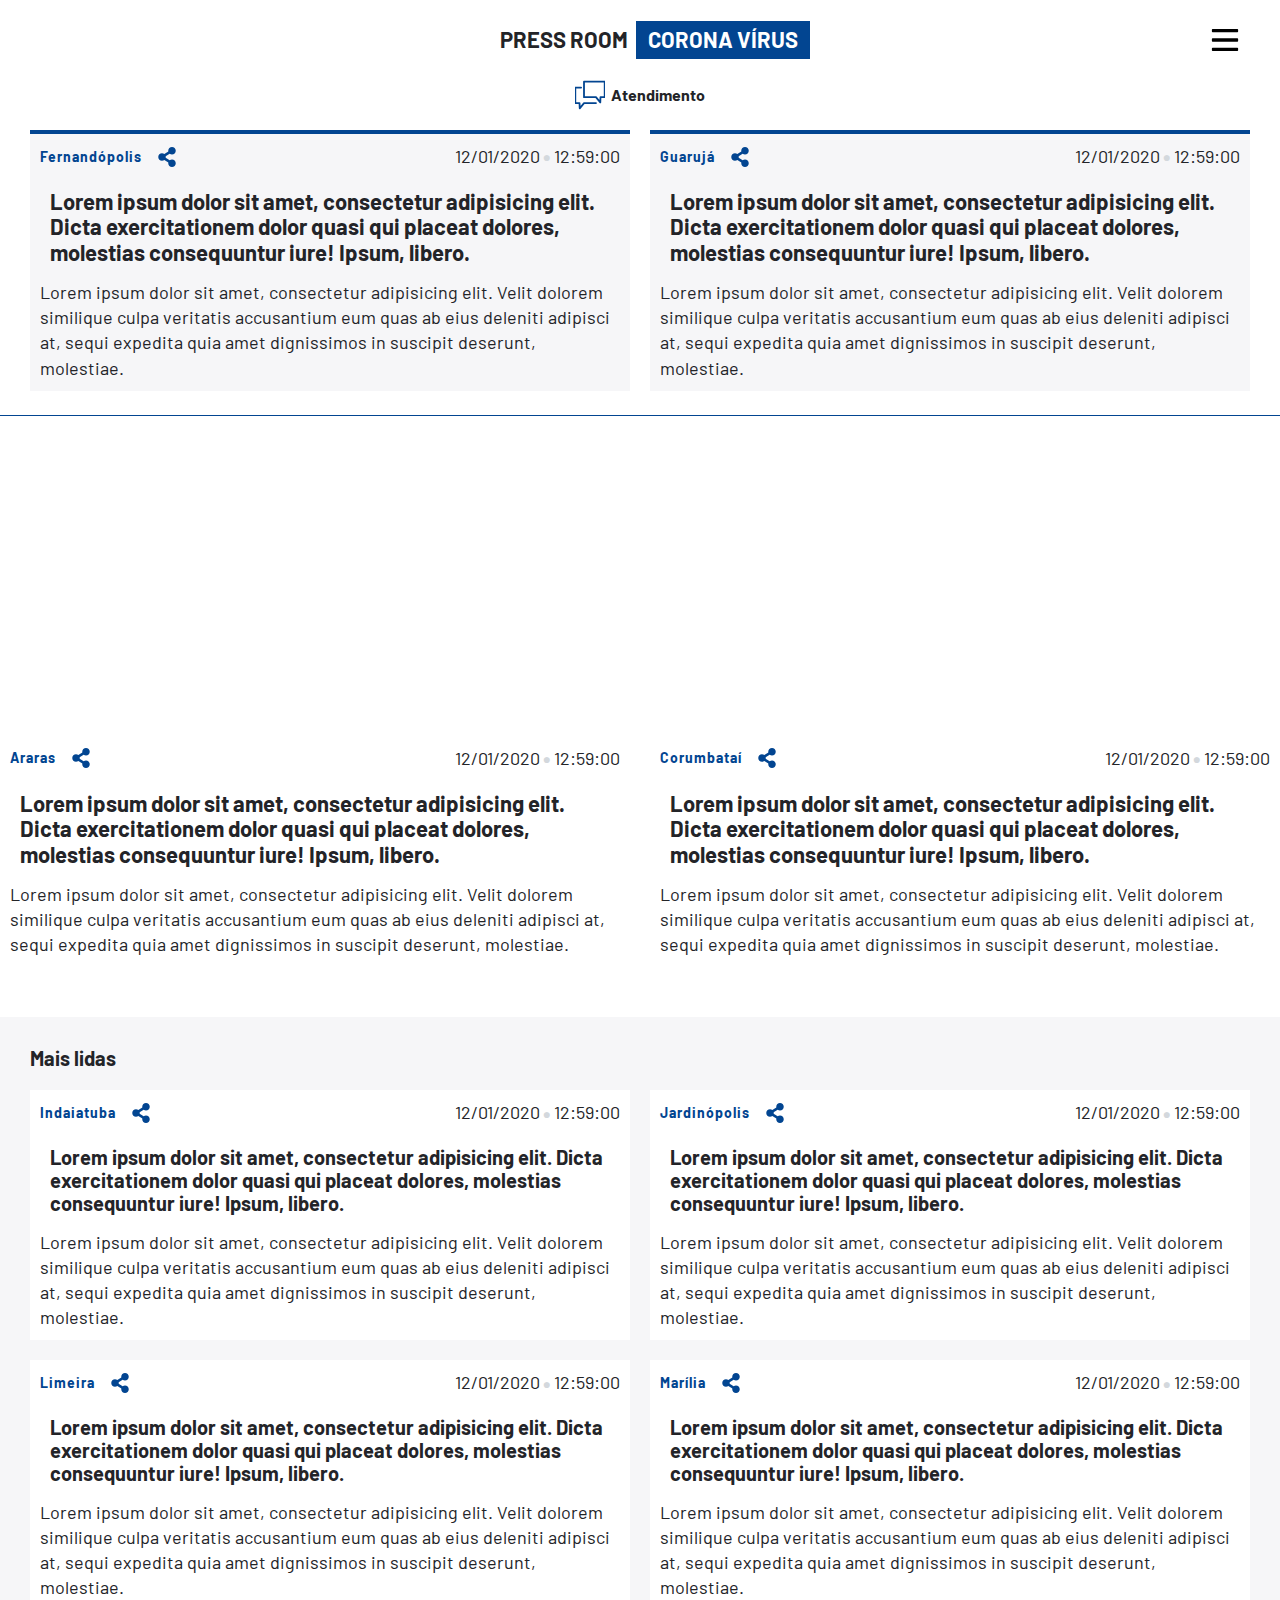
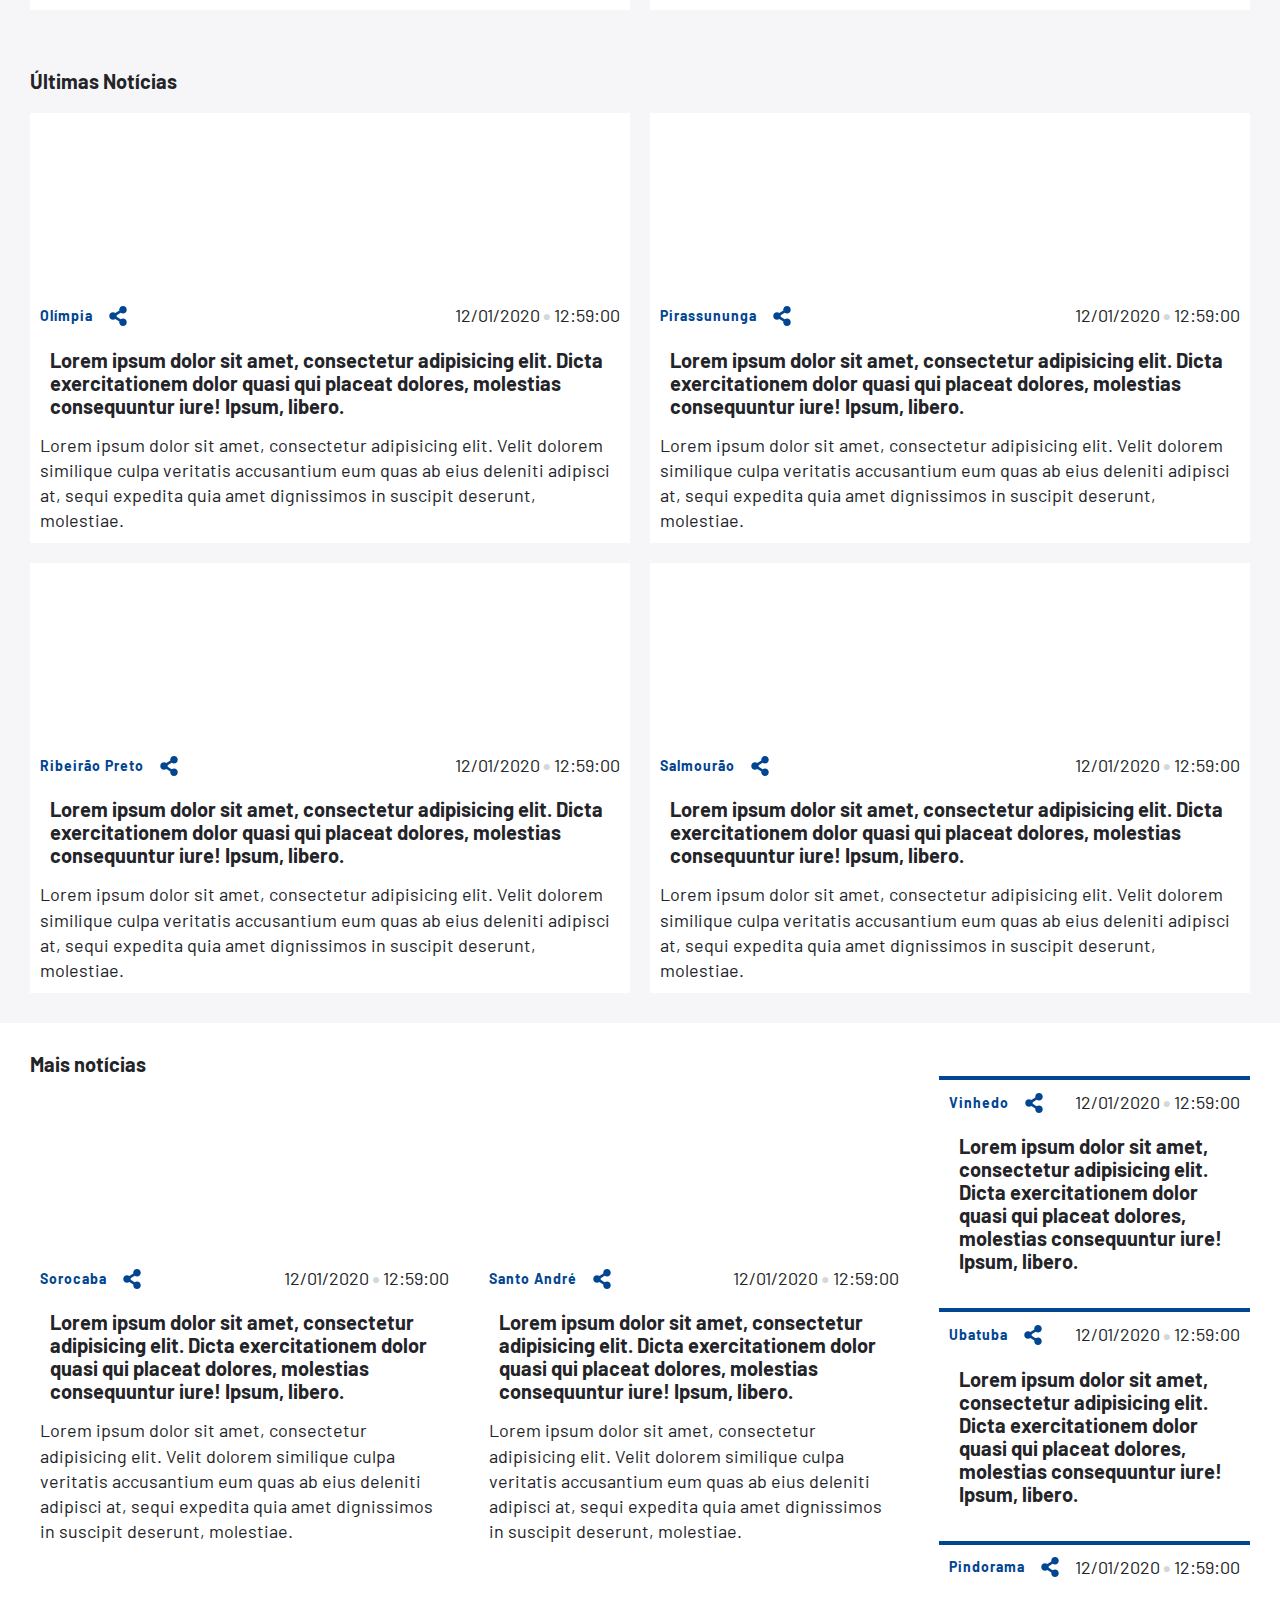
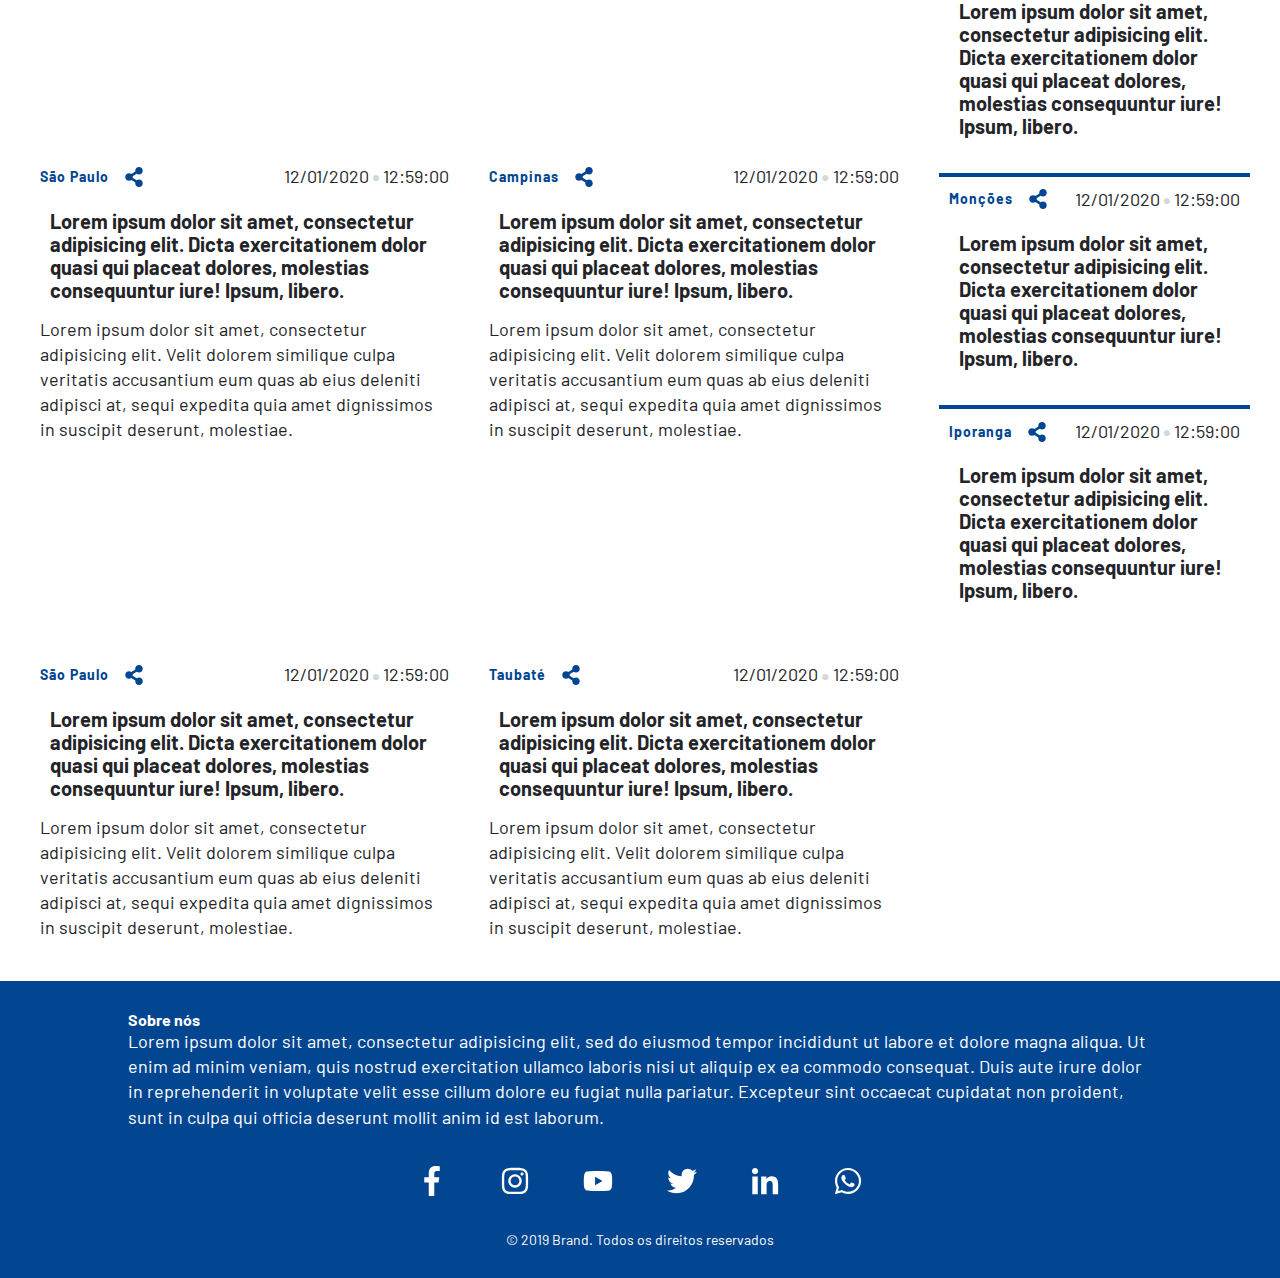
<file: index.html>
<!DOCTYPE html>
<html ⚡ lang="pt-BR">
  <head>
    <meta charset="utf-8"/>
    <title>PRESS ROOM - Corona vírus | Governo do Estado de São Paulo</title>
    <!-- <link rel="canonical" href="./regular-html-version.html"/> -->
    <meta name="viewport" content="width=device-width,minimum-scale=1,initial-scale=1"/>
    <meta name="description" content="Informação também faz parte do combate ao novo coronavírus">
<!--     <style amp-custom>

    </style> -->


<!--     <script type="application/ld+json">
      {
        "@context": "http://schema.org",
        "@type": "NewsArticle",
        "headline": "Article headline",
        "image": ["thumbnail1.jpg"],
        "datePublished": "2015-02-05T08:00:00+08:00"
      }
    </script> -->



</script> <style amp-boilerplate> body {-webkit-animation: -amp-start 8s steps(1, end) 0s 1 normal both; -moz-animation: -amp-start 8s steps(1, end) 0s 1 normal both; -ms-animation: -amp-start 8s steps(1, end) 0s 1 normal both; animation: -amp-start 8s steps(1, end) 0s 1 normal both; } @-webkit-keyframes -amp-start {from {visibility: hidden; } to {visibility: visible; } } @-moz-keyframes -amp-start {from {visibility: hidden; } to {visibility: visible; } } @-ms-keyframes -amp-start {from {visibility: hidden; } to {visibility: visible; } } @-o-keyframes -amp-start {from {visibility: hidden; } to {visibility: visible; } } @keyframes -amp-start {from {visibility: hidden; } to {visibility: visible; } } </style> <noscript ><style amp-boilerplate> body {-webkit-animation: none; -moz-animation: none; -ms-animation: none; animation: none; } </style></noscript>


    <script async src="https://cdn.ampproject.org/v0.js"></script>
    <script async custom-element="amp-social-share" src="https://cdn.ampproject.org/v0/amp-social-share-0.1.js"></script>


    <!-- <link href="https://fonts.googleapis.com/css?family=Roboto:100,100i,300,300i,400,400i,500,500i,700,700i,900,900i&display=swap" rel="stylesheet"> -->

    <link rel="stylesheet" type="text/css" href="css/normalize.css">
    <link rel="stylesheet" type="text/css" href="css/config.css">
    <link rel="stylesheet" type="text/css" href="css/style.css">
    <link rel="stylesheet" type="text/css" href="css/mediaQueries.css">


  </head>


  <body>










<!-- início fullContainer -->
<div class="fullContainer">




















<header class="boxModelGrid">
    <div class="headerLogoWrapper">
      <amp-img alt="logo" src="img/logo.webp" layout="fill" class="contain">
        <amp-img fallback alt="logo" src="img/logo.png" layout="fill" class="contain"></amp-img>
      </amp-img>
    </div>
    <div class="headerTitleWrapper boxModelFlex">
      <h2>press room</h2>
      <h2>corona vírus</h2>
    </div>
  <div class="headerMenu boxModelFlex">
    <div class="headerSearchInputWrapper boxModelGrid">
      <label for="headerSearchInput" class="label">Faça uma busca</label>
      <input type="" name="headerSearchInput" id="headerSearchInput" class="boxModel" placeholder="Faça uma busca">
      <svg xmlns="http://www.w3.org/2000/svg" viewBox="0 0 512 512" width="27" height="27"><path d="M508.5 481.6l-129-129c-2.3-2.3-5.3-3.5-8.5-3.5h-10.3C395 312 416 262.5 416 208 416 93.1 322.9 0 208 0S0 93.1 0 208s93.1 208 208 208c54.5 0 104-21 141.1-55.2V371c0 3.2 1.3 6.2 3.5 8.5l129 129c4.7 4.7 12.3 4.7 17 0l9.9-9.9c4.7-4.7 4.7-12.3 0-17zM208 384c-97.3 0-176-78.7-176-176S110.7 32 208 32s176 78.7 176 176-78.7 176-176 176z"/></svg>
    </div>
  </div>
  <div class="hamburguerMenuBtn boxModel" on="tap:asideMobileLogoImg1.show,asideMobileLogoImg2.show">
    <svg xmlns="http://www.w3.org/2000/svg" viewBox="0 0 448 512" width="30" height="30"><path d="M436 124H12c-6.627 0-12-5.373-12-12V80c0-6.627 5.373-12 12-12h424c6.627 0 12 5.373 12 12v32c0 6.627-5.373 12-12 12zm0 160H12c-6.627 0-12-5.373-12-12v-32c0-6.627 5.373-12 12-12h424c6.627 0 12 5.373 12 12v32c0 6.627-5.373 12-12 12zm0 160H12c-6.627 0-12-5.373-12-12v-32c0-6.627 5.373-12 12-12h424c6.627 0 12 5.373 12 12v32c0 6.627-5.373 12-12 12z"/></svg>
  </div>
  <a href="atendimentos.html" aria-label="aLink" class="headerAtendimentoBtn boxModelGrid aLink">
    <svg xmlns="http://www.w3.org/2000/svg" viewBox="0 0 149.3 135.5"xml:space="preserve" width="30" height="30"> <polygon fill="none" stroke-width="9" stroke-linecap="round" stroke-linejoin="round" stroke-miterlimit="10" points="147.8,78.5 126.8,78.5 125.8,104.5 104.3,78.5 44.8,78.5 44.8,1.5 147.8,1.5 "/> <polyline fill="none" stroke-width="9" stroke-linecap="round" stroke-linejoin="round" stroke-miterlimit="10" points="30.3,31 1.5,31 1.5,108 22.5,108 23.5,134 45,108 104.5,108 "/> </svg>
    <h4>Atendimento</h4>
  </a>
<!--   <div class="headerEditoriasWrapper boxModelFlex">
    <a href="" class="boxModel aLink" aria-label="tagsLinks">Cidades</a>
    <a href="" class="boxModel aLink">Política</a>
    <a href="" class="boxModel aLink">Brasil</a>
    <a href="" class="boxModel aLink">Economia</a>
    <a href="" class="boxModel aLink">Mundo</a>
    <a href="" class="boxModel aLink">Diversão e Arte</a>
    <a href="" class="boxModel aLink">Esportes</a>
    <a href="" class="boxModel aLink">Ciência e Saúde</a>
  </div> -->
</header>











<div class="noticiasTextoWrapper boxModelGrid">
  <div class="noticiasTextoUnitWrapper">
    <div class="heroNewsTexts boxModelFlex">
      <div class="heroNewsTags boxModelGrid">
        <a href="" class="aLink" aria-label="tagsLinks">Fernandópolis</a>
        <div class="compartilhar boxModel">
          <svg xmlns="http://www.w3.org/2000/svg" viewBox="0 0 448 512" width="20" height="20" class="compartilharSvg"><path d="M352 320c-22.608 0-43.387 7.819-59.79 20.895l-102.486-64.054a96.551 96.551 0 0 0 0-41.683l102.486-64.054C308.613 184.181 329.392 192 352 192c53.019 0 96-42.981 96-96S405.019 0 352 0s-96 42.981-96 96c0 7.158.79 14.13 2.276 20.841L155.79 180.895C139.387 167.819 118.608 160 96 160c-53.019 0-96 42.981-96 96s42.981 96 96 96c22.608 0 43.387-7.819 59.79-20.895l102.486 64.054A96.301 96.301 0 0 0 256 416c0 53.019 42.981 96 96 96s96-42.981 96-96-42.981-96-96-96z"/></svg>
          <div class="compartilharLinks boxModelFlex displayNone">
            <amp-social-share class="amp-social-share" width="37" height="37" type="email"></amp-social-share>
            <amp-social-share class="amp-social-share" width="37" height="37" type="facebook" data-param-app_id="254325784911610"></amp-social-share>
            <amp-social-share class="amp-social-share" width="37" height="37" type="linkedin"></amp-social-share>
            <amp-social-share class="amp-social-share" width="37" height="37" type="twitter"></amp-social-share>
            <amp-social-share class="amp-social-share" width="37" height="37" type="whatsapp"></amp-social-share>
          </div>
        </div>
        <div class="data boxModelFlex"><p>12/01/2020</p><span>&#9679;</span><p>12:59:00</p></div>
      </div>
      <a href="releaseTexts.html" class="heroNewsTitle"><h2>Lorem ipsum dolor sit amet, consectetur adipisicing elit. Dicta exercitationem dolor quasi qui placeat dolores, molestias consequuntur iure! Ipsum, libero.</h2></a>
      <p>Lorem ipsum dolor sit amet, consectetur adipisicing elit. Velit dolorem similique culpa veritatis accusantium eum quas ab eius deleniti adipisci at, sequi expedita quia amet dignissimos in suscipit deserunt, molestiae.</p>
      <a href="" class="btnLinkMobile boxModelFlex">
        <p>Ler</p>
        <svg xmlns="http://www.w3.org/2000/svg" viewBox="0 0 192 512" width="20" height="30"><path d="M187.8 264.5L41 412.5c-4.7 4.7-12.3 4.7-17 0L4.2 392.7c-4.7-4.7-4.7-12.3 0-17L122.7 256 4.2 136.3c-4.7-4.7-4.7-12.3 0-17L24 99.5c4.7-4.7 12.3-4.7 17 0l146.8 148c4.7 4.7 4.7 12.3 0 17z"></path></svg>
      </a>
    </div>
  </div>
  <div class="noticiasTextoUnitWrapper">
    <div class="heroNewsTexts boxModelFlex">
      <div class="heroNewsTags boxModelGrid">
        <a href="" class="aLink" aria-label="tagsLinks">Guarujá</a>
        <div class="compartilhar boxModel">
          <svg xmlns="http://www.w3.org/2000/svg" viewBox="0 0 448 512" width="20" height="20" class="compartilharSvg"><path d="M352 320c-22.608 0-43.387 7.819-59.79 20.895l-102.486-64.054a96.551 96.551 0 0 0 0-41.683l102.486-64.054C308.613 184.181 329.392 192 352 192c53.019 0 96-42.981 96-96S405.019 0 352 0s-96 42.981-96 96c0 7.158.79 14.13 2.276 20.841L155.79 180.895C139.387 167.819 118.608 160 96 160c-53.019 0-96 42.981-96 96s42.981 96 96 96c22.608 0 43.387-7.819 59.79-20.895l102.486 64.054A96.301 96.301 0 0 0 256 416c0 53.019 42.981 96 96 96s96-42.981 96-96-42.981-96-96-96z"/></svg>
          <div class="compartilharLinks boxModelFlex displayNone">
            <amp-social-share class="amp-social-share" width="37" height="37" type="email"></amp-social-share>
            <amp-social-share class="amp-social-share" width="37" height="37" type="facebook" data-param-app_id="254325784911610"></amp-social-share>
            <amp-social-share class="amp-social-share" width="37" height="37" type="linkedin"></amp-social-share>
            <amp-social-share class="amp-social-share" width="37" height="37" type="twitter"></amp-social-share>
            <amp-social-share class="amp-social-share" width="37" height="37" type="whatsapp"></amp-social-share>
          </div>
        </div>
        <div class="data boxModelFlex"><p>12/01/2020</p><span>&#9679;</span><p>12:59:00</p></div>
      </div>
      <a href="" class="heroNewsTitle"><h2>Lorem ipsum dolor sit amet, consectetur adipisicing elit. Dicta exercitationem dolor quasi qui placeat dolores, molestias consequuntur iure! Ipsum, libero.</h2></a>
      <p>Lorem ipsum dolor sit amet, consectetur adipisicing elit. Velit dolorem similique culpa veritatis accusantium eum quas ab eius deleniti adipisci at, sequi expedita quia amet dignissimos in suscipit deserunt, molestiae.</p>
      <a href="" class="btnLinkMobile boxModelFlex">
        <p>Ler</p>
        <svg xmlns="http://www.w3.org/2000/svg" viewBox="0 0 192 512" width="20" height="30"><path d="M187.8 264.5L41 412.5c-4.7 4.7-12.3 4.7-17 0L4.2 392.7c-4.7-4.7-4.7-12.3 0-17L122.7 256 4.2 136.3c-4.7-4.7-4.7-12.3 0-17L24 99.5c4.7-4.7 12.3-4.7 17 0l146.8 148c4.7 4.7 4.7 12.3 0 17z"></path></svg>
      </a>
    </div>
  </div>
</div>













<div class="heroNewsWrapper boxModelGrid">
  <div class="heroNewsUnitWrapper boxModelGrid">
    <div class="heroNewsImg">
      <amp-img alt="" src="img/slide5.webp" class="cover" layout="fill">
        <amp-img fallback alt="" src="img/slide5.jpg" class="cover" layout="fill"></amp-img>
      </amp-img>
    </div>
    <div class="heroNewsTexts boxModelFlex">
      <div class="heroNewsTags boxModelGrid">
        <a href="" class="aLink" aria-label="tagsLinks">Araras</a>
        <div class="compartilhar boxModel">
          <svg xmlns="http://www.w3.org/2000/svg" viewBox="0 0 448 512" width="20" height="20" class="compartilharSvg"><path d="M352 320c-22.608 0-43.387 7.819-59.79 20.895l-102.486-64.054a96.551 96.551 0 0 0 0-41.683l102.486-64.054C308.613 184.181 329.392 192 352 192c53.019 0 96-42.981 96-96S405.019 0 352 0s-96 42.981-96 96c0 7.158.79 14.13 2.276 20.841L155.79 180.895C139.387 167.819 118.608 160 96 160c-53.019 0-96 42.981-96 96s42.981 96 96 96c22.608 0 43.387-7.819 59.79-20.895l102.486 64.054A96.301 96.301 0 0 0 256 416c0 53.019 42.981 96 96 96s96-42.981 96-96-42.981-96-96-96z"/></svg>
          <div class="compartilharLinks boxModelFlex displayNone">
            <amp-social-share class="amp-social-share" width="37" height="37" type="email"></amp-social-share>
            <amp-social-share class="amp-social-share" width="37" height="37" type="facebook" data-param-app_id="254325784911610"></amp-social-share>
            <amp-social-share class="amp-social-share" width="37" height="37" type="linkedin"></amp-social-share>
            <amp-social-share class="amp-social-share" width="37" height="37" type="twitter"></amp-social-share>
            <amp-social-share class="amp-social-share" width="37" height="37" type="whatsapp"></amp-social-share>
          </div>
        </div>
        <div class="data boxModelFlex"><p>12/01/2020</p><span>&#9679;</span><p>12:59:00</p></div>
      </div>
      <a href="releasePhoto.html" class="heroNewsTitle"><h2>Lorem ipsum dolor sit amet, consectetur adipisicing elit. Dicta exercitationem dolor quasi qui placeat dolores, molestias consequuntur iure! Ipsum, libero.</h2></a>
      <p>Lorem ipsum dolor sit amet, consectetur adipisicing elit. Velit dolorem similique culpa veritatis accusantium eum quas ab eius deleniti adipisci at, sequi expedita quia amet dignissimos in suscipit deserunt, molestiae.</p>
      <a href="" class="btnLinkMobile boxModelFlex">
        <p>Ler</p>
        <svg xmlns="http://www.w3.org/2000/svg" viewBox="0 0 192 512" width="20" height="30"><path d="M187.8 264.5L41 412.5c-4.7 4.7-12.3 4.7-17 0L4.2 392.7c-4.7-4.7-4.7-12.3 0-17L122.7 256 4.2 136.3c-4.7-4.7-4.7-12.3 0-17L24 99.5c4.7-4.7 12.3-4.7 17 0l146.8 148c4.7 4.7 4.7 12.3 0 17z"></path></svg>
      </a>
    </div>
  </div>
  <div class="heroNewsUnitWrapper boxModelGrid">
    <div class="heroNewsImg">
      <amp-img alt="" src="img/slide6.webp" class="cover" layout="fill">
        <amp-img fallback alt="" src="img/slide6.jpg" class="cover" layout="fill"></amp-img>
      </amp-img>
    </div>
    <div class="heroNewsTexts boxModelFlex">
      <div class="heroNewsTags boxModelGrid">
        <a href="" class="aLink" aria-label="tagsLinks">Corumbataí</a>
        <div class="compartilhar boxModel">
          <svg xmlns="http://www.w3.org/2000/svg" viewBox="0 0 448 512" width="20" height="20" class="compartilharSvg"><path d="M352 320c-22.608 0-43.387 7.819-59.79 20.895l-102.486-64.054a96.551 96.551 0 0 0 0-41.683l102.486-64.054C308.613 184.181 329.392 192 352 192c53.019 0 96-42.981 96-96S405.019 0 352 0s-96 42.981-96 96c0 7.158.79 14.13 2.276 20.841L155.79 180.895C139.387 167.819 118.608 160 96 160c-53.019 0-96 42.981-96 96s42.981 96 96 96c22.608 0 43.387-7.819 59.79-20.895l102.486 64.054A96.301 96.301 0 0 0 256 416c0 53.019 42.981 96 96 96s96-42.981 96-96-42.981-96-96-96z"/></svg>
          <div class="compartilharLinks boxModelFlex displayNone">
            <amp-social-share class="amp-social-share" width="37" height="37" type="email"></amp-social-share>
            <amp-social-share class="amp-social-share" width="37" height="37" type="facebook" data-param-app_id="254325784911610"></amp-social-share>
            <amp-social-share class="amp-social-share" width="37" height="37" type="linkedin"></amp-social-share>
            <amp-social-share class="amp-social-share" width="37" height="37" type="twitter"></amp-social-share>
            <amp-social-share class="amp-social-share" width="37" height="37" type="whatsapp"></amp-social-share>
          </div>
        </div>
        <div class="data boxModelFlex"><p>12/01/2020</p><span>&#9679;</span><p>12:59:00</p></div>
      </div>
      <a href="" class="heroNewsTitle"><h2>Lorem ipsum dolor sit amet, consectetur adipisicing elit. Dicta exercitationem dolor quasi qui placeat dolores, molestias consequuntur iure! Ipsum, libero.</h2></a>
      <p>Lorem ipsum dolor sit amet, consectetur adipisicing elit. Velit dolorem similique culpa veritatis accusantium eum quas ab eius deleniti adipisci at, sequi expedita quia amet dignissimos in suscipit deserunt, molestiae.</p>
      <a href="" class="btnLinkMobile boxModelFlex">
        <p>Ler</p>
        <svg xmlns="http://www.w3.org/2000/svg" viewBox="0 0 192 512" width="20" height="30"><path d="M187.8 264.5L41 412.5c-4.7 4.7-12.3 4.7-17 0L4.2 392.7c-4.7-4.7-4.7-12.3 0-17L122.7 256 4.2 136.3c-4.7-4.7-4.7-12.3 0-17L24 99.5c4.7-4.7 12.3-4.7 17 0l146.8 148c4.7 4.7 4.7 12.3 0 17z"></path></svg>
      </a>
    </div>
  </div>
</div>









<div class="lastNewsWrapper boxModelGrid">
  <h3 class="lastNewsTitle">Mais lidas</h3>
  <div class="lastNewsUnitWrapper boxModelGrid">
    <div class="heroNewsTexts boxModelFlex">
      <div class="heroNewsTags boxModelGrid">
        <a href="" class="aLink" aria-label="tagsLinks">Indaiatuba</a>
        <div class="compartilhar boxModel">
          <svg xmlns="http://www.w3.org/2000/svg" viewBox="0 0 448 512" width="20" height="20" class="compartilharSvg"><path d="M352 320c-22.608 0-43.387 7.819-59.79 20.895l-102.486-64.054a96.551 96.551 0 0 0 0-41.683l102.486-64.054C308.613 184.181 329.392 192 352 192c53.019 0 96-42.981 96-96S405.019 0 352 0s-96 42.981-96 96c0 7.158.79 14.13 2.276 20.841L155.79 180.895C139.387 167.819 118.608 160 96 160c-53.019 0-96 42.981-96 96s42.981 96 96 96c22.608 0 43.387-7.819 59.79-20.895l102.486 64.054A96.301 96.301 0 0 0 256 416c0 53.019 42.981 96 96 96s96-42.981 96-96-42.981-96-96-96z"/></svg>
          <div class="compartilharLinks boxModelFlex displayNone">
            <amp-social-share class="amp-social-share" width="37" height="37" type="email"></amp-social-share>
            <amp-social-share class="amp-social-share" width="37" height="37" type="facebook" data-param-app_id="254325784911610"></amp-social-share>
            <amp-social-share class="amp-social-share" width="37" height="37" type="linkedin"></amp-social-share>
            <amp-social-share class="amp-social-share" width="37" height="37" type="twitter"></amp-social-share>
            <amp-social-share class="amp-social-share" width="37" height="37" type="whatsapp"></amp-social-share>
          </div>
        </div>
        <div class="data boxModelFlex"><p>12/01/2020</p><span>&#9679;</span><p>12:59:00</p></div>
      </div>
      <a href="" class="heroNewsTitle"><h3>Lorem ipsum dolor sit amet, consectetur adipisicing elit. Dicta exercitationem dolor quasi qui placeat dolores, molestias consequuntur iure! Ipsum, libero.</h3></a>
      <p>Lorem ipsum dolor sit amet, consectetur adipisicing elit. Velit dolorem similique culpa veritatis accusantium eum quas ab eius deleniti adipisci at, sequi expedita quia amet dignissimos in suscipit deserunt, molestiae.</p>
      <a href="" class="btnLinkMobile boxModelFlex">
        <p>Ler</p>
        <svg xmlns="http://www.w3.org/2000/svg" viewBox="0 0 192 512" width="20" height="30"><path d="M187.8 264.5L41 412.5c-4.7 4.7-12.3 4.7-17 0L4.2 392.7c-4.7-4.7-4.7-12.3 0-17L122.7 256 4.2 136.3c-4.7-4.7-4.7-12.3 0-17L24 99.5c4.7-4.7 12.3-4.7 17 0l146.8 148c4.7 4.7 4.7 12.3 0 17z"></path></svg>
      </a>
    </div>
  </div>
  <div class="lastNewsUnitWrapper boxModelGrid">
    <div class="heroNewsTexts boxModelFlex">
      <div class="heroNewsTags boxModelGrid">
        <a href="" class="aLink" aria-label="tagsLinks">Jardinópolis</a>
        <div class="compartilhar boxModel">
          <svg xmlns="http://www.w3.org/2000/svg" viewBox="0 0 448 512" width="20" height="20" class="compartilharSvg"><path d="M352 320c-22.608 0-43.387 7.819-59.79 20.895l-102.486-64.054a96.551 96.551 0 0 0 0-41.683l102.486-64.054C308.613 184.181 329.392 192 352 192c53.019 0 96-42.981 96-96S405.019 0 352 0s-96 42.981-96 96c0 7.158.79 14.13 2.276 20.841L155.79 180.895C139.387 167.819 118.608 160 96 160c-53.019 0-96 42.981-96 96s42.981 96 96 96c22.608 0 43.387-7.819 59.79-20.895l102.486 64.054A96.301 96.301 0 0 0 256 416c0 53.019 42.981 96 96 96s96-42.981 96-96-42.981-96-96-96z"/></svg>
          <div class="compartilharLinks boxModelFlex displayNone">
            <amp-social-share class="amp-social-share" width="37" height="37" type="email"></amp-social-share>
            <amp-social-share class="amp-social-share" width="37" height="37" type="facebook" data-param-app_id="254325784911610"></amp-social-share>
            <amp-social-share class="amp-social-share" width="37" height="37" type="linkedin"></amp-social-share>
            <amp-social-share class="amp-social-share" width="37" height="37" type="twitter"></amp-social-share>
            <amp-social-share class="amp-social-share" width="37" height="37" type="whatsapp"></amp-social-share>
          </div>
        </div>
        <div class="data boxModelFlex"><p>12/01/2020</p><span>&#9679;</span><p>12:59:00</p></div>
      </div>
      <a href="" class="heroNewsTitle"><h3>Lorem ipsum dolor sit amet, consectetur adipisicing elit. Dicta exercitationem dolor quasi qui placeat dolores, molestias consequuntur iure! Ipsum, libero.</h3></a>
      <p>Lorem ipsum dolor sit amet, consectetur adipisicing elit. Velit dolorem similique culpa veritatis accusantium eum quas ab eius deleniti adipisci at, sequi expedita quia amet dignissimos in suscipit deserunt, molestiae.</p>
      <a href="" class="btnLinkMobile boxModelFlex">
        <p>Ler</p>
        <svg xmlns="http://www.w3.org/2000/svg" viewBox="0 0 192 512" width="20" height="30"><path d="M187.8 264.5L41 412.5c-4.7 4.7-12.3 4.7-17 0L4.2 392.7c-4.7-4.7-4.7-12.3 0-17L122.7 256 4.2 136.3c-4.7-4.7-4.7-12.3 0-17L24 99.5c4.7-4.7 12.3-4.7 17 0l146.8 148c4.7 4.7 4.7 12.3 0 17z"></path></svg>
      </a>
    </div>
  </div>
  <div class="lastNewsUnitWrapper boxModelGrid">
    <div class="heroNewsTexts boxModelFlex">
      <div class="heroNewsTags boxModelGrid">
        <a href="" class="aLink" aria-label="tagsLinks">Limeira</a>
        <div class="compartilhar boxModel">
          <svg xmlns="http://www.w3.org/2000/svg" viewBox="0 0 448 512" width="20" height="20" class="compartilharSvg"><path d="M352 320c-22.608 0-43.387 7.819-59.79 20.895l-102.486-64.054a96.551 96.551 0 0 0 0-41.683l102.486-64.054C308.613 184.181 329.392 192 352 192c53.019 0 96-42.981 96-96S405.019 0 352 0s-96 42.981-96 96c0 7.158.79 14.13 2.276 20.841L155.79 180.895C139.387 167.819 118.608 160 96 160c-53.019 0-96 42.981-96 96s42.981 96 96 96c22.608 0 43.387-7.819 59.79-20.895l102.486 64.054A96.301 96.301 0 0 0 256 416c0 53.019 42.981 96 96 96s96-42.981 96-96-42.981-96-96-96z"/></svg>
          <div class="compartilharLinks boxModelFlex displayNone">
            <amp-social-share class="amp-social-share" width="37" height="37" type="email"></amp-social-share>
            <amp-social-share class="amp-social-share" width="37" height="37" type="facebook" data-param-app_id="254325784911610"></amp-social-share>
            <amp-social-share class="amp-social-share" width="37" height="37" type="linkedin"></amp-social-share>
            <amp-social-share class="amp-social-share" width="37" height="37" type="twitter"></amp-social-share>
            <amp-social-share class="amp-social-share" width="37" height="37" type="whatsapp"></amp-social-share>
          </div>
        </div>
        <div class="data boxModelFlex"><p>12/01/2020</p><span>&#9679;</span><p>12:59:00</p></div>
      </div>
      <a href="" class="heroNewsTitle"><h3>Lorem ipsum dolor sit amet, consectetur adipisicing elit. Dicta exercitationem dolor quasi qui placeat dolores, molestias consequuntur iure! Ipsum, libero.</h3></a>
      <p>Lorem ipsum dolor sit amet, consectetur adipisicing elit. Velit dolorem similique culpa veritatis accusantium eum quas ab eius deleniti adipisci at, sequi expedita quia amet dignissimos in suscipit deserunt, molestiae.</p>
      <a href="" class="btnLinkMobile boxModelFlex">
        <p>Ler</p>
        <svg xmlns="http://www.w3.org/2000/svg" viewBox="0 0 192 512" width="20" height="30"><path d="M187.8 264.5L41 412.5c-4.7 4.7-12.3 4.7-17 0L4.2 392.7c-4.7-4.7-4.7-12.3 0-17L122.7 256 4.2 136.3c-4.7-4.7-4.7-12.3 0-17L24 99.5c4.7-4.7 12.3-4.7 17 0l146.8 148c4.7 4.7 4.7 12.3 0 17z"></path></svg>
      </a>
    </div>
  </div>
  <div class="lastNewsUnitWrapper boxModelGrid">
    <div class="heroNewsTexts boxModelFlex">
      <div class="heroNewsTags boxModelGrid">
        <a href="" class="aLink" aria-label="tagsLinks">Marília</a>
        <div class="compartilhar boxModel">
          <svg xmlns="http://www.w3.org/2000/svg" viewBox="0 0 448 512" width="20" height="20" class="compartilharSvg"><path d="M352 320c-22.608 0-43.387 7.819-59.79 20.895l-102.486-64.054a96.551 96.551 0 0 0 0-41.683l102.486-64.054C308.613 184.181 329.392 192 352 192c53.019 0 96-42.981 96-96S405.019 0 352 0s-96 42.981-96 96c0 7.158.79 14.13 2.276 20.841L155.79 180.895C139.387 167.819 118.608 160 96 160c-53.019 0-96 42.981-96 96s42.981 96 96 96c22.608 0 43.387-7.819 59.79-20.895l102.486 64.054A96.301 96.301 0 0 0 256 416c0 53.019 42.981 96 96 96s96-42.981 96-96-42.981-96-96-96z"/></svg>
          <div class="compartilharLinks boxModelFlex displayNone">
            <amp-social-share class="amp-social-share" width="37" height="37" type="email"></amp-social-share>
            <amp-social-share class="amp-social-share" width="37" height="37" type="facebook" data-param-app_id="254325784911610"></amp-social-share>
            <amp-social-share class="amp-social-share" width="37" height="37" type="linkedin"></amp-social-share>
            <amp-social-share class="amp-social-share" width="37" height="37" type="twitter"></amp-social-share>
            <amp-social-share class="amp-social-share" width="37" height="37" type="whatsapp"></amp-social-share>
          </div>
        </div>
        <div class="data boxModelFlex"><p>12/01/2020</p><span>&#9679;</span><p>12:59:00</p></div>
      </div>
      <a href="" class="heroNewsTitle"><h3>Lorem ipsum dolor sit amet, consectetur adipisicing elit. Dicta exercitationem dolor quasi qui placeat dolores, molestias consequuntur iure! Ipsum, libero.</h3></a>
      <p>Lorem ipsum dolor sit amet, consectetur adipisicing elit. Velit dolorem similique culpa veritatis accusantium eum quas ab eius deleniti adipisci at, sequi expedita quia amet dignissimos in suscipit deserunt, molestiae.</p>
      <a href="" class="btnLinkMobile boxModelFlex">
        <p>Ler</p>
        <svg xmlns="http://www.w3.org/2000/svg" viewBox="0 0 192 512" width="20" height="30"><path d="M187.8 264.5L41 412.5c-4.7 4.7-12.3 4.7-17 0L4.2 392.7c-4.7-4.7-4.7-12.3 0-17L122.7 256 4.2 136.3c-4.7-4.7-4.7-12.3 0-17L24 99.5c4.7-4.7 12.3-4.7 17 0l146.8 148c4.7 4.7 4.7 12.3 0 17z"></path></svg>
      </a>
    </div>
  </div>
</div>












<div class="lastNewsWrapper boxModelGrid">
  <h3 class="lastNewsTitle">Últimas Notícias</h3>
  <div class="lastNewsUnitWrapper boxModelGrid">
    <div class="lastNewsImg">
      <amp-img alt="" src="img/photo-1505211903548-bcbdfae1a1e9.webp" class="cover" layout="fill">
        <amp-img fallback alt="" src="img/photo-1505211903548-bcbdfae1a1e9.jpg" class="cover" layout="fill"></amp-img>
      </amp-img>
    </div>
    <div class="heroNewsTexts boxModelFlex">
      <div class="heroNewsTags boxModelGrid">
        <a href="" class="aLink" aria-label="tagsLinks">Olímpia</a>
        <div class="compartilhar boxModel">
          <svg xmlns="http://www.w3.org/2000/svg" viewBox="0 0 448 512" width="20" height="20" class="compartilharSvg"><path d="M352 320c-22.608 0-43.387 7.819-59.79 20.895l-102.486-64.054a96.551 96.551 0 0 0 0-41.683l102.486-64.054C308.613 184.181 329.392 192 352 192c53.019 0 96-42.981 96-96S405.019 0 352 0s-96 42.981-96 96c0 7.158.79 14.13 2.276 20.841L155.79 180.895C139.387 167.819 118.608 160 96 160c-53.019 0-96 42.981-96 96s42.981 96 96 96c22.608 0 43.387-7.819 59.79-20.895l102.486 64.054A96.301 96.301 0 0 0 256 416c0 53.019 42.981 96 96 96s96-42.981 96-96-42.981-96-96-96z"/></svg>
          <div class="compartilharLinks boxModelFlex displayNone">
            <amp-social-share class="amp-social-share" width="37" height="37" type="email"></amp-social-share>
            <amp-social-share class="amp-social-share" width="37" height="37" type="facebook" data-param-app_id="254325784911610"></amp-social-share>
            <amp-social-share class="amp-social-share" width="37" height="37" type="linkedin"></amp-social-share>
            <amp-social-share class="amp-social-share" width="37" height="37" type="twitter"></amp-social-share>
            <amp-social-share class="amp-social-share" width="37" height="37" type="whatsapp"></amp-social-share>
          </div>
        </div>
        <div class="data boxModelFlex"><p>12/01/2020</p><span>&#9679;</span><p>12:59:00</p></div>
      </div>
      <a href="" class="heroNewsTitle"><h3>Lorem ipsum dolor sit amet, consectetur adipisicing elit. Dicta exercitationem dolor quasi qui placeat dolores, molestias consequuntur iure! Ipsum, libero.</h3></a>
      <p>Lorem ipsum dolor sit amet, consectetur adipisicing elit. Velit dolorem similique culpa veritatis accusantium eum quas ab eius deleniti adipisci at, sequi expedita quia amet dignissimos in suscipit deserunt, molestiae.</p>
      <a href="" class="btnLinkMobile boxModelFlex">
        <p>Ler</p>
        <svg xmlns="http://www.w3.org/2000/svg" viewBox="0 0 192 512" width="20" height="30"><path d="M187.8 264.5L41 412.5c-4.7 4.7-12.3 4.7-17 0L4.2 392.7c-4.7-4.7-4.7-12.3 0-17L122.7 256 4.2 136.3c-4.7-4.7-4.7-12.3 0-17L24 99.5c4.7-4.7 12.3-4.7 17 0l146.8 148c4.7 4.7 4.7 12.3 0 17z"></path></svg>
      </a>
    </div>
  </div>
  <div class="lastNewsUnitWrapper boxModelGrid">
    <div class="lastNewsImg">
      <amp-img alt="" src="img/photo-1466709626720-077f2a50b454.webp" class="cover" layout="fill">
        <amp-img fallback alt="" src="img/photo-1466709626720-077f2a50b454.jpg" class="cover" layout="fill"></amp-img>
      </amp-img>
    </div>
    <div class="heroNewsTexts boxModelFlex">
      <div class="heroNewsTags boxModelGrid">
        <a href="" class="aLink" aria-label="tagsLinks">Pirassununga</a>
        <div class="compartilhar boxModel">
          <svg xmlns="http://www.w3.org/2000/svg" viewBox="0 0 448 512" width="20" height="20" class="compartilharSvg"><path d="M352 320c-22.608 0-43.387 7.819-59.79 20.895l-102.486-64.054a96.551 96.551 0 0 0 0-41.683l102.486-64.054C308.613 184.181 329.392 192 352 192c53.019 0 96-42.981 96-96S405.019 0 352 0s-96 42.981-96 96c0 7.158.79 14.13 2.276 20.841L155.79 180.895C139.387 167.819 118.608 160 96 160c-53.019 0-96 42.981-96 96s42.981 96 96 96c22.608 0 43.387-7.819 59.79-20.895l102.486 64.054A96.301 96.301 0 0 0 256 416c0 53.019 42.981 96 96 96s96-42.981 96-96-42.981-96-96-96z"/></svg>
          <div class="compartilharLinks boxModelFlex displayNone">
            <amp-social-share class="amp-social-share" width="37" height="37" type="email"></amp-social-share>
            <amp-social-share class="amp-social-share" width="37" height="37" type="facebook" data-param-app_id="254325784911610"></amp-social-share>
            <amp-social-share class="amp-social-share" width="37" height="37" type="linkedin"></amp-social-share>
            <amp-social-share class="amp-social-share" width="37" height="37" type="twitter"></amp-social-share>
            <amp-social-share class="amp-social-share" width="37" height="37" type="whatsapp"></amp-social-share>
          </div>
        </div>
        <div class="data boxModelFlex"><p>12/01/2020</p><span>&#9679;</span><p>12:59:00</p></div>
      </div>
      <a href="" class="heroNewsTitle"><h3>Lorem ipsum dolor sit amet, consectetur adipisicing elit. Dicta exercitationem dolor quasi qui placeat dolores, molestias consequuntur iure! Ipsum, libero.</h3></a>
      <p>Lorem ipsum dolor sit amet, consectetur adipisicing elit. Velit dolorem similique culpa veritatis accusantium eum quas ab eius deleniti adipisci at, sequi expedita quia amet dignissimos in suscipit deserunt, molestiae.</p>
      <a href="" class="btnLinkMobile boxModelFlex">
        <p>Ler</p>
        <svg xmlns="http://www.w3.org/2000/svg" viewBox="0 0 192 512" width="20" height="30"><path d="M187.8 264.5L41 412.5c-4.7 4.7-12.3 4.7-17 0L4.2 392.7c-4.7-4.7-4.7-12.3 0-17L122.7 256 4.2 136.3c-4.7-4.7-4.7-12.3 0-17L24 99.5c4.7-4.7 12.3-4.7 17 0l146.8 148c4.7 4.7 4.7 12.3 0 17z"></path></svg>
      </a>
    </div>
  </div>
  <div class="lastNewsUnitWrapper boxModelGrid">
    <div class="lastNewsImg">
      <amp-img alt="" src="img/photo-1566023497729-78af8c1f0e62.webp" class="cover" layout="fill">
        <amp-img fallback alt="" src="img/photo-1566023497729-78af8c1f0e62.jpg" class="cover" layout="fill"></amp-img>
      </amp-img>
    </div>
    <div class="heroNewsTexts boxModelFlex">
      <div class="heroNewsTags boxModelGrid">
        <a href="" class="aLink" aria-label="tagsLinks">Ribeirão Preto</a>
        <div class="compartilhar boxModel">
          <svg xmlns="http://www.w3.org/2000/svg" viewBox="0 0 448 512" width="20" height="20" class="compartilharSvg"><path d="M352 320c-22.608 0-43.387 7.819-59.79 20.895l-102.486-64.054a96.551 96.551 0 0 0 0-41.683l102.486-64.054C308.613 184.181 329.392 192 352 192c53.019 0 96-42.981 96-96S405.019 0 352 0s-96 42.981-96 96c0 7.158.79 14.13 2.276 20.841L155.79 180.895C139.387 167.819 118.608 160 96 160c-53.019 0-96 42.981-96 96s42.981 96 96 96c22.608 0 43.387-7.819 59.79-20.895l102.486 64.054A96.301 96.301 0 0 0 256 416c0 53.019 42.981 96 96 96s96-42.981 96-96-42.981-96-96-96z"/></svg>
          <div class="compartilharLinks boxModelFlex displayNone">
            <amp-social-share class="amp-social-share" width="37" height="37" type="email"></amp-social-share>
            <amp-social-share class="amp-social-share" width="37" height="37" type="facebook" data-param-app_id="254325784911610"></amp-social-share>
            <amp-social-share class="amp-social-share" width="37" height="37" type="linkedin"></amp-social-share>
            <amp-social-share class="amp-social-share" width="37" height="37" type="twitter"></amp-social-share>
            <amp-social-share class="amp-social-share" width="37" height="37" type="whatsapp"></amp-social-share>
          </div>
        </div>
        <div class="data boxModelFlex"><p>12/01/2020</p><span>&#9679;</span><p>12:59:00</p></div>
      </div>
      <a href="" class="heroNewsTitle"><h3>Lorem ipsum dolor sit amet, consectetur adipisicing elit. Dicta exercitationem dolor quasi qui placeat dolores, molestias consequuntur iure! Ipsum, libero.</h3></a>
      <p>Lorem ipsum dolor sit amet, consectetur adipisicing elit. Velit dolorem similique culpa veritatis accusantium eum quas ab eius deleniti adipisci at, sequi expedita quia amet dignissimos in suscipit deserunt, molestiae.</p>
      <a href="" class="btnLinkMobile boxModelFlex">
        <p>Ler</p>
        <svg xmlns="http://www.w3.org/2000/svg" viewBox="0 0 192 512" width="20" height="30"><path d="M187.8 264.5L41 412.5c-4.7 4.7-12.3 4.7-17 0L4.2 392.7c-4.7-4.7-4.7-12.3 0-17L122.7 256 4.2 136.3c-4.7-4.7-4.7-12.3 0-17L24 99.5c4.7-4.7 12.3-4.7 17 0l146.8 148c4.7 4.7 4.7 12.3 0 17z"></path></svg>
      </a>
    </div>
  </div>
  <div class="lastNewsUnitWrapper boxModelGrid">
    <div class="lastNewsImg">
      <amp-img alt="" src="img/photo-1575973276550-75b16d83a2ab.webp" class="cover" layout="fill">
        <amp-img fallback alt="" src="img/photo-1575973276550-75b16d83a2ab.jpg" class="cover" layout="fill"></amp-img>
      </amp-img>
    </div>
    <div class="heroNewsTexts boxModelFlex">
      <div class="heroNewsTags boxModelGrid">
        <a href="" class="aLink" aria-label="tagsLinks">Salmourão</a>
        <div class="compartilhar boxModel">
          <svg xmlns="http://www.w3.org/2000/svg" viewBox="0 0 448 512" width="20" height="20" class="compartilharSvg"><path d="M352 320c-22.608 0-43.387 7.819-59.79 20.895l-102.486-64.054a96.551 96.551 0 0 0 0-41.683l102.486-64.054C308.613 184.181 329.392 192 352 192c53.019 0 96-42.981 96-96S405.019 0 352 0s-96 42.981-96 96c0 7.158.79 14.13 2.276 20.841L155.79 180.895C139.387 167.819 118.608 160 96 160c-53.019 0-96 42.981-96 96s42.981 96 96 96c22.608 0 43.387-7.819 59.79-20.895l102.486 64.054A96.301 96.301 0 0 0 256 416c0 53.019 42.981 96 96 96s96-42.981 96-96-42.981-96-96-96z"/></svg>
          <div class="compartilharLinks boxModelFlex displayNone">
            <amp-social-share class="amp-social-share" width="37" height="37" type="email"></amp-social-share>
            <amp-social-share class="amp-social-share" width="37" height="37" type="facebook" data-param-app_id="254325784911610"></amp-social-share>
            <amp-social-share class="amp-social-share" width="37" height="37" type="linkedin"></amp-social-share>
            <amp-social-share class="amp-social-share" width="37" height="37" type="twitter"></amp-social-share>
            <amp-social-share class="amp-social-share" width="37" height="37" type="whatsapp"></amp-social-share>
          </div>
        </div>
        <div class="data boxModelFlex"><p>12/01/2020</p><span>&#9679;</span><p>12:59:00</p></div>
      </div>
      <a href="" class="heroNewsTitle"><h3>Lorem ipsum dolor sit amet, consectetur adipisicing elit. Dicta exercitationem dolor quasi qui placeat dolores, molestias consequuntur iure! Ipsum, libero.</h3></a>
      <p>Lorem ipsum dolor sit amet, consectetur adipisicing elit. Velit dolorem similique culpa veritatis accusantium eum quas ab eius deleniti adipisci at, sequi expedita quia amet dignissimos in suscipit deserunt, molestiae.</p>
      <a href="" class="btnLinkMobile boxModelFlex">
        <p>Ler</p>
        <svg xmlns="http://www.w3.org/2000/svg" viewBox="0 0 192 512" width="20" height="30"><path d="M187.8 264.5L41 412.5c-4.7 4.7-12.3 4.7-17 0L4.2 392.7c-4.7-4.7-4.7-12.3 0-17L122.7 256 4.2 136.3c-4.7-4.7-4.7-12.3 0-17L24 99.5c4.7-4.7 12.3-4.7 17 0l146.8 148c4.7 4.7 4.7 12.3 0 17z"></path></svg>
      </a>
    </div>
  </div>
</div>





















<div class="moreNewsWrapper boxModelGrid">
  <h3 class="lastNewsTitle">Mais notícias</h3>
  <div class="moreNewsPhotosWrapper boxModelGrid">
    <div class="lastNewsUnitWrapper boxModelGrid">
      <div class="lastNewsImg">
        <amp-img alt="" src="img/photo-1571618604708-7646a634db93.webp" class="cover" layout="fill">
          <amp-img fallback alt="" src="img/photo-1571618604708-7646a634db93.jpg" class="cover" layout="fill"></amp-img>
        </amp-img>
      </div>
      <div class="heroNewsTexts boxModelFlex">
        <div class="heroNewsTags boxModelGrid">
          <a href="" class="aLink" aria-label="tagsLinks">Sorocaba</a>
          <div class="compartilhar boxModel">
            <svg xmlns="http://www.w3.org/2000/svg" viewBox="0 0 448 512" width="20" height="20" class="compartilharSvg"><path d="M352 320c-22.608 0-43.387 7.819-59.79 20.895l-102.486-64.054a96.551 96.551 0 0 0 0-41.683l102.486-64.054C308.613 184.181 329.392 192 352 192c53.019 0 96-42.981 96-96S405.019 0 352 0s-96 42.981-96 96c0 7.158.79 14.13 2.276 20.841L155.79 180.895C139.387 167.819 118.608 160 96 160c-53.019 0-96 42.981-96 96s42.981 96 96 96c22.608 0 43.387-7.819 59.79-20.895l102.486 64.054A96.301 96.301 0 0 0 256 416c0 53.019 42.981 96 96 96s96-42.981 96-96-42.981-96-96-96z"/></svg>
            <div class="compartilharLinks boxModelFlex displayNone">
              <amp-social-share class="amp-social-share" width="37" height="37" type="email"></amp-social-share>
              <amp-social-share class="amp-social-share" width="37" height="37" type="facebook" data-param-app_id="254325784911610"></amp-social-share>
              <amp-social-share class="amp-social-share" width="37" height="37" type="linkedin"></amp-social-share>
              <amp-social-share class="amp-social-share" width="37" height="37" type="twitter"></amp-social-share>
              <amp-social-share class="amp-social-share" width="37" height="37" type="whatsapp"></amp-social-share>
            </div>
          </div>
          <div class="data boxModelFlex"><p>12/01/2020</p><span>&#9679;</span><p>12:59:00</p></div>
        </div>
        <a href="" class="heroNewsTitle"><h3>Lorem ipsum dolor sit amet, consectetur adipisicing elit. Dicta exercitationem dolor quasi qui placeat dolores, molestias consequuntur iure! Ipsum, libero.</h3></a>
        <p>Lorem ipsum dolor sit amet, consectetur adipisicing elit. Velit dolorem similique culpa veritatis accusantium eum quas ab eius deleniti adipisci at, sequi expedita quia amet dignissimos in suscipit deserunt, molestiae.</p>
      <a href="" class="btnLinkMobile boxModelFlex">
        <p>Ler</p>
        <svg xmlns="http://www.w3.org/2000/svg" viewBox="0 0 192 512" width="20" height="30"><path d="M187.8 264.5L41 412.5c-4.7 4.7-12.3 4.7-17 0L4.2 392.7c-4.7-4.7-4.7-12.3 0-17L122.7 256 4.2 136.3c-4.7-4.7-4.7-12.3 0-17L24 99.5c4.7-4.7 12.3-4.7 17 0l146.8 148c4.7 4.7 4.7 12.3 0 17z"></path></svg>
      </a>
      </div>
    </div>
    <div class="lastNewsUnitWrapper boxModelGrid">
      <div class="lastNewsImg">
        <amp-img alt="" src="img/photo-1571168922870-b81f4d2cde64.webp" class="cover" layout="fill">
          <amp-img fallback alt="" src="img/photo-1571168922870-b81f4d2cde64.jpg" class="cover" layout="fill"></amp-img>
        </amp-img>
      </div>
      <div class="heroNewsTexts boxModelFlex">
        <div class="heroNewsTags boxModelGrid">
          <a href="" class="aLink" aria-label="tagsLinks">Santo André</a>
          <div class="compartilhar boxModel">
            <svg xmlns="http://www.w3.org/2000/svg" viewBox="0 0 448 512" width="20" height="20" class="compartilharSvg"><path d="M352 320c-22.608 0-43.387 7.819-59.79 20.895l-102.486-64.054a96.551 96.551 0 0 0 0-41.683l102.486-64.054C308.613 184.181 329.392 192 352 192c53.019 0 96-42.981 96-96S405.019 0 352 0s-96 42.981-96 96c0 7.158.79 14.13 2.276 20.841L155.79 180.895C139.387 167.819 118.608 160 96 160c-53.019 0-96 42.981-96 96s42.981 96 96 96c22.608 0 43.387-7.819 59.79-20.895l102.486 64.054A96.301 96.301 0 0 0 256 416c0 53.019 42.981 96 96 96s96-42.981 96-96-42.981-96-96-96z"/></svg>
            <div class="compartilharLinks boxModelFlex displayNone">
              <amp-social-share class="amp-social-share" width="37" height="37" type="email"></amp-social-share>
              <amp-social-share class="amp-social-share" width="37" height="37" type="facebook" data-param-app_id="254325784911610"></amp-social-share>
              <amp-social-share class="amp-social-share" width="37" height="37" type="linkedin"></amp-social-share>
              <amp-social-share class="amp-social-share" width="37" height="37" type="twitter"></amp-social-share>
              <amp-social-share class="amp-social-share" width="37" height="37" type="whatsapp"></amp-social-share>
            </div>
          </div>
          <div class="data boxModelFlex"><p>12/01/2020</p><span>&#9679;</span><p>12:59:00</p></div>
        </div>
        <a href="" class="heroNewsTitle"><h3>Lorem ipsum dolor sit amet, consectetur adipisicing elit. Dicta exercitationem dolor quasi qui placeat dolores, molestias consequuntur iure! Ipsum, libero.</h3></a>
        <p>Lorem ipsum dolor sit amet, consectetur adipisicing elit. Velit dolorem similique culpa veritatis accusantium eum quas ab eius deleniti adipisci at, sequi expedita quia amet dignissimos in suscipit deserunt, molestiae.</p>
      <a href="" class="btnLinkMobile boxModelFlex">
        <p>Ler</p>
        <svg xmlns="http://www.w3.org/2000/svg" viewBox="0 0 192 512" width="20" height="30"><path d="M187.8 264.5L41 412.5c-4.7 4.7-12.3 4.7-17 0L4.2 392.7c-4.7-4.7-4.7-12.3 0-17L122.7 256 4.2 136.3c-4.7-4.7-4.7-12.3 0-17L24 99.5c4.7-4.7 12.3-4.7 17 0l146.8 148c4.7 4.7 4.7 12.3 0 17z"></path></svg>
      </a>
      </div>
    </div>
    <div class="lastNewsUnitWrapper boxModelGrid">
      <div class="lastNewsImg">
        <amp-img alt="" src="img/photo-1568402102877-fc6db6fe12e8.webp" class="cover" layout="fill">
          <amp-img fallback alt="" src="img/photo-1568402102877-fc6db6fe12e8.jpg" class="cover" layout="fill"></amp-img>
        </amp-img>
      </div>
      <div class="heroNewsTexts boxModelFlex">
        <div class="heroNewsTags boxModelGrid">
          <a href="" class="aLink" aria-label="tagsLinks">São Paulo</a>
          <div class="compartilhar boxModel">
            <svg xmlns="http://www.w3.org/2000/svg" viewBox="0 0 448 512" width="20" height="20" class="compartilharSvg"><path d="M352 320c-22.608 0-43.387 7.819-59.79 20.895l-102.486-64.054a96.551 96.551 0 0 0 0-41.683l102.486-64.054C308.613 184.181 329.392 192 352 192c53.019 0 96-42.981 96-96S405.019 0 352 0s-96 42.981-96 96c0 7.158.79 14.13 2.276 20.841L155.79 180.895C139.387 167.819 118.608 160 96 160c-53.019 0-96 42.981-96 96s42.981 96 96 96c22.608 0 43.387-7.819 59.79-20.895l102.486 64.054A96.301 96.301 0 0 0 256 416c0 53.019 42.981 96 96 96s96-42.981 96-96-42.981-96-96-96z"/></svg>
            <div class="compartilharLinks boxModelFlex displayNone">
              <amp-social-share class="amp-social-share" width="37" height="37" type="email"></amp-social-share>
              <amp-social-share class="amp-social-share" width="37" height="37" type="facebook" data-param-app_id="254325784911610"></amp-social-share>
              <amp-social-share class="amp-social-share" width="37" height="37" type="linkedin"></amp-social-share>
              <amp-social-share class="amp-social-share" width="37" height="37" type="twitter"></amp-social-share>
              <amp-social-share class="amp-social-share" width="37" height="37" type="whatsapp"></amp-social-share>
            </div>
          </div>
          <div class="data boxModelFlex"><p>12/01/2020</p><span>&#9679;</span><p>12:59:00</p></div>
        </div>
        <a href="" class="heroNewsTitle"><h3>Lorem ipsum dolor sit amet, consectetur adipisicing elit. Dicta exercitationem dolor quasi qui placeat dolores, molestias consequuntur iure! Ipsum, libero.</h3></a>
        <p>Lorem ipsum dolor sit amet, consectetur adipisicing elit. Velit dolorem similique culpa veritatis accusantium eum quas ab eius deleniti adipisci at, sequi expedita quia amet dignissimos in suscipit deserunt, molestiae.</p>
      <a href="" class="btnLinkMobile boxModelFlex">
        <p>Ler</p>
        <svg xmlns="http://www.w3.org/2000/svg" viewBox="0 0 192 512" width="20" height="30"><path d="M187.8 264.5L41 412.5c-4.7 4.7-12.3 4.7-17 0L4.2 392.7c-4.7-4.7-4.7-12.3 0-17L122.7 256 4.2 136.3c-4.7-4.7-4.7-12.3 0-17L24 99.5c4.7-4.7 12.3-4.7 17 0l146.8 148c4.7 4.7 4.7 12.3 0 17z"></path></svg>
      </a>
      </div>
    </div>
    <div class="lastNewsUnitWrapper boxModelGrid">
      <div class="lastNewsImg">
        <amp-img alt="" src="img/photo-1518599904199-0ca897819ddb.webp" class="cover" layout="fill">
          <amp-img fallback alt="" src="img/photo-1518599904199-0ca897819ddb.jpg" class="cover" layout="fill"></amp-img>
        </amp-img>
      </div>
      <div class="heroNewsTexts boxModelFlex">
        <div class="heroNewsTags boxModelGrid">
          <a href="" class="aLink" aria-label="tagsLinks">Campinas</a>
          <div class="compartilhar boxModel">
            <svg xmlns="http://www.w3.org/2000/svg" viewBox="0 0 448 512" width="20" height="20" class="compartilharSvg"><path d="M352 320c-22.608 0-43.387 7.819-59.79 20.895l-102.486-64.054a96.551 96.551 0 0 0 0-41.683l102.486-64.054C308.613 184.181 329.392 192 352 192c53.019 0 96-42.981 96-96S405.019 0 352 0s-96 42.981-96 96c0 7.158.79 14.13 2.276 20.841L155.79 180.895C139.387 167.819 118.608 160 96 160c-53.019 0-96 42.981-96 96s42.981 96 96 96c22.608 0 43.387-7.819 59.79-20.895l102.486 64.054A96.301 96.301 0 0 0 256 416c0 53.019 42.981 96 96 96s96-42.981 96-96-42.981-96-96-96z"/></svg>
            <div class="compartilharLinks boxModelFlex displayNone">
              <amp-social-share class="amp-social-share" width="37" height="37" type="email"></amp-social-share>
              <amp-social-share class="amp-social-share" width="37" height="37" type="facebook" data-param-app_id="254325784911610"></amp-social-share>
              <amp-social-share class="amp-social-share" width="37" height="37" type="linkedin"></amp-social-share>
              <amp-social-share class="amp-social-share" width="37" height="37" type="twitter"></amp-social-share>
              <amp-social-share class="amp-social-share" width="37" height="37" type="whatsapp"></amp-social-share>
            </div>
          </div>
          <div class="data boxModelFlex"><p>12/01/2020</p><span>&#9679;</span><p>12:59:00</p></div>
        </div>
        <a href="" class="heroNewsTitle"><h3>Lorem ipsum dolor sit amet, consectetur adipisicing elit. Dicta exercitationem dolor quasi qui placeat dolores, molestias consequuntur iure! Ipsum, libero.</h3></a>
        <p>Lorem ipsum dolor sit amet, consectetur adipisicing elit. Velit dolorem similique culpa veritatis accusantium eum quas ab eius deleniti adipisci at, sequi expedita quia amet dignissimos in suscipit deserunt, molestiae.</p>
      <a href="" class="btnLinkMobile boxModelFlex">
        <p>Ler</p>
        <svg xmlns="http://www.w3.org/2000/svg" viewBox="0 0 192 512" width="20" height="30"><path d="M187.8 264.5L41 412.5c-4.7 4.7-12.3 4.7-17 0L4.2 392.7c-4.7-4.7-4.7-12.3 0-17L122.7 256 4.2 136.3c-4.7-4.7-4.7-12.3 0-17L24 99.5c4.7-4.7 12.3-4.7 17 0l146.8 148c4.7 4.7 4.7 12.3 0 17z"></path></svg>
      </a>
      </div>
    </div>
    <div class="lastNewsUnitWrapper boxModelGrid">
      <div class="lastNewsImg">
        <amp-img alt="" src="img/photo-1500849127322-32f89cca474e.webp" class="cover" layout="fill">
          <amp-img fallback alt="" src="img/photo-1500849127322-32f89cca474e.jpg" class="cover" layout="fill"></amp-img>
        </amp-img>
      </div>
      <div class="heroNewsTexts boxModelFlex">
        <div class="heroNewsTags boxModelGrid">
          <a href="" class="aLink" aria-label="tagsLinks">São Paulo</a>
          <div class="compartilhar boxModel">
            <svg xmlns="http://www.w3.org/2000/svg" viewBox="0 0 448 512" width="20" height="20" class="compartilharSvg"><path d="M352 320c-22.608 0-43.387 7.819-59.79 20.895l-102.486-64.054a96.551 96.551 0 0 0 0-41.683l102.486-64.054C308.613 184.181 329.392 192 352 192c53.019 0 96-42.981 96-96S405.019 0 352 0s-96 42.981-96 96c0 7.158.79 14.13 2.276 20.841L155.79 180.895C139.387 167.819 118.608 160 96 160c-53.019 0-96 42.981-96 96s42.981 96 96 96c22.608 0 43.387-7.819 59.79-20.895l102.486 64.054A96.301 96.301 0 0 0 256 416c0 53.019 42.981 96 96 96s96-42.981 96-96-42.981-96-96-96z"/></svg>
            <div class="compartilharLinks boxModelFlex displayNone">
              <amp-social-share class="amp-social-share" width="37" height="37" type="email"></amp-social-share>
              <amp-social-share class="amp-social-share" width="37" height="37" type="facebook" data-param-app_id="254325784911610"></amp-social-share>
              <amp-social-share class="amp-social-share" width="37" height="37" type="linkedin"></amp-social-share>
              <amp-social-share class="amp-social-share" width="37" height="37" type="twitter"></amp-social-share>
              <amp-social-share class="amp-social-share" width="37" height="37" type="whatsapp"></amp-social-share>
            </div>
          </div>
          <div class="data boxModelFlex"><p>12/01/2020</p><span>&#9679;</span><p>12:59:00</p></div>
        </div>
        <a href="" class="heroNewsTitle"><h3>Lorem ipsum dolor sit amet, consectetur adipisicing elit. Dicta exercitationem dolor quasi qui placeat dolores, molestias consequuntur iure! Ipsum, libero.</h3></a>
        <p>Lorem ipsum dolor sit amet, consectetur adipisicing elit. Velit dolorem similique culpa veritatis accusantium eum quas ab eius deleniti adipisci at, sequi expedita quia amet dignissimos in suscipit deserunt, molestiae.</p>
      <a href="" class="btnLinkMobile boxModelFlex">
        <p>Ler</p>
        <svg xmlns="http://www.w3.org/2000/svg" viewBox="0 0 192 512" width="20" height="30"><path d="M187.8 264.5L41 412.5c-4.7 4.7-12.3 4.7-17 0L4.2 392.7c-4.7-4.7-4.7-12.3 0-17L122.7 256 4.2 136.3c-4.7-4.7-4.7-12.3 0-17L24 99.5c4.7-4.7 12.3-4.7 17 0l146.8 148c4.7 4.7 4.7 12.3 0 17z"></path></svg>
      </a>
      </div>
    </div>
    <div class="lastNewsUnitWrapper boxModelGrid">
      <div class="lastNewsImg">
        <amp-img alt="" src="img/photo-1473713908870-96486f4e955f.webp" class="cover" layout="fill">
          <amp-img fallback alt="" src="img/photo-1473713908870-96486f4e955f.jpg" class="cover" layout="fill"></amp-img>
        </amp-img>
      </div>
      <div class="heroNewsTexts boxModelFlex">
        <div class="heroNewsTags boxModelGrid">
          <a href="" class="aLink" aria-label="tagsLinks">Taubaté</a>
          <div class="compartilhar boxModel">
            <svg xmlns="http://www.w3.org/2000/svg" viewBox="0 0 448 512" width="20" height="20" class="compartilharSvg"><path d="M352 320c-22.608 0-43.387 7.819-59.79 20.895l-102.486-64.054a96.551 96.551 0 0 0 0-41.683l102.486-64.054C308.613 184.181 329.392 192 352 192c53.019 0 96-42.981 96-96S405.019 0 352 0s-96 42.981-96 96c0 7.158.79 14.13 2.276 20.841L155.79 180.895C139.387 167.819 118.608 160 96 160c-53.019 0-96 42.981-96 96s42.981 96 96 96c22.608 0 43.387-7.819 59.79-20.895l102.486 64.054A96.301 96.301 0 0 0 256 416c0 53.019 42.981 96 96 96s96-42.981 96-96-42.981-96-96-96z"/></svg>
            <div class="compartilharLinks boxModelFlex displayNone">
              <amp-social-share class="amp-social-share" width="37" height="37" type="email"></amp-social-share>
              <amp-social-share class="amp-social-share" width="37" height="37" type="facebook" data-param-app_id="254325784911610"></amp-social-share>
              <amp-social-share class="amp-social-share" width="37" height="37" type="linkedin"></amp-social-share>
              <amp-social-share class="amp-social-share" width="37" height="37" type="twitter"></amp-social-share>
              <amp-social-share class="amp-social-share" width="37" height="37" type="whatsapp"></amp-social-share>
            </div>
          </div>
          <div class="data boxModelFlex"><p>12/01/2020</p><span>&#9679;</span><p>12:59:00</p></div>
        </div>
        <a href="" class="heroNewsTitle"><h3>Lorem ipsum dolor sit amet, consectetur adipisicing elit. Dicta exercitationem dolor quasi qui placeat dolores, molestias consequuntur iure! Ipsum, libero.</h3></a>
        <p>Lorem ipsum dolor sit amet, consectetur adipisicing elit. Velit dolorem similique culpa veritatis accusantium eum quas ab eius deleniti adipisci at, sequi expedita quia amet dignissimos in suscipit deserunt, molestiae.</p>
      <a href="" class="btnLinkMobile boxModelFlex">
        <p>Ler</p>
        <svg xmlns="http://www.w3.org/2000/svg" viewBox="0 0 192 512" width="20" height="30"><path d="M187.8 264.5L41 412.5c-4.7 4.7-12.3 4.7-17 0L4.2 392.7c-4.7-4.7-4.7-12.3 0-17L122.7 256 4.2 136.3c-4.7-4.7-4.7-12.3 0-17L24 99.5c4.7-4.7 12.3-4.7 17 0l146.8 148c4.7 4.7 4.7 12.3 0 17z"></path></svg>
      </a>
      </div>
    </div>
  </div>
  <div class="moreNewsWrapperText boxModelGrid">
    <div class="lastNewsUnitWrapper boxModelGrid">
      <div class="heroNewsTexts boxModelFlex">
        <div class="heroNewsTags boxModelGrid">
          <a href="" class="aLink" aria-label="tagsLinks">Vinhedo</a>
          <div class="compartilhar boxModel">
            <svg xmlns="http://www.w3.org/2000/svg" viewBox="0 0 448 512" width="20" height="20" class="compartilharSvg"><path d="M352 320c-22.608 0-43.387 7.819-59.79 20.895l-102.486-64.054a96.551 96.551 0 0 0 0-41.683l102.486-64.054C308.613 184.181 329.392 192 352 192c53.019 0 96-42.981 96-96S405.019 0 352 0s-96 42.981-96 96c0 7.158.79 14.13 2.276 20.841L155.79 180.895C139.387 167.819 118.608 160 96 160c-53.019 0-96 42.981-96 96s42.981 96 96 96c22.608 0 43.387-7.819 59.79-20.895l102.486 64.054A96.301 96.301 0 0 0 256 416c0 53.019 42.981 96 96 96s96-42.981 96-96-42.981-96-96-96z"/></svg>
            <div class="compartilharLinks boxModelFlex displayNone">
              <amp-social-share class="amp-social-share" width="37" height="37" type="email"></amp-social-share>
              <amp-social-share class="amp-social-share" width="37" height="37" type="facebook" data-param-app_id="254325784911610"></amp-social-share>
              <amp-social-share class="amp-social-share" width="37" height="37" type="linkedin"></amp-social-share>
              <amp-social-share class="amp-social-share" width="37" height="37" type="twitter"></amp-social-share>
              <amp-social-share class="amp-social-share" width="37" height="37" type="whatsapp"></amp-social-share>
            </div>
          </div>
          <div class="data boxModelFlex"><p>12/01/2020</p><span>&#9679;</span><p>12:59:00</p></div>
        </div>
        <a href="" class="heroNewsTitle"><h3>Lorem ipsum dolor sit amet, consectetur adipisicing elit. Dicta exercitationem dolor quasi qui placeat dolores, molestias consequuntur iure! Ipsum, libero.</h3></a>
      <a href="" class="btnLinkMobile boxModelFlex">
        <p>Ler</p>
        <svg xmlns="http://www.w3.org/2000/svg" viewBox="0 0 192 512" width="20" height="30"><path d="M187.8 264.5L41 412.5c-4.7 4.7-12.3 4.7-17 0L4.2 392.7c-4.7-4.7-4.7-12.3 0-17L122.7 256 4.2 136.3c-4.7-4.7-4.7-12.3 0-17L24 99.5c4.7-4.7 12.3-4.7 17 0l146.8 148c4.7 4.7 4.7 12.3 0 17z"></path></svg>
      </a>
<!--         <p>Lorem ipsum dolor sit amet, consectetur adipisicing elit. Velit dolorem similique culpa veritatis accusantium eum quas ab eius deleniti adipisci at, sequi expedita quia amet dignissimos in suscipit deserunt, molestiae.</p> -->
      </div>
    </div>
    <div class="lastNewsUnitWrapper boxModelGrid">
      <div class="heroNewsTexts boxModelFlex">
        <div class="heroNewsTags boxModelGrid">
          <a href="" class="aLink" aria-label="tagsLinks">Ubatuba</a>
          <div class="compartilhar boxModel">
            <svg xmlns="http://www.w3.org/2000/svg" viewBox="0 0 448 512" width="20" height="20" class="compartilharSvg"><path d="M352 320c-22.608 0-43.387 7.819-59.79 20.895l-102.486-64.054a96.551 96.551 0 0 0 0-41.683l102.486-64.054C308.613 184.181 329.392 192 352 192c53.019 0 96-42.981 96-96S405.019 0 352 0s-96 42.981-96 96c0 7.158.79 14.13 2.276 20.841L155.79 180.895C139.387 167.819 118.608 160 96 160c-53.019 0-96 42.981-96 96s42.981 96 96 96c22.608 0 43.387-7.819 59.79-20.895l102.486 64.054A96.301 96.301 0 0 0 256 416c0 53.019 42.981 96 96 96s96-42.981 96-96-42.981-96-96-96z"/></svg>
            <div class="compartilharLinks boxModelFlex displayNone">
              <amp-social-share class="amp-social-share" width="37" height="37" type="email"></amp-social-share>
              <amp-social-share class="amp-social-share" width="37" height="37" type="facebook" data-param-app_id="254325784911610"></amp-social-share>
              <amp-social-share class="amp-social-share" width="37" height="37" type="linkedin"></amp-social-share>
              <amp-social-share class="amp-social-share" width="37" height="37" type="twitter"></amp-social-share>
              <amp-social-share class="amp-social-share" width="37" height="37" type="whatsapp"></amp-social-share>
            </div>
          </div>
          <div class="data boxModelFlex"><p>12/01/2020</p><span>&#9679;</span><p>12:59:00</p></div>
        </div>
        <a href="" class="heroNewsTitle"><h3>Lorem ipsum dolor sit amet, consectetur adipisicing elit. Dicta exercitationem dolor quasi qui placeat dolores, molestias consequuntur iure! Ipsum, libero.</h3></a>
      <a href="" class="btnLinkMobile boxModelFlex">
        <p>Ler</p>
        <svg xmlns="http://www.w3.org/2000/svg" viewBox="0 0 192 512" width="20" height="30"><path d="M187.8 264.5L41 412.5c-4.7 4.7-12.3 4.7-17 0L4.2 392.7c-4.7-4.7-4.7-12.3 0-17L122.7 256 4.2 136.3c-4.7-4.7-4.7-12.3 0-17L24 99.5c4.7-4.7 12.3-4.7 17 0l146.8 148c4.7 4.7 4.7 12.3 0 17z"></path></svg>
      </a>
<!--         <p>Lorem ipsum dolor sit amet, consectetur adipisicing elit. Velit dolorem similique culpa veritatis accusantium eum quas ab eius deleniti adipisci at, sequi expedita quia amet dignissimos in suscipit deserunt, molestiae.</p> -->
      </div>
    </div>
    <div class="lastNewsUnitWrapper boxModelGrid">
      <div class="heroNewsTexts boxModelFlex">
        <div class="heroNewsTags boxModelGrid">
          <a href="" class="aLink" aria-label="tagsLinks">Pindorama</a>
          <div class="compartilhar boxModel">
            <svg xmlns="http://www.w3.org/2000/svg" viewBox="0 0 448 512" width="20" height="20" class="compartilharSvg"><path d="M352 320c-22.608 0-43.387 7.819-59.79 20.895l-102.486-64.054a96.551 96.551 0 0 0 0-41.683l102.486-64.054C308.613 184.181 329.392 192 352 192c53.019 0 96-42.981 96-96S405.019 0 352 0s-96 42.981-96 96c0 7.158.79 14.13 2.276 20.841L155.79 180.895C139.387 167.819 118.608 160 96 160c-53.019 0-96 42.981-96 96s42.981 96 96 96c22.608 0 43.387-7.819 59.79-20.895l102.486 64.054A96.301 96.301 0 0 0 256 416c0 53.019 42.981 96 96 96s96-42.981 96-96-42.981-96-96-96z"/></svg>
            <div class="compartilharLinks boxModelFlex displayNone">
              <amp-social-share class="amp-social-share" width="37" height="37" type="email"></amp-social-share>
              <amp-social-share class="amp-social-share" width="37" height="37" type="facebook" data-param-app_id="254325784911610"></amp-social-share>
              <amp-social-share class="amp-social-share" width="37" height="37" type="linkedin"></amp-social-share>
              <amp-social-share class="amp-social-share" width="37" height="37" type="twitter"></amp-social-share>
              <amp-social-share class="amp-social-share" width="37" height="37" type="whatsapp"></amp-social-share>
            </div>
          </div>
          <div class="data boxModelFlex"><p>12/01/2020</p><span>&#9679;</span><p>12:59:00</p></div>
        </div>
        <a href="" class="heroNewsTitle"><h3>Lorem ipsum dolor sit amet, consectetur adipisicing elit. Dicta exercitationem dolor quasi qui placeat dolores, molestias consequuntur iure! Ipsum, libero.</h3></a>
      <a href="" class="btnLinkMobile boxModelFlex">
        <p>Ler</p>
        <svg xmlns="http://www.w3.org/2000/svg" viewBox="0 0 192 512" width="20" height="30"><path d="M187.8 264.5L41 412.5c-4.7 4.7-12.3 4.7-17 0L4.2 392.7c-4.7-4.7-4.7-12.3 0-17L122.7 256 4.2 136.3c-4.7-4.7-4.7-12.3 0-17L24 99.5c4.7-4.7 12.3-4.7 17 0l146.8 148c4.7 4.7 4.7 12.3 0 17z"></path></svg>
      </a>
<!--         <p>Lorem ipsum dolor sit amet, consectetur adipisicing elit. Velit dolorem similique culpa veritatis accusantium eum quas ab eius deleniti adipisci at, sequi expedita quia amet dignissimos in suscipit deserunt, molestiae.</p> -->
      </div>
    </div>
    <div class="lastNewsUnitWrapper boxModelGrid">
      <div class="heroNewsTexts boxModelFlex">
        <div class="heroNewsTags boxModelGrid">
          <a href="" class="aLink" aria-label="tagsLinks">Monções</a>
          <div class="compartilhar boxModel">
            <svg xmlns="http://www.w3.org/2000/svg" viewBox="0 0 448 512" width="20" height="20" class="compartilharSvg"><path d="M352 320c-22.608 0-43.387 7.819-59.79 20.895l-102.486-64.054a96.551 96.551 0 0 0 0-41.683l102.486-64.054C308.613 184.181 329.392 192 352 192c53.019 0 96-42.981 96-96S405.019 0 352 0s-96 42.981-96 96c0 7.158.79 14.13 2.276 20.841L155.79 180.895C139.387 167.819 118.608 160 96 160c-53.019 0-96 42.981-96 96s42.981 96 96 96c22.608 0 43.387-7.819 59.79-20.895l102.486 64.054A96.301 96.301 0 0 0 256 416c0 53.019 42.981 96 96 96s96-42.981 96-96-42.981-96-96-96z"/></svg>
            <div class="compartilharLinks boxModelFlex displayNone">
              <amp-social-share class="amp-social-share" width="37" height="37" type="email"></amp-social-share>
              <amp-social-share class="amp-social-share" width="37" height="37" type="facebook" data-param-app_id="254325784911610"></amp-social-share>
              <amp-social-share class="amp-social-share" width="37" height="37" type="linkedin"></amp-social-share>
              <amp-social-share class="amp-social-share" width="37" height="37" type="twitter"></amp-social-share>
              <amp-social-share class="amp-social-share" width="37" height="37" type="whatsapp"></amp-social-share>
            </div>
          </div>
          <div class="data boxModelFlex"><p>12/01/2020</p><span>&#9679;</span><p>12:59:00</p></div>
        </div>
        <a href="" class="heroNewsTitle"><h3>Lorem ipsum dolor sit amet, consectetur adipisicing elit. Dicta exercitationem dolor quasi qui placeat dolores, molestias consequuntur iure! Ipsum, libero.</h3></a>
      <a href="" class="btnLinkMobile boxModelFlex">
        <p>Ler</p>
        <svg xmlns="http://www.w3.org/2000/svg" viewBox="0 0 192 512" width="20" height="30"><path d="M187.8 264.5L41 412.5c-4.7 4.7-12.3 4.7-17 0L4.2 392.7c-4.7-4.7-4.7-12.3 0-17L122.7 256 4.2 136.3c-4.7-4.7-4.7-12.3 0-17L24 99.5c4.7-4.7 12.3-4.7 17 0l146.8 148c4.7 4.7 4.7 12.3 0 17z"></path></svg>
      </a>
<!--         <p>Lorem ipsum dolor sit amet, consectetur adipisicing elit. Velit dolorem similique culpa veritatis accusantium eum quas ab eius deleniti adipisci at, sequi expedita quia amet dignissimos in suscipit deserunt, molestiae.</p> -->
      </div>
    </div>
    <div class="lastNewsUnitWrapper boxModelGrid">
      <div class="heroNewsTexts boxModelFlex">
        <div class="heroNewsTags boxModelGrid">
          <a href="" class="aLink" aria-label="tagsLinks">Iporanga</a>
          <div class="compartilhar boxModel">
            <svg xmlns="http://www.w3.org/2000/svg" viewBox="0 0 448 512" width="20" height="20" class="compartilharSvg"><path d="M352 320c-22.608 0-43.387 7.819-59.79 20.895l-102.486-64.054a96.551 96.551 0 0 0 0-41.683l102.486-64.054C308.613 184.181 329.392 192 352 192c53.019 0 96-42.981 96-96S405.019 0 352 0s-96 42.981-96 96c0 7.158.79 14.13 2.276 20.841L155.79 180.895C139.387 167.819 118.608 160 96 160c-53.019 0-96 42.981-96 96s42.981 96 96 96c22.608 0 43.387-7.819 59.79-20.895l102.486 64.054A96.301 96.301 0 0 0 256 416c0 53.019 42.981 96 96 96s96-42.981 96-96-42.981-96-96-96z"/></svg>
            <div class="compartilharLinks boxModelFlex displayNone">
              <amp-social-share class="amp-social-share" width="37" height="37" type="email"></amp-social-share>
              <amp-social-share class="amp-social-share" width="37" height="37" type="facebook" data-param-app_id="254325784911610"></amp-social-share>
              <amp-social-share class="amp-social-share" width="37" height="37" type="linkedin"></amp-social-share>
              <amp-social-share class="amp-social-share" width="37" height="37" type="twitter"></amp-social-share>
              <amp-social-share class="amp-social-share" width="37" height="37" type="whatsapp"></amp-social-share>
            </div>
          </div>
          <div class="data boxModelFlex"><p>12/01/2020</p><span>&#9679;</span><p>12:59:00</p></div>
        </div>
        <a href="" class="heroNewsTitle"><h3>Lorem ipsum dolor sit amet, consectetur adipisicing elit. Dicta exercitationem dolor quasi qui placeat dolores, molestias consequuntur iure! Ipsum, libero.</h3></a>
      <a href="" class="btnLinkMobile boxModelFlex">
        <p>Ler</p>
        <svg xmlns="http://www.w3.org/2000/svg" viewBox="0 0 192 512" width="20" height="30"><path d="M187.8 264.5L41 412.5c-4.7 4.7-12.3 4.7-17 0L4.2 392.7c-4.7-4.7-4.7-12.3 0-17L122.7 256 4.2 136.3c-4.7-4.7-4.7-12.3 0-17L24 99.5c4.7-4.7 12.3-4.7 17 0l146.8 148c4.7 4.7 4.7 12.3 0 17z"></path></svg>
      </a>
<!--         <p>Lorem ipsum dolor sit amet, consectetur adipisicing elit. Velit dolorem similique culpa veritatis accusantium eum quas ab eius deleniti adipisci at, sequi expedita quia amet dignissimos in suscipit deserunt, molestiae.</p> -->
      </div>
    </div>
  </div>
</div>



























</div>
<!-- final fullContainer -->



























<footer class="boxModelFlex">
  <div class="footerSobreWrapper boxModel">
    <h4>Sobre nós</h4>
    <p>Lorem ipsum dolor sit amet, consectetur adipisicing elit, sed do eiusmod tempor incididunt ut labore et dolore magna aliqua. Ut enim ad minim veniam, quis nostrud exercitation ullamco laboris nisi ut aliquip ex ea commodo consequat. Duis aute irure dolor in reprehenderit in voluptate velit esse cillum dolore eu fugiat nulla pariatur. Excepteur sint occaecat cupidatat non proident, sunt in culpa qui officia deserunt mollit anim id est laborum.</p>
  </div>
  <div class="footerSocialWrapper boxModelFlex">
    <a href="" class="footerSocialUnit boxModel" aria-label="socialLinks">
      <svg xmlns="http://www.w3.org/2000/svg" viewBox="0 0 264 512" width="30" height="30" class="footerSvg"><path d="M76.7 512V283H0v-91h76.7v-71.7C76.7 42.4 124.3 0 193.8 0c33.3 0 61.9 2.5 70.2 3.6V85h-48.2c-37.8 0-45.1 18-45.1 44.3V192H256l-11.7 91h-73.6v229"/></svg>
    </a>
    <a href="" class="footerSocialUnit boxModel" aria-label="socialLinks">
      <svg xmlns="http://www.w3.org/2000/svg" viewBox="0 0 448 512" width="30" height="30" class="footerSvg"><path d="M224.1 141c-63.6 0-114.9 51.3-114.9 114.9s51.3 114.9 114.9 114.9S339 319.5 339 255.9 287.7 141 224.1 141zm0 189.6c-41.1 0-74.7-33.5-74.7-74.7s33.5-74.7 74.7-74.7 74.7 33.5 74.7 74.7-33.6 74.7-74.7 74.7zm146.4-194.3c0 14.9-12 26.8-26.8 26.8-14.9 0-26.8-12-26.8-26.8s12-26.8 26.8-26.8 26.8 12 26.8 26.8zm76.1 27.2c-1.7-35.9-9.9-67.7-36.2-93.9-26.2-26.2-58-34.4-93.9-36.2-37-2.1-147.9-2.1-184.9 0-35.8 1.7-67.6 9.9-93.9 36.1s-34.4 58-36.2 93.9c-2.1 37-2.1 147.9 0 184.9 1.7 35.9 9.9 67.7 36.2 93.9s58 34.4 93.9 36.2c37 2.1 147.9 2.1 184.9 0 35.9-1.7 67.7-9.9 93.9-36.2 26.2-26.2 34.4-58 36.2-93.9 2.1-37 2.1-147.8 0-184.8zM398.8 388c-7.8 19.6-22.9 34.7-42.6 42.6-29.5 11.7-99.5 9-132.1 9s-102.7 2.6-132.1-9c-19.6-7.8-34.7-22.9-42.6-42.6-11.7-29.5-9-99.5-9-132.1s-2.6-102.7 9-132.1c7.8-19.6 22.9-34.7 42.6-42.6 29.5-11.7 99.5-9 132.1-9s102.7-2.6 132.1 9c19.6 7.8 34.7 22.9 42.6 42.6 11.7 29.5 9 99.5 9 132.1s2.7 102.7-9 132.1z"/></svg>
    </a>
    <a href="" class="footerSocialUnit boxModel" aria-label="socialLinks">
      <svg xmlns="http://www.w3.org/2000/svg" viewBox="0 0 576 512" width="30" height="30" class="footerSvg"><path d="M549.655 124.083c-6.281-23.65-24.787-42.276-48.284-48.597C458.781 64 288 64 288 64S117.22 64 74.629 75.486c-23.497 6.322-42.003 24.947-48.284 48.597-11.412 42.867-11.412 132.305-11.412 132.305s0 89.438 11.412 132.305c6.281 23.65 24.787 41.5 48.284 47.821C117.22 448 288 448 288 448s170.78 0 213.371-11.486c23.497-6.321 42.003-24.171 48.284-47.821 11.412-42.867 11.412-132.305 11.412-132.305s0-89.438-11.412-132.305zm-317.51 213.508V175.185l142.739 81.205-142.739 81.201z"/></svg>
    </a>
    <a href="" class="footerSocialUnit boxModel" aria-label="socialLinks">
      <svg xmlns="http://www.w3.org/2000/svg" viewBox="0 0 512 512" width="30" height="30" class="footerSvg"><path d="M459.37 151.716c.325 4.548.325 9.097.325 13.645 0 138.72-105.583 298.558-298.558 298.558-59.452 0-114.68-17.219-161.137-47.106 8.447.974 16.568 1.299 25.34 1.299 49.055 0 94.213-16.568 130.274-44.832-46.132-.975-84.792-31.188-98.112-72.772 6.498.974 12.995 1.624 19.818 1.624 9.421 0 18.843-1.3 27.614-3.573-48.081-9.747-84.143-51.98-84.143-102.985v-1.299c13.969 7.797 30.214 12.67 47.431 13.319-28.264-18.843-46.781-51.005-46.781-87.391 0-19.492 5.197-37.36 14.294-52.954 51.655 63.675 129.3 105.258 216.365 109.807-1.624-7.797-2.599-15.918-2.599-24.04 0-57.828 46.782-104.934 104.934-104.934 30.213 0 57.502 12.67 76.67 33.137 23.715-4.548 46.456-13.32 66.599-25.34-7.798 24.366-24.366 44.833-46.132 57.827 21.117-2.273 41.584-8.122 60.426-16.243-14.292 20.791-32.161 39.308-52.628 54.253z"/></svg>
    </a>
    <a href="" class="footerSocialUnit boxModel" aria-label="socialLinks">
      <svg xmlns="http://www.w3.org/2000/svg" viewBox="0 0 448 512" width="30" height="30" class="footerSvg"><path d="M100.3 480H7.4V180.9h92.9V480zM53.8 140.1C24.1 140.1 0 115.5 0 85.8 0 56.1 24.1 32 53.8 32c29.7 0 53.8 24.1 53.8 53.8 0 29.7-24.1 54.3-53.8 54.3zM448 480h-92.7V334.4c0-34.7-.7-79.2-48.3-79.2-48.3 0-55.7 37.7-55.7 76.7V480h-92.8V180.9h89.1v40.8h1.3c12.4-23.5 42.7-48.3 87.9-48.3 94 0 111.3 61.9 111.3 142.3V480z"/></svg>
    </a>
    <a href="" class="footerSocialUnit boxModel" aria-label="socialLinks">
      <svg xmlns="http://www.w3.org/2000/svg" viewBox="0 0 448 512" width="30" height="30" class="footerSvg"><path d="M380.9 97.1C339 55.1 283.2 32 223.9 32c-122.4 0-222 99.6-222 222 0 39.1 10.2 77.3 29.6 111L0 480l117.7-30.9c32.4 17.7 68.9 27 106.1 27h.1c122.3 0 224.1-99.6 224.1-222 0-59.3-25.2-115-67.1-157zm-157 341.6c-33.2 0-65.7-8.9-94-25.7l-6.7-4-69.8 18.3L72 359.2l-4.4-7c-18.5-29.4-28.2-63.3-28.2-98.2 0-101.7 82.8-184.5 184.6-184.5 49.3 0 95.6 19.2 130.4 54.1 34.8 34.9 56.2 81.2 56.1 130.5 0 101.8-84.9 184.6-186.6 184.6zm101.2-138.2c-5.5-2.8-32.8-16.2-37.9-18-5.1-1.9-8.8-2.8-12.5 2.8-3.7 5.6-14.3 18-17.6 21.8-3.2 3.7-6.5 4.2-12 1.4-32.6-16.3-54-29.1-75.5-66-5.7-9.8 5.7-9.1 16.3-30.3 1.8-3.7.9-6.9-.5-9.7-1.4-2.8-12.5-30.1-17.1-41.2-4.5-10.8-9.1-9.3-12.5-9.5-3.2-.2-6.9-.2-10.6-.2-3.7 0-9.7 1.4-14.8 6.9-5.1 5.6-19.4 19-19.4 46.3 0 27.3 19.9 53.7 22.6 57.4 2.8 3.7 39.1 59.7 94.8 83.8 35.2 15.2 49 16.5 66.6 13.9 10.7-1.6 32.8-13.4 37.4-26.4 4.6-13 4.6-24.1 3.2-26.4-1.3-2.5-5-3.9-10.5-6.6z"/></svg>
    </a>
  </div>
  <span>© 2019 Brand. Todos os direitos reservados</span>
</footer>





































<div class="asideMobileMenu boxModelGrid">
  <div class="asideMobileMenuLogo">
      <amp-img hidden alt="logo" src="img/logo.webp" layout="fill" class="contain" id="asideMobileLogoImg1">
      <amp-img hidden fallback alt="logo" src="img/logo.png" layout="fill" class="contain" id="asideMobileLogoImg2"></amp-img>
    </amp-img>
  </div>
    <div class="asideMobileSearchWrapper boxModelGrid">
      <label for="asideMobileSearch" class="label">Faça uma busca</label>
      <input type="" name="asideMobileSearch" id="asideMobileSearch" class="boxModel" placeholder="Faça uma busca">
      <svg xmlns="http://www.w3.org/2000/svg" viewBox="0 0 512 512" width="27" height="27"><path d="M508.5 481.6l-129-129c-2.3-2.3-5.3-3.5-8.5-3.5h-10.3C395 312 416 262.5 416 208 416 93.1 322.9 0 208 0S0 93.1 0 208s93.1 208 208 208c54.5 0 104-21 141.1-55.2V371c0 3.2 1.3 6.2 3.5 8.5l129 129c4.7 4.7 12.3 4.7 17 0l9.9-9.9c4.7-4.7 4.7-12.3 0-17zM208 384c-97.3 0-176-78.7-176-176S110.7 32 208 32s176 78.7 176 176-78.7 176-176 176z"/></svg>
    </div>
  <div class="asideMobileMenuLinks boxModelFlex">
    <a href="" aria-label="aLink" class="asideMobileMenuLinksUnit">Home</a>
    <a href="" aria-label="aLink" class="asideMobileMenuLinksUnit">Notícias</a>
    <a href="" aria-label="aLink" class="asideMobileMenuLinksUnit">Contato</a>
  </div>
<!--   <div class="asideMobileMenuEditoriasWrapper boxModelFlex">
    <div class="asideMobileMenuEditoriasBtn boxModelGrid">
      <span>Editorias</span>
      <svg xmlns="http://www.w3.org/2000/svg" viewBox="0 0 256 512" width="27" height="27" id="asideMobileMenuEditoriasBtnSvg"><path d="M119.5 326.9L3.5 209.1c-4.7-4.7-4.7-12.3 0-17l7.1-7.1c4.7-4.7 12.3-4.7 17 0L128 287.3l100.4-102.2c4.7-4.7 12.3-4.7 17 0l7.1 7.1c4.7 4.7 4.7 12.3 0 17L136.5 327c-4.7 4.6-12.3 4.6-17-.1z"/></svg>
    </div>
    <div class="asideMobileMenuEditoriasModal boxModelGrid displayNone">
      <a href="" class="boxModel" aria-label="tagsLinks">Cidades</a>
      <a href="" class="boxModel">Política</a>
      <a href="" class="boxModel">Brasil</a>
      <a href="" class="boxModel">Economia</a>
      <a href="" class="boxModel">Mundo</a>
      <a href="" class="boxModel">Diversão e Arte</a>
      <a href="" class="boxModel">Esportes</a>
      <a href="" class="boxModel">Ciência e Saúde</a>
    </div>
  </div> -->
  <div class="asideMobileMenuCloseBtn boxModel">
    <svg xmlns="http://www.w3.org/2000/svg" viewBox="0 0 320 512" width="30" height="30"> <path d="M193.94 256L296.5 153.44l21.15-21.15c3.12-3.12 3.12-8.19 0-11.31l-22.63-22.63c-3.12-3.12-8.19-3.12-11.31 0L160 222.06 36.29 98.34c-3.12-3.12-8.19-3.12-11.31 0L2.34 120.97c-3.12 3.12-3.12 8.19 0 11.31L126.06 256 2.34 379.71c-3.12 3.12-3.12 8.19 0 11.31l22.63 22.63c3.12 3.12 8.19 3.12 11.31 0L160 289.94 262.56 392.5l21.15 21.15c3.12 3.12 8.19 3.12 11.31 0l22.63-22.63c3.12-3.12 3.12-8.19 0-11.31L193.94 256z"/> </svg>
  </div>
</div>







<script type="text/javascript" src="js/script.js"></script>
  </body>
</html>
</file>
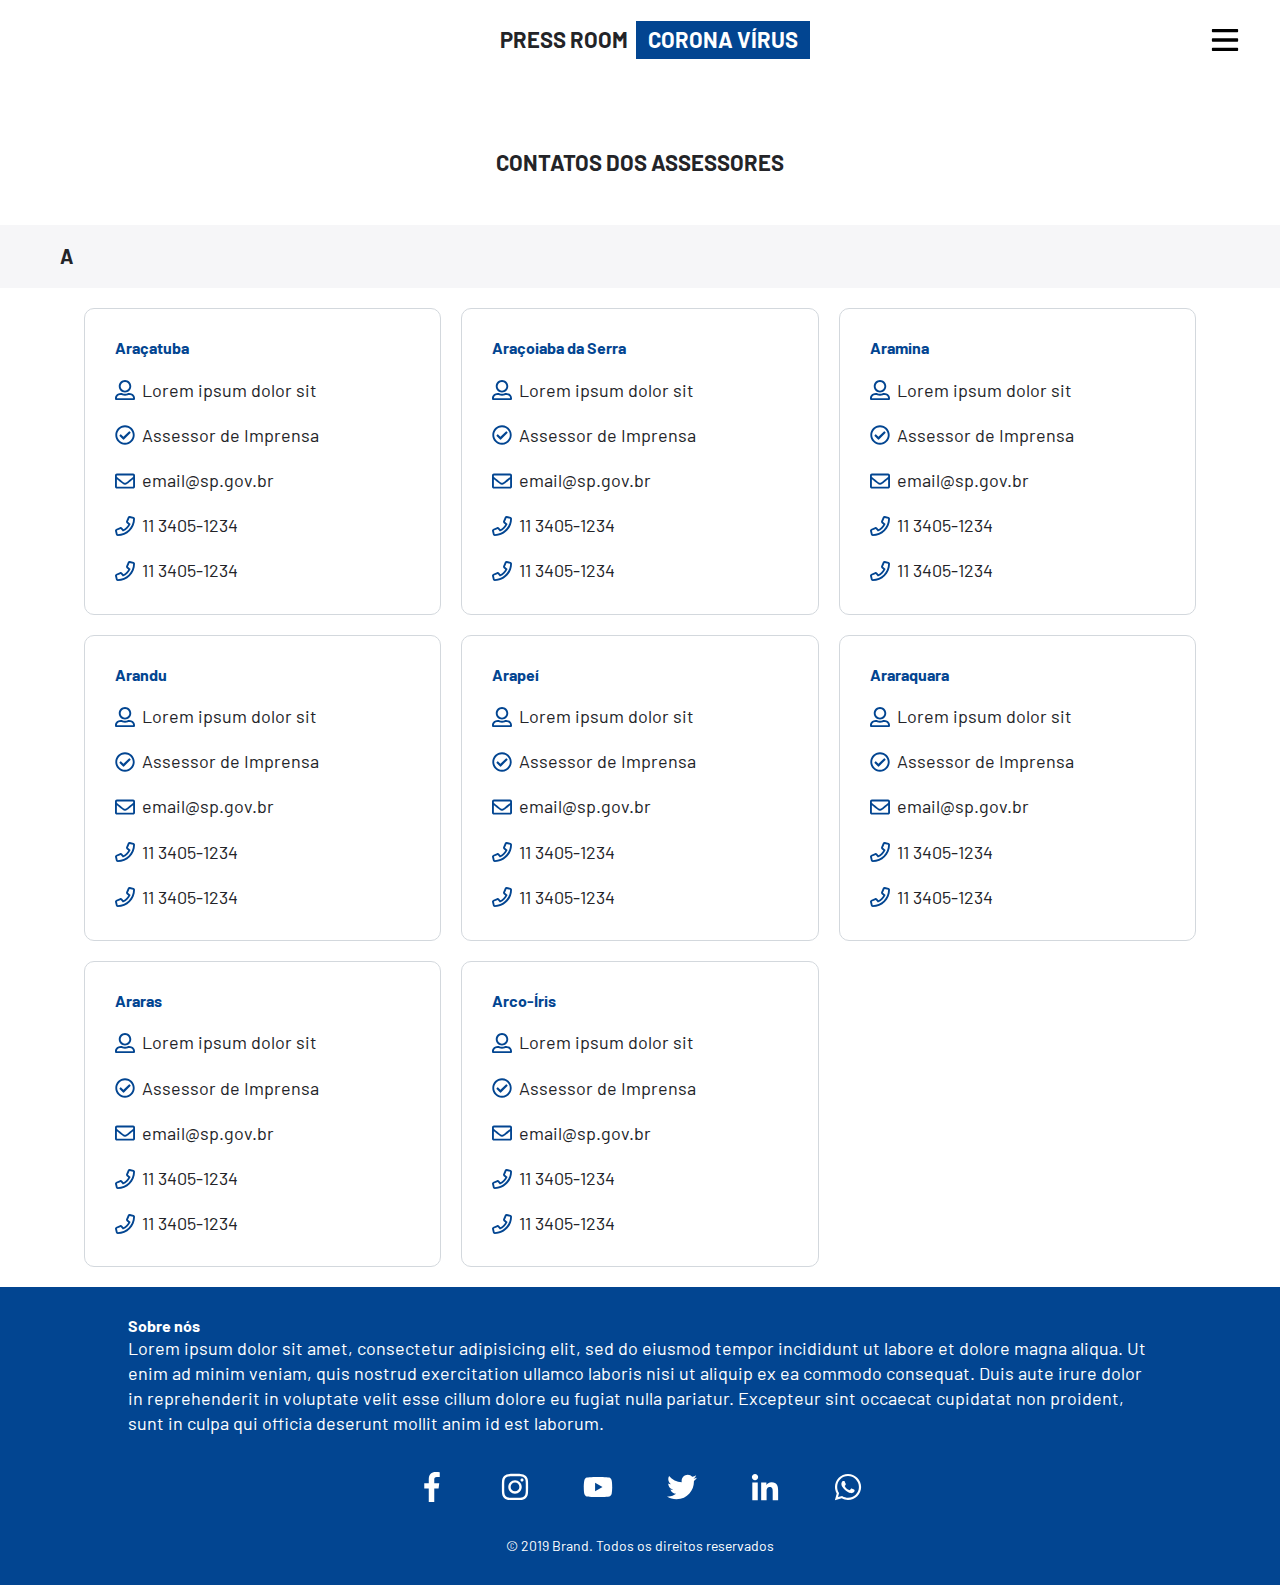
<file: atendimentos.html>
<!DOCTYPE html>
<html ⚡ lang="pt-BR">
  <head>
    <meta charset="utf-8"/>
    <title>PRESS ROOM - Corona vírus | Governo do Estado de São Paulo</title>
    <!-- <link rel="canonical" href="./regular-html-version.html"/> -->
    <meta name="viewport" content="width=device-width,minimum-scale=1,initial-scale=1"/>
    <meta name="description" content="Informação também faz parte do combate ao novo coronavírus">
<!--     <style amp-custom>

    </style> -->


<!--     <script type="application/ld+json">
      {
        "@context": "http://schema.org",
        "@type": "NewsArticle",
        "headline": "Article headline",
        "image": ["thumbnail1.jpg"],
        "datePublished": "2015-02-05T08:00:00+08:00"
      }
    </script> -->


</script> <style amp-boilerplate> body {-webkit-animation: -amp-start 8s steps(1, end) 0s 1 normal both; -moz-animation: -amp-start 8s steps(1, end) 0s 1 normal both; -ms-animation: -amp-start 8s steps(1, end) 0s 1 normal both; animation: -amp-start 8s steps(1, end) 0s 1 normal both; } @-webkit-keyframes -amp-start {from {visibility: hidden; } to {visibility: visible; } } @-moz-keyframes -amp-start {from {visibility: hidden; } to {visibility: visible; } } @-ms-keyframes -amp-start {from {visibility: hidden; } to {visibility: visible; } } @-o-keyframes -amp-start {from {visibility: hidden; } to {visibility: visible; } } @keyframes -amp-start {from {visibility: hidden; } to {visibility: visible; } } </style> <noscript ><style amp-boilerplate> body {-webkit-animation: none; -moz-animation: none; -ms-animation: none; animation: none; } </style></noscript>


    <script async src="https://cdn.ampproject.org/v0.js"></script>
    <script async custom-element="amp-social-share" src="https://cdn.ampproject.org/v0/amp-social-share-0.1.js"></script>


    <!-- <link href="https://fonts.googleapis.com/css?family=Roboto:100,100i,300,300i,400,400i,500,500i,700,700i,900,900i&display=swap" rel="stylesheet"> -->

    <link rel="stylesheet" type="text/css" href="css/normalize.css">
    <link rel="stylesheet" type="text/css" href="css/config.css">
    <link rel="stylesheet" type="text/css" href="css/style.css">
    <link rel="stylesheet" type="text/css" href="css/mediaQueries.css">


  </head>


  <body>










<!-- início fullContainer -->
<div class="fullContainer">




















<header class="boxModelGrid">
    <div class="headerLogoWrapper">
      <amp-img alt="logo" src="img/logo.webp" layout="fill" class="contain">
        <amp-img fallback alt="logo" src="img/logo.png" layout="fill" class="contain"></amp-img>
      </amp-img>
    </div>
    <div class="headerTitleWrapper boxModelFlex">
      <h2>press room</h2>
      <h2>corona vírus</h2>
    </div>
  <div class="headerMenu boxModelFlex">
    <div class="headerSearchInputWrapper boxModelGrid">
      <label for="headerSearchInput" class="label">Faça uma busca</label>
      <input type="" name="headerSearchInput" id="headerSearchInput" class="boxModel" placeholder="Faça uma busca">
      <svg xmlns="http://www.w3.org/2000/svg" viewBox="0 0 512 512" width="27" height="27"><path d="M508.5 481.6l-129-129c-2.3-2.3-5.3-3.5-8.5-3.5h-10.3C395 312 416 262.5 416 208 416 93.1 322.9 0 208 0S0 93.1 0 208s93.1 208 208 208c54.5 0 104-21 141.1-55.2V371c0 3.2 1.3 6.2 3.5 8.5l129 129c4.7 4.7 12.3 4.7 17 0l9.9-9.9c4.7-4.7 4.7-12.3 0-17zM208 384c-97.3 0-176-78.7-176-176S110.7 32 208 32s176 78.7 176 176-78.7 176-176 176z"/></svg>
    </div>
  </div>
  <div class="hamburguerMenuBtn boxModel" on="tap:asideMobileLogoImg1.show,asideMobileLogoImg2.show">
    <svg xmlns="http://www.w3.org/2000/svg" viewBox="0 0 448 512" width="30" height="30"><path d="M436 124H12c-6.627 0-12-5.373-12-12V80c0-6.627 5.373-12 12-12h424c6.627 0 12 5.373 12 12v32c0 6.627-5.373 12-12 12zm0 160H12c-6.627 0-12-5.373-12-12v-32c0-6.627 5.373-12 12-12h424c6.627 0 12 5.373 12 12v32c0 6.627-5.373 12-12 12zm0 160H12c-6.627 0-12-5.373-12-12v-32c0-6.627 5.373-12 12-12h424c6.627 0 12 5.373 12 12v32c0 6.627-5.373 12-12 12z"/></svg>
  </div>
<!--   <div class="headerEditoriasWrapper boxModelFlex">
    <a href="" class="boxModel aLink" aria-label="tagsLinks">Cidades</a>
    <a href="" class="boxModel aLink">Política</a>
    <a href="" class="boxModel aLink">Brasil</a>
    <a href="" class="boxModel aLink">Economia</a>
    <a href="" class="boxModel aLink">Mundo</a>
    <a href="" class="boxModel aLink">Diversão e Arte</a>
    <a href="" class="boxModel aLink">Esportes</a>
    <a href="" class="boxModel aLink">Ciência e Saúde</a>
  </div> -->
</header>






<h2 class="boxModel atendimentoTitle">CONTATOS DOS ASSESSORES</h2>




<div class="listaCidades boxModelFlex">
  <div class="letrasWrapper">
    <h3 class="letras">A</h3>
  </div>
  <div class="listaContatosWrapper boxModelGrid">




    <div class="contatoWrapper boxModelGrid">
      <h4>Araçatuba</h4>
      <div class="contatoLine boxModelGrid">
        <svg width="20" height="20" xmlns="http://www.w3.org/2000/svg" viewBox="0 0 512 512"><path d="M384 336c-40.6 0-47.6-1.5-72.2 6.8-17.5 5.9-36.3 9.2-55.8 9.2s-38.3-3.3-55.8-9.2c-24.6-8.3-31.5-6.8-72.2-6.8C57.3 336 0 393.3 0 464v16c0 17.7 14.3 32 32 32h448c17.7 0 32-14.3 32-32v-16c0-70.7-57.3-128-128-128zm80 128H48c0-21.4 8.3-41.5 23.4-56.6C86.5 392.3 106.6 384 128 384c41.1 0 41-1.1 56.8 4.2 23 7.8 47 11.8 71.2 11.8 24.2 0 48.2-4 71.2-11.8 15.8-5.4 15.7-4.2 56.8-4.2 44.1 0 80 35.9 80 80zM256 320c88.4 0 160-71.6 160-160S344.4 0 256 0 96 71.6 96 160s71.6 160 160 160zm0-272c61.8 0 112 50.2 112 112s-50.2 112-112 112-112-50.2-112-112S194.2 48 256 48z"></path></svg>
        <p>Lorem ipsum dolor sit</p>
      </div>
      <div class="contatoLine boxModelGrid">
        <svg width="20" height="20" xmlns="http://www.w3.org/2000/svg" viewBox="0 0 512 512"><path d="M256 8C119.033 8 8 119.033 8 256s111.033 248 248 248 248-111.033 248-248S392.967 8 256 8zm0 48c110.532 0 200 89.451 200 200 0 110.532-89.451 200-200 200-110.532 0-200-89.451-200-200 0-110.532 89.451-200 200-200m140.204 130.267l-22.536-22.718c-4.667-4.705-12.265-4.736-16.97-.068L215.346 303.697l-59.792-60.277c-4.667-4.705-12.265-4.736-16.97-.069l-22.719 22.536c-4.705 4.667-4.736 12.265-.068 16.971l90.781 91.516c4.667 4.705 12.265 4.736 16.97.068l172.589-171.204c4.704-4.668 4.734-12.266.067-16.971z"/></svg>
        <p>Assessor de Imprensa</p>
      </div>
      <div class="contatoLine boxModelGrid">
        <svg width="20" height="20" xmlns="http://www.w3.org/2000/svg" viewBox="0 0 512 512"><path d="M464 64H48C21.49 64 0 85.49 0 112v288c0 26.51 21.49 48 48 48h416c26.51 0 48-21.49 48-48V112c0-26.51-21.49-48-48-48zm0 48v40.805c-22.422 18.259-58.168 46.651-134.587 106.49-16.841 13.247-50.201 45.072-73.413 44.701-23.208.375-56.579-31.459-73.413-44.701C106.18 199.465 70.425 171.067 48 152.805V112h416zM48 400V214.398c22.914 18.251 55.409 43.862 104.938 82.646 21.857 17.205 60.134 55.186 103.062 54.955 42.717.231 80.509-37.199 103.053-54.947 49.528-38.783 82.032-64.401 104.947-82.653V400H48z"></path></svg>
        <p>email@sp.gov.br</p>
      </div>
      <div class="contatoLine boxModelGrid">
        <svg width="20" height="20" xmlns="http://www.w3.org/2000/svg" viewBox="0 0 512 512"><path d="M476.5 22.9L382.3 1.2c-21.6-5-43.6 6.2-52.3 26.6l-43.5 101.5c-8 18.6-2.6 40.6 13.1 53.4l40 32.7C311 267.8 267.8 311 215.4 339.5l-32.7-40c-12.8-15.7-34.8-21.1-53.4-13.1L27.7 329.9c-20.4 8.7-31.5 30.7-26.6 52.3l21.7 94.2c4.8 20.9 23.2 35.5 44.6 35.5C312.3 512 512 313.7 512 67.5c0-21.4-14.6-39.8-35.5-44.6zM69.3 464l-20.9-90.7 98.2-42.1 55.7 68.1c98.8-46.4 150.6-98 197-197l-68.1-55.7 42.1-98.2L464 69.3C463 286.9 286.9 463 69.3 464z"></path></svg>
        <p>11 3405-1234</p>
      </div>
      <div class="contatoLine boxModelGrid">
        <svg width="20" height="20" xmlns="http://www.w3.org/2000/svg" viewBox="0 0 512 512"><path d="M476.5 22.9L382.3 1.2c-21.6-5-43.6 6.2-52.3 26.6l-43.5 101.5c-8 18.6-2.6 40.6 13.1 53.4l40 32.7C311 267.8 267.8 311 215.4 339.5l-32.7-40c-12.8-15.7-34.8-21.1-53.4-13.1L27.7 329.9c-20.4 8.7-31.5 30.7-26.6 52.3l21.7 94.2c4.8 20.9 23.2 35.5 44.6 35.5C312.3 512 512 313.7 512 67.5c0-21.4-14.6-39.8-35.5-44.6zM69.3 464l-20.9-90.7 98.2-42.1 55.7 68.1c98.8-46.4 150.6-98 197-197l-68.1-55.7 42.1-98.2L464 69.3C463 286.9 286.9 463 69.3 464z"></path></svg>
        <p>11 3405-1234</p>
      </div>
    </div>





    <div class="contatoWrapper boxModelGrid">
      <h4>Araçoiaba da Serra</h4>
      <div class="contatoLine boxModelGrid">
        <svg width="20" height="20" xmlns="http://www.w3.org/2000/svg" viewBox="0 0 512 512"><path d="M384 336c-40.6 0-47.6-1.5-72.2 6.8-17.5 5.9-36.3 9.2-55.8 9.2s-38.3-3.3-55.8-9.2c-24.6-8.3-31.5-6.8-72.2-6.8C57.3 336 0 393.3 0 464v16c0 17.7 14.3 32 32 32h448c17.7 0 32-14.3 32-32v-16c0-70.7-57.3-128-128-128zm80 128H48c0-21.4 8.3-41.5 23.4-56.6C86.5 392.3 106.6 384 128 384c41.1 0 41-1.1 56.8 4.2 23 7.8 47 11.8 71.2 11.8 24.2 0 48.2-4 71.2-11.8 15.8-5.4 15.7-4.2 56.8-4.2 44.1 0 80 35.9 80 80zM256 320c88.4 0 160-71.6 160-160S344.4 0 256 0 96 71.6 96 160s71.6 160 160 160zm0-272c61.8 0 112 50.2 112 112s-50.2 112-112 112-112-50.2-112-112S194.2 48 256 48z"></path></svg>
        <p>Lorem ipsum dolor sit</p>
      </div>
      <div class="contatoLine boxModelGrid">
        <svg width="20" height="20" xmlns="http://www.w3.org/2000/svg" viewBox="0 0 512 512"><path d="M256 8C119.033 8 8 119.033 8 256s111.033 248 248 248 248-111.033 248-248S392.967 8 256 8zm0 48c110.532 0 200 89.451 200 200 0 110.532-89.451 200-200 200-110.532 0-200-89.451-200-200 0-110.532 89.451-200 200-200m140.204 130.267l-22.536-22.718c-4.667-4.705-12.265-4.736-16.97-.068L215.346 303.697l-59.792-60.277c-4.667-4.705-12.265-4.736-16.97-.069l-22.719 22.536c-4.705 4.667-4.736 12.265-.068 16.971l90.781 91.516c4.667 4.705 12.265 4.736 16.97.068l172.589-171.204c4.704-4.668 4.734-12.266.067-16.971z"/></svg>
        <p>Assessor de Imprensa</p>
      </div>
      <div class="contatoLine boxModelGrid">
        <svg width="20" height="20" xmlns="http://www.w3.org/2000/svg" viewBox="0 0 512 512"><path d="M464 64H48C21.49 64 0 85.49 0 112v288c0 26.51 21.49 48 48 48h416c26.51 0 48-21.49 48-48V112c0-26.51-21.49-48-48-48zm0 48v40.805c-22.422 18.259-58.168 46.651-134.587 106.49-16.841 13.247-50.201 45.072-73.413 44.701-23.208.375-56.579-31.459-73.413-44.701C106.18 199.465 70.425 171.067 48 152.805V112h416zM48 400V214.398c22.914 18.251 55.409 43.862 104.938 82.646 21.857 17.205 60.134 55.186 103.062 54.955 42.717.231 80.509-37.199 103.053-54.947 49.528-38.783 82.032-64.401 104.947-82.653V400H48z"></path></svg>
        <p>email@sp.gov.br</p>
      </div>
      <div class="contatoLine boxModelGrid">
        <svg width="20" height="20" xmlns="http://www.w3.org/2000/svg" viewBox="0 0 512 512"><path d="M476.5 22.9L382.3 1.2c-21.6-5-43.6 6.2-52.3 26.6l-43.5 101.5c-8 18.6-2.6 40.6 13.1 53.4l40 32.7C311 267.8 267.8 311 215.4 339.5l-32.7-40c-12.8-15.7-34.8-21.1-53.4-13.1L27.7 329.9c-20.4 8.7-31.5 30.7-26.6 52.3l21.7 94.2c4.8 20.9 23.2 35.5 44.6 35.5C312.3 512 512 313.7 512 67.5c0-21.4-14.6-39.8-35.5-44.6zM69.3 464l-20.9-90.7 98.2-42.1 55.7 68.1c98.8-46.4 150.6-98 197-197l-68.1-55.7 42.1-98.2L464 69.3C463 286.9 286.9 463 69.3 464z"></path></svg>
        <p>11 3405-1234</p>
      </div>
      <div class="contatoLine boxModelGrid">
        <svg width="20" height="20" xmlns="http://www.w3.org/2000/svg" viewBox="0 0 512 512"><path d="M476.5 22.9L382.3 1.2c-21.6-5-43.6 6.2-52.3 26.6l-43.5 101.5c-8 18.6-2.6 40.6 13.1 53.4l40 32.7C311 267.8 267.8 311 215.4 339.5l-32.7-40c-12.8-15.7-34.8-21.1-53.4-13.1L27.7 329.9c-20.4 8.7-31.5 30.7-26.6 52.3l21.7 94.2c4.8 20.9 23.2 35.5 44.6 35.5C312.3 512 512 313.7 512 67.5c0-21.4-14.6-39.8-35.5-44.6zM69.3 464l-20.9-90.7 98.2-42.1 55.7 68.1c98.8-46.4 150.6-98 197-197l-68.1-55.7 42.1-98.2L464 69.3C463 286.9 286.9 463 69.3 464z"></path></svg>
        <p>11 3405-1234</p>
      </div>
    </div>








        <div class="contatoWrapper boxModelGrid">
      <h4>Aramina</h4>
      <div class="contatoLine boxModelGrid">
        <svg width="20" height="20" xmlns="http://www.w3.org/2000/svg" viewBox="0 0 512 512"><path d="M384 336c-40.6 0-47.6-1.5-72.2 6.8-17.5 5.9-36.3 9.2-55.8 9.2s-38.3-3.3-55.8-9.2c-24.6-8.3-31.5-6.8-72.2-6.8C57.3 336 0 393.3 0 464v16c0 17.7 14.3 32 32 32h448c17.7 0 32-14.3 32-32v-16c0-70.7-57.3-128-128-128zm80 128H48c0-21.4 8.3-41.5 23.4-56.6C86.5 392.3 106.6 384 128 384c41.1 0 41-1.1 56.8 4.2 23 7.8 47 11.8 71.2 11.8 24.2 0 48.2-4 71.2-11.8 15.8-5.4 15.7-4.2 56.8-4.2 44.1 0 80 35.9 80 80zM256 320c88.4 0 160-71.6 160-160S344.4 0 256 0 96 71.6 96 160s71.6 160 160 160zm0-272c61.8 0 112 50.2 112 112s-50.2 112-112 112-112-50.2-112-112S194.2 48 256 48z"></path></svg>
        <p>Lorem ipsum dolor sit</p>
      </div>
      <div class="contatoLine boxModelGrid">
        <svg width="20" height="20" xmlns="http://www.w3.org/2000/svg" viewBox="0 0 512 512"><path d="M256 8C119.033 8 8 119.033 8 256s111.033 248 248 248 248-111.033 248-248S392.967 8 256 8zm0 48c110.532 0 200 89.451 200 200 0 110.532-89.451 200-200 200-110.532 0-200-89.451-200-200 0-110.532 89.451-200 200-200m140.204 130.267l-22.536-22.718c-4.667-4.705-12.265-4.736-16.97-.068L215.346 303.697l-59.792-60.277c-4.667-4.705-12.265-4.736-16.97-.069l-22.719 22.536c-4.705 4.667-4.736 12.265-.068 16.971l90.781 91.516c4.667 4.705 12.265 4.736 16.97.068l172.589-171.204c4.704-4.668 4.734-12.266.067-16.971z"/></svg>
        <p>Assessor de Imprensa</p>
      </div>
      <div class="contatoLine boxModelGrid">
        <svg width="20" height="20" xmlns="http://www.w3.org/2000/svg" viewBox="0 0 512 512"><path d="M464 64H48C21.49 64 0 85.49 0 112v288c0 26.51 21.49 48 48 48h416c26.51 0 48-21.49 48-48V112c0-26.51-21.49-48-48-48zm0 48v40.805c-22.422 18.259-58.168 46.651-134.587 106.49-16.841 13.247-50.201 45.072-73.413 44.701-23.208.375-56.579-31.459-73.413-44.701C106.18 199.465 70.425 171.067 48 152.805V112h416zM48 400V214.398c22.914 18.251 55.409 43.862 104.938 82.646 21.857 17.205 60.134 55.186 103.062 54.955 42.717.231 80.509-37.199 103.053-54.947 49.528-38.783 82.032-64.401 104.947-82.653V400H48z"></path></svg>
        <p>email@sp.gov.br</p>
      </div>
      <div class="contatoLine boxModelGrid">
        <svg width="20" height="20" xmlns="http://www.w3.org/2000/svg" viewBox="0 0 512 512"><path d="M476.5 22.9L382.3 1.2c-21.6-5-43.6 6.2-52.3 26.6l-43.5 101.5c-8 18.6-2.6 40.6 13.1 53.4l40 32.7C311 267.8 267.8 311 215.4 339.5l-32.7-40c-12.8-15.7-34.8-21.1-53.4-13.1L27.7 329.9c-20.4 8.7-31.5 30.7-26.6 52.3l21.7 94.2c4.8 20.9 23.2 35.5 44.6 35.5C312.3 512 512 313.7 512 67.5c0-21.4-14.6-39.8-35.5-44.6zM69.3 464l-20.9-90.7 98.2-42.1 55.7 68.1c98.8-46.4 150.6-98 197-197l-68.1-55.7 42.1-98.2L464 69.3C463 286.9 286.9 463 69.3 464z"></path></svg>
        <p>11 3405-1234</p>
      </div>
      <div class="contatoLine boxModelGrid">
        <svg width="20" height="20" xmlns="http://www.w3.org/2000/svg" viewBox="0 0 512 512"><path d="M476.5 22.9L382.3 1.2c-21.6-5-43.6 6.2-52.3 26.6l-43.5 101.5c-8 18.6-2.6 40.6 13.1 53.4l40 32.7C311 267.8 267.8 311 215.4 339.5l-32.7-40c-12.8-15.7-34.8-21.1-53.4-13.1L27.7 329.9c-20.4 8.7-31.5 30.7-26.6 52.3l21.7 94.2c4.8 20.9 23.2 35.5 44.6 35.5C312.3 512 512 313.7 512 67.5c0-21.4-14.6-39.8-35.5-44.6zM69.3 464l-20.9-90.7 98.2-42.1 55.7 68.1c98.8-46.4 150.6-98 197-197l-68.1-55.7 42.1-98.2L464 69.3C463 286.9 286.9 463 69.3 464z"></path></svg>
        <p>11 3405-1234</p>
      </div>
    </div>






        <div class="contatoWrapper boxModelGrid">
      <h4>Arandu</h4>
      <div class="contatoLine boxModelGrid">
        <svg width="20" height="20" xmlns="http://www.w3.org/2000/svg" viewBox="0 0 512 512"><path d="M384 336c-40.6 0-47.6-1.5-72.2 6.8-17.5 5.9-36.3 9.2-55.8 9.2s-38.3-3.3-55.8-9.2c-24.6-8.3-31.5-6.8-72.2-6.8C57.3 336 0 393.3 0 464v16c0 17.7 14.3 32 32 32h448c17.7 0 32-14.3 32-32v-16c0-70.7-57.3-128-128-128zm80 128H48c0-21.4 8.3-41.5 23.4-56.6C86.5 392.3 106.6 384 128 384c41.1 0 41-1.1 56.8 4.2 23 7.8 47 11.8 71.2 11.8 24.2 0 48.2-4 71.2-11.8 15.8-5.4 15.7-4.2 56.8-4.2 44.1 0 80 35.9 80 80zM256 320c88.4 0 160-71.6 160-160S344.4 0 256 0 96 71.6 96 160s71.6 160 160 160zm0-272c61.8 0 112 50.2 112 112s-50.2 112-112 112-112-50.2-112-112S194.2 48 256 48z"></path></svg>
        <p>Lorem ipsum dolor sit</p>
      </div>
      <div class="contatoLine boxModelGrid">
        <svg width="20" height="20" xmlns="http://www.w3.org/2000/svg" viewBox="0 0 512 512"><path d="M256 8C119.033 8 8 119.033 8 256s111.033 248 248 248 248-111.033 248-248S392.967 8 256 8zm0 48c110.532 0 200 89.451 200 200 0 110.532-89.451 200-200 200-110.532 0-200-89.451-200-200 0-110.532 89.451-200 200-200m140.204 130.267l-22.536-22.718c-4.667-4.705-12.265-4.736-16.97-.068L215.346 303.697l-59.792-60.277c-4.667-4.705-12.265-4.736-16.97-.069l-22.719 22.536c-4.705 4.667-4.736 12.265-.068 16.971l90.781 91.516c4.667 4.705 12.265 4.736 16.97.068l172.589-171.204c4.704-4.668 4.734-12.266.067-16.971z"/></svg>
        <p>Assessor de Imprensa</p>
      </div>
      <div class="contatoLine boxModelGrid">
        <svg width="20" height="20" xmlns="http://www.w3.org/2000/svg" viewBox="0 0 512 512"><path d="M464 64H48C21.49 64 0 85.49 0 112v288c0 26.51 21.49 48 48 48h416c26.51 0 48-21.49 48-48V112c0-26.51-21.49-48-48-48zm0 48v40.805c-22.422 18.259-58.168 46.651-134.587 106.49-16.841 13.247-50.201 45.072-73.413 44.701-23.208.375-56.579-31.459-73.413-44.701C106.18 199.465 70.425 171.067 48 152.805V112h416zM48 400V214.398c22.914 18.251 55.409 43.862 104.938 82.646 21.857 17.205 60.134 55.186 103.062 54.955 42.717.231 80.509-37.199 103.053-54.947 49.528-38.783 82.032-64.401 104.947-82.653V400H48z"></path></svg>
        <p>email@sp.gov.br</p>
      </div>
      <div class="contatoLine boxModelGrid">
        <svg width="20" height="20" xmlns="http://www.w3.org/2000/svg" viewBox="0 0 512 512"><path d="M476.5 22.9L382.3 1.2c-21.6-5-43.6 6.2-52.3 26.6l-43.5 101.5c-8 18.6-2.6 40.6 13.1 53.4l40 32.7C311 267.8 267.8 311 215.4 339.5l-32.7-40c-12.8-15.7-34.8-21.1-53.4-13.1L27.7 329.9c-20.4 8.7-31.5 30.7-26.6 52.3l21.7 94.2c4.8 20.9 23.2 35.5 44.6 35.5C312.3 512 512 313.7 512 67.5c0-21.4-14.6-39.8-35.5-44.6zM69.3 464l-20.9-90.7 98.2-42.1 55.7 68.1c98.8-46.4 150.6-98 197-197l-68.1-55.7 42.1-98.2L464 69.3C463 286.9 286.9 463 69.3 464z"></path></svg>
        <p>11 3405-1234</p>
      </div>
      <div class="contatoLine boxModelGrid">
        <svg width="20" height="20" xmlns="http://www.w3.org/2000/svg" viewBox="0 0 512 512"><path d="M476.5 22.9L382.3 1.2c-21.6-5-43.6 6.2-52.3 26.6l-43.5 101.5c-8 18.6-2.6 40.6 13.1 53.4l40 32.7C311 267.8 267.8 311 215.4 339.5l-32.7-40c-12.8-15.7-34.8-21.1-53.4-13.1L27.7 329.9c-20.4 8.7-31.5 30.7-26.6 52.3l21.7 94.2c4.8 20.9 23.2 35.5 44.6 35.5C312.3 512 512 313.7 512 67.5c0-21.4-14.6-39.8-35.5-44.6zM69.3 464l-20.9-90.7 98.2-42.1 55.7 68.1c98.8-46.4 150.6-98 197-197l-68.1-55.7 42.1-98.2L464 69.3C463 286.9 286.9 463 69.3 464z"></path></svg>
        <p>11 3405-1234</p>
      </div>
    </div>







        <div class="contatoWrapper boxModelGrid">
      <h4>Arapeí</h4>
      <div class="contatoLine boxModelGrid">
        <svg width="20" height="20" xmlns="http://www.w3.org/2000/svg" viewBox="0 0 512 512"><path d="M384 336c-40.6 0-47.6-1.5-72.2 6.8-17.5 5.9-36.3 9.2-55.8 9.2s-38.3-3.3-55.8-9.2c-24.6-8.3-31.5-6.8-72.2-6.8C57.3 336 0 393.3 0 464v16c0 17.7 14.3 32 32 32h448c17.7 0 32-14.3 32-32v-16c0-70.7-57.3-128-128-128zm80 128H48c0-21.4 8.3-41.5 23.4-56.6C86.5 392.3 106.6 384 128 384c41.1 0 41-1.1 56.8 4.2 23 7.8 47 11.8 71.2 11.8 24.2 0 48.2-4 71.2-11.8 15.8-5.4 15.7-4.2 56.8-4.2 44.1 0 80 35.9 80 80zM256 320c88.4 0 160-71.6 160-160S344.4 0 256 0 96 71.6 96 160s71.6 160 160 160zm0-272c61.8 0 112 50.2 112 112s-50.2 112-112 112-112-50.2-112-112S194.2 48 256 48z"></path></svg>
        <p>Lorem ipsum dolor sit</p>
      </div>
      <div class="contatoLine boxModelGrid">
        <svg width="20" height="20" xmlns="http://www.w3.org/2000/svg" viewBox="0 0 512 512"><path d="M256 8C119.033 8 8 119.033 8 256s111.033 248 248 248 248-111.033 248-248S392.967 8 256 8zm0 48c110.532 0 200 89.451 200 200 0 110.532-89.451 200-200 200-110.532 0-200-89.451-200-200 0-110.532 89.451-200 200-200m140.204 130.267l-22.536-22.718c-4.667-4.705-12.265-4.736-16.97-.068L215.346 303.697l-59.792-60.277c-4.667-4.705-12.265-4.736-16.97-.069l-22.719 22.536c-4.705 4.667-4.736 12.265-.068 16.971l90.781 91.516c4.667 4.705 12.265 4.736 16.97.068l172.589-171.204c4.704-4.668 4.734-12.266.067-16.971z"/></svg>
        <p>Assessor de Imprensa</p>
      </div>
      <div class="contatoLine boxModelGrid">
        <svg width="20" height="20" xmlns="http://www.w3.org/2000/svg" viewBox="0 0 512 512"><path d="M464 64H48C21.49 64 0 85.49 0 112v288c0 26.51 21.49 48 48 48h416c26.51 0 48-21.49 48-48V112c0-26.51-21.49-48-48-48zm0 48v40.805c-22.422 18.259-58.168 46.651-134.587 106.49-16.841 13.247-50.201 45.072-73.413 44.701-23.208.375-56.579-31.459-73.413-44.701C106.18 199.465 70.425 171.067 48 152.805V112h416zM48 400V214.398c22.914 18.251 55.409 43.862 104.938 82.646 21.857 17.205 60.134 55.186 103.062 54.955 42.717.231 80.509-37.199 103.053-54.947 49.528-38.783 82.032-64.401 104.947-82.653V400H48z"></path></svg>
        <p>email@sp.gov.br</p>
      </div>
      <div class="contatoLine boxModelGrid">
        <svg width="20" height="20" xmlns="http://www.w3.org/2000/svg" viewBox="0 0 512 512"><path d="M476.5 22.9L382.3 1.2c-21.6-5-43.6 6.2-52.3 26.6l-43.5 101.5c-8 18.6-2.6 40.6 13.1 53.4l40 32.7C311 267.8 267.8 311 215.4 339.5l-32.7-40c-12.8-15.7-34.8-21.1-53.4-13.1L27.7 329.9c-20.4 8.7-31.5 30.7-26.6 52.3l21.7 94.2c4.8 20.9 23.2 35.5 44.6 35.5C312.3 512 512 313.7 512 67.5c0-21.4-14.6-39.8-35.5-44.6zM69.3 464l-20.9-90.7 98.2-42.1 55.7 68.1c98.8-46.4 150.6-98 197-197l-68.1-55.7 42.1-98.2L464 69.3C463 286.9 286.9 463 69.3 464z"></path></svg>
        <p>11 3405-1234</p>
      </div>
      <div class="contatoLine boxModelGrid">
        <svg width="20" height="20" xmlns="http://www.w3.org/2000/svg" viewBox="0 0 512 512"><path d="M476.5 22.9L382.3 1.2c-21.6-5-43.6 6.2-52.3 26.6l-43.5 101.5c-8 18.6-2.6 40.6 13.1 53.4l40 32.7C311 267.8 267.8 311 215.4 339.5l-32.7-40c-12.8-15.7-34.8-21.1-53.4-13.1L27.7 329.9c-20.4 8.7-31.5 30.7-26.6 52.3l21.7 94.2c4.8 20.9 23.2 35.5 44.6 35.5C312.3 512 512 313.7 512 67.5c0-21.4-14.6-39.8-35.5-44.6zM69.3 464l-20.9-90.7 98.2-42.1 55.7 68.1c98.8-46.4 150.6-98 197-197l-68.1-55.7 42.1-98.2L464 69.3C463 286.9 286.9 463 69.3 464z"></path></svg>
        <p>11 3405-1234</p>
      </div>
    </div>







        <div class="contatoWrapper boxModelGrid">
      <h4>Araraquara</h4>
      <div class="contatoLine boxModelGrid">
        <svg width="20" height="20" xmlns="http://www.w3.org/2000/svg" viewBox="0 0 512 512"><path d="M384 336c-40.6 0-47.6-1.5-72.2 6.8-17.5 5.9-36.3 9.2-55.8 9.2s-38.3-3.3-55.8-9.2c-24.6-8.3-31.5-6.8-72.2-6.8C57.3 336 0 393.3 0 464v16c0 17.7 14.3 32 32 32h448c17.7 0 32-14.3 32-32v-16c0-70.7-57.3-128-128-128zm80 128H48c0-21.4 8.3-41.5 23.4-56.6C86.5 392.3 106.6 384 128 384c41.1 0 41-1.1 56.8 4.2 23 7.8 47 11.8 71.2 11.8 24.2 0 48.2-4 71.2-11.8 15.8-5.4 15.7-4.2 56.8-4.2 44.1 0 80 35.9 80 80zM256 320c88.4 0 160-71.6 160-160S344.4 0 256 0 96 71.6 96 160s71.6 160 160 160zm0-272c61.8 0 112 50.2 112 112s-50.2 112-112 112-112-50.2-112-112S194.2 48 256 48z"></path></svg>
        <p>Lorem ipsum dolor sit</p>
      </div>
      <div class="contatoLine boxModelGrid">
        <svg width="20" height="20" xmlns="http://www.w3.org/2000/svg" viewBox="0 0 512 512"><path d="M256 8C119.033 8 8 119.033 8 256s111.033 248 248 248 248-111.033 248-248S392.967 8 256 8zm0 48c110.532 0 200 89.451 200 200 0 110.532-89.451 200-200 200-110.532 0-200-89.451-200-200 0-110.532 89.451-200 200-200m140.204 130.267l-22.536-22.718c-4.667-4.705-12.265-4.736-16.97-.068L215.346 303.697l-59.792-60.277c-4.667-4.705-12.265-4.736-16.97-.069l-22.719 22.536c-4.705 4.667-4.736 12.265-.068 16.971l90.781 91.516c4.667 4.705 12.265 4.736 16.97.068l172.589-171.204c4.704-4.668 4.734-12.266.067-16.971z"/></svg>
        <p>Assessor de Imprensa</p>
      </div>
      <div class="contatoLine boxModelGrid">
        <svg width="20" height="20" xmlns="http://www.w3.org/2000/svg" viewBox="0 0 512 512"><path d="M464 64H48C21.49 64 0 85.49 0 112v288c0 26.51 21.49 48 48 48h416c26.51 0 48-21.49 48-48V112c0-26.51-21.49-48-48-48zm0 48v40.805c-22.422 18.259-58.168 46.651-134.587 106.49-16.841 13.247-50.201 45.072-73.413 44.701-23.208.375-56.579-31.459-73.413-44.701C106.18 199.465 70.425 171.067 48 152.805V112h416zM48 400V214.398c22.914 18.251 55.409 43.862 104.938 82.646 21.857 17.205 60.134 55.186 103.062 54.955 42.717.231 80.509-37.199 103.053-54.947 49.528-38.783 82.032-64.401 104.947-82.653V400H48z"></path></svg>
        <p>email@sp.gov.br</p>
      </div>
      <div class="contatoLine boxModelGrid">
        <svg width="20" height="20" xmlns="http://www.w3.org/2000/svg" viewBox="0 0 512 512"><path d="M476.5 22.9L382.3 1.2c-21.6-5-43.6 6.2-52.3 26.6l-43.5 101.5c-8 18.6-2.6 40.6 13.1 53.4l40 32.7C311 267.8 267.8 311 215.4 339.5l-32.7-40c-12.8-15.7-34.8-21.1-53.4-13.1L27.7 329.9c-20.4 8.7-31.5 30.7-26.6 52.3l21.7 94.2c4.8 20.9 23.2 35.5 44.6 35.5C312.3 512 512 313.7 512 67.5c0-21.4-14.6-39.8-35.5-44.6zM69.3 464l-20.9-90.7 98.2-42.1 55.7 68.1c98.8-46.4 150.6-98 197-197l-68.1-55.7 42.1-98.2L464 69.3C463 286.9 286.9 463 69.3 464z"></path></svg>
        <p>11 3405-1234</p>
      </div>
      <div class="contatoLine boxModelGrid">
        <svg width="20" height="20" xmlns="http://www.w3.org/2000/svg" viewBox="0 0 512 512"><path d="M476.5 22.9L382.3 1.2c-21.6-5-43.6 6.2-52.3 26.6l-43.5 101.5c-8 18.6-2.6 40.6 13.1 53.4l40 32.7C311 267.8 267.8 311 215.4 339.5l-32.7-40c-12.8-15.7-34.8-21.1-53.4-13.1L27.7 329.9c-20.4 8.7-31.5 30.7-26.6 52.3l21.7 94.2c4.8 20.9 23.2 35.5 44.6 35.5C312.3 512 512 313.7 512 67.5c0-21.4-14.6-39.8-35.5-44.6zM69.3 464l-20.9-90.7 98.2-42.1 55.7 68.1c98.8-46.4 150.6-98 197-197l-68.1-55.7 42.1-98.2L464 69.3C463 286.9 286.9 463 69.3 464z"></path></svg>
        <p>11 3405-1234</p>
      </div>
    </div>








        <div class="contatoWrapper boxModelGrid">
      <h4>Araras</h4>
      <div class="contatoLine boxModelGrid">
        <svg width="20" height="20" xmlns="http://www.w3.org/2000/svg" viewBox="0 0 512 512"><path d="M384 336c-40.6 0-47.6-1.5-72.2 6.8-17.5 5.9-36.3 9.2-55.8 9.2s-38.3-3.3-55.8-9.2c-24.6-8.3-31.5-6.8-72.2-6.8C57.3 336 0 393.3 0 464v16c0 17.7 14.3 32 32 32h448c17.7 0 32-14.3 32-32v-16c0-70.7-57.3-128-128-128zm80 128H48c0-21.4 8.3-41.5 23.4-56.6C86.5 392.3 106.6 384 128 384c41.1 0 41-1.1 56.8 4.2 23 7.8 47 11.8 71.2 11.8 24.2 0 48.2-4 71.2-11.8 15.8-5.4 15.7-4.2 56.8-4.2 44.1 0 80 35.9 80 80zM256 320c88.4 0 160-71.6 160-160S344.4 0 256 0 96 71.6 96 160s71.6 160 160 160zm0-272c61.8 0 112 50.2 112 112s-50.2 112-112 112-112-50.2-112-112S194.2 48 256 48z"></path></svg>
        <p>Lorem ipsum dolor sit</p>
      </div>
      <div class="contatoLine boxModelGrid">
        <svg width="20" height="20" xmlns="http://www.w3.org/2000/svg" viewBox="0 0 512 512"><path d="M256 8C119.033 8 8 119.033 8 256s111.033 248 248 248 248-111.033 248-248S392.967 8 256 8zm0 48c110.532 0 200 89.451 200 200 0 110.532-89.451 200-200 200-110.532 0-200-89.451-200-200 0-110.532 89.451-200 200-200m140.204 130.267l-22.536-22.718c-4.667-4.705-12.265-4.736-16.97-.068L215.346 303.697l-59.792-60.277c-4.667-4.705-12.265-4.736-16.97-.069l-22.719 22.536c-4.705 4.667-4.736 12.265-.068 16.971l90.781 91.516c4.667 4.705 12.265 4.736 16.97.068l172.589-171.204c4.704-4.668 4.734-12.266.067-16.971z"/></svg>
        <p>Assessor de Imprensa</p>
      </div>
      <div class="contatoLine boxModelGrid">
        <svg width="20" height="20" xmlns="http://www.w3.org/2000/svg" viewBox="0 0 512 512"><path d="M464 64H48C21.49 64 0 85.49 0 112v288c0 26.51 21.49 48 48 48h416c26.51 0 48-21.49 48-48V112c0-26.51-21.49-48-48-48zm0 48v40.805c-22.422 18.259-58.168 46.651-134.587 106.49-16.841 13.247-50.201 45.072-73.413 44.701-23.208.375-56.579-31.459-73.413-44.701C106.18 199.465 70.425 171.067 48 152.805V112h416zM48 400V214.398c22.914 18.251 55.409 43.862 104.938 82.646 21.857 17.205 60.134 55.186 103.062 54.955 42.717.231 80.509-37.199 103.053-54.947 49.528-38.783 82.032-64.401 104.947-82.653V400H48z"></path></svg>
        <p>email@sp.gov.br</p>
      </div>
      <div class="contatoLine boxModelGrid">
        <svg width="20" height="20" xmlns="http://www.w3.org/2000/svg" viewBox="0 0 512 512"><path d="M476.5 22.9L382.3 1.2c-21.6-5-43.6 6.2-52.3 26.6l-43.5 101.5c-8 18.6-2.6 40.6 13.1 53.4l40 32.7C311 267.8 267.8 311 215.4 339.5l-32.7-40c-12.8-15.7-34.8-21.1-53.4-13.1L27.7 329.9c-20.4 8.7-31.5 30.7-26.6 52.3l21.7 94.2c4.8 20.9 23.2 35.5 44.6 35.5C312.3 512 512 313.7 512 67.5c0-21.4-14.6-39.8-35.5-44.6zM69.3 464l-20.9-90.7 98.2-42.1 55.7 68.1c98.8-46.4 150.6-98 197-197l-68.1-55.7 42.1-98.2L464 69.3C463 286.9 286.9 463 69.3 464z"></path></svg>
        <p>11 3405-1234</p>
      </div>
      <div class="contatoLine boxModelGrid">
        <svg width="20" height="20" xmlns="http://www.w3.org/2000/svg" viewBox="0 0 512 512"><path d="M476.5 22.9L382.3 1.2c-21.6-5-43.6 6.2-52.3 26.6l-43.5 101.5c-8 18.6-2.6 40.6 13.1 53.4l40 32.7C311 267.8 267.8 311 215.4 339.5l-32.7-40c-12.8-15.7-34.8-21.1-53.4-13.1L27.7 329.9c-20.4 8.7-31.5 30.7-26.6 52.3l21.7 94.2c4.8 20.9 23.2 35.5 44.6 35.5C312.3 512 512 313.7 512 67.5c0-21.4-14.6-39.8-35.5-44.6zM69.3 464l-20.9-90.7 98.2-42.1 55.7 68.1c98.8-46.4 150.6-98 197-197l-68.1-55.7 42.1-98.2L464 69.3C463 286.9 286.9 463 69.3 464z"></path></svg>
        <p>11 3405-1234</p>
      </div>
    </div>








        <div class="contatoWrapper boxModelGrid">
      <h4>Arco-Íris</h4>
      <div class="contatoLine boxModelGrid">
        <svg width="20" height="20" xmlns="http://www.w3.org/2000/svg" viewBox="0 0 512 512"><path d="M384 336c-40.6 0-47.6-1.5-72.2 6.8-17.5 5.9-36.3 9.2-55.8 9.2s-38.3-3.3-55.8-9.2c-24.6-8.3-31.5-6.8-72.2-6.8C57.3 336 0 393.3 0 464v16c0 17.7 14.3 32 32 32h448c17.7 0 32-14.3 32-32v-16c0-70.7-57.3-128-128-128zm80 128H48c0-21.4 8.3-41.5 23.4-56.6C86.5 392.3 106.6 384 128 384c41.1 0 41-1.1 56.8 4.2 23 7.8 47 11.8 71.2 11.8 24.2 0 48.2-4 71.2-11.8 15.8-5.4 15.7-4.2 56.8-4.2 44.1 0 80 35.9 80 80zM256 320c88.4 0 160-71.6 160-160S344.4 0 256 0 96 71.6 96 160s71.6 160 160 160zm0-272c61.8 0 112 50.2 112 112s-50.2 112-112 112-112-50.2-112-112S194.2 48 256 48z"></path></svg>
        <p>Lorem ipsum dolor sit</p>
      </div>
      <div class="contatoLine boxModelGrid">
        <svg width="20" height="20" xmlns="http://www.w3.org/2000/svg" viewBox="0 0 512 512"><path d="M256 8C119.033 8 8 119.033 8 256s111.033 248 248 248 248-111.033 248-248S392.967 8 256 8zm0 48c110.532 0 200 89.451 200 200 0 110.532-89.451 200-200 200-110.532 0-200-89.451-200-200 0-110.532 89.451-200 200-200m140.204 130.267l-22.536-22.718c-4.667-4.705-12.265-4.736-16.97-.068L215.346 303.697l-59.792-60.277c-4.667-4.705-12.265-4.736-16.97-.069l-22.719 22.536c-4.705 4.667-4.736 12.265-.068 16.971l90.781 91.516c4.667 4.705 12.265 4.736 16.97.068l172.589-171.204c4.704-4.668 4.734-12.266.067-16.971z"/></svg>
        <p>Assessor de Imprensa</p>
      </div>
      <div class="contatoLine boxModelGrid">
        <svg width="20" height="20" xmlns="http://www.w3.org/2000/svg" viewBox="0 0 512 512"><path d="M464 64H48C21.49 64 0 85.49 0 112v288c0 26.51 21.49 48 48 48h416c26.51 0 48-21.49 48-48V112c0-26.51-21.49-48-48-48zm0 48v40.805c-22.422 18.259-58.168 46.651-134.587 106.49-16.841 13.247-50.201 45.072-73.413 44.701-23.208.375-56.579-31.459-73.413-44.701C106.18 199.465 70.425 171.067 48 152.805V112h416zM48 400V214.398c22.914 18.251 55.409 43.862 104.938 82.646 21.857 17.205 60.134 55.186 103.062 54.955 42.717.231 80.509-37.199 103.053-54.947 49.528-38.783 82.032-64.401 104.947-82.653V400H48z"></path></svg>
        <p>email@sp.gov.br</p>
      </div>
      <div class="contatoLine boxModelGrid">
        <svg width="20" height="20" xmlns="http://www.w3.org/2000/svg" viewBox="0 0 512 512"><path d="M476.5 22.9L382.3 1.2c-21.6-5-43.6 6.2-52.3 26.6l-43.5 101.5c-8 18.6-2.6 40.6 13.1 53.4l40 32.7C311 267.8 267.8 311 215.4 339.5l-32.7-40c-12.8-15.7-34.8-21.1-53.4-13.1L27.7 329.9c-20.4 8.7-31.5 30.7-26.6 52.3l21.7 94.2c4.8 20.9 23.2 35.5 44.6 35.5C312.3 512 512 313.7 512 67.5c0-21.4-14.6-39.8-35.5-44.6zM69.3 464l-20.9-90.7 98.2-42.1 55.7 68.1c98.8-46.4 150.6-98 197-197l-68.1-55.7 42.1-98.2L464 69.3C463 286.9 286.9 463 69.3 464z"></path></svg>
        <p>11 3405-1234</p>
      </div>
      <div class="contatoLine boxModelGrid">
        <svg width="20" height="20" xmlns="http://www.w3.org/2000/svg" viewBox="0 0 512 512"><path d="M476.5 22.9L382.3 1.2c-21.6-5-43.6 6.2-52.3 26.6l-43.5 101.5c-8 18.6-2.6 40.6 13.1 53.4l40 32.7C311 267.8 267.8 311 215.4 339.5l-32.7-40c-12.8-15.7-34.8-21.1-53.4-13.1L27.7 329.9c-20.4 8.7-31.5 30.7-26.6 52.3l21.7 94.2c4.8 20.9 23.2 35.5 44.6 35.5C312.3 512 512 313.7 512 67.5c0-21.4-14.6-39.8-35.5-44.6zM69.3 464l-20.9-90.7 98.2-42.1 55.7 68.1c98.8-46.4 150.6-98 197-197l-68.1-55.7 42.1-98.2L464 69.3C463 286.9 286.9 463 69.3 464z"></path></svg>
        <p>11 3405-1234</p>
      </div>
    </div>

  </div>
</div>



</div>
<!-- final fullContainer -->
























<footer class="boxModelFlex">
  <div class="footerSobreWrapper boxModel">
    <h4>Sobre nós</h4>
    <p>Lorem ipsum dolor sit amet, consectetur adipisicing elit, sed do eiusmod tempor incididunt ut labore et dolore magna aliqua. Ut enim ad minim veniam, quis nostrud exercitation ullamco laboris nisi ut aliquip ex ea commodo consequat. Duis aute irure dolor in reprehenderit in voluptate velit esse cillum dolore eu fugiat nulla pariatur. Excepteur sint occaecat cupidatat non proident, sunt in culpa qui officia deserunt mollit anim id est laborum.</p>
  </div>
  <div class="footerSocialWrapper boxModelFlex">
    <a href="" class="footerSocialUnit boxModel">
      <svg xmlns="http://www.w3.org/2000/svg" viewBox="0 0 264 512" width="30" height="30" class="footerSvg"><path d="M76.7 512V283H0v-91h76.7v-71.7C76.7 42.4 124.3 0 193.8 0c33.3 0 61.9 2.5 70.2 3.6V85h-48.2c-37.8 0-45.1 18-45.1 44.3V192H256l-11.7 91h-73.6v229"/></svg>
    </a>
    <a href="" class="footerSocialUnit boxModel">
      <svg xmlns="http://www.w3.org/2000/svg" viewBox="0 0 448 512" width="30" height="30" class="footerSvg"><path d="M224.1 141c-63.6 0-114.9 51.3-114.9 114.9s51.3 114.9 114.9 114.9S339 319.5 339 255.9 287.7 141 224.1 141zm0 189.6c-41.1 0-74.7-33.5-74.7-74.7s33.5-74.7 74.7-74.7 74.7 33.5 74.7 74.7-33.6 74.7-74.7 74.7zm146.4-194.3c0 14.9-12 26.8-26.8 26.8-14.9 0-26.8-12-26.8-26.8s12-26.8 26.8-26.8 26.8 12 26.8 26.8zm76.1 27.2c-1.7-35.9-9.9-67.7-36.2-93.9-26.2-26.2-58-34.4-93.9-36.2-37-2.1-147.9-2.1-184.9 0-35.8 1.7-67.6 9.9-93.9 36.1s-34.4 58-36.2 93.9c-2.1 37-2.1 147.9 0 184.9 1.7 35.9 9.9 67.7 36.2 93.9s58 34.4 93.9 36.2c37 2.1 147.9 2.1 184.9 0 35.9-1.7 67.7-9.9 93.9-36.2 26.2-26.2 34.4-58 36.2-93.9 2.1-37 2.1-147.8 0-184.8zM398.8 388c-7.8 19.6-22.9 34.7-42.6 42.6-29.5 11.7-99.5 9-132.1 9s-102.7 2.6-132.1-9c-19.6-7.8-34.7-22.9-42.6-42.6-11.7-29.5-9-99.5-9-132.1s-2.6-102.7 9-132.1c7.8-19.6 22.9-34.7 42.6-42.6 29.5-11.7 99.5-9 132.1-9s102.7-2.6 132.1 9c19.6 7.8 34.7 22.9 42.6 42.6 11.7 29.5 9 99.5 9 132.1s2.7 102.7-9 132.1z"/></svg>
    </a>
    <a href="" class="footerSocialUnit boxModel">
      <svg xmlns="http://www.w3.org/2000/svg" viewBox="0 0 576 512" width="30" height="30" class="footerSvg"><path d="M549.655 124.083c-6.281-23.65-24.787-42.276-48.284-48.597C458.781 64 288 64 288 64S117.22 64 74.629 75.486c-23.497 6.322-42.003 24.947-48.284 48.597-11.412 42.867-11.412 132.305-11.412 132.305s0 89.438 11.412 132.305c6.281 23.65 24.787 41.5 48.284 47.821C117.22 448 288 448 288 448s170.78 0 213.371-11.486c23.497-6.321 42.003-24.171 48.284-47.821 11.412-42.867 11.412-132.305 11.412-132.305s0-89.438-11.412-132.305zm-317.51 213.508V175.185l142.739 81.205-142.739 81.201z"/></svg>
    </a>
    <a href="" class="footerSocialUnit boxModel">
      <svg xmlns="http://www.w3.org/2000/svg" viewBox="0 0 512 512" width="30" height="30" class="footerSvg"><path d="M459.37 151.716c.325 4.548.325 9.097.325 13.645 0 138.72-105.583 298.558-298.558 298.558-59.452 0-114.68-17.219-161.137-47.106 8.447.974 16.568 1.299 25.34 1.299 49.055 0 94.213-16.568 130.274-44.832-46.132-.975-84.792-31.188-98.112-72.772 6.498.974 12.995 1.624 19.818 1.624 9.421 0 18.843-1.3 27.614-3.573-48.081-9.747-84.143-51.98-84.143-102.985v-1.299c13.969 7.797 30.214 12.67 47.431 13.319-28.264-18.843-46.781-51.005-46.781-87.391 0-19.492 5.197-37.36 14.294-52.954 51.655 63.675 129.3 105.258 216.365 109.807-1.624-7.797-2.599-15.918-2.599-24.04 0-57.828 46.782-104.934 104.934-104.934 30.213 0 57.502 12.67 76.67 33.137 23.715-4.548 46.456-13.32 66.599-25.34-7.798 24.366-24.366 44.833-46.132 57.827 21.117-2.273 41.584-8.122 60.426-16.243-14.292 20.791-32.161 39.308-52.628 54.253z"/></svg>
    </a>
    <a href="" class="footerSocialUnit boxModel">
      <svg xmlns="http://www.w3.org/2000/svg" viewBox="0 0 448 512" width="30" height="30" class="footerSvg"><path d="M100.3 480H7.4V180.9h92.9V480zM53.8 140.1C24.1 140.1 0 115.5 0 85.8 0 56.1 24.1 32 53.8 32c29.7 0 53.8 24.1 53.8 53.8 0 29.7-24.1 54.3-53.8 54.3zM448 480h-92.7V334.4c0-34.7-.7-79.2-48.3-79.2-48.3 0-55.7 37.7-55.7 76.7V480h-92.8V180.9h89.1v40.8h1.3c12.4-23.5 42.7-48.3 87.9-48.3 94 0 111.3 61.9 111.3 142.3V480z"/></svg>
    </a>
    <a href="" class="footerSocialUnit boxModel">
      <svg xmlns="http://www.w3.org/2000/svg" viewBox="0 0 448 512" width="30" height="30" class="footerSvg"><path d="M380.9 97.1C339 55.1 283.2 32 223.9 32c-122.4 0-222 99.6-222 222 0 39.1 10.2 77.3 29.6 111L0 480l117.7-30.9c32.4 17.7 68.9 27 106.1 27h.1c122.3 0 224.1-99.6 224.1-222 0-59.3-25.2-115-67.1-157zm-157 341.6c-33.2 0-65.7-8.9-94-25.7l-6.7-4-69.8 18.3L72 359.2l-4.4-7c-18.5-29.4-28.2-63.3-28.2-98.2 0-101.7 82.8-184.5 184.6-184.5 49.3 0 95.6 19.2 130.4 54.1 34.8 34.9 56.2 81.2 56.1 130.5 0 101.8-84.9 184.6-186.6 184.6zm101.2-138.2c-5.5-2.8-32.8-16.2-37.9-18-5.1-1.9-8.8-2.8-12.5 2.8-3.7 5.6-14.3 18-17.6 21.8-3.2 3.7-6.5 4.2-12 1.4-32.6-16.3-54-29.1-75.5-66-5.7-9.8 5.7-9.1 16.3-30.3 1.8-3.7.9-6.9-.5-9.7-1.4-2.8-12.5-30.1-17.1-41.2-4.5-10.8-9.1-9.3-12.5-9.5-3.2-.2-6.9-.2-10.6-.2-3.7 0-9.7 1.4-14.8 6.9-5.1 5.6-19.4 19-19.4 46.3 0 27.3 19.9 53.7 22.6 57.4 2.8 3.7 39.1 59.7 94.8 83.8 35.2 15.2 49 16.5 66.6 13.9 10.7-1.6 32.8-13.4 37.4-26.4 4.6-13 4.6-24.1 3.2-26.4-1.3-2.5-5-3.9-10.5-6.6z"/></svg>
    </a>
  </div>
  <span>© 2019 Brand. Todos os direitos reservados</span>
</footer>





































<div class="asideMobileMenu boxModelGrid">
  <div class="asideMobileMenuLogo">
      <amp-img hidden alt="logo" src="img/logo.webp" layout="fill" class="contain" id="asideMobileLogoImg1">
      <amp-img hidden fallback alt="logo" src="img/logo.png" layout="fill" class="contain" id="asideMobileLogoImg2"></amp-img>
    </amp-img>
  </div>
    <div class="asideMobileSearchWrapper boxModelGrid">
      <label for="asideMobileSearch" class="label">Faça uma busca</label>
      <input type="" name="asideMobileSearch" id="asideMobileSearch" class="boxModel" placeholder="Faça uma busca">
      <svg xmlns="http://www.w3.org/2000/svg" viewBox="0 0 512 512" width="27" height="27"><path d="M508.5 481.6l-129-129c-2.3-2.3-5.3-3.5-8.5-3.5h-10.3C395 312 416 262.5 416 208 416 93.1 322.9 0 208 0S0 93.1 0 208s93.1 208 208 208c54.5 0 104-21 141.1-55.2V371c0 3.2 1.3 6.2 3.5 8.5l129 129c4.7 4.7 12.3 4.7 17 0l9.9-9.9c4.7-4.7 4.7-12.3 0-17zM208 384c-97.3 0-176-78.7-176-176S110.7 32 208 32s176 78.7 176 176-78.7 176-176 176z"/></svg>
    </div>
  <div class="asideMobileMenuLinks boxModelFlex">
    <a href="" aria-label="aLink" class="asideMobileMenuLinksUnit">Home</a>
    <a href="" aria-label="aLink" class="asideMobileMenuLinksUnit">Notícias</a>
    <a href="" aria-label="aLink" class="asideMobileMenuLinksUnit">Contato</a>
  </div>
  <div class="asideMobileMenuEditoriasWrapper boxModelFlex">
    <div class="asideMobileMenuEditoriasBtn boxModelGrid">
      <span>Editorias</span>
      <svg xmlns="http://www.w3.org/2000/svg" viewBox="0 0 256 512" width="27" height="27" id="asideMobileMenuEditoriasBtnSvg"><path d="M119.5 326.9L3.5 209.1c-4.7-4.7-4.7-12.3 0-17l7.1-7.1c4.7-4.7 12.3-4.7 17 0L128 287.3l100.4-102.2c4.7-4.7 12.3-4.7 17 0l7.1 7.1c4.7 4.7 4.7 12.3 0 17L136.5 327c-4.7 4.6-12.3 4.6-17-.1z"/></svg>
    </div>
    <div class="asideMobileMenuEditoriasModal boxModelGrid displayNone">
      <a href="" class="boxModel">Cidades</a>
      <a href="" class="boxModel">Política</a>
      <a href="" class="boxModel">Brasil</a>
      <a href="" class="boxModel">Economia</a>
      <a href="" class="boxModel">Mundo</a>
      <a href="" class="boxModel">Diversão e Arte</a>
      <a href="" class="boxModel">Esportes</a>
      <a href="" class="boxModel">Ciência e Saúde</a>
    </div>
  </div>
  <div class="asideMobileMenuCloseBtn boxModel">
    <svg xmlns="http://www.w3.org/2000/svg" viewBox="0 0 320 512" width="30" height="30"> <path d="M193.94 256L296.5 153.44l21.15-21.15c3.12-3.12 3.12-8.19 0-11.31l-22.63-22.63c-3.12-3.12-8.19-3.12-11.31 0L160 222.06 36.29 98.34c-3.12-3.12-8.19-3.12-11.31 0L2.34 120.97c-3.12 3.12-3.12 8.19 0 11.31L126.06 256 2.34 379.71c-3.12 3.12-3.12 8.19 0 11.31l22.63 22.63c3.12 3.12 8.19 3.12 11.31 0L160 289.94 262.56 392.5l21.15 21.15c3.12 3.12 8.19 3.12 11.31 0l22.63-22.63c3.12-3.12 3.12-8.19 0-11.31L193.94 256z"/> </svg>
  </div>
</div>







<script type="text/javascript" src="js/script.js"></script>
  </body>
</html>
</file>
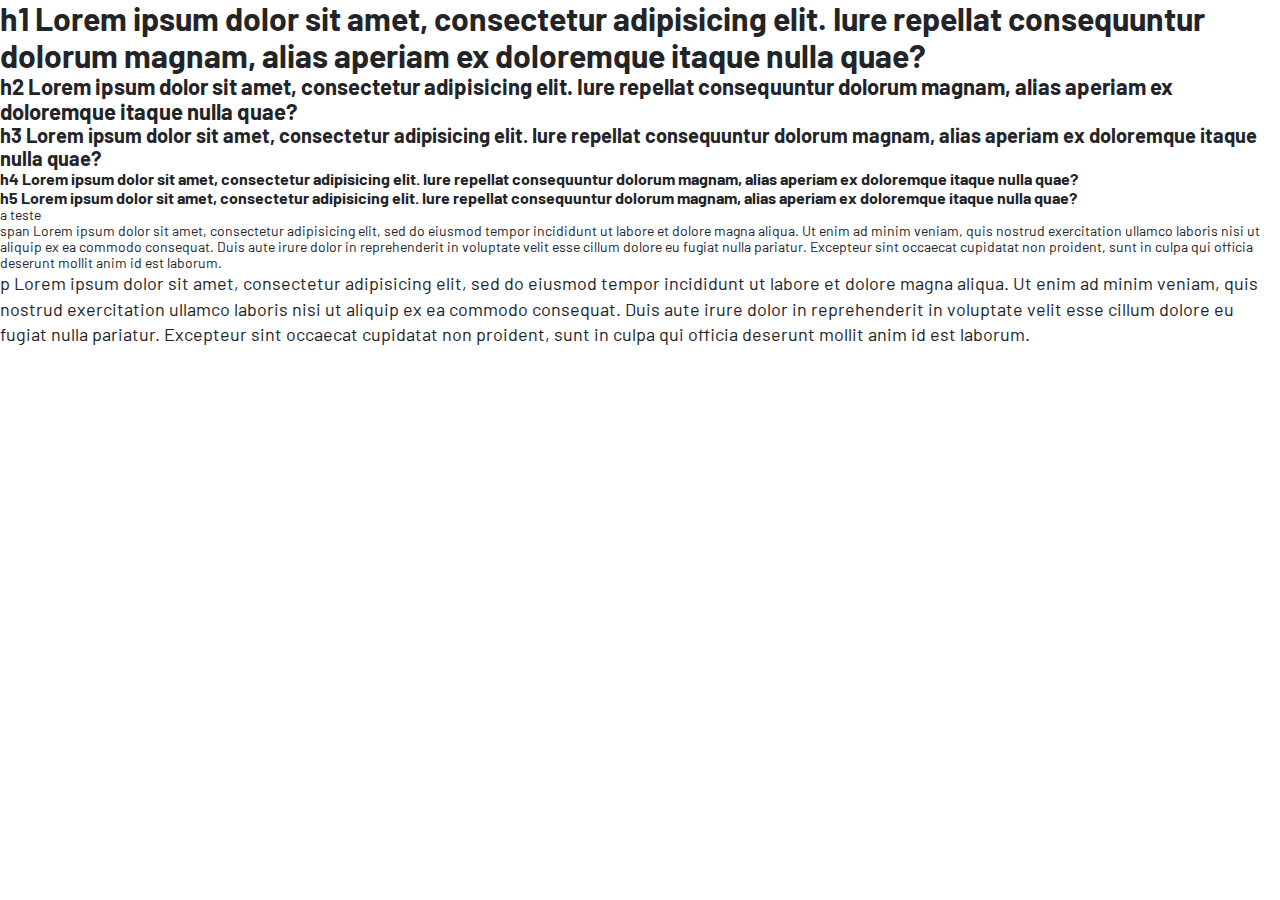
<file: reference.html>
<!DOCTYPE html>
<html ⚡ lang="pt-BR">
  <head>
    <meta charset="utf-8"/>
    <title>Sample document</title>
    <!-- <link rel="canonical" href="./regular-html-version.html"/> -->
    <meta name="viewport"content="width=device-width,minimum-scale=1,initial-scale=1"/>
    <style amp-custom>

    </style>


<!--     <script type="application/ld+json">
      {
        "@context": "http://schema.org",
        "@type": "NewsArticle",
        "headline": "Article headline",
        "image": ["thumbnail1.jpg"],
        "datePublished": "2015-02-05T08:00:00+08:00"
      }
    </script> -->



    <script async custom-element="amp-carousel"src="https://cdn.ampproject.org/v0/amp-carousel-0.1.js"></script> <script async custom-element="amp-ad"src="https://cdn.ampproject.org/v0/amp-ad-0.1.js"></script> <style amp-boilerplate> body {-webkit-animation: -amp-start 8s steps(1, end) 0s 1 normal both; -moz-animation: -amp-start 8s steps(1, end) 0s 1 normal both; -ms-animation: -amp-start 8s steps(1, end) 0s 1 normal both; animation: -amp-start 8s steps(1, end) 0s 1 normal both; } @-webkit-keyframes -amp-start {from {visibility: hidden; } to {visibility: visible; } } @-moz-keyframes -amp-start {from {visibility: hidden; } to {visibility: visible; } } @-ms-keyframes -amp-start {from {visibility: hidden; } to {visibility: visible; } } @-o-keyframes -amp-start {from {visibility: hidden; } to {visibility: visible; } } @keyframes -amp-start {from {visibility: hidden; } to {visibility: visible; } } </style> <noscript ><style amp-boilerplate> body {-webkit-animation: none; -moz-animation: none; -ms-animation: none; animation: none; } </style></noscript>


    <script async src="https://cdn.ampproject.org/v0.js"></script>

    <!-- <link href="https://fonts.googleapis.com/css?family=Roboto:100,100i,300,300i,400,400i,500,500i,700,700i,900,900i&display=swap" rel="stylesheet"> -->

    <link rel="stylesheet" type="text/css" href="css/normalize.css">
    <link rel="stylesheet" type="text/css" href="css/config.css">
    <link rel="stylesheet" type="text/css" href="css/style.css">
    <link rel="stylesheet" type="text/css" href="css/mediaQueries.css">


  </head>


  <body>









<div class="fullContainer">
  <h1>h1 Lorem ipsum dolor sit amet, consectetur adipisicing elit. Iure repellat consequuntur dolorum magnam, alias aperiam ex doloremque itaque nulla quae?</h1>
  <h2>h2 Lorem ipsum dolor sit amet, consectetur adipisicing elit. Iure repellat consequuntur dolorum magnam, alias aperiam ex doloremque itaque nulla quae?</h2>
  <h3>h3 Lorem ipsum dolor sit amet, consectetur adipisicing elit. Iure repellat consequuntur dolorum magnam, alias aperiam ex doloremque itaque nulla quae?</h3>
  <h4>h4 Lorem ipsum dolor sit amet, consectetur adipisicing elit. Iure repellat consequuntur dolorum magnam, alias aperiam ex doloremque itaque nulla quae?</h4>
  <h5>h5 Lorem ipsum dolor sit amet, consectetur adipisicing elit. Iure repellat consequuntur dolorum magnam, alias aperiam ex doloremque itaque nulla quae?</h5>
  <a href="">a teste</a>
  <span>span Lorem ipsum dolor sit amet, consectetur adipisicing elit, sed do eiusmod
  tempor incididunt ut labore et dolore magna aliqua. Ut enim ad minim veniam,
  quis nostrud exercitation ullamco laboris nisi ut aliquip ex ea commodo
  consequat. Duis aute irure dolor in reprehenderit in voluptate velit esse
  cillum dolore eu fugiat nulla pariatur. Excepteur sint occaecat cupidatat non
  proident, sunt in culpa qui officia deserunt mollit anim id est laborum.</span>

<p>p Lorem ipsum dolor sit amet, consectetur adipisicing elit, sed do eiusmod
tempor incididunt ut labore et dolore magna aliqua. Ut enim ad minim veniam,
quis nostrud exercitation ullamco laboris nisi ut aliquip ex ea commodo
consequat. Duis aute irure dolor in reprehenderit in voluptate velit esse
cillum dolore eu fugiat nulla pariatur. Excepteur sint occaecat cupidatat non
proident, sunt in culpa qui officia deserunt mollit anim id est laborum.</p>
  
</div>









<script type="text/javascript" src="js/script.js"></script>
  </body>
</html>
</file>
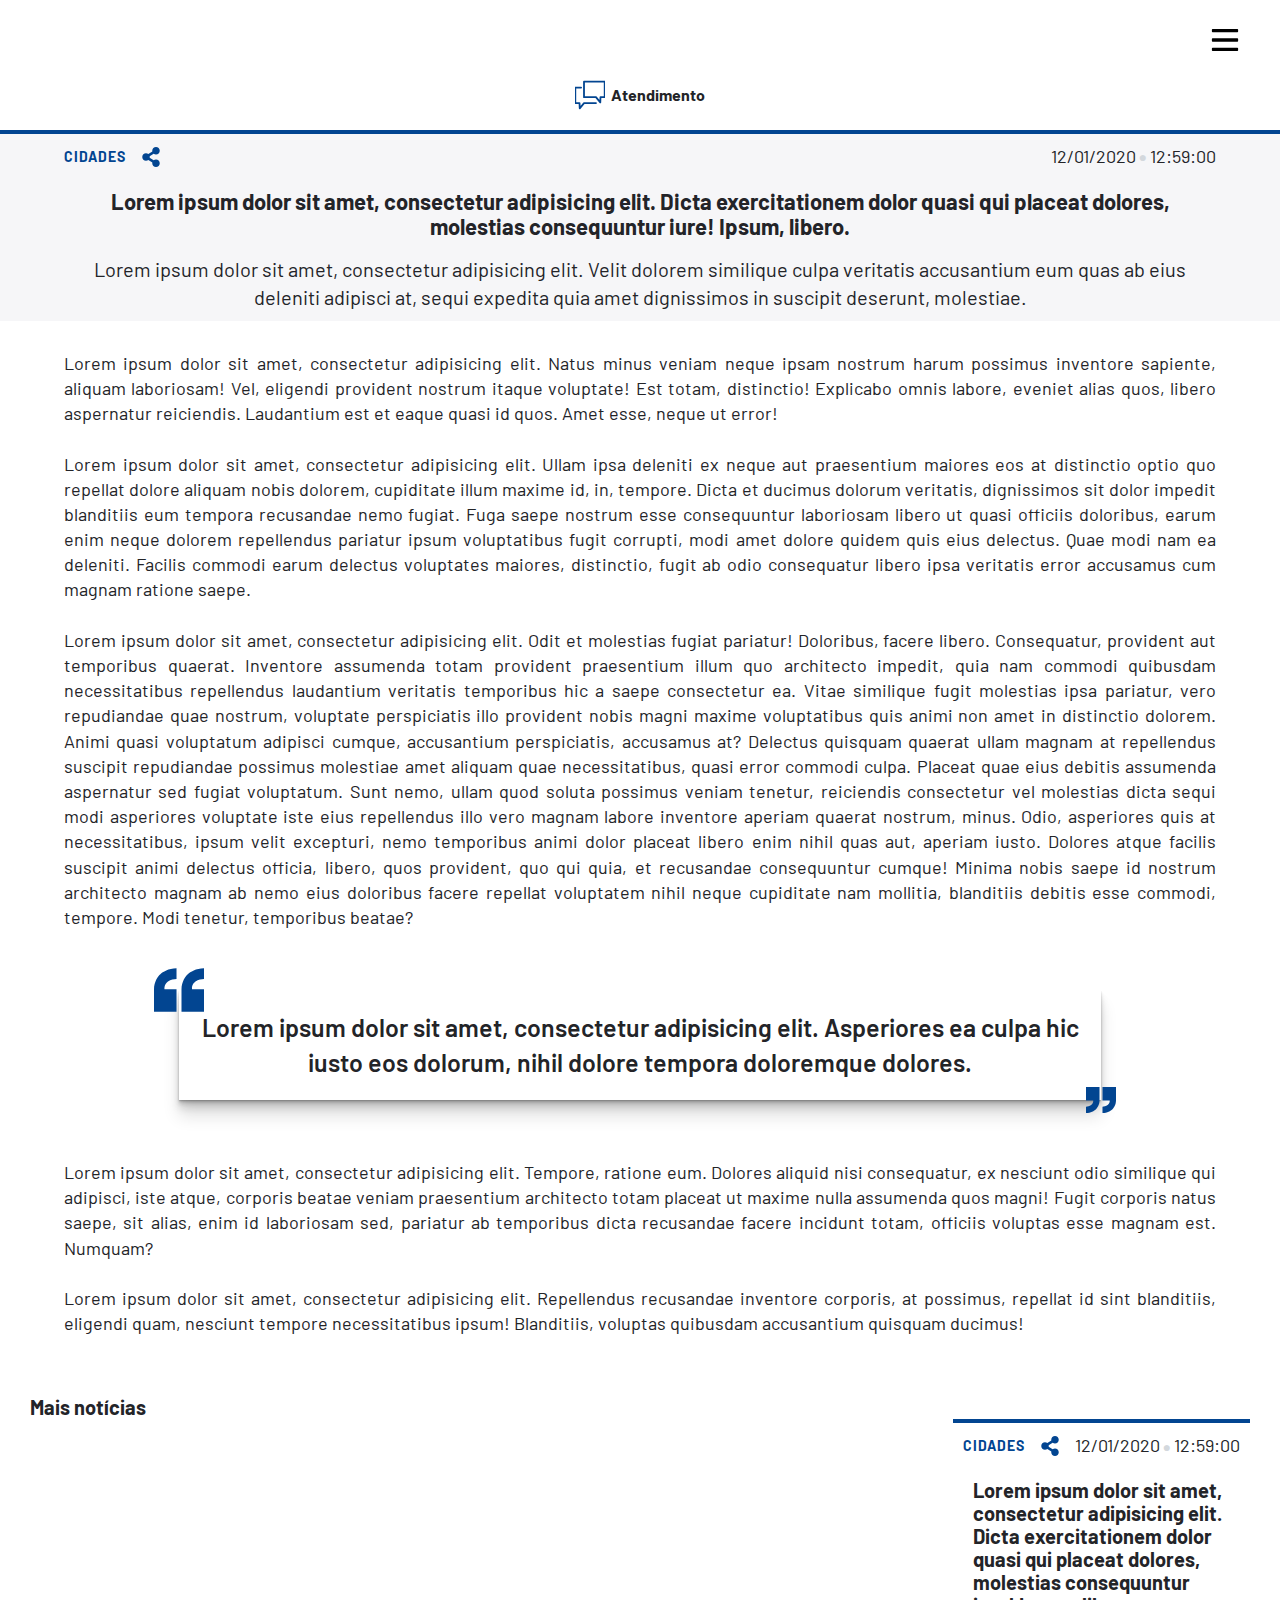
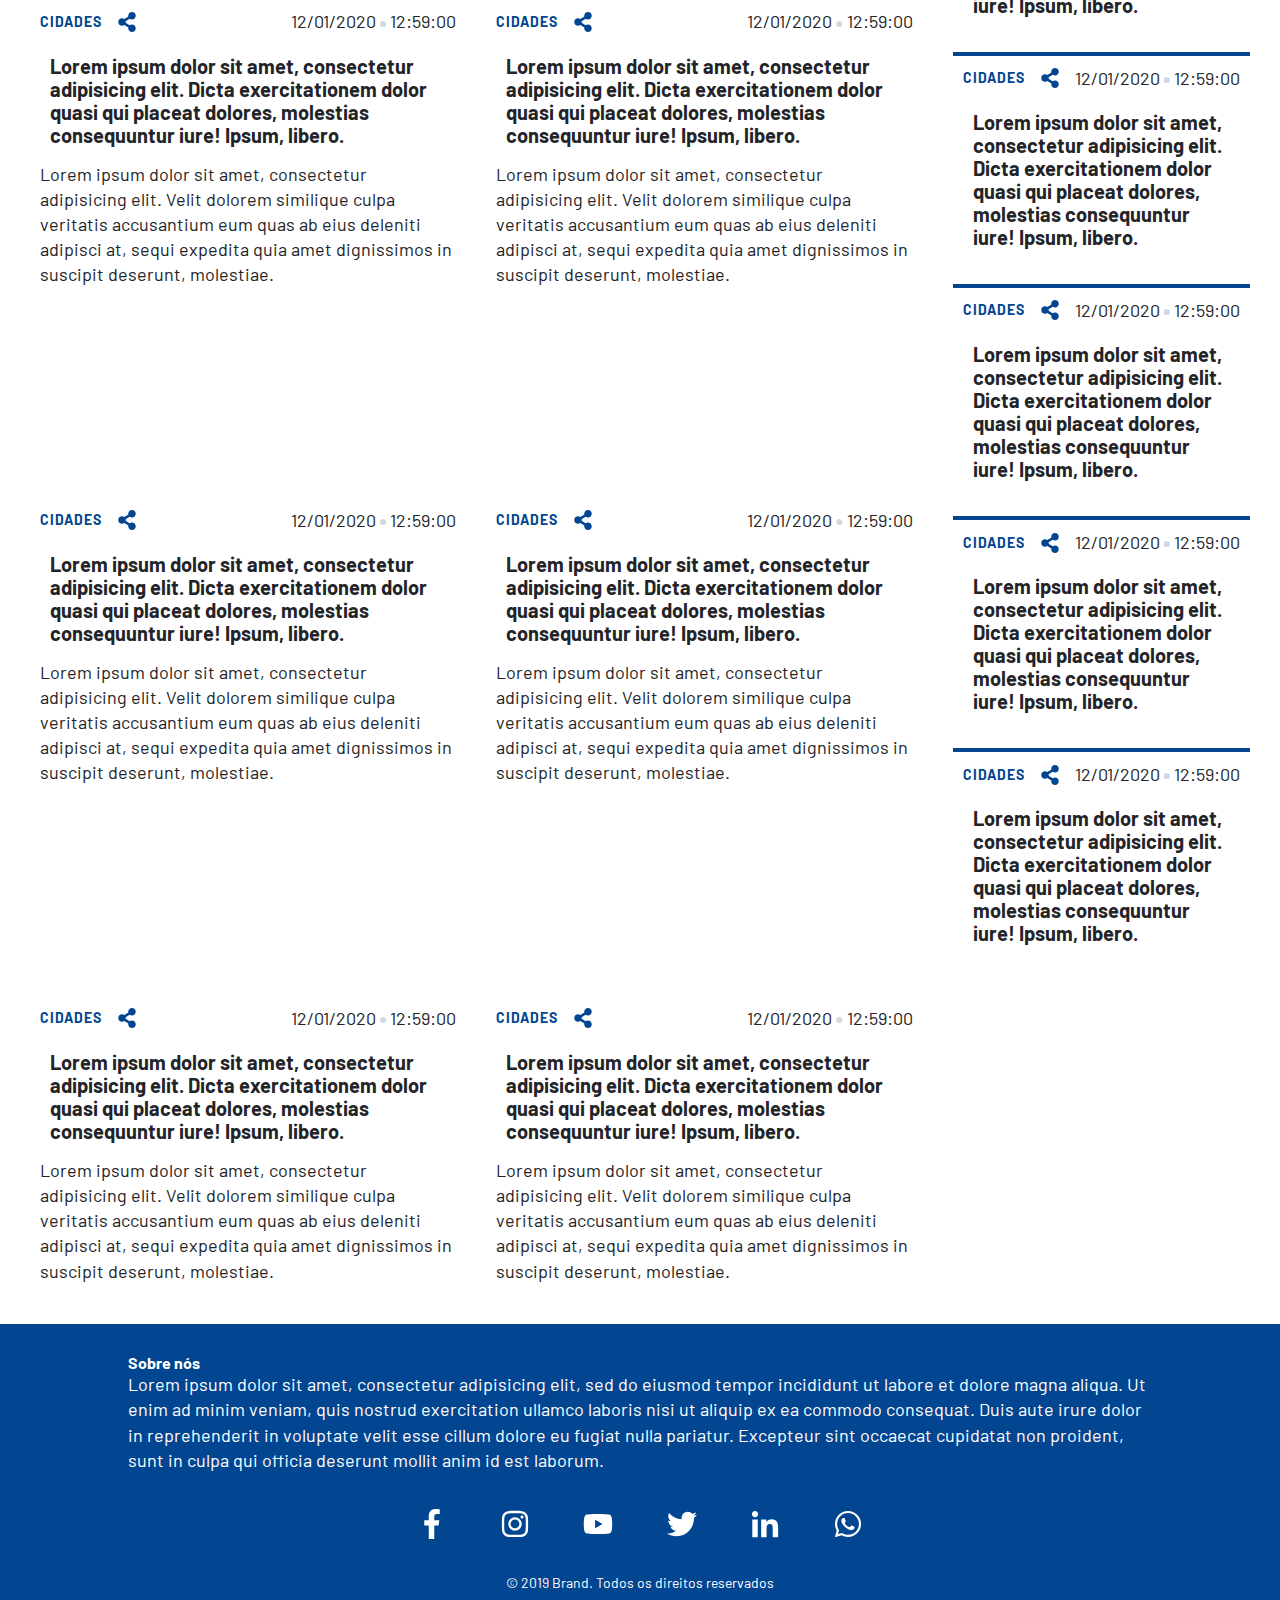
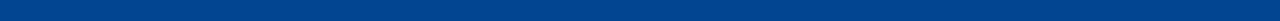
<file: release.html>
<!DOCTYPE html>
<html ⚡ lang="pt-BR">
  <head>
    <meta charset="utf-8"/>
    <title>Sample document</title>
    <!-- <link rel="canonical" href="./regular-html-version.html"/> -->
    <meta name="viewport" content="width=device-width,minimum-scale=1,initial-scale=1"/>
    <meta name="description" content="Lorem ipsum dolor sit amet, consectetur adipisicing elit. Necessitatibus inventore laborum, debitis. Totam consequuntur sed sint quis eaque aspernatur, a?">
    <style amp-custom>

    </style>


<!--     <script type="application/ld+json">
      {
        "@context": "http://schema.org",
        "@type": "NewsArticle",
        "headline": "Article headline",
        "image": ["thumbnail1.jpg"],
        "datePublished": "2015-02-05T08:00:00+08:00"
      }
    </script> -->


</script> <style amp-boilerplate> body {-webkit-animation: -amp-start 8s steps(1, end) 0s 1 normal both; -moz-animation: -amp-start 8s steps(1, end) 0s 1 normal both; -ms-animation: -amp-start 8s steps(1, end) 0s 1 normal both; animation: -amp-start 8s steps(1, end) 0s 1 normal both; } @-webkit-keyframes -amp-start {from {visibility: hidden; } to {visibility: visible; } } @-moz-keyframes -amp-start {from {visibility: hidden; } to {visibility: visible; } } @-ms-keyframes -amp-start {from {visibility: hidden; } to {visibility: visible; } } @-o-keyframes -amp-start {from {visibility: hidden; } to {visibility: visible; } } @keyframes -amp-start {from {visibility: hidden; } to {visibility: visible; } } </style> <noscript ><style amp-boilerplate> body {-webkit-animation: none; -moz-animation: none; -ms-animation: none; animation: none; } </style></noscript>


    <script async src="https://cdn.ampproject.org/v0.js"></script>
    <script async custom-element="amp-social-share" src="https://cdn.ampproject.org/v0/amp-social-share-0.1.js"></script>


    <!-- <link href="https://fonts.googleapis.com/css?family=Roboto:100,100i,300,300i,400,400i,500,500i,700,700i,900,900i&display=swap" rel="stylesheet"> -->

    <link rel="stylesheet" type="text/css" href="css/normalize.css">
    <link rel="stylesheet" type="text/css" href="css/config.css">
    <link rel="stylesheet" type="text/css" href="css/style.css">
    <link rel="stylesheet" type="text/css" href="css/mediaQueries.css">


  </head>


  <body>










<!-- início fullContainer -->
<div class="fullContainer">




















<header class="boxModelGrid">
  <div class="headerLogoWrapper">
    <amp-img alt="logo" src="img/logo.webp" layout="fill" class="contain">
      <amp-img fallback alt="logo" src="img/logo.png" layout="fill" class="contain"></amp-img>
    </amp-img>
  </div>
  <div class="headerMenu boxModelFlex">
    <a href="" aria-label="aLink" class="headerMenuUnit boxModelFlex aLink">Home</a>
    <a href="" aria-label="aLink" class="headerMenuUnit boxModelFlex aLink">Notícias</a>
    <a href="" aria-label="aLink" class="headerMenuUnit boxModelFlex aLink">Contato</a>
    <div class="headerSearchInputWrapper boxModelGrid">
      <label for="headerSearchInput" class="label">Faça uma busca</label>
      <input type="" name="headerSearchInput" id="headerSearchInput" class="boxModel" placeholder="Faça uma busca">
      <svg xmlns="http://www.w3.org/2000/svg" viewBox="0 0 512 512" width="27" height="27"><path d="M508.5 481.6l-129-129c-2.3-2.3-5.3-3.5-8.5-3.5h-10.3C395 312 416 262.5 416 208 416 93.1 322.9 0 208 0S0 93.1 0 208s93.1 208 208 208c54.5 0 104-21 141.1-55.2V371c0 3.2 1.3 6.2 3.5 8.5l129 129c4.7 4.7 12.3 4.7 17 0l9.9-9.9c4.7-4.7 4.7-12.3 0-17zM208 384c-97.3 0-176-78.7-176-176S110.7 32 208 32s176 78.7 176 176-78.7 176-176 176z"/></svg>
    </div>
  </div>
  <div class="hamburguerMenuBtn boxModel" on="tap:asideMobileLogoImg1.show,asideMobileLogoImg2.show">
    <svg xmlns="http://www.w3.org/2000/svg" viewBox="0 0 448 512" width="30" height="30"><path d="M436 124H12c-6.627 0-12-5.373-12-12V80c0-6.627 5.373-12 12-12h424c6.627 0 12 5.373 12 12v32c0 6.627-5.373 12-12 12zm0 160H12c-6.627 0-12-5.373-12-12v-32c0-6.627 5.373-12 12-12h424c6.627 0 12 5.373 12 12v32c0 6.627-5.373 12-12 12zm0 160H12c-6.627 0-12-5.373-12-12v-32c0-6.627 5.373-12 12-12h424c6.627 0 12 5.373 12 12v32c0 6.627-5.373 12-12 12z"/></svg>
  </div>
  <a href="" aria-label="aLink" class="headerAtendimentoBtn boxModelGrid aLink">
    <svg xmlns="http://www.w3.org/2000/svg" viewBox="0 0 149.3 135.5"xml:space="preserve" width="30" height="30"> <polygon fill="none" stroke-width="9" stroke-linecap="round" stroke-linejoin="round" stroke-miterlimit="10" points="147.8,78.5 126.8,78.5 125.8,104.5 104.3,78.5 44.8,78.5 44.8,1.5 147.8,1.5 "/> <polyline fill="none" stroke-width="9" stroke-linecap="round" stroke-linejoin="round" stroke-miterlimit="10" points="30.3,31 1.5,31 1.5,108 22.5,108 23.5,134 45,108 104.5,108 "/> </svg>
    <h4>Atendimento</h4>
  </a>
  <div class="headerEditoriasWrapper boxModelFlex">
    <a href="" class="boxModel aLink">Cidades</a>
    <a href="" class="boxModel aLink">Política</a>
    <a href="" class="boxModel aLink">Brasil</a>
    <a href="" class="boxModel aLink">Economia</a>
    <a href="" class="boxModel aLink">Mundo</a>
    <a href="" class="boxModel aLink">Diversão e Arte</a>
    <a href="" class="boxModel aLink">Esportes</a>
    <a href="" class="boxModel aLink">Ciência e Saúde</a>
  </div>
</header>







  <div class="noticiasTextoUnitWrapper">
    <div class="heroNewsTexts boxModelFlex releaseTexts">
      <div class="heroNewsTags boxModelGrid">
        <a href="" class="aLink">CIDADES</a>
        <div class="compartilhar boxModel">
          <svg xmlns="http://www.w3.org/2000/svg" viewBox="0 0 448 512" width="20" height="20" class="compartilharSvg"><path d="M352 320c-22.608 0-43.387 7.819-59.79 20.895l-102.486-64.054a96.551 96.551 0 0 0 0-41.683l102.486-64.054C308.613 184.181 329.392 192 352 192c53.019 0 96-42.981 96-96S405.019 0 352 0s-96 42.981-96 96c0 7.158.79 14.13 2.276 20.841L155.79 180.895C139.387 167.819 118.608 160 96 160c-53.019 0-96 42.981-96 96s42.981 96 96 96c22.608 0 43.387-7.819 59.79-20.895l102.486 64.054A96.301 96.301 0 0 0 256 416c0 53.019 42.981 96 96 96s96-42.981 96-96-42.981-96-96-96z"/></svg>
          <div class="compartilharLinks boxModelFlex displayNone">
            <amp-social-share class="amp-social-share" width="37" height="37" type="email"></amp-social-share>
            <amp-social-share class="amp-social-share" width="37" height="37" type="facebook" data-param-app_id="254325784911610"></amp-social-share>
            <amp-social-share class="amp-social-share" width="37" height="37" type="linkedin"></amp-social-share>
            <amp-social-share class="amp-social-share" width="37" height="37" type="twitter"></amp-social-share>
            <amp-social-share class="amp-social-share" width="37" height="37" type="whatsapp"></amp-social-share>
          </div>
        </div>
        <div class="data boxModelFlex"><p>12/01/2020</p><span>&#9679;</span><p>12:59:00</p></div>
      </div>
      <a href="" class="heroNewsTitle releaseTitle"><h2>Lorem ipsum dolor sit amet, consectetur adipisicing elit. Dicta exercitationem dolor quasi qui placeat dolores, molestias consequuntur iure! Ipsum, libero.</h2></a>
      <p class="releaseSubtitle">Lorem ipsum dolor sit amet, consectetur adipisicing elit. Velit dolorem similique culpa veritatis accusantium eum quas ab eius deleniti adipisci at, sequi expedita quia amet dignissimos in suscipit deserunt, molestiae.</p>
    </div>
  </div>










<div class="releaseContent boxModelFlex">
  <p>Lorem ipsum dolor sit amet, consectetur adipisicing elit. Natus minus veniam neque ipsam nostrum harum possimus inventore sapiente, aliquam laboriosam! Vel, eligendi provident nostrum itaque voluptate! Est totam, distinctio! Explicabo omnis labore, eveniet alias quos, libero aspernatur reiciendis. Laudantium est et eaque quasi id quos. Amet esse, neque ut error!<br><br>Lorem ipsum dolor sit amet, consectetur adipisicing elit. Ullam ipsa deleniti ex neque aut praesentium maiores eos at distinctio optio quo repellat dolore aliquam nobis dolorem, cupiditate illum maxime id, in, tempore. Dicta et ducimus dolorum veritatis, dignissimos sit dolor impedit blanditiis eum tempora recusandae nemo fugiat. Fuga saepe nostrum esse consequuntur laboriosam libero ut quasi officiis doloribus, earum enim neque dolorem repellendus pariatur ipsum voluptatibus fugit corrupti, modi amet dolore quidem quis eius delectus. Quae modi nam ea deleniti. Facilis commodi earum delectus voluptates maiores, distinctio, fugit ab odio consequatur libero ipsa veritatis error accusamus cum magnam ratione saepe.<br><br>Lorem ipsum dolor sit amet, consectetur adipisicing elit. Odit et molestias fugiat pariatur! Doloribus, facere libero. Consequatur, provident aut temporibus quaerat. Inventore assumenda totam provident praesentium illum quo architecto impedit, quia nam commodi quibusdam necessitatibus repellendus laudantium veritatis temporibus hic a saepe consectetur ea. Vitae similique fugit molestias ipsa pariatur, vero repudiandae quae nostrum, voluptate perspiciatis illo provident nobis magni maxime voluptatibus quis animi non amet in distinctio dolorem. Animi quasi voluptatum adipisci cumque, accusantium perspiciatis, accusamus at? Delectus quisquam quaerat ullam magnam at repellendus suscipit repudiandae possimus molestiae amet aliquam quae necessitatibus, quasi error commodi culpa. Placeat quae eius debitis assumenda aspernatur sed fugiat voluptatum. Sunt nemo, ullam quod soluta possimus veniam tenetur, reiciendis consectetur vel molestias dicta sequi modi asperiores voluptate iste eius repellendus illo vero magnam labore inventore aperiam quaerat nostrum, minus. Odio, asperiores quis at necessitatibus, ipsum velit excepturi, nemo temporibus animi dolor placeat libero enim nihil quas aut, aperiam iusto. Dolores atque facilis suscipit animi delectus officia, libero, quos provident, quo qui quia, et recusandae consequuntur cumque! Minima nobis saepe id nostrum architecto magnam ab nemo eius doloribus facere repellat voluptatem nihil neque cupiditate nam mollitia, blanditiis debitis esse commodi, tempore. Modi tenetur, temporibus beatae?</p>
  <div class="releaseMentions boxModelGrid">
    <svg xmlns="http://www.w3.org/2000/svg" viewBox="0 0 215.8 187" width="50" height="50" class="quotationMark1Svg"> <path d="M118.7,89.9c0-32.1,18-56.9,27.3-64.5C156.6,16.8,180.6,0,215.8,0v45.7C205.7,46,190.7,48.3,179,57 c-18.1,13.5-14.9,32.8-14.9,32.8h51.8V187h-97.2V89.9z"/> <path d="M0,89.9c0-32.1,18-56.9,27.3-64.5C37.9,16.8,61.9,0,97.2,0v45.7C87,46,72,48.3,60.3,57C42.2,70.5,45.4,89.9,45.4,89.9h51.8 V187H0L0,89.9z"/> </svg>
    <svg xmlns="http://www.w3.org/2000/svg" viewBox="0 0 215.8 187" width="30" height="30" class="quotationMark2Svg"> <path d="M97.2,97.2c0,32.1-18,56.9-27.3,64.5C59.2,170.2,35.2,187,0,187v-45.7c10.2-0.3,25.1-2.6,36.9-11.3 c18.1-13.5,14.9-32.8,14.9-32.8H0V0h97.2V97.2z"/> <path d="M215.8,97.2c0,32.1-18,56.9-27.3,64.5c-10.6,8.6-34.6,25.4-69.9,25.4v-45.7c10.2-0.3,25.1-2.6,36.9-11.3 c18.1-13.5,14.9-32.8,14.9-32.8h-51.8V0h97.2V97.2z"/> </svg>
    <p class="releaseMentionsText">Lorem ipsum dolor sit amet, consectetur adipisicing elit. Asperiores ea culpa hic iusto eos dolorum, nihil dolore tempora doloremque dolores.</p>
  </div>
  <p>Lorem ipsum dolor sit amet, consectetur adipisicing elit. Tempore, ratione eum. Dolores aliquid nisi consequatur, ex nesciunt odio similique qui adipisci, iste atque, corporis beatae veniam praesentium architecto totam placeat ut maxime nulla assumenda quos magni! Fugit corporis natus saepe, sit alias, enim id laboriosam sed, pariatur ab temporibus dicta recusandae facere incidunt totam, officiis voluptas esse magnam est. Numquam?<br><br>Lorem ipsum dolor sit amet, consectetur adipisicing elit. Repellendus recusandae inventore corporis, at possimus, repellat id sint blanditiis, eligendi quam, nesciunt tempore necessitatibus ipsum! Blanditiis, voluptas quibusdam accusantium quisquam ducimus!</p>
</div>









<div class="moreNewsWrapper boxModelGrid">
  <h3 class="lastNewsTitle">Mais notícias</h3>
  <div class="moreNewsPhotosWrapper boxModelGrid">
    <div class="lastNewsUnitWrapper boxModelGrid">
      <div class="lastNewsImg">
        <amp-img alt="" src="img/photo-1571618604708-7646a634db93.webp" class="cover" layout="fill">
          <amp-img fallback alt="" src="img/photo-1571618604708-7646a634db93.jpg" class="cover" layout="fill"></amp-img>
        </amp-img>
      </div>
      <div class="heroNewsTexts boxModelFlex">
        <div class="heroNewsTags boxModelGrid">
          <a href="" class="aLink">CIDADES</a>
          <div class="compartilhar boxModel">
            <svg xmlns="http://www.w3.org/2000/svg" viewBox="0 0 448 512" width="20" height="20" class="compartilharSvg"><path d="M352 320c-22.608 0-43.387 7.819-59.79 20.895l-102.486-64.054a96.551 96.551 0 0 0 0-41.683l102.486-64.054C308.613 184.181 329.392 192 352 192c53.019 0 96-42.981 96-96S405.019 0 352 0s-96 42.981-96 96c0 7.158.79 14.13 2.276 20.841L155.79 180.895C139.387 167.819 118.608 160 96 160c-53.019 0-96 42.981-96 96s42.981 96 96 96c22.608 0 43.387-7.819 59.79-20.895l102.486 64.054A96.301 96.301 0 0 0 256 416c0 53.019 42.981 96 96 96s96-42.981 96-96-42.981-96-96-96z"/></svg>
            <div class="compartilharLinks boxModelFlex displayNone">
              <amp-social-share class="amp-social-share" width="37" height="37" type="email"></amp-social-share>
              <amp-social-share class="amp-social-share" width="37" height="37" type="facebook" data-param-app_id="254325784911610"></amp-social-share>
              <amp-social-share class="amp-social-share" width="37" height="37" type="linkedin"></amp-social-share>
              <amp-social-share class="amp-social-share" width="37" height="37" type="twitter"></amp-social-share>
              <amp-social-share class="amp-social-share" width="37" height="37" type="whatsapp"></amp-social-share>
            </div>
          </div>
          <div class="data boxModelFlex"><p>12/01/2020</p><span>&#9679;</span><p>12:59:00</p></div>
        </div>
        <a href="" class="heroNewsTitle"><h3>Lorem ipsum dolor sit amet, consectetur adipisicing elit. Dicta exercitationem dolor quasi qui placeat dolores, molestias consequuntur iure! Ipsum, libero.</h3></a>
        <p>Lorem ipsum dolor sit amet, consectetur adipisicing elit. Velit dolorem similique culpa veritatis accusantium eum quas ab eius deleniti adipisci at, sequi expedita quia amet dignissimos in suscipit deserunt, molestiae.</p>
      </div>
    </div>
    <div class="lastNewsUnitWrapper boxModelGrid">
      <div class="lastNewsImg">
        <amp-img alt="" src="img/photo-1571168922870-b81f4d2cde64.webp" class="cover" layout="fill">
          <amp-img fallback alt="" src="img/photo-1571168922870-b81f4d2cde64.jpg" class="cover" layout="fill"></amp-img>
        </amp-img>
      </div>
      <div class="heroNewsTexts boxModelFlex">
        <div class="heroNewsTags boxModelGrid">
          <a href="" class="aLink">CIDADES</a>
          <div class="compartilhar boxModel">
            <svg xmlns="http://www.w3.org/2000/svg" viewBox="0 0 448 512" width="20" height="20" class="compartilharSvg"><path d="M352 320c-22.608 0-43.387 7.819-59.79 20.895l-102.486-64.054a96.551 96.551 0 0 0 0-41.683l102.486-64.054C308.613 184.181 329.392 192 352 192c53.019 0 96-42.981 96-96S405.019 0 352 0s-96 42.981-96 96c0 7.158.79 14.13 2.276 20.841L155.79 180.895C139.387 167.819 118.608 160 96 160c-53.019 0-96 42.981-96 96s42.981 96 96 96c22.608 0 43.387-7.819 59.79-20.895l102.486 64.054A96.301 96.301 0 0 0 256 416c0 53.019 42.981 96 96 96s96-42.981 96-96-42.981-96-96-96z"/></svg>
            <div class="compartilharLinks boxModelFlex displayNone">
              <amp-social-share class="amp-social-share" width="37" height="37" type="email"></amp-social-share>
              <amp-social-share class="amp-social-share" width="37" height="37" type="facebook" data-param-app_id="254325784911610"></amp-social-share>
              <amp-social-share class="amp-social-share" width="37" height="37" type="linkedin"></amp-social-share>
              <amp-social-share class="amp-social-share" width="37" height="37" type="twitter"></amp-social-share>
              <amp-social-share class="amp-social-share" width="37" height="37" type="whatsapp"></amp-social-share>
            </div>
          </div>
          <div class="data boxModelFlex"><p>12/01/2020</p><span>&#9679;</span><p>12:59:00</p></div>
        </div>
        <a href="" class="heroNewsTitle"><h3>Lorem ipsum dolor sit amet, consectetur adipisicing elit. Dicta exercitationem dolor quasi qui placeat dolores, molestias consequuntur iure! Ipsum, libero.</h3></a>
        <p>Lorem ipsum dolor sit amet, consectetur adipisicing elit. Velit dolorem similique culpa veritatis accusantium eum quas ab eius deleniti adipisci at, sequi expedita quia amet dignissimos in suscipit deserunt, molestiae.</p>
      </div>
    </div>
    <div class="lastNewsUnitWrapper boxModelGrid">
      <div class="lastNewsImg">
        <amp-img alt="" src="img/photo-1568402102877-fc6db6fe12e8.webp" class="cover" layout="fill">
          <amp-img fallback alt="" src="img/photo-1568402102877-fc6db6fe12e8.jpg" class="cover" layout="fill"></amp-img>
        </amp-img>
      </div>
      <div class="heroNewsTexts boxModelFlex">
        <div class="heroNewsTags boxModelGrid">
          <a href="" class="aLink">CIDADES</a>
          <div class="compartilhar boxModel">
            <svg xmlns="http://www.w3.org/2000/svg" viewBox="0 0 448 512" width="20" height="20" class="compartilharSvg"><path d="M352 320c-22.608 0-43.387 7.819-59.79 20.895l-102.486-64.054a96.551 96.551 0 0 0 0-41.683l102.486-64.054C308.613 184.181 329.392 192 352 192c53.019 0 96-42.981 96-96S405.019 0 352 0s-96 42.981-96 96c0 7.158.79 14.13 2.276 20.841L155.79 180.895C139.387 167.819 118.608 160 96 160c-53.019 0-96 42.981-96 96s42.981 96 96 96c22.608 0 43.387-7.819 59.79-20.895l102.486 64.054A96.301 96.301 0 0 0 256 416c0 53.019 42.981 96 96 96s96-42.981 96-96-42.981-96-96-96z"/></svg>
            <div class="compartilharLinks boxModelFlex displayNone">
              <amp-social-share class="amp-social-share" width="37" height="37" type="email"></amp-social-share>
              <amp-social-share class="amp-social-share" width="37" height="37" type="facebook" data-param-app_id="254325784911610"></amp-social-share>
              <amp-social-share class="amp-social-share" width="37" height="37" type="linkedin"></amp-social-share>
              <amp-social-share class="amp-social-share" width="37" height="37" type="twitter"></amp-social-share>
              <amp-social-share class="amp-social-share" width="37" height="37" type="whatsapp"></amp-social-share>
            </div>
          </div>
          <div class="data boxModelFlex"><p>12/01/2020</p><span>&#9679;</span><p>12:59:00</p></div>
        </div>
        <a href="" class="heroNewsTitle"><h3>Lorem ipsum dolor sit amet, consectetur adipisicing elit. Dicta exercitationem dolor quasi qui placeat dolores, molestias consequuntur iure! Ipsum, libero.</h3></a>
        <p>Lorem ipsum dolor sit amet, consectetur adipisicing elit. Velit dolorem similique culpa veritatis accusantium eum quas ab eius deleniti adipisci at, sequi expedita quia amet dignissimos in suscipit deserunt, molestiae.</p>
      </div>
    </div>
    <div class="lastNewsUnitWrapper boxModelGrid">
      <div class="lastNewsImg">
        <amp-img alt="" src="img/photo-1518599904199-0ca897819ddb.webp" class="cover" layout="fill">
          <amp-img fallback alt="" src="img/photo-1518599904199-0ca897819ddb.jpg" class="cover" layout="fill"></amp-img>
        </amp-img>
      </div>
      <div class="heroNewsTexts boxModelFlex">
        <div class="heroNewsTags boxModelGrid">
          <a href="" class="aLink">CIDADES</a>
          <div class="compartilhar boxModel">
            <svg xmlns="http://www.w3.org/2000/svg" viewBox="0 0 448 512" width="20" height="20" class="compartilharSvg"><path d="M352 320c-22.608 0-43.387 7.819-59.79 20.895l-102.486-64.054a96.551 96.551 0 0 0 0-41.683l102.486-64.054C308.613 184.181 329.392 192 352 192c53.019 0 96-42.981 96-96S405.019 0 352 0s-96 42.981-96 96c0 7.158.79 14.13 2.276 20.841L155.79 180.895C139.387 167.819 118.608 160 96 160c-53.019 0-96 42.981-96 96s42.981 96 96 96c22.608 0 43.387-7.819 59.79-20.895l102.486 64.054A96.301 96.301 0 0 0 256 416c0 53.019 42.981 96 96 96s96-42.981 96-96-42.981-96-96-96z"/></svg>
            <div class="compartilharLinks boxModelFlex displayNone">
              <amp-social-share class="amp-social-share" width="37" height="37" type="email"></amp-social-share>
              <amp-social-share class="amp-social-share" width="37" height="37" type="facebook" data-param-app_id="254325784911610"></amp-social-share>
              <amp-social-share class="amp-social-share" width="37" height="37" type="linkedin"></amp-social-share>
              <amp-social-share class="amp-social-share" width="37" height="37" type="twitter"></amp-social-share>
              <amp-social-share class="amp-social-share" width="37" height="37" type="whatsapp"></amp-social-share>
            </div>
          </div>
          <div class="data boxModelFlex"><p>12/01/2020</p><span>&#9679;</span><p>12:59:00</p></div>
        </div>
        <a href="" class="heroNewsTitle"><h3>Lorem ipsum dolor sit amet, consectetur adipisicing elit. Dicta exercitationem dolor quasi qui placeat dolores, molestias consequuntur iure! Ipsum, libero.</h3></a>
        <p>Lorem ipsum dolor sit amet, consectetur adipisicing elit. Velit dolorem similique culpa veritatis accusantium eum quas ab eius deleniti adipisci at, sequi expedita quia amet dignissimos in suscipit deserunt, molestiae.</p>
      </div>
    </div>
    <div class="lastNewsUnitWrapper boxModelGrid">
      <div class="lastNewsImg">
        <amp-img alt="" src="img/photo-1500849127322-32f89cca474e.webp" class="cover" layout="fill">
          <amp-img fallback alt="" src="img/photo-1500849127322-32f89cca474e.jpg" class="cover" layout="fill"></amp-img>
        </amp-img>
      </div>
      <div class="heroNewsTexts boxModelFlex">
        <div class="heroNewsTags boxModelGrid">
          <a href="" class="aLink">CIDADES</a>
          <div class="compartilhar boxModel">
            <svg xmlns="http://www.w3.org/2000/svg" viewBox="0 0 448 512" width="20" height="20" class="compartilharSvg"><path d="M352 320c-22.608 0-43.387 7.819-59.79 20.895l-102.486-64.054a96.551 96.551 0 0 0 0-41.683l102.486-64.054C308.613 184.181 329.392 192 352 192c53.019 0 96-42.981 96-96S405.019 0 352 0s-96 42.981-96 96c0 7.158.79 14.13 2.276 20.841L155.79 180.895C139.387 167.819 118.608 160 96 160c-53.019 0-96 42.981-96 96s42.981 96 96 96c22.608 0 43.387-7.819 59.79-20.895l102.486 64.054A96.301 96.301 0 0 0 256 416c0 53.019 42.981 96 96 96s96-42.981 96-96-42.981-96-96-96z"/></svg>
            <div class="compartilharLinks boxModelFlex displayNone">
              <amp-social-share class="amp-social-share" width="37" height="37" type="email"></amp-social-share>
              <amp-social-share class="amp-social-share" width="37" height="37" type="facebook" data-param-app_id="254325784911610"></amp-social-share>
              <amp-social-share class="amp-social-share" width="37" height="37" type="linkedin"></amp-social-share>
              <amp-social-share class="amp-social-share" width="37" height="37" type="twitter"></amp-social-share>
              <amp-social-share class="amp-social-share" width="37" height="37" type="whatsapp"></amp-social-share>
            </div>
          </div>
          <div class="data boxModelFlex"><p>12/01/2020</p><span>&#9679;</span><p>12:59:00</p></div>
        </div>
        <a href="" class="heroNewsTitle"><h3>Lorem ipsum dolor sit amet, consectetur adipisicing elit. Dicta exercitationem dolor quasi qui placeat dolores, molestias consequuntur iure! Ipsum, libero.</h3></a>
        <p>Lorem ipsum dolor sit amet, consectetur adipisicing elit. Velit dolorem similique culpa veritatis accusantium eum quas ab eius deleniti adipisci at, sequi expedita quia amet dignissimos in suscipit deserunt, molestiae.</p>
      </div>
    </div>
    <div class="lastNewsUnitWrapper boxModelGrid">
      <div class="lastNewsImg">
        <amp-img alt="" src="img/photo-1473713908870-96486f4e955f.webp" class="cover" layout="fill">
          <amp-img fallback alt="" src="img/photo-1473713908870-96486f4e955f.jpg" class="cover" layout="fill"></amp-img>
        </amp-img>
      </div>
      <div class="heroNewsTexts boxModelFlex">
        <div class="heroNewsTags boxModelGrid">
          <a href="" class="aLink">CIDADES</a>
          <div class="compartilhar boxModel">
            <svg xmlns="http://www.w3.org/2000/svg" viewBox="0 0 448 512" width="20" height="20" class="compartilharSvg"><path d="M352 320c-22.608 0-43.387 7.819-59.79 20.895l-102.486-64.054a96.551 96.551 0 0 0 0-41.683l102.486-64.054C308.613 184.181 329.392 192 352 192c53.019 0 96-42.981 96-96S405.019 0 352 0s-96 42.981-96 96c0 7.158.79 14.13 2.276 20.841L155.79 180.895C139.387 167.819 118.608 160 96 160c-53.019 0-96 42.981-96 96s42.981 96 96 96c22.608 0 43.387-7.819 59.79-20.895l102.486 64.054A96.301 96.301 0 0 0 256 416c0 53.019 42.981 96 96 96s96-42.981 96-96-42.981-96-96-96z"/></svg>
            <div class="compartilharLinks boxModelFlex displayNone">
              <amp-social-share class="amp-social-share" width="37" height="37" type="email"></amp-social-share>
              <amp-social-share class="amp-social-share" width="37" height="37" type="facebook" data-param-app_id="254325784911610"></amp-social-share>
              <amp-social-share class="amp-social-share" width="37" height="37" type="linkedin"></amp-social-share>
              <amp-social-share class="amp-social-share" width="37" height="37" type="twitter"></amp-social-share>
              <amp-social-share class="amp-social-share" width="37" height="37" type="whatsapp"></amp-social-share>
            </div>
          </div>
          <div class="data boxModelFlex"><p>12/01/2020</p><span>&#9679;</span><p>12:59:00</p></div>
        </div>
        <a href="" class="heroNewsTitle"><h3>Lorem ipsum dolor sit amet, consectetur adipisicing elit. Dicta exercitationem dolor quasi qui placeat dolores, molestias consequuntur iure! Ipsum, libero.</h3></a>
        <p>Lorem ipsum dolor sit amet, consectetur adipisicing elit. Velit dolorem similique culpa veritatis accusantium eum quas ab eius deleniti adipisci at, sequi expedita quia amet dignissimos in suscipit deserunt, molestiae.</p>
      </div>
    </div>
  </div>
  <div class="moreNewsWrapperText boxModelGrid">
    <div class="lastNewsUnitWrapper boxModelGrid">
      <div class="heroNewsTexts boxModelFlex">
        <div class="heroNewsTags boxModelGrid">
          <a href="" class="aLink">CIDADES</a>
          <div class="compartilhar boxModel">
            <svg xmlns="http://www.w3.org/2000/svg" viewBox="0 0 448 512" width="20" height="20" class="compartilharSvg"><path d="M352 320c-22.608 0-43.387 7.819-59.79 20.895l-102.486-64.054a96.551 96.551 0 0 0 0-41.683l102.486-64.054C308.613 184.181 329.392 192 352 192c53.019 0 96-42.981 96-96S405.019 0 352 0s-96 42.981-96 96c0 7.158.79 14.13 2.276 20.841L155.79 180.895C139.387 167.819 118.608 160 96 160c-53.019 0-96 42.981-96 96s42.981 96 96 96c22.608 0 43.387-7.819 59.79-20.895l102.486 64.054A96.301 96.301 0 0 0 256 416c0 53.019 42.981 96 96 96s96-42.981 96-96-42.981-96-96-96z"/></svg>
            <div class="compartilharLinks boxModelFlex displayNone">
              <amp-social-share class="amp-social-share" width="37" height="37" type="email"></amp-social-share>
              <amp-social-share class="amp-social-share" width="37" height="37" type="facebook" data-param-app_id="254325784911610"></amp-social-share>
              <amp-social-share class="amp-social-share" width="37" height="37" type="linkedin"></amp-social-share>
              <amp-social-share class="amp-social-share" width="37" height="37" type="twitter"></amp-social-share>
              <amp-social-share class="amp-social-share" width="37" height="37" type="whatsapp"></amp-social-share>
            </div>
          </div>
          <div class="data boxModelFlex"><p>12/01/2020</p><span>&#9679;</span><p>12:59:00</p></div>
        </div>
        <a href="" class="heroNewsTitle"><h3>Lorem ipsum dolor sit amet, consectetur adipisicing elit. Dicta exercitationem dolor quasi qui placeat dolores, molestias consequuntur iure! Ipsum, libero.</h3></a>
<!--         <p>Lorem ipsum dolor sit amet, consectetur adipisicing elit. Velit dolorem similique culpa veritatis accusantium eum quas ab eius deleniti adipisci at, sequi expedita quia amet dignissimos in suscipit deserunt, molestiae.</p> -->
      </div>
    </div>
    <div class="lastNewsUnitWrapper boxModelGrid">
      <div class="heroNewsTexts boxModelFlex">
        <div class="heroNewsTags boxModelGrid">
          <a href="" class="aLink">CIDADES</a>
          <div class="compartilhar boxModel">
            <svg xmlns="http://www.w3.org/2000/svg" viewBox="0 0 448 512" width="20" height="20" class="compartilharSvg"><path d="M352 320c-22.608 0-43.387 7.819-59.79 20.895l-102.486-64.054a96.551 96.551 0 0 0 0-41.683l102.486-64.054C308.613 184.181 329.392 192 352 192c53.019 0 96-42.981 96-96S405.019 0 352 0s-96 42.981-96 96c0 7.158.79 14.13 2.276 20.841L155.79 180.895C139.387 167.819 118.608 160 96 160c-53.019 0-96 42.981-96 96s42.981 96 96 96c22.608 0 43.387-7.819 59.79-20.895l102.486 64.054A96.301 96.301 0 0 0 256 416c0 53.019 42.981 96 96 96s96-42.981 96-96-42.981-96-96-96z"/></svg>
            <div class="compartilharLinks boxModelFlex displayNone">
              <amp-social-share class="amp-social-share" width="37" height="37" type="email"></amp-social-share>
              <amp-social-share class="amp-social-share" width="37" height="37" type="facebook" data-param-app_id="254325784911610"></amp-social-share>
              <amp-social-share class="amp-social-share" width="37" height="37" type="linkedin"></amp-social-share>
              <amp-social-share class="amp-social-share" width="37" height="37" type="twitter"></amp-social-share>
              <amp-social-share class="amp-social-share" width="37" height="37" type="whatsapp"></amp-social-share>
            </div>
          </div>
          <div class="data boxModelFlex"><p>12/01/2020</p><span>&#9679;</span><p>12:59:00</p></div>
        </div>
        <a href="" class="heroNewsTitle"><h3>Lorem ipsum dolor sit amet, consectetur adipisicing elit. Dicta exercitationem dolor quasi qui placeat dolores, molestias consequuntur iure! Ipsum, libero.</h3></a>
<!--         <p>Lorem ipsum dolor sit amet, consectetur adipisicing elit. Velit dolorem similique culpa veritatis accusantium eum quas ab eius deleniti adipisci at, sequi expedita quia amet dignissimos in suscipit deserunt, molestiae.</p> -->
      </div>
    </div>
    <div class="lastNewsUnitWrapper boxModelGrid">
      <div class="heroNewsTexts boxModelFlex">
        <div class="heroNewsTags boxModelGrid">
          <a href="" class="aLink">CIDADES</a>
          <div class="compartilhar boxModel">
            <svg xmlns="http://www.w3.org/2000/svg" viewBox="0 0 448 512" width="20" height="20" class="compartilharSvg"><path d="M352 320c-22.608 0-43.387 7.819-59.79 20.895l-102.486-64.054a96.551 96.551 0 0 0 0-41.683l102.486-64.054C308.613 184.181 329.392 192 352 192c53.019 0 96-42.981 96-96S405.019 0 352 0s-96 42.981-96 96c0 7.158.79 14.13 2.276 20.841L155.79 180.895C139.387 167.819 118.608 160 96 160c-53.019 0-96 42.981-96 96s42.981 96 96 96c22.608 0 43.387-7.819 59.79-20.895l102.486 64.054A96.301 96.301 0 0 0 256 416c0 53.019 42.981 96 96 96s96-42.981 96-96-42.981-96-96-96z"/></svg>
            <div class="compartilharLinks boxModelFlex displayNone">
              <amp-social-share class="amp-social-share" width="37" height="37" type="email"></amp-social-share>
              <amp-social-share class="amp-social-share" width="37" height="37" type="facebook" data-param-app_id="254325784911610"></amp-social-share>
              <amp-social-share class="amp-social-share" width="37" height="37" type="linkedin"></amp-social-share>
              <amp-social-share class="amp-social-share" width="37" height="37" type="twitter"></amp-social-share>
              <amp-social-share class="amp-social-share" width="37" height="37" type="whatsapp"></amp-social-share>
            </div>
          </div>
          <div class="data boxModelFlex"><p>12/01/2020</p><span>&#9679;</span><p>12:59:00</p></div>
        </div>
        <a href="" class="heroNewsTitle"><h3>Lorem ipsum dolor sit amet, consectetur adipisicing elit. Dicta exercitationem dolor quasi qui placeat dolores, molestias consequuntur iure! Ipsum, libero.</h3></a>
<!--         <p>Lorem ipsum dolor sit amet, consectetur adipisicing elit. Velit dolorem similique culpa veritatis accusantium eum quas ab eius deleniti adipisci at, sequi expedita quia amet dignissimos in suscipit deserunt, molestiae.</p> -->
      </div>
    </div>
    <div class="lastNewsUnitWrapper boxModelGrid">
      <div class="heroNewsTexts boxModelFlex">
        <div class="heroNewsTags boxModelGrid">
          <a href="" class="aLink">CIDADES</a>
          <div class="compartilhar boxModel">
            <svg xmlns="http://www.w3.org/2000/svg" viewBox="0 0 448 512" width="20" height="20" class="compartilharSvg"><path d="M352 320c-22.608 0-43.387 7.819-59.79 20.895l-102.486-64.054a96.551 96.551 0 0 0 0-41.683l102.486-64.054C308.613 184.181 329.392 192 352 192c53.019 0 96-42.981 96-96S405.019 0 352 0s-96 42.981-96 96c0 7.158.79 14.13 2.276 20.841L155.79 180.895C139.387 167.819 118.608 160 96 160c-53.019 0-96 42.981-96 96s42.981 96 96 96c22.608 0 43.387-7.819 59.79-20.895l102.486 64.054A96.301 96.301 0 0 0 256 416c0 53.019 42.981 96 96 96s96-42.981 96-96-42.981-96-96-96z"/></svg>
            <div class="compartilharLinks boxModelFlex displayNone">
              <amp-social-share class="amp-social-share" width="37" height="37" type="email"></amp-social-share>
              <amp-social-share class="amp-social-share" width="37" height="37" type="facebook" data-param-app_id="254325784911610"></amp-social-share>
              <amp-social-share class="amp-social-share" width="37" height="37" type="linkedin"></amp-social-share>
              <amp-social-share class="amp-social-share" width="37" height="37" type="twitter"></amp-social-share>
              <amp-social-share class="amp-social-share" width="37" height="37" type="whatsapp"></amp-social-share>
            </div>
          </div>
          <div class="data boxModelFlex"><p>12/01/2020</p><span>&#9679;</span><p>12:59:00</p></div>
        </div>
        <a href="" class="heroNewsTitle"><h3>Lorem ipsum dolor sit amet, consectetur adipisicing elit. Dicta exercitationem dolor quasi qui placeat dolores, molestias consequuntur iure! Ipsum, libero.</h3></a>
<!--         <p>Lorem ipsum dolor sit amet, consectetur adipisicing elit. Velit dolorem similique culpa veritatis accusantium eum quas ab eius deleniti adipisci at, sequi expedita quia amet dignissimos in suscipit deserunt, molestiae.</p> -->
      </div>
    </div>
    <div class="lastNewsUnitWrapper boxModelGrid">
      <div class="heroNewsTexts boxModelFlex">
        <div class="heroNewsTags boxModelGrid">
          <a href="" class="aLink">CIDADES</a>
          <div class="compartilhar boxModel">
            <svg xmlns="http://www.w3.org/2000/svg" viewBox="0 0 448 512" width="20" height="20" class="compartilharSvg"><path d="M352 320c-22.608 0-43.387 7.819-59.79 20.895l-102.486-64.054a96.551 96.551 0 0 0 0-41.683l102.486-64.054C308.613 184.181 329.392 192 352 192c53.019 0 96-42.981 96-96S405.019 0 352 0s-96 42.981-96 96c0 7.158.79 14.13 2.276 20.841L155.79 180.895C139.387 167.819 118.608 160 96 160c-53.019 0-96 42.981-96 96s42.981 96 96 96c22.608 0 43.387-7.819 59.79-20.895l102.486 64.054A96.301 96.301 0 0 0 256 416c0 53.019 42.981 96 96 96s96-42.981 96-96-42.981-96-96-96z"/></svg>
            <div class="compartilharLinks boxModelFlex displayNone">
              <amp-social-share class="amp-social-share" width="37" height="37" type="email"></amp-social-share>
              <amp-social-share class="amp-social-share" width="37" height="37" type="facebook" data-param-app_id="254325784911610"></amp-social-share>
              <amp-social-share class="amp-social-share" width="37" height="37" type="linkedin"></amp-social-share>
              <amp-social-share class="amp-social-share" width="37" height="37" type="twitter"></amp-social-share>
              <amp-social-share class="amp-social-share" width="37" height="37" type="whatsapp"></amp-social-share>
            </div>
          </div>
          <div class="data boxModelFlex"><p>12/01/2020</p><span>&#9679;</span><p>12:59:00</p></div>
        </div>
        <a href="" class="heroNewsTitle"><h3>Lorem ipsum dolor sit amet, consectetur adipisicing elit. Dicta exercitationem dolor quasi qui placeat dolores, molestias consequuntur iure! Ipsum, libero.</h3></a>
<!--         <p>Lorem ipsum dolor sit amet, consectetur adipisicing elit. Velit dolorem similique culpa veritatis accusantium eum quas ab eius deleniti adipisci at, sequi expedita quia amet dignissimos in suscipit deserunt, molestiae.</p> -->
      </div>
    </div>
  </div>
</div>



























</div>
<!-- final fullContainer -->



























<footer class="boxModelFlex">
  <div class="footerSobreWrapper boxModel">
    <h4>Sobre nós</h4>
    <p>Lorem ipsum dolor sit amet, consectetur adipisicing elit, sed do eiusmod tempor incididunt ut labore et dolore magna aliqua. Ut enim ad minim veniam, quis nostrud exercitation ullamco laboris nisi ut aliquip ex ea commodo consequat. Duis aute irure dolor in reprehenderit in voluptate velit esse cillum dolore eu fugiat nulla pariatur. Excepteur sint occaecat cupidatat non proident, sunt in culpa qui officia deserunt mollit anim id est laborum.</p>
  </div>
  <div class="footerSocialWrapper boxModelFlex">
    <a href="" class="footerSocialUnit boxModel">
      <svg xmlns="http://www.w3.org/2000/svg" viewBox="0 0 264 512" width="30" height="30" class="footerSvg"><path d="M76.7 512V283H0v-91h76.7v-71.7C76.7 42.4 124.3 0 193.8 0c33.3 0 61.9 2.5 70.2 3.6V85h-48.2c-37.8 0-45.1 18-45.1 44.3V192H256l-11.7 91h-73.6v229"/></svg>
    </a>
    <a href="" class="footerSocialUnit boxModel">
      <svg xmlns="http://www.w3.org/2000/svg" viewBox="0 0 448 512" width="30" height="30" class="footerSvg"><path d="M224.1 141c-63.6 0-114.9 51.3-114.9 114.9s51.3 114.9 114.9 114.9S339 319.5 339 255.9 287.7 141 224.1 141zm0 189.6c-41.1 0-74.7-33.5-74.7-74.7s33.5-74.7 74.7-74.7 74.7 33.5 74.7 74.7-33.6 74.7-74.7 74.7zm146.4-194.3c0 14.9-12 26.8-26.8 26.8-14.9 0-26.8-12-26.8-26.8s12-26.8 26.8-26.8 26.8 12 26.8 26.8zm76.1 27.2c-1.7-35.9-9.9-67.7-36.2-93.9-26.2-26.2-58-34.4-93.9-36.2-37-2.1-147.9-2.1-184.9 0-35.8 1.7-67.6 9.9-93.9 36.1s-34.4 58-36.2 93.9c-2.1 37-2.1 147.9 0 184.9 1.7 35.9 9.9 67.7 36.2 93.9s58 34.4 93.9 36.2c37 2.1 147.9 2.1 184.9 0 35.9-1.7 67.7-9.9 93.9-36.2 26.2-26.2 34.4-58 36.2-93.9 2.1-37 2.1-147.8 0-184.8zM398.8 388c-7.8 19.6-22.9 34.7-42.6 42.6-29.5 11.7-99.5 9-132.1 9s-102.7 2.6-132.1-9c-19.6-7.8-34.7-22.9-42.6-42.6-11.7-29.5-9-99.5-9-132.1s-2.6-102.7 9-132.1c7.8-19.6 22.9-34.7 42.6-42.6 29.5-11.7 99.5-9 132.1-9s102.7-2.6 132.1 9c19.6 7.8 34.7 22.9 42.6 42.6 11.7 29.5 9 99.5 9 132.1s2.7 102.7-9 132.1z"/></svg>
    </a>
    <a href="" class="footerSocialUnit boxModel">
      <svg xmlns="http://www.w3.org/2000/svg" viewBox="0 0 576 512" width="30" height="30" class="footerSvg"><path d="M549.655 124.083c-6.281-23.65-24.787-42.276-48.284-48.597C458.781 64 288 64 288 64S117.22 64 74.629 75.486c-23.497 6.322-42.003 24.947-48.284 48.597-11.412 42.867-11.412 132.305-11.412 132.305s0 89.438 11.412 132.305c6.281 23.65 24.787 41.5 48.284 47.821C117.22 448 288 448 288 448s170.78 0 213.371-11.486c23.497-6.321 42.003-24.171 48.284-47.821 11.412-42.867 11.412-132.305 11.412-132.305s0-89.438-11.412-132.305zm-317.51 213.508V175.185l142.739 81.205-142.739 81.201z"/></svg>
    </a>
    <a href="" class="footerSocialUnit boxModel">
      <svg xmlns="http://www.w3.org/2000/svg" viewBox="0 0 512 512" width="30" height="30" class="footerSvg"><path d="M459.37 151.716c.325 4.548.325 9.097.325 13.645 0 138.72-105.583 298.558-298.558 298.558-59.452 0-114.68-17.219-161.137-47.106 8.447.974 16.568 1.299 25.34 1.299 49.055 0 94.213-16.568 130.274-44.832-46.132-.975-84.792-31.188-98.112-72.772 6.498.974 12.995 1.624 19.818 1.624 9.421 0 18.843-1.3 27.614-3.573-48.081-9.747-84.143-51.98-84.143-102.985v-1.299c13.969 7.797 30.214 12.67 47.431 13.319-28.264-18.843-46.781-51.005-46.781-87.391 0-19.492 5.197-37.36 14.294-52.954 51.655 63.675 129.3 105.258 216.365 109.807-1.624-7.797-2.599-15.918-2.599-24.04 0-57.828 46.782-104.934 104.934-104.934 30.213 0 57.502 12.67 76.67 33.137 23.715-4.548 46.456-13.32 66.599-25.34-7.798 24.366-24.366 44.833-46.132 57.827 21.117-2.273 41.584-8.122 60.426-16.243-14.292 20.791-32.161 39.308-52.628 54.253z"/></svg>
    </a>
    <a href="" class="footerSocialUnit boxModel">
      <svg xmlns="http://www.w3.org/2000/svg" viewBox="0 0 448 512" width="30" height="30" class="footerSvg"><path d="M100.3 480H7.4V180.9h92.9V480zM53.8 140.1C24.1 140.1 0 115.5 0 85.8 0 56.1 24.1 32 53.8 32c29.7 0 53.8 24.1 53.8 53.8 0 29.7-24.1 54.3-53.8 54.3zM448 480h-92.7V334.4c0-34.7-.7-79.2-48.3-79.2-48.3 0-55.7 37.7-55.7 76.7V480h-92.8V180.9h89.1v40.8h1.3c12.4-23.5 42.7-48.3 87.9-48.3 94 0 111.3 61.9 111.3 142.3V480z"/></svg>
    </a>
    <a href="" class="footerSocialUnit boxModel">
      <svg xmlns="http://www.w3.org/2000/svg" viewBox="0 0 448 512" width="30" height="30" class="footerSvg"><path d="M380.9 97.1C339 55.1 283.2 32 223.9 32c-122.4 0-222 99.6-222 222 0 39.1 10.2 77.3 29.6 111L0 480l117.7-30.9c32.4 17.7 68.9 27 106.1 27h.1c122.3 0 224.1-99.6 224.1-222 0-59.3-25.2-115-67.1-157zm-157 341.6c-33.2 0-65.7-8.9-94-25.7l-6.7-4-69.8 18.3L72 359.2l-4.4-7c-18.5-29.4-28.2-63.3-28.2-98.2 0-101.7 82.8-184.5 184.6-184.5 49.3 0 95.6 19.2 130.4 54.1 34.8 34.9 56.2 81.2 56.1 130.5 0 101.8-84.9 184.6-186.6 184.6zm101.2-138.2c-5.5-2.8-32.8-16.2-37.9-18-5.1-1.9-8.8-2.8-12.5 2.8-3.7 5.6-14.3 18-17.6 21.8-3.2 3.7-6.5 4.2-12 1.4-32.6-16.3-54-29.1-75.5-66-5.7-9.8 5.7-9.1 16.3-30.3 1.8-3.7.9-6.9-.5-9.7-1.4-2.8-12.5-30.1-17.1-41.2-4.5-10.8-9.1-9.3-12.5-9.5-3.2-.2-6.9-.2-10.6-.2-3.7 0-9.7 1.4-14.8 6.9-5.1 5.6-19.4 19-19.4 46.3 0 27.3 19.9 53.7 22.6 57.4 2.8 3.7 39.1 59.7 94.8 83.8 35.2 15.2 49 16.5 66.6 13.9 10.7-1.6 32.8-13.4 37.4-26.4 4.6-13 4.6-24.1 3.2-26.4-1.3-2.5-5-3.9-10.5-6.6z"/></svg>
    </a>
  </div>
  <span>© 2019 Brand. Todos os direitos reservados</span>
</footer>





































<div class="asideMobileMenu boxModelGrid">
  <div class="asideMobileMenuLogo">
      <amp-img hidden alt="logo" src="img/logo.webp" layout="fill" class="contain" id="asideMobileLogoImg1">
      <amp-img hidden fallback alt="logo" src="img/logo.png" layout="fill" class="contain" id="asideMobileLogoImg2"></amp-img>
    </amp-img>
  </div>
    <div class="asideMobileSearchWrapper boxModelGrid">
      <label for="asideMobileSearch" class="label">Faça uma busca</label>
      <input type="" name="asideMobileSearch" id="asideMobileSearch" class="boxModel" placeholder="Faça uma busca">
      <svg xmlns="http://www.w3.org/2000/svg" viewBox="0 0 512 512" width="27" height="27"><path d="M508.5 481.6l-129-129c-2.3-2.3-5.3-3.5-8.5-3.5h-10.3C395 312 416 262.5 416 208 416 93.1 322.9 0 208 0S0 93.1 0 208s93.1 208 208 208c54.5 0 104-21 141.1-55.2V371c0 3.2 1.3 6.2 3.5 8.5l129 129c4.7 4.7 12.3 4.7 17 0l9.9-9.9c4.7-4.7 4.7-12.3 0-17zM208 384c-97.3 0-176-78.7-176-176S110.7 32 208 32s176 78.7 176 176-78.7 176-176 176z"/></svg>
    </div>
  <div class="asideMobileMenuLinks boxModelFlex">
    <a href="" aria-label="aLink" class="asideMobileMenuLinksUnit">Home</a>
    <a href="" aria-label="aLink" class="asideMobileMenuLinksUnit">Notícias</a>
    <a href="" aria-label="aLink" class="asideMobileMenuLinksUnit">Contato</a>
  </div>
  <div class="asideMobileMenuEditoriasWrapper boxModelFlex">
    <div class="asideMobileMenuEditoriasBtn boxModelGrid">
      <span>Editorias</span>
      <svg xmlns="http://www.w3.org/2000/svg" viewBox="0 0 256 512" width="27" height="27" id="asideMobileMenuEditoriasBtnSvg"><path d="M119.5 326.9L3.5 209.1c-4.7-4.7-4.7-12.3 0-17l7.1-7.1c4.7-4.7 12.3-4.7 17 0L128 287.3l100.4-102.2c4.7-4.7 12.3-4.7 17 0l7.1 7.1c4.7 4.7 4.7 12.3 0 17L136.5 327c-4.7 4.6-12.3 4.6-17-.1z"/></svg>
    </div>
    <div class="asideMobileMenuEditoriasModal boxModelGrid displayNone">
      <a href="" class="boxModel">Cidades</a>
      <a href="" class="boxModel">Política</a>
      <a href="" class="boxModel">Brasil</a>
      <a href="" class="boxModel">Economia</a>
      <a href="" class="boxModel">Mundo</a>
      <a href="" class="boxModel">Diversão e Arte</a>
      <a href="" class="boxModel">Esportes</a>
      <a href="" class="boxModel">Ciência e Saúde</a>
    </div>
  </div>
  <div class="asideMobileMenuCloseBtn boxModel">
    <svg xmlns="http://www.w3.org/2000/svg" viewBox="0 0 320 512" width="30" height="30"> <path d="M193.94 256L296.5 153.44l21.15-21.15c3.12-3.12 3.12-8.19 0-11.31l-22.63-22.63c-3.12-3.12-8.19-3.12-11.31 0L160 222.06 36.29 98.34c-3.12-3.12-8.19-3.12-11.31 0L2.34 120.97c-3.12 3.12-3.12 8.19 0 11.31L126.06 256 2.34 379.71c-3.12 3.12-3.12 8.19 0 11.31l22.63 22.63c3.12 3.12 8.19 3.12 11.31 0L160 289.94 262.56 392.5l21.15 21.15c3.12 3.12 8.19 3.12 11.31 0l22.63-22.63c3.12-3.12 3.12-8.19 0-11.31L193.94 256z"/> </svg>
  </div>
</div>







<script type="text/javascript" src="js/script.js"></script>
  </body>
</html>
</file>
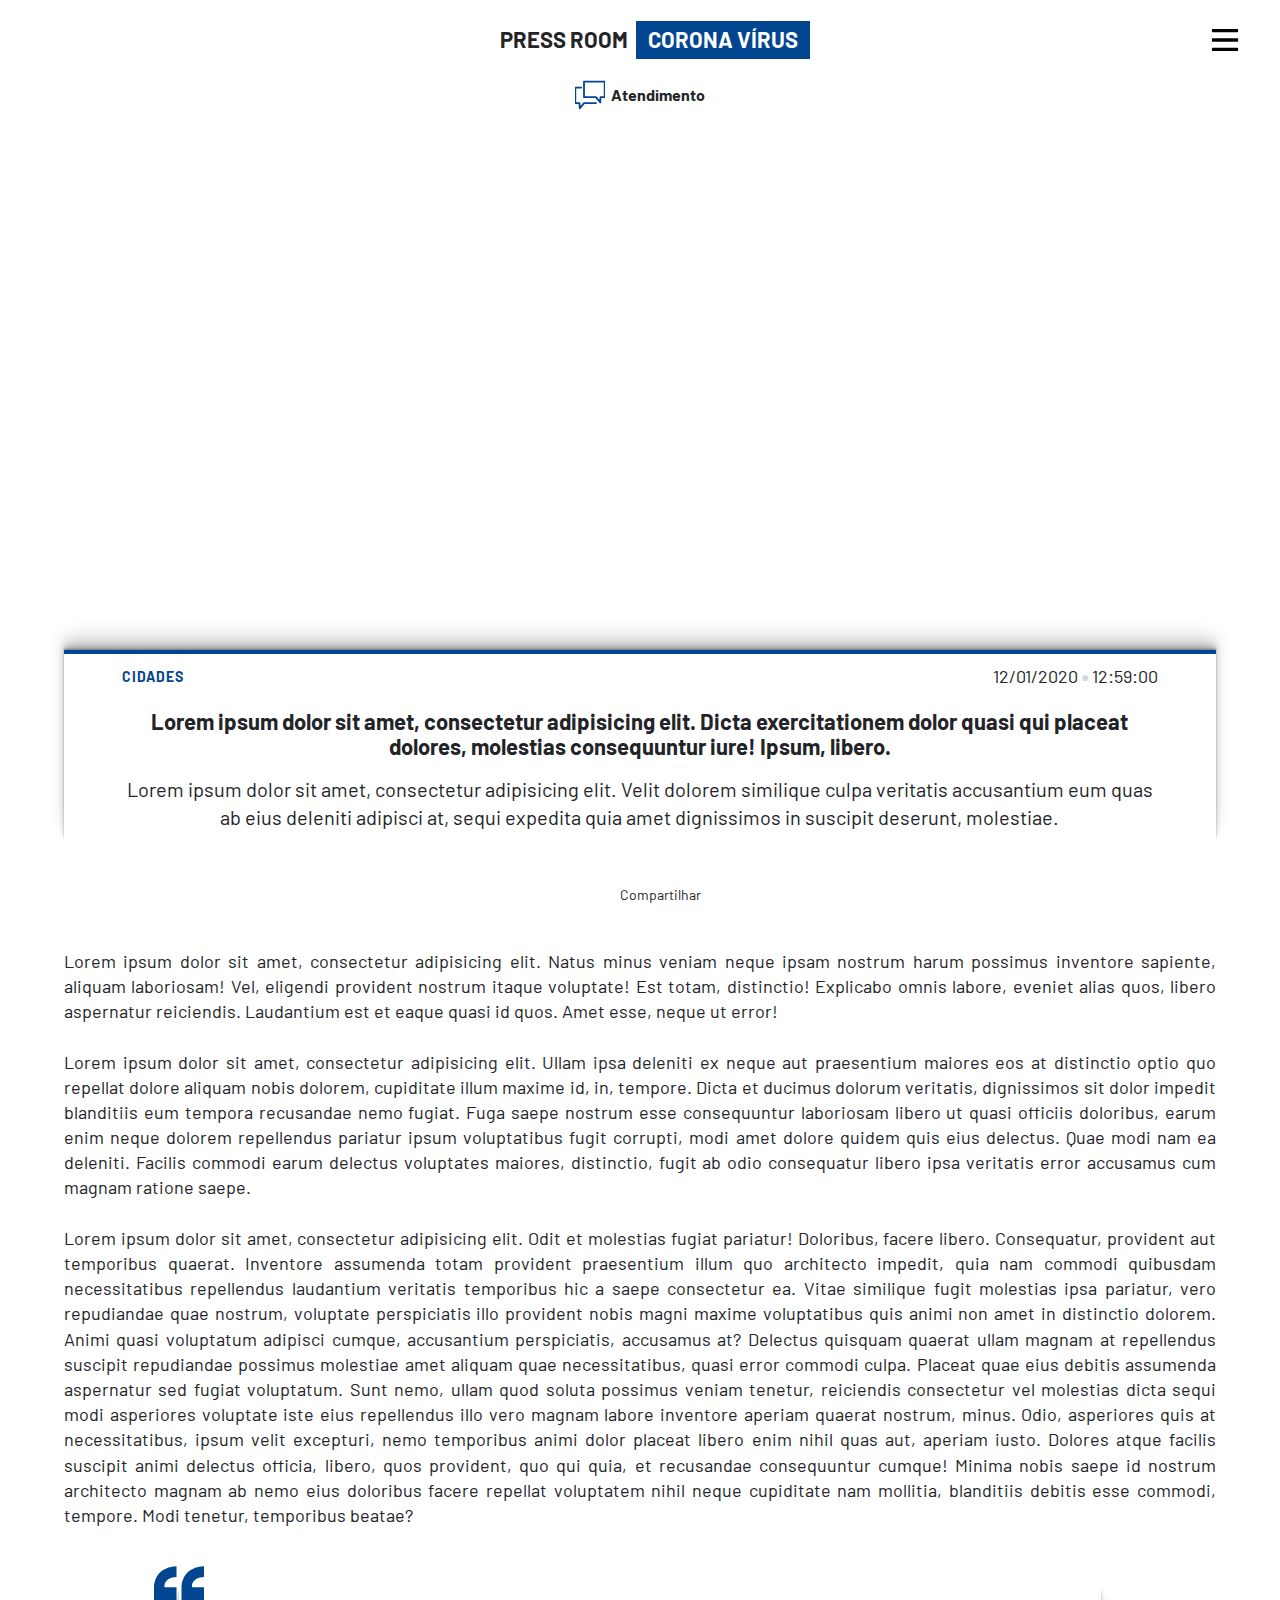
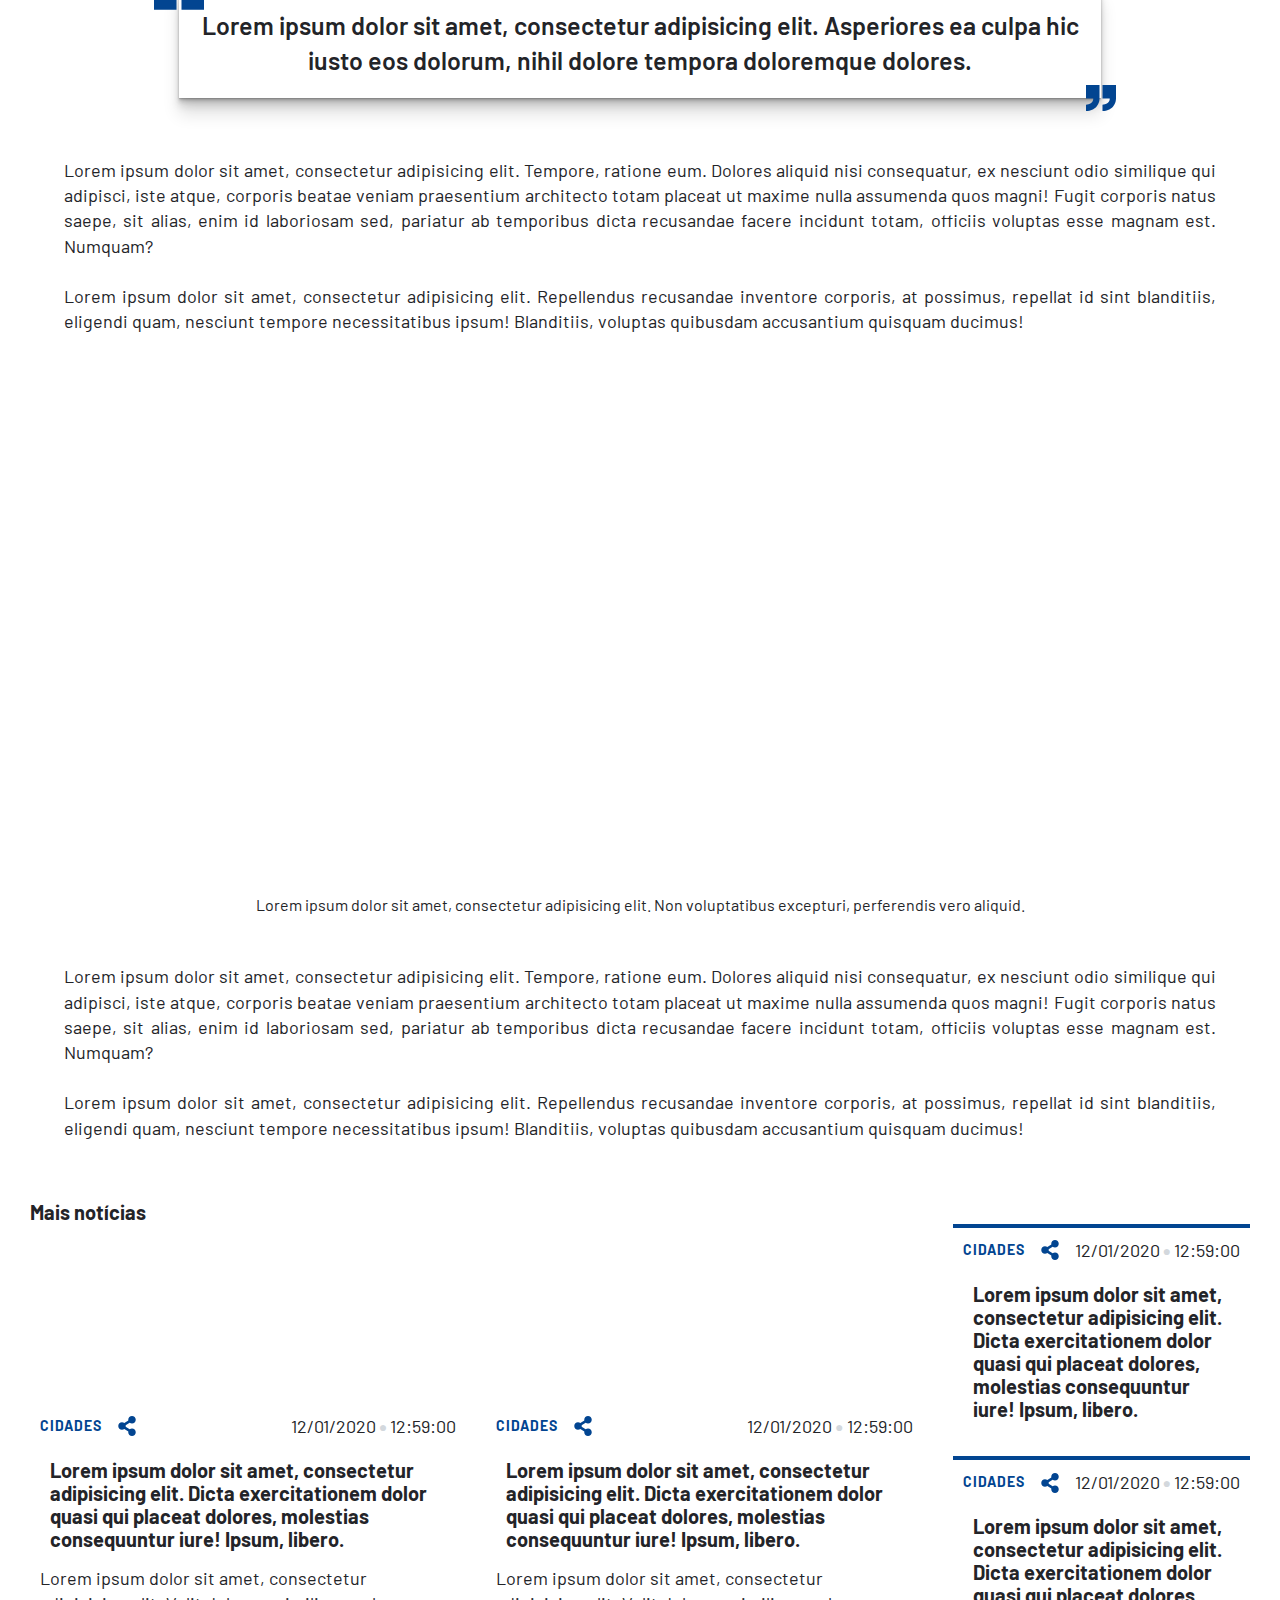
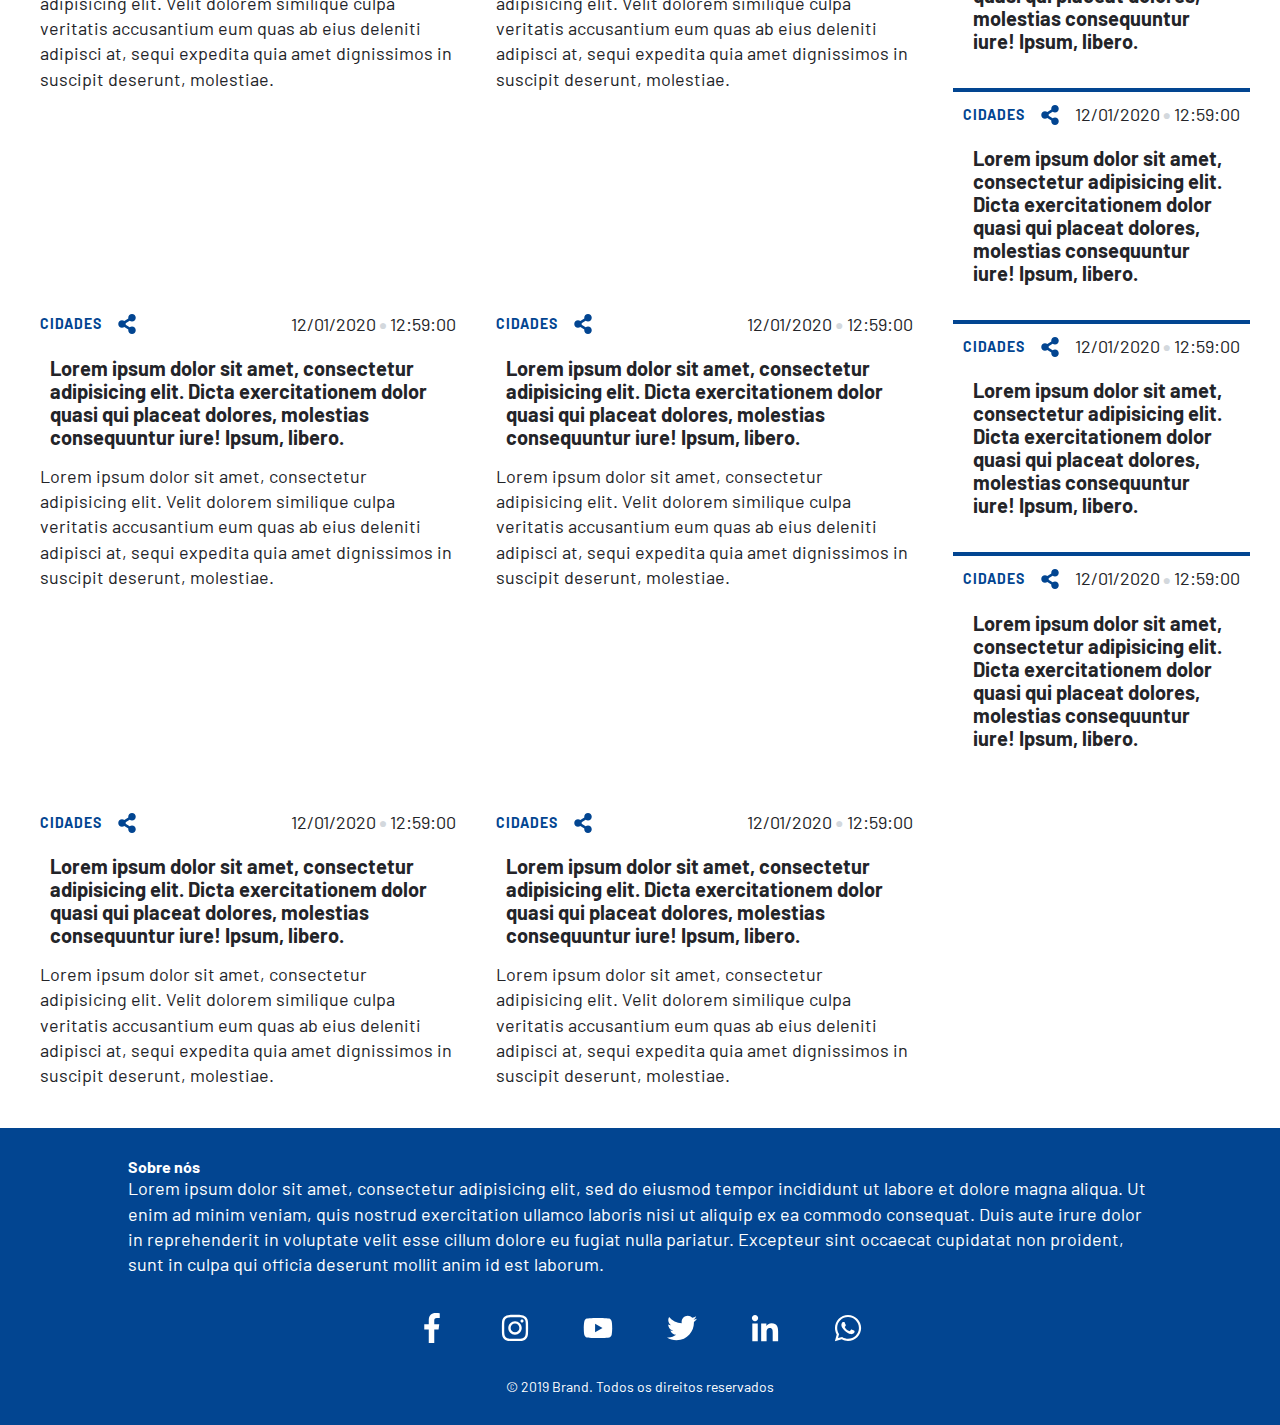
<file: releasePhoto.html>
<!DOCTYPE html>
<html ⚡ lang="pt-BR">
  <head>
    <meta charset="utf-8"/>
    <title>PRESS ROOM - Corona vírus | Governo do Estado de São Paulo</title>
    <!-- <link rel="canonical" href="./regular-html-version.html"/> -->
    <meta name="viewport" content="width=device-width,minimum-scale=1,initial-scale=1"/>
    <meta name="description" content="Informação também faz parte do combate ao novo coronavírus">
<!--     <style amp-custom>

    </style> -->


<!--     <script type="application/ld+json">
      {
        "@context": "http://schema.org",
        "@type": "NewsArticle",
        "headline": "Article headline",
        "image": ["thumbnail1.jpg"],
        "datePublished": "2015-02-05T08:00:00+08:00"
      }
    </script> -->



</script> <style amp-boilerplate> body {-webkit-animation: -amp-start 8s steps(1, end) 0s 1 normal both; -moz-animation: -amp-start 8s steps(1, end) 0s 1 normal both; -ms-animation: -amp-start 8s steps(1, end) 0s 1 normal both; animation: -amp-start 8s steps(1, end) 0s 1 normal both; } @-webkit-keyframes -amp-start {from {visibility: hidden; } to {visibility: visible; } } @-moz-keyframes -amp-start {from {visibility: hidden; } to {visibility: visible; } } @-ms-keyframes -amp-start {from {visibility: hidden; } to {visibility: visible; } } @-o-keyframes -amp-start {from {visibility: hidden; } to {visibility: visible; } } @keyframes -amp-start {from {visibility: hidden; } to {visibility: visible; } } </style> <noscript ><style amp-boilerplate> body {-webkit-animation: none; -moz-animation: none; -ms-animation: none; animation: none; } </style></noscript>


    <script async src="https://cdn.ampproject.org/v0.js"></script>
    <script async custom-element="amp-social-share" src="https://cdn.ampproject.org/v0/amp-social-share-0.1.js"></script>


    <!-- <link href="https://fonts.googleapis.com/css?family=Roboto:100,100i,300,300i,400,400i,500,500i,700,700i,900,900i&display=swap" rel="stylesheet"> -->

    <link rel="stylesheet" type="text/css" href="css/normalize.css">
    <link rel="stylesheet" type="text/css" href="css/config.css">
    <link rel="stylesheet" type="text/css" href="css/style.css">
    <link rel="stylesheet" type="text/css" href="css/mediaQueries.css">


  </head>


  <body>










<!-- início fullContainer -->
<div class="fullContainer">




















<header class="boxModelGrid">
    <div class="headerLogoWrapper">
      <amp-img alt="logo" src="img/logo.webp" layout="fill" class="contain">
        <amp-img fallback alt="logo" src="img/logo.png" layout="fill" class="contain"></amp-img>
      </amp-img>
    </div>
    <div class="headerTitleWrapper boxModelFlex">
      <h2>press room</h2>
      <h2>corona vírus</h2>
    </div>
  <div class="headerMenu boxModelFlex">
    <div class="headerSearchInputWrapper boxModelGrid">
      <label for="headerSearchInput" class="label">Faça uma busca</label>
      <input type="" name="headerSearchInput" id="headerSearchInput" class="boxModel" placeholder="Faça uma busca">
      <svg xmlns="http://www.w3.org/2000/svg" viewBox="0 0 512 512" width="27" height="27"><path d="M508.5 481.6l-129-129c-2.3-2.3-5.3-3.5-8.5-3.5h-10.3C395 312 416 262.5 416 208 416 93.1 322.9 0 208 0S0 93.1 0 208s93.1 208 208 208c54.5 0 104-21 141.1-55.2V371c0 3.2 1.3 6.2 3.5 8.5l129 129c4.7 4.7 12.3 4.7 17 0l9.9-9.9c4.7-4.7 4.7-12.3 0-17zM208 384c-97.3 0-176-78.7-176-176S110.7 32 208 32s176 78.7 176 176-78.7 176-176 176z"/></svg>
    </div>
  </div>
  <div class="hamburguerMenuBtn boxModel" on="tap:asideMobileLogoImg1.show,asideMobileLogoImg2.show">
    <svg xmlns="http://www.w3.org/2000/svg" viewBox="0 0 448 512" width="30" height="30"><path d="M436 124H12c-6.627 0-12-5.373-12-12V80c0-6.627 5.373-12 12-12h424c6.627 0 12 5.373 12 12v32c0 6.627-5.373 12-12 12zm0 160H12c-6.627 0-12-5.373-12-12v-32c0-6.627 5.373-12 12-12h424c6.627 0 12 5.373 12 12v32c0 6.627-5.373 12-12 12zm0 160H12c-6.627 0-12-5.373-12-12v-32c0-6.627 5.373-12 12-12h424c6.627 0 12 5.373 12 12v32c0 6.627-5.373 12-12 12z"/></svg>
  </div>
  <a href="atendimentos.html" aria-label="aLink" class="headerAtendimentoBtn boxModelGrid aLink">
    <svg xmlns="http://www.w3.org/2000/svg" viewBox="0 0 149.3 135.5"xml:space="preserve" width="30" height="30"> <polygon fill="none" stroke-width="9" stroke-linecap="round" stroke-linejoin="round" stroke-miterlimit="10" points="147.8,78.5 126.8,78.5 125.8,104.5 104.3,78.5 44.8,78.5 44.8,1.5 147.8,1.5 "/> <polyline fill="none" stroke-width="9" stroke-linecap="round" stroke-linejoin="round" stroke-miterlimit="10" points="30.3,31 1.5,31 1.5,108 22.5,108 23.5,134 45,108 104.5,108 "/> </svg>
    <h4>Atendimento</h4>
  </a>
<!--   <div class="headerEditoriasWrapper boxModelFlex">
    <a href="" class="boxModel aLink" aria-label="tagsLinks">Cidades</a>
    <a href="" class="boxModel aLink">Política</a>
    <a href="" class="boxModel aLink">Brasil</a>
    <a href="" class="boxModel aLink">Economia</a>
    <a href="" class="boxModel aLink">Mundo</a>
    <a href="" class="boxModel aLink">Diversão e Arte</a>
    <a href="" class="boxModel aLink">Esportes</a>
    <a href="" class="boxModel aLink">Ciência e Saúde</a>
  </div> -->
</header>











<div class="noticiasPhotoContainer boxModelGrid">
  <div class="noticiasPhotoWrapper">
    <amp-img alt="logo" src="img/slide1.webp" layout="fill" class="cover">
      <amp-img fallback alt="logo" src="img/slide1.jpg" layout="fill" class="cover"></amp-img>
    </amp-img>
    <a href="" class="boxModel downloadImgBtn">
      <svg xmlns="http://www.w3.org/2000/svg" width="50" height="50" viewBox="0 0 85 85"> <path fill="none" stroke="#fff" stroke-width="2.5" stroke-linejoin="round" stroke-miterlimit="10" d="M69.278,52.394v8.7 c0,2.312-1.892,4.203-4.204,4.203H19.927c-2.312,0-4.204-1.892-4.204-4.203v-8.7"/> <line fill="none" stroke="#fff" stroke-width="2.5" stroke-linecap="round" stroke-linejoin="round" stroke-miterlimit="10" x1="42.48" y1="54.169" x2="42.48" y2="19.704"/> <polyline fill="none" stroke="#fff" stroke-width="2.5" stroke-linecap="round" stroke-linejoin="round" stroke-miterlimit="10" points="57.368,39.363 42.488,54.219 27.632,39.363"/> </svg>
    </a>
  </div>
  <div class="noticiasPhotoUnitWrapper boxModelFlex">
    <div class="heroNewsTexts boxModelFlex releaseTexts">
      <div class="heroNewsTags boxModelGrid">
        <a href="" class="aLink">CIDADES</a>
        <div class="compartilhar boxModel">
        </div>
        <div class="data boxModelFlex"><p>12/01/2020</p><span>&#9679;</span><p>12:59:00</p></div>
      </div>
      <a href="" class="heroNewsTitle releaseTitle"><h2>Lorem ipsum dolor sit amet, consectetur adipisicing elit. Dicta exercitationem dolor quasi qui placeat dolores, molestias consequuntur iure! Ipsum, libero.</h2></a>
      <p class="releaseSubtitle">Lorem ipsum dolor sit amet, consectetur adipisicing elit. Velit dolorem similique culpa veritatis accusantium eum quas ab eius deleniti adipisci at, sequi expedita quia amet dignissimos in suscipit deserunt, molestiae.</p>
    </div>
  </div>
</div>







<div class="ampSocialShareWrapper boxModelFlex">
  <amp-social-share class="amp-social-shareFixed" width="37" height="37" type="email"></amp-social-share>
  <amp-social-share class="amp-social-shareFixed" width="37" height="37" type="facebook" data-param-app_id="254325784911610"></amp-social-share>
  <amp-social-share class="amp-social-shareFixed" width="37" height="37" type="linkedin"></amp-social-share>
  <amp-social-share class="amp-social-shareFixed" width="37" height="37" type="twitter"></amp-social-share>
  <amp-social-share class="amp-social-shareFixed" width="37" height="37" type="whatsapp"></amp-social-share>
</div>






<div class="releaseContent boxModelFlex">
  <p>Lorem ipsum dolor sit amet, consectetur adipisicing elit. Natus minus veniam neque ipsam nostrum harum possimus inventore sapiente, aliquam laboriosam! Vel, eligendi provident nostrum itaque voluptate! Est totam, distinctio! Explicabo omnis labore, eveniet alias quos, libero aspernatur reiciendis. Laudantium est et eaque quasi id quos. Amet esse, neque ut error!<br><br>Lorem ipsum dolor sit amet, consectetur adipisicing elit. Ullam ipsa deleniti ex neque aut praesentium maiores eos at distinctio optio quo repellat dolore aliquam nobis dolorem, cupiditate illum maxime id, in, tempore. Dicta et ducimus dolorum veritatis, dignissimos sit dolor impedit blanditiis eum tempora recusandae nemo fugiat. Fuga saepe nostrum esse consequuntur laboriosam libero ut quasi officiis doloribus, earum enim neque dolorem repellendus pariatur ipsum voluptatibus fugit corrupti, modi amet dolore quidem quis eius delectus. Quae modi nam ea deleniti. Facilis commodi earum delectus voluptates maiores, distinctio, fugit ab odio consequatur libero ipsa veritatis error accusamus cum magnam ratione saepe.<br><br>Lorem ipsum dolor sit amet, consectetur adipisicing elit. Odit et molestias fugiat pariatur! Doloribus, facere libero. Consequatur, provident aut temporibus quaerat. Inventore assumenda totam provident praesentium illum quo architecto impedit, quia nam commodi quibusdam necessitatibus repellendus laudantium veritatis temporibus hic a saepe consectetur ea. Vitae similique fugit molestias ipsa pariatur, vero repudiandae quae nostrum, voluptate perspiciatis illo provident nobis magni maxime voluptatibus quis animi non amet in distinctio dolorem. Animi quasi voluptatum adipisci cumque, accusantium perspiciatis, accusamus at? Delectus quisquam quaerat ullam magnam at repellendus suscipit repudiandae possimus molestiae amet aliquam quae necessitatibus, quasi error commodi culpa. Placeat quae eius debitis assumenda aspernatur sed fugiat voluptatum. Sunt nemo, ullam quod soluta possimus veniam tenetur, reiciendis consectetur vel molestias dicta sequi modi asperiores voluptate iste eius repellendus illo vero magnam labore inventore aperiam quaerat nostrum, minus. Odio, asperiores quis at necessitatibus, ipsum velit excepturi, nemo temporibus animi dolor placeat libero enim nihil quas aut, aperiam iusto. Dolores atque facilis suscipit animi delectus officia, libero, quos provident, quo qui quia, et recusandae consequuntur cumque! Minima nobis saepe id nostrum architecto magnam ab nemo eius doloribus facere repellat voluptatem nihil neque cupiditate nam mollitia, blanditiis debitis esse commodi, tempore. Modi tenetur, temporibus beatae?</p>
  <div class="releaseMentions boxModelGrid">
    <svg xmlns="http://www.w3.org/2000/svg" viewBox="0 0 215.8 187" width="50" height="50" class="quotationMark1Svg"> <path d="M118.7,89.9c0-32.1,18-56.9,27.3-64.5C156.6,16.8,180.6,0,215.8,0v45.7C205.7,46,190.7,48.3,179,57 c-18.1,13.5-14.9,32.8-14.9,32.8h51.8V187h-97.2V89.9z"/> <path d="M0,89.9c0-32.1,18-56.9,27.3-64.5C37.9,16.8,61.9,0,97.2,0v45.7C87,46,72,48.3,60.3,57C42.2,70.5,45.4,89.9,45.4,89.9h51.8 V187H0L0,89.9z"/> </svg>
    <svg xmlns="http://www.w3.org/2000/svg" viewBox="0 0 215.8 187" width="30" height="30" class="quotationMark2Svg"> <path d="M97.2,97.2c0,32.1-18,56.9-27.3,64.5C59.2,170.2,35.2,187,0,187v-45.7c10.2-0.3,25.1-2.6,36.9-11.3 c18.1-13.5,14.9-32.8,14.9-32.8H0V0h97.2V97.2z"/> <path d="M215.8,97.2c0,32.1-18,56.9-27.3,64.5c-10.6,8.6-34.6,25.4-69.9,25.4v-45.7c10.2-0.3,25.1-2.6,36.9-11.3 c18.1-13.5,14.9-32.8,14.9-32.8h-51.8V0h97.2V97.2z"/> </svg>
    <p class="releaseMentionsText">Lorem ipsum dolor sit amet, consectetur adipisicing elit. Asperiores ea culpa hic iusto eos dolorum, nihil dolore tempora doloremque dolores.</p>
  </div>
  <p>Lorem ipsum dolor sit amet, consectetur adipisicing elit. Tempore, ratione eum. Dolores aliquid nisi consequatur, ex nesciunt odio similique qui adipisci, iste atque, corporis beatae veniam praesentium architecto totam placeat ut maxime nulla assumenda quos magni! Fugit corporis natus saepe, sit alias, enim id laboriosam sed, pariatur ab temporibus dicta recusandae facere incidunt totam, officiis voluptas esse magnam est. Numquam?<br><br>Lorem ipsum dolor sit amet, consectetur adipisicing elit. Repellendus recusandae inventore corporis, at possimus, repellat id sint blanditiis, eligendi quam, nesciunt tempore necessitatibus ipsum! Blanditiis, voluptas quibusdam accusantium quisquam ducimus!</p>
  <div class="releasePhotoWrapper">
    <amp-img alt="logo" src="img/slide5.webp" layout="fill" class="cover">
      <amp-img fallback alt="logo" src="img/slide5.jpg" layout="fill" class="cover"></amp-img>
    </amp-img>
    <a href="" class="boxModel downloadImgBtn">
      <svg xmlns="http://www.w3.org/2000/svg" width="50" height="50" viewBox="0 0 85 85"> <path fill="none" stroke="#fff" stroke-width="2.5" stroke-linejoin="round" stroke-miterlimit="10" d="M69.278,52.394v8.7 c0,2.312-1.892,4.203-4.204,4.203H19.927c-2.312,0-4.204-1.892-4.204-4.203v-8.7"/> <line fill="none" stroke="#fff" stroke-width="2.5" stroke-linecap="round" stroke-linejoin="round" stroke-miterlimit="10" x1="42.48" y1="54.169" x2="42.48" y2="19.704"/> <polyline fill="none" stroke="#fff" stroke-width="2.5" stroke-linecap="round" stroke-linejoin="round" stroke-miterlimit="10" points="57.368,39.363 42.488,54.219 27.632,39.363"/> </svg>
    </a>
    <span class="legendaPhoto boxModel">Lorem ipsum dolor sit amet, consectetur adipisicing elit. Non voluptatibus excepturi, perferendis vero aliquid.</span>
  </div>
  <p>Lorem ipsum dolor sit amet, consectetur adipisicing elit. Tempore, ratione eum. Dolores aliquid nisi consequatur, ex nesciunt odio similique qui adipisci, iste atque, corporis beatae veniam praesentium architecto totam placeat ut maxime nulla assumenda quos magni! Fugit corporis natus saepe, sit alias, enim id laboriosam sed, pariatur ab temporibus dicta recusandae facere incidunt totam, officiis voluptas esse magnam est. Numquam?<br><br>Lorem ipsum dolor sit amet, consectetur adipisicing elit. Repellendus recusandae inventore corporis, at possimus, repellat id sint blanditiis, eligendi quam, nesciunt tempore necessitatibus ipsum! Blanditiis, voluptas quibusdam accusantium quisquam ducimus!</p>
</div>









<div class="moreNewsWrapper boxModelGrid">
  <h3 class="lastNewsTitle">Mais notícias</h3>
  <div class="moreNewsPhotosWrapper boxModelGrid">
    <div class="lastNewsUnitWrapper boxModelGrid">
      <div class="lastNewsImg">
        <amp-img alt="" src="img/photo-1571618604708-7646a634db93.webp" class="cover" layout="fill">
          <amp-img fallback alt="" src="img/photo-1571618604708-7646a634db93.jpg" class="cover" layout="fill"></amp-img>
        </amp-img>
      </div>
      <div class="heroNewsTexts boxModelFlex">
        <div class="heroNewsTags boxModelGrid">
          <a href="" class="aLink">CIDADES</a>
          <div class="compartilhar boxModel">
            <svg xmlns="http://www.w3.org/2000/svg" viewBox="0 0 448 512" width="20" height="20" class="compartilharSvg"><path d="M352 320c-22.608 0-43.387 7.819-59.79 20.895l-102.486-64.054a96.551 96.551 0 0 0 0-41.683l102.486-64.054C308.613 184.181 329.392 192 352 192c53.019 0 96-42.981 96-96S405.019 0 352 0s-96 42.981-96 96c0 7.158.79 14.13 2.276 20.841L155.79 180.895C139.387 167.819 118.608 160 96 160c-53.019 0-96 42.981-96 96s42.981 96 96 96c22.608 0 43.387-7.819 59.79-20.895l102.486 64.054A96.301 96.301 0 0 0 256 416c0 53.019 42.981 96 96 96s96-42.981 96-96-42.981-96-96-96z"/></svg>
            <div class="compartilharLinks boxModelFlex displayNone">
              <amp-social-share class="amp-social-share" width="37" height="37" type="email"></amp-social-share>
              <amp-social-share class="amp-social-share" width="37" height="37" type="facebook" data-param-app_id="254325784911610"></amp-social-share>
              <amp-social-share class="amp-social-share" width="37" height="37" type="linkedin"></amp-social-share>
              <amp-social-share class="amp-social-share" width="37" height="37" type="twitter"></amp-social-share>
              <amp-social-share class="amp-social-share" width="37" height="37" type="whatsapp"></amp-social-share>
            </div>
          </div>
          <div class="data boxModelFlex"><p>12/01/2020</p><span>&#9679;</span><p>12:59:00</p></div>
        </div>
        <a href="" class="heroNewsTitle"><h3>Lorem ipsum dolor sit amet, consectetur adipisicing elit. Dicta exercitationem dolor quasi qui placeat dolores, molestias consequuntur iure! Ipsum, libero.</h3></a>
        <p>Lorem ipsum dolor sit amet, consectetur adipisicing elit. Velit dolorem similique culpa veritatis accusantium eum quas ab eius deleniti adipisci at, sequi expedita quia amet dignissimos in suscipit deserunt, molestiae.</p>
      </div>
    </div>
    <div class="lastNewsUnitWrapper boxModelGrid">
      <div class="lastNewsImg">
        <amp-img alt="" src="img/photo-1571168922870-b81f4d2cde64.webp" class="cover" layout="fill">
          <amp-img fallback alt="" src="img/photo-1571168922870-b81f4d2cde64.jpg" class="cover" layout="fill"></amp-img>
        </amp-img>
      </div>
      <div class="heroNewsTexts boxModelFlex">
        <div class="heroNewsTags boxModelGrid">
          <a href="" class="aLink">CIDADES</a>
          <div class="compartilhar boxModel">
            <svg xmlns="http://www.w3.org/2000/svg" viewBox="0 0 448 512" width="20" height="20" class="compartilharSvg"><path d="M352 320c-22.608 0-43.387 7.819-59.79 20.895l-102.486-64.054a96.551 96.551 0 0 0 0-41.683l102.486-64.054C308.613 184.181 329.392 192 352 192c53.019 0 96-42.981 96-96S405.019 0 352 0s-96 42.981-96 96c0 7.158.79 14.13 2.276 20.841L155.79 180.895C139.387 167.819 118.608 160 96 160c-53.019 0-96 42.981-96 96s42.981 96 96 96c22.608 0 43.387-7.819 59.79-20.895l102.486 64.054A96.301 96.301 0 0 0 256 416c0 53.019 42.981 96 96 96s96-42.981 96-96-42.981-96-96-96z"/></svg>
            <div class="compartilharLinks boxModelFlex displayNone">
              <amp-social-share class="amp-social-share" width="37" height="37" type="email"></amp-social-share>
              <amp-social-share class="amp-social-share" width="37" height="37" type="facebook" data-param-app_id="254325784911610"></amp-social-share>
              <amp-social-share class="amp-social-share" width="37" height="37" type="linkedin"></amp-social-share>
              <amp-social-share class="amp-social-share" width="37" height="37" type="twitter"></amp-social-share>
              <amp-social-share class="amp-social-share" width="37" height="37" type="whatsapp"></amp-social-share>
            </div>
          </div>
          <div class="data boxModelFlex"><p>12/01/2020</p><span>&#9679;</span><p>12:59:00</p></div>
        </div>
        <a href="" class="heroNewsTitle"><h3>Lorem ipsum dolor sit amet, consectetur adipisicing elit. Dicta exercitationem dolor quasi qui placeat dolores, molestias consequuntur iure! Ipsum, libero.</h3></a>
        <p>Lorem ipsum dolor sit amet, consectetur adipisicing elit. Velit dolorem similique culpa veritatis accusantium eum quas ab eius deleniti adipisci at, sequi expedita quia amet dignissimos in suscipit deserunt, molestiae.</p>
      </div>
    </div>
    <div class="lastNewsUnitWrapper boxModelGrid">
      <div class="lastNewsImg">
        <amp-img alt="" src="img/photo-1568402102877-fc6db6fe12e8.webp" class="cover" layout="fill">
          <amp-img fallback alt="" src="img/photo-1568402102877-fc6db6fe12e8.jpg" class="cover" layout="fill"></amp-img>
        </amp-img>
      </div>
      <div class="heroNewsTexts boxModelFlex">
        <div class="heroNewsTags boxModelGrid">
          <a href="" class="aLink">CIDADES</a>
          <div class="compartilhar boxModel">
            <svg xmlns="http://www.w3.org/2000/svg" viewBox="0 0 448 512" width="20" height="20" class="compartilharSvg"><path d="M352 320c-22.608 0-43.387 7.819-59.79 20.895l-102.486-64.054a96.551 96.551 0 0 0 0-41.683l102.486-64.054C308.613 184.181 329.392 192 352 192c53.019 0 96-42.981 96-96S405.019 0 352 0s-96 42.981-96 96c0 7.158.79 14.13 2.276 20.841L155.79 180.895C139.387 167.819 118.608 160 96 160c-53.019 0-96 42.981-96 96s42.981 96 96 96c22.608 0 43.387-7.819 59.79-20.895l102.486 64.054A96.301 96.301 0 0 0 256 416c0 53.019 42.981 96 96 96s96-42.981 96-96-42.981-96-96-96z"/></svg>
            <div class="compartilharLinks boxModelFlex displayNone">
              <amp-social-share class="amp-social-share" width="37" height="37" type="email"></amp-social-share>
              <amp-social-share class="amp-social-share" width="37" height="37" type="facebook" data-param-app_id="254325784911610"></amp-social-share>
              <amp-social-share class="amp-social-share" width="37" height="37" type="linkedin"></amp-social-share>
              <amp-social-share class="amp-social-share" width="37" height="37" type="twitter"></amp-social-share>
              <amp-social-share class="amp-social-share" width="37" height="37" type="whatsapp"></amp-social-share>
            </div>
          </div>
          <div class="data boxModelFlex"><p>12/01/2020</p><span>&#9679;</span><p>12:59:00</p></div>
        </div>
        <a href="" class="heroNewsTitle"><h3>Lorem ipsum dolor sit amet, consectetur adipisicing elit. Dicta exercitationem dolor quasi qui placeat dolores, molestias consequuntur iure! Ipsum, libero.</h3></a>
        <p>Lorem ipsum dolor sit amet, consectetur adipisicing elit. Velit dolorem similique culpa veritatis accusantium eum quas ab eius deleniti adipisci at, sequi expedita quia amet dignissimos in suscipit deserunt, molestiae.</p>
      </div>
    </div>
    <div class="lastNewsUnitWrapper boxModelGrid">
      <div class="lastNewsImg">
        <amp-img alt="" src="img/photo-1518599904199-0ca897819ddb.webp" class="cover" layout="fill">
          <amp-img fallback alt="" src="img/photo-1518599904199-0ca897819ddb.jpg" class="cover" layout="fill"></amp-img>
        </amp-img>
      </div>
      <div class="heroNewsTexts boxModelFlex">
        <div class="heroNewsTags boxModelGrid">
          <a href="" class="aLink">CIDADES</a>
          <div class="compartilhar boxModel">
            <svg xmlns="http://www.w3.org/2000/svg" viewBox="0 0 448 512" width="20" height="20" class="compartilharSvg"><path d="M352 320c-22.608 0-43.387 7.819-59.79 20.895l-102.486-64.054a96.551 96.551 0 0 0 0-41.683l102.486-64.054C308.613 184.181 329.392 192 352 192c53.019 0 96-42.981 96-96S405.019 0 352 0s-96 42.981-96 96c0 7.158.79 14.13 2.276 20.841L155.79 180.895C139.387 167.819 118.608 160 96 160c-53.019 0-96 42.981-96 96s42.981 96 96 96c22.608 0 43.387-7.819 59.79-20.895l102.486 64.054A96.301 96.301 0 0 0 256 416c0 53.019 42.981 96 96 96s96-42.981 96-96-42.981-96-96-96z"/></svg>
            <div class="compartilharLinks boxModelFlex displayNone">
              <amp-social-share class="amp-social-share" width="37" height="37" type="email"></amp-social-share>
              <amp-social-share class="amp-social-share" width="37" height="37" type="facebook" data-param-app_id="254325784911610"></amp-social-share>
              <amp-social-share class="amp-social-share" width="37" height="37" type="linkedin"></amp-social-share>
              <amp-social-share class="amp-social-share" width="37" height="37" type="twitter"></amp-social-share>
              <amp-social-share class="amp-social-share" width="37" height="37" type="whatsapp"></amp-social-share>
            </div>
          </div>
          <div class="data boxModelFlex"><p>12/01/2020</p><span>&#9679;</span><p>12:59:00</p></div>
        </div>
        <a href="" class="heroNewsTitle"><h3>Lorem ipsum dolor sit amet, consectetur adipisicing elit. Dicta exercitationem dolor quasi qui placeat dolores, molestias consequuntur iure! Ipsum, libero.</h3></a>
        <p>Lorem ipsum dolor sit amet, consectetur adipisicing elit. Velit dolorem similique culpa veritatis accusantium eum quas ab eius deleniti adipisci at, sequi expedita quia amet dignissimos in suscipit deserunt, molestiae.</p>
      </div>
    </div>
    <div class="lastNewsUnitWrapper boxModelGrid">
      <div class="lastNewsImg">
        <amp-img alt="" src="img/photo-1500849127322-32f89cca474e.webp" class="cover" layout="fill">
          <amp-img fallback alt="" src="img/photo-1500849127322-32f89cca474e.jpg" class="cover" layout="fill"></amp-img>
        </amp-img>
      </div>
      <div class="heroNewsTexts boxModelFlex">
        <div class="heroNewsTags boxModelGrid">
          <a href="" class="aLink">CIDADES</a>
          <div class="compartilhar boxModel">
            <svg xmlns="http://www.w3.org/2000/svg" viewBox="0 0 448 512" width="20" height="20" class="compartilharSvg"><path d="M352 320c-22.608 0-43.387 7.819-59.79 20.895l-102.486-64.054a96.551 96.551 0 0 0 0-41.683l102.486-64.054C308.613 184.181 329.392 192 352 192c53.019 0 96-42.981 96-96S405.019 0 352 0s-96 42.981-96 96c0 7.158.79 14.13 2.276 20.841L155.79 180.895C139.387 167.819 118.608 160 96 160c-53.019 0-96 42.981-96 96s42.981 96 96 96c22.608 0 43.387-7.819 59.79-20.895l102.486 64.054A96.301 96.301 0 0 0 256 416c0 53.019 42.981 96 96 96s96-42.981 96-96-42.981-96-96-96z"/></svg>
            <div class="compartilharLinks boxModelFlex displayNone">
              <amp-social-share class="amp-social-share" width="37" height="37" type="email"></amp-social-share>
              <amp-social-share class="amp-social-share" width="37" height="37" type="facebook" data-param-app_id="254325784911610"></amp-social-share>
              <amp-social-share class="amp-social-share" width="37" height="37" type="linkedin"></amp-social-share>
              <amp-social-share class="amp-social-share" width="37" height="37" type="twitter"></amp-social-share>
              <amp-social-share class="amp-social-share" width="37" height="37" type="whatsapp"></amp-social-share>
            </div>
          </div>
          <div class="data boxModelFlex"><p>12/01/2020</p><span>&#9679;</span><p>12:59:00</p></div>
        </div>
        <a href="" class="heroNewsTitle"><h3>Lorem ipsum dolor sit amet, consectetur adipisicing elit. Dicta exercitationem dolor quasi qui placeat dolores, molestias consequuntur iure! Ipsum, libero.</h3></a>
        <p>Lorem ipsum dolor sit amet, consectetur adipisicing elit. Velit dolorem similique culpa veritatis accusantium eum quas ab eius deleniti adipisci at, sequi expedita quia amet dignissimos in suscipit deserunt, molestiae.</p>
      </div>
    </div>
    <div class="lastNewsUnitWrapper boxModelGrid">
      <div class="lastNewsImg">
        <amp-img alt="" src="img/photo-1473713908870-96486f4e955f.webp" class="cover" layout="fill">
          <amp-img fallback alt="" src="img/photo-1473713908870-96486f4e955f.jpg" class="cover" layout="fill"></amp-img>
        </amp-img>
      </div>
      <div class="heroNewsTexts boxModelFlex">
        <div class="heroNewsTags boxModelGrid">
          <a href="" class="aLink">CIDADES</a>
          <div class="compartilhar boxModel">
            <svg xmlns="http://www.w3.org/2000/svg" viewBox="0 0 448 512" width="20" height="20" class="compartilharSvg"><path d="M352 320c-22.608 0-43.387 7.819-59.79 20.895l-102.486-64.054a96.551 96.551 0 0 0 0-41.683l102.486-64.054C308.613 184.181 329.392 192 352 192c53.019 0 96-42.981 96-96S405.019 0 352 0s-96 42.981-96 96c0 7.158.79 14.13 2.276 20.841L155.79 180.895C139.387 167.819 118.608 160 96 160c-53.019 0-96 42.981-96 96s42.981 96 96 96c22.608 0 43.387-7.819 59.79-20.895l102.486 64.054A96.301 96.301 0 0 0 256 416c0 53.019 42.981 96 96 96s96-42.981 96-96-42.981-96-96-96z"/></svg>
            <div class="compartilharLinks boxModelFlex displayNone">
              <amp-social-share class="amp-social-share" width="37" height="37" type="email"></amp-social-share>
              <amp-social-share class="amp-social-share" width="37" height="37" type="facebook" data-param-app_id="254325784911610"></amp-social-share>
              <amp-social-share class="amp-social-share" width="37" height="37" type="linkedin"></amp-social-share>
              <amp-social-share class="amp-social-share" width="37" height="37" type="twitter"></amp-social-share>
              <amp-social-share class="amp-social-share" width="37" height="37" type="whatsapp"></amp-social-share>
            </div>
          </div>
          <div class="data boxModelFlex"><p>12/01/2020</p><span>&#9679;</span><p>12:59:00</p></div>
        </div>
        <a href="" class="heroNewsTitle"><h3>Lorem ipsum dolor sit amet, consectetur adipisicing elit. Dicta exercitationem dolor quasi qui placeat dolores, molestias consequuntur iure! Ipsum, libero.</h3></a>
        <p>Lorem ipsum dolor sit amet, consectetur adipisicing elit. Velit dolorem similique culpa veritatis accusantium eum quas ab eius deleniti adipisci at, sequi expedita quia amet dignissimos in suscipit deserunt, molestiae.</p>
      </div>
    </div>
  </div>
  <div class="moreNewsWrapperText boxModelGrid">
    <div class="lastNewsUnitWrapper boxModelGrid">
      <div class="heroNewsTexts boxModelFlex">
        <div class="heroNewsTags boxModelGrid">
          <a href="" class="aLink">CIDADES</a>
          <div class="compartilhar boxModel">
            <svg xmlns="http://www.w3.org/2000/svg" viewBox="0 0 448 512" width="20" height="20" class="compartilharSvg"><path d="M352 320c-22.608 0-43.387 7.819-59.79 20.895l-102.486-64.054a96.551 96.551 0 0 0 0-41.683l102.486-64.054C308.613 184.181 329.392 192 352 192c53.019 0 96-42.981 96-96S405.019 0 352 0s-96 42.981-96 96c0 7.158.79 14.13 2.276 20.841L155.79 180.895C139.387 167.819 118.608 160 96 160c-53.019 0-96 42.981-96 96s42.981 96 96 96c22.608 0 43.387-7.819 59.79-20.895l102.486 64.054A96.301 96.301 0 0 0 256 416c0 53.019 42.981 96 96 96s96-42.981 96-96-42.981-96-96-96z"/></svg>
            <div class="compartilharLinks boxModelFlex displayNone">
              <amp-social-share class="amp-social-share" width="37" height="37" type="email"></amp-social-share>
              <amp-social-share class="amp-social-share" width="37" height="37" type="facebook" data-param-app_id="254325784911610"></amp-social-share>
              <amp-social-share class="amp-social-share" width="37" height="37" type="linkedin"></amp-social-share>
              <amp-social-share class="amp-social-share" width="37" height="37" type="twitter"></amp-social-share>
              <amp-social-share class="amp-social-share" width="37" height="37" type="whatsapp"></amp-social-share>
            </div>
          </div>
          <div class="data boxModelFlex"><p>12/01/2020</p><span>&#9679;</span><p>12:59:00</p></div>
        </div>
        <a href="" class="heroNewsTitle"><h3>Lorem ipsum dolor sit amet, consectetur adipisicing elit. Dicta exercitationem dolor quasi qui placeat dolores, molestias consequuntur iure! Ipsum, libero.</h3></a>
<!--         <p>Lorem ipsum dolor sit amet, consectetur adipisicing elit. Velit dolorem similique culpa veritatis accusantium eum quas ab eius deleniti adipisci at, sequi expedita quia amet dignissimos in suscipit deserunt, molestiae.</p> -->
      </div>
    </div>
    <div class="lastNewsUnitWrapper boxModelGrid">
      <div class="heroNewsTexts boxModelFlex">
        <div class="heroNewsTags boxModelGrid">
          <a href="" class="aLink">CIDADES</a>
          <div class="compartilhar boxModel">
            <svg xmlns="http://www.w3.org/2000/svg" viewBox="0 0 448 512" width="20" height="20" class="compartilharSvg"><path d="M352 320c-22.608 0-43.387 7.819-59.79 20.895l-102.486-64.054a96.551 96.551 0 0 0 0-41.683l102.486-64.054C308.613 184.181 329.392 192 352 192c53.019 0 96-42.981 96-96S405.019 0 352 0s-96 42.981-96 96c0 7.158.79 14.13 2.276 20.841L155.79 180.895C139.387 167.819 118.608 160 96 160c-53.019 0-96 42.981-96 96s42.981 96 96 96c22.608 0 43.387-7.819 59.79-20.895l102.486 64.054A96.301 96.301 0 0 0 256 416c0 53.019 42.981 96 96 96s96-42.981 96-96-42.981-96-96-96z"/></svg>
            <div class="compartilharLinks boxModelFlex displayNone">
              <amp-social-share class="amp-social-share" width="37" height="37" type="email"></amp-social-share>
              <amp-social-share class="amp-social-share" width="37" height="37" type="facebook" data-param-app_id="254325784911610"></amp-social-share>
              <amp-social-share class="amp-social-share" width="37" height="37" type="linkedin"></amp-social-share>
              <amp-social-share class="amp-social-share" width="37" height="37" type="twitter"></amp-social-share>
              <amp-social-share class="amp-social-share" width="37" height="37" type="whatsapp"></amp-social-share>
            </div>
          </div>
          <div class="data boxModelFlex"><p>12/01/2020</p><span>&#9679;</span><p>12:59:00</p></div>
        </div>
        <a href="" class="heroNewsTitle"><h3>Lorem ipsum dolor sit amet, consectetur adipisicing elit. Dicta exercitationem dolor quasi qui placeat dolores, molestias consequuntur iure! Ipsum, libero.</h3></a>
<!--         <p>Lorem ipsum dolor sit amet, consectetur adipisicing elit. Velit dolorem similique culpa veritatis accusantium eum quas ab eius deleniti adipisci at, sequi expedita quia amet dignissimos in suscipit deserunt, molestiae.</p> -->
      </div>
    </div>
    <div class="lastNewsUnitWrapper boxModelGrid">
      <div class="heroNewsTexts boxModelFlex">
        <div class="heroNewsTags boxModelGrid">
          <a href="" class="aLink">CIDADES</a>
          <div class="compartilhar boxModel">
            <svg xmlns="http://www.w3.org/2000/svg" viewBox="0 0 448 512" width="20" height="20" class="compartilharSvg"><path d="M352 320c-22.608 0-43.387 7.819-59.79 20.895l-102.486-64.054a96.551 96.551 0 0 0 0-41.683l102.486-64.054C308.613 184.181 329.392 192 352 192c53.019 0 96-42.981 96-96S405.019 0 352 0s-96 42.981-96 96c0 7.158.79 14.13 2.276 20.841L155.79 180.895C139.387 167.819 118.608 160 96 160c-53.019 0-96 42.981-96 96s42.981 96 96 96c22.608 0 43.387-7.819 59.79-20.895l102.486 64.054A96.301 96.301 0 0 0 256 416c0 53.019 42.981 96 96 96s96-42.981 96-96-42.981-96-96-96z"/></svg>
            <div class="compartilharLinks boxModelFlex displayNone">
              <amp-social-share class="amp-social-share" width="37" height="37" type="email"></amp-social-share>
              <amp-social-share class="amp-social-share" width="37" height="37" type="facebook" data-param-app_id="254325784911610"></amp-social-share>
              <amp-social-share class="amp-social-share" width="37" height="37" type="linkedin"></amp-social-share>
              <amp-social-share class="amp-social-share" width="37" height="37" type="twitter"></amp-social-share>
              <amp-social-share class="amp-social-share" width="37" height="37" type="whatsapp"></amp-social-share>
            </div>
          </div>
          <div class="data boxModelFlex"><p>12/01/2020</p><span>&#9679;</span><p>12:59:00</p></div>
        </div>
        <a href="" class="heroNewsTitle"><h3>Lorem ipsum dolor sit amet, consectetur adipisicing elit. Dicta exercitationem dolor quasi qui placeat dolores, molestias consequuntur iure! Ipsum, libero.</h3></a>
<!--         <p>Lorem ipsum dolor sit amet, consectetur adipisicing elit. Velit dolorem similique culpa veritatis accusantium eum quas ab eius deleniti adipisci at, sequi expedita quia amet dignissimos in suscipit deserunt, molestiae.</p> -->
      </div>
    </div>
    <div class="lastNewsUnitWrapper boxModelGrid">
      <div class="heroNewsTexts boxModelFlex">
        <div class="heroNewsTags boxModelGrid">
          <a href="" class="aLink">CIDADES</a>
          <div class="compartilhar boxModel">
            <svg xmlns="http://www.w3.org/2000/svg" viewBox="0 0 448 512" width="20" height="20" class="compartilharSvg"><path d="M352 320c-22.608 0-43.387 7.819-59.79 20.895l-102.486-64.054a96.551 96.551 0 0 0 0-41.683l102.486-64.054C308.613 184.181 329.392 192 352 192c53.019 0 96-42.981 96-96S405.019 0 352 0s-96 42.981-96 96c0 7.158.79 14.13 2.276 20.841L155.79 180.895C139.387 167.819 118.608 160 96 160c-53.019 0-96 42.981-96 96s42.981 96 96 96c22.608 0 43.387-7.819 59.79-20.895l102.486 64.054A96.301 96.301 0 0 0 256 416c0 53.019 42.981 96 96 96s96-42.981 96-96-42.981-96-96-96z"/></svg>
            <div class="compartilharLinks boxModelFlex displayNone">
              <amp-social-share class="amp-social-share" width="37" height="37" type="email"></amp-social-share>
              <amp-social-share class="amp-social-share" width="37" height="37" type="facebook" data-param-app_id="254325784911610"></amp-social-share>
              <amp-social-share class="amp-social-share" width="37" height="37" type="linkedin"></amp-social-share>
              <amp-social-share class="amp-social-share" width="37" height="37" type="twitter"></amp-social-share>
              <amp-social-share class="amp-social-share" width="37" height="37" type="whatsapp"></amp-social-share>
            </div>
          </div>
          <div class="data boxModelFlex"><p>12/01/2020</p><span>&#9679;</span><p>12:59:00</p></div>
        </div>
        <a href="" class="heroNewsTitle"><h3>Lorem ipsum dolor sit amet, consectetur adipisicing elit. Dicta exercitationem dolor quasi qui placeat dolores, molestias consequuntur iure! Ipsum, libero.</h3></a>
<!--         <p>Lorem ipsum dolor sit amet, consectetur adipisicing elit. Velit dolorem similique culpa veritatis accusantium eum quas ab eius deleniti adipisci at, sequi expedita quia amet dignissimos in suscipit deserunt, molestiae.</p> -->
      </div>
    </div>
    <div class="lastNewsUnitWrapper boxModelGrid">
      <div class="heroNewsTexts boxModelFlex">
        <div class="heroNewsTags boxModelGrid">
          <a href="" class="aLink">CIDADES</a>
          <div class="compartilhar boxModel">
            <svg xmlns="http://www.w3.org/2000/svg" viewBox="0 0 448 512" width="20" height="20" class="compartilharSvg"><path d="M352 320c-22.608 0-43.387 7.819-59.79 20.895l-102.486-64.054a96.551 96.551 0 0 0 0-41.683l102.486-64.054C308.613 184.181 329.392 192 352 192c53.019 0 96-42.981 96-96S405.019 0 352 0s-96 42.981-96 96c0 7.158.79 14.13 2.276 20.841L155.79 180.895C139.387 167.819 118.608 160 96 160c-53.019 0-96 42.981-96 96s42.981 96 96 96c22.608 0 43.387-7.819 59.79-20.895l102.486 64.054A96.301 96.301 0 0 0 256 416c0 53.019 42.981 96 96 96s96-42.981 96-96-42.981-96-96-96z"/></svg>
            <div class="compartilharLinks boxModelFlex displayNone">
              <amp-social-share class="amp-social-share" width="37" height="37" type="email"></amp-social-share>
              <amp-social-share class="amp-social-share" width="37" height="37" type="facebook" data-param-app_id="254325784911610"></amp-social-share>
              <amp-social-share class="amp-social-share" width="37" height="37" type="linkedin"></amp-social-share>
              <amp-social-share class="amp-social-share" width="37" height="37" type="twitter"></amp-social-share>
              <amp-social-share class="amp-social-share" width="37" height="37" type="whatsapp"></amp-social-share>
            </div>
          </div>
          <div class="data boxModelFlex"><p>12/01/2020</p><span>&#9679;</span><p>12:59:00</p></div>
        </div>
        <a href="" class="heroNewsTitle"><h3>Lorem ipsum dolor sit amet, consectetur adipisicing elit. Dicta exercitationem dolor quasi qui placeat dolores, molestias consequuntur iure! Ipsum, libero.</h3></a>
<!--         <p>Lorem ipsum dolor sit amet, consectetur adipisicing elit. Velit dolorem similique culpa veritatis accusantium eum quas ab eius deleniti adipisci at, sequi expedita quia amet dignissimos in suscipit deserunt, molestiae.</p> -->
      </div>
    </div>
  </div>
</div>



























</div>
<!-- final fullContainer -->



























<footer class="boxModelFlex">
  <div class="footerSobreWrapper boxModel">
    <h4>Sobre nós</h4>
    <p>Lorem ipsum dolor sit amet, consectetur adipisicing elit, sed do eiusmod tempor incididunt ut labore et dolore magna aliqua. Ut enim ad minim veniam, quis nostrud exercitation ullamco laboris nisi ut aliquip ex ea commodo consequat. Duis aute irure dolor in reprehenderit in voluptate velit esse cillum dolore eu fugiat nulla pariatur. Excepteur sint occaecat cupidatat non proident, sunt in culpa qui officia deserunt mollit anim id est laborum.</p>
  </div>
  <div class="footerSocialWrapper boxModelFlex">
    <a href="" class="footerSocialUnit boxModel">
      <svg xmlns="http://www.w3.org/2000/svg" viewBox="0 0 264 512" width="30" height="30" class="footerSvg"><path d="M76.7 512V283H0v-91h76.7v-71.7C76.7 42.4 124.3 0 193.8 0c33.3 0 61.9 2.5 70.2 3.6V85h-48.2c-37.8 0-45.1 18-45.1 44.3V192H256l-11.7 91h-73.6v229"/></svg>
    </a>
    <a href="" class="footerSocialUnit boxModel">
      <svg xmlns="http://www.w3.org/2000/svg" viewBox="0 0 448 512" width="30" height="30" class="footerSvg"><path d="M224.1 141c-63.6 0-114.9 51.3-114.9 114.9s51.3 114.9 114.9 114.9S339 319.5 339 255.9 287.7 141 224.1 141zm0 189.6c-41.1 0-74.7-33.5-74.7-74.7s33.5-74.7 74.7-74.7 74.7 33.5 74.7 74.7-33.6 74.7-74.7 74.7zm146.4-194.3c0 14.9-12 26.8-26.8 26.8-14.9 0-26.8-12-26.8-26.8s12-26.8 26.8-26.8 26.8 12 26.8 26.8zm76.1 27.2c-1.7-35.9-9.9-67.7-36.2-93.9-26.2-26.2-58-34.4-93.9-36.2-37-2.1-147.9-2.1-184.9 0-35.8 1.7-67.6 9.9-93.9 36.1s-34.4 58-36.2 93.9c-2.1 37-2.1 147.9 0 184.9 1.7 35.9 9.9 67.7 36.2 93.9s58 34.4 93.9 36.2c37 2.1 147.9 2.1 184.9 0 35.9-1.7 67.7-9.9 93.9-36.2 26.2-26.2 34.4-58 36.2-93.9 2.1-37 2.1-147.8 0-184.8zM398.8 388c-7.8 19.6-22.9 34.7-42.6 42.6-29.5 11.7-99.5 9-132.1 9s-102.7 2.6-132.1-9c-19.6-7.8-34.7-22.9-42.6-42.6-11.7-29.5-9-99.5-9-132.1s-2.6-102.7 9-132.1c7.8-19.6 22.9-34.7 42.6-42.6 29.5-11.7 99.5-9 132.1-9s102.7-2.6 132.1 9c19.6 7.8 34.7 22.9 42.6 42.6 11.7 29.5 9 99.5 9 132.1s2.7 102.7-9 132.1z"/></svg>
    </a>
    <a href="" class="footerSocialUnit boxModel">
      <svg xmlns="http://www.w3.org/2000/svg" viewBox="0 0 576 512" width="30" height="30" class="footerSvg"><path d="M549.655 124.083c-6.281-23.65-24.787-42.276-48.284-48.597C458.781 64 288 64 288 64S117.22 64 74.629 75.486c-23.497 6.322-42.003 24.947-48.284 48.597-11.412 42.867-11.412 132.305-11.412 132.305s0 89.438 11.412 132.305c6.281 23.65 24.787 41.5 48.284 47.821C117.22 448 288 448 288 448s170.78 0 213.371-11.486c23.497-6.321 42.003-24.171 48.284-47.821 11.412-42.867 11.412-132.305 11.412-132.305s0-89.438-11.412-132.305zm-317.51 213.508V175.185l142.739 81.205-142.739 81.201z"/></svg>
    </a>
    <a href="" class="footerSocialUnit boxModel">
      <svg xmlns="http://www.w3.org/2000/svg" viewBox="0 0 512 512" width="30" height="30" class="footerSvg"><path d="M459.37 151.716c.325 4.548.325 9.097.325 13.645 0 138.72-105.583 298.558-298.558 298.558-59.452 0-114.68-17.219-161.137-47.106 8.447.974 16.568 1.299 25.34 1.299 49.055 0 94.213-16.568 130.274-44.832-46.132-.975-84.792-31.188-98.112-72.772 6.498.974 12.995 1.624 19.818 1.624 9.421 0 18.843-1.3 27.614-3.573-48.081-9.747-84.143-51.98-84.143-102.985v-1.299c13.969 7.797 30.214 12.67 47.431 13.319-28.264-18.843-46.781-51.005-46.781-87.391 0-19.492 5.197-37.36 14.294-52.954 51.655 63.675 129.3 105.258 216.365 109.807-1.624-7.797-2.599-15.918-2.599-24.04 0-57.828 46.782-104.934 104.934-104.934 30.213 0 57.502 12.67 76.67 33.137 23.715-4.548 46.456-13.32 66.599-25.34-7.798 24.366-24.366 44.833-46.132 57.827 21.117-2.273 41.584-8.122 60.426-16.243-14.292 20.791-32.161 39.308-52.628 54.253z"/></svg>
    </a>
    <a href="" class="footerSocialUnit boxModel">
      <svg xmlns="http://www.w3.org/2000/svg" viewBox="0 0 448 512" width="30" height="30" class="footerSvg"><path d="M100.3 480H7.4V180.9h92.9V480zM53.8 140.1C24.1 140.1 0 115.5 0 85.8 0 56.1 24.1 32 53.8 32c29.7 0 53.8 24.1 53.8 53.8 0 29.7-24.1 54.3-53.8 54.3zM448 480h-92.7V334.4c0-34.7-.7-79.2-48.3-79.2-48.3 0-55.7 37.7-55.7 76.7V480h-92.8V180.9h89.1v40.8h1.3c12.4-23.5 42.7-48.3 87.9-48.3 94 0 111.3 61.9 111.3 142.3V480z"/></svg>
    </a>
    <a href="" class="footerSocialUnit boxModel">
      <svg xmlns="http://www.w3.org/2000/svg" viewBox="0 0 448 512" width="30" height="30" class="footerSvg"><path d="M380.9 97.1C339 55.1 283.2 32 223.9 32c-122.4 0-222 99.6-222 222 0 39.1 10.2 77.3 29.6 111L0 480l117.7-30.9c32.4 17.7 68.9 27 106.1 27h.1c122.3 0 224.1-99.6 224.1-222 0-59.3-25.2-115-67.1-157zm-157 341.6c-33.2 0-65.7-8.9-94-25.7l-6.7-4-69.8 18.3L72 359.2l-4.4-7c-18.5-29.4-28.2-63.3-28.2-98.2 0-101.7 82.8-184.5 184.6-184.5 49.3 0 95.6 19.2 130.4 54.1 34.8 34.9 56.2 81.2 56.1 130.5 0 101.8-84.9 184.6-186.6 184.6zm101.2-138.2c-5.5-2.8-32.8-16.2-37.9-18-5.1-1.9-8.8-2.8-12.5 2.8-3.7 5.6-14.3 18-17.6 21.8-3.2 3.7-6.5 4.2-12 1.4-32.6-16.3-54-29.1-75.5-66-5.7-9.8 5.7-9.1 16.3-30.3 1.8-3.7.9-6.9-.5-9.7-1.4-2.8-12.5-30.1-17.1-41.2-4.5-10.8-9.1-9.3-12.5-9.5-3.2-.2-6.9-.2-10.6-.2-3.7 0-9.7 1.4-14.8 6.9-5.1 5.6-19.4 19-19.4 46.3 0 27.3 19.9 53.7 22.6 57.4 2.8 3.7 39.1 59.7 94.8 83.8 35.2 15.2 49 16.5 66.6 13.9 10.7-1.6 32.8-13.4 37.4-26.4 4.6-13 4.6-24.1 3.2-26.4-1.3-2.5-5-3.9-10.5-6.6z"/></svg>
    </a>
  </div>
  <span>© 2019 Brand. Todos os direitos reservados</span>
</footer>





































<div class="asideMobileMenu boxModelGrid">
  <div class="asideMobileMenuLogo">
      <amp-img hidden alt="logo" src="img/logo.webp" layout="fill" class="contain" id="asideMobileLogoImg1">
      <amp-img hidden fallback alt="logo" src="img/logo.png" layout="fill" class="contain" id="asideMobileLogoImg2"></amp-img>
    </amp-img>
  </div>
    <div class="asideMobileSearchWrapper boxModelGrid">
      <label for="asideMobileSearch" class="label">Faça uma busca</label>
      <input type="" name="asideMobileSearch" id="asideMobileSearch" class="boxModel" placeholder="Faça uma busca">
      <svg xmlns="http://www.w3.org/2000/svg" viewBox="0 0 512 512" width="27" height="27"><path d="M508.5 481.6l-129-129c-2.3-2.3-5.3-3.5-8.5-3.5h-10.3C395 312 416 262.5 416 208 416 93.1 322.9 0 208 0S0 93.1 0 208s93.1 208 208 208c54.5 0 104-21 141.1-55.2V371c0 3.2 1.3 6.2 3.5 8.5l129 129c4.7 4.7 12.3 4.7 17 0l9.9-9.9c4.7-4.7 4.7-12.3 0-17zM208 384c-97.3 0-176-78.7-176-176S110.7 32 208 32s176 78.7 176 176-78.7 176-176 176z"/></svg>
    </div>
  <div class="asideMobileMenuLinks boxModelFlex">
    <a href="" aria-label="aLink" class="asideMobileMenuLinksUnit">Home</a>
    <a href="" aria-label="aLink" class="asideMobileMenuLinksUnit">Notícias</a>
    <a href="" aria-label="aLink" class="asideMobileMenuLinksUnit">Contato</a>
  </div>
<!--   <div class="asideMobileMenuEditoriasWrapper boxModelFlex">
    <div class="asideMobileMenuEditoriasBtn boxModelGrid">
      <span>Editorias</span>
      <svg xmlns="http://www.w3.org/2000/svg" viewBox="0 0 256 512" width="27" height="27" id="asideMobileMenuEditoriasBtnSvg"><path d="M119.5 326.9L3.5 209.1c-4.7-4.7-4.7-12.3 0-17l7.1-7.1c4.7-4.7 12.3-4.7 17 0L128 287.3l100.4-102.2c4.7-4.7 12.3-4.7 17 0l7.1 7.1c4.7 4.7 4.7 12.3 0 17L136.5 327c-4.7 4.6-12.3 4.6-17-.1z"/></svg>
    </div>
    <div class="asideMobileMenuEditoriasModal boxModelGrid displayNone">
      <a href="" class="boxModel">Cidades</a>
      <a href="" class="boxModel">Política</a>
      <a href="" class="boxModel">Brasil</a>
      <a href="" class="boxModel">Economia</a>
      <a href="" class="boxModel">Mundo</a>
      <a href="" class="boxModel">Diversão e Arte</a>
      <a href="" class="boxModel">Esportes</a>
      <a href="" class="boxModel">Ciência e Saúde</a>
    </div>
  </div> -->
  <div class="asideMobileMenuCloseBtn boxModel">
    <svg xmlns="http://www.w3.org/2000/svg" viewBox="0 0 320 512" width="30" height="30"> <path d="M193.94 256L296.5 153.44l21.15-21.15c3.12-3.12 3.12-8.19 0-11.31l-22.63-22.63c-3.12-3.12-8.19-3.12-11.31 0L160 222.06 36.29 98.34c-3.12-3.12-8.19-3.12-11.31 0L2.34 120.97c-3.12 3.12-3.12 8.19 0 11.31L126.06 256 2.34 379.71c-3.12 3.12-3.12 8.19 0 11.31l22.63 22.63c3.12 3.12 8.19 3.12 11.31 0L160 289.94 262.56 392.5l21.15 21.15c3.12 3.12 8.19 3.12 11.31 0l22.63-22.63c3.12-3.12 3.12-8.19 0-11.31L193.94 256z"/> </svg>
  </div>
</div>







<script type="text/javascript" src="js/script.js"></script>
  </body>
</html>
</file>
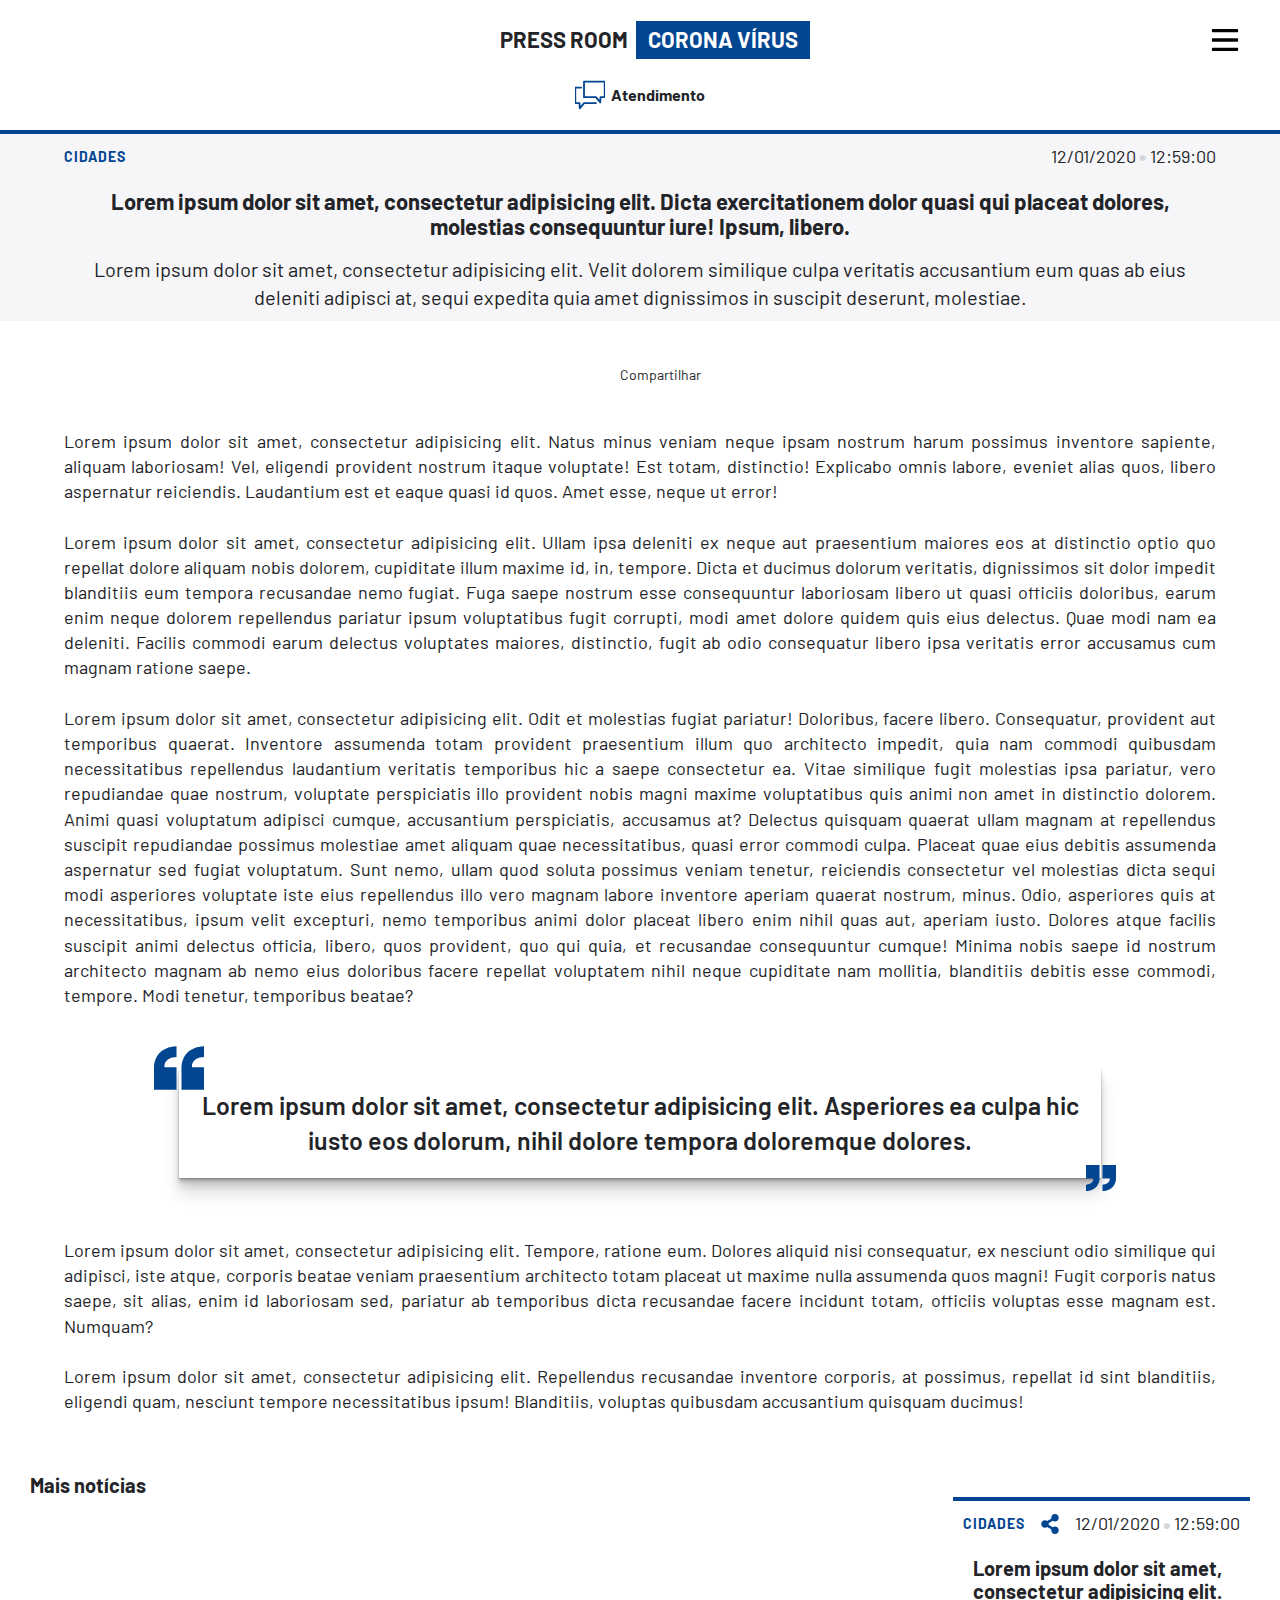
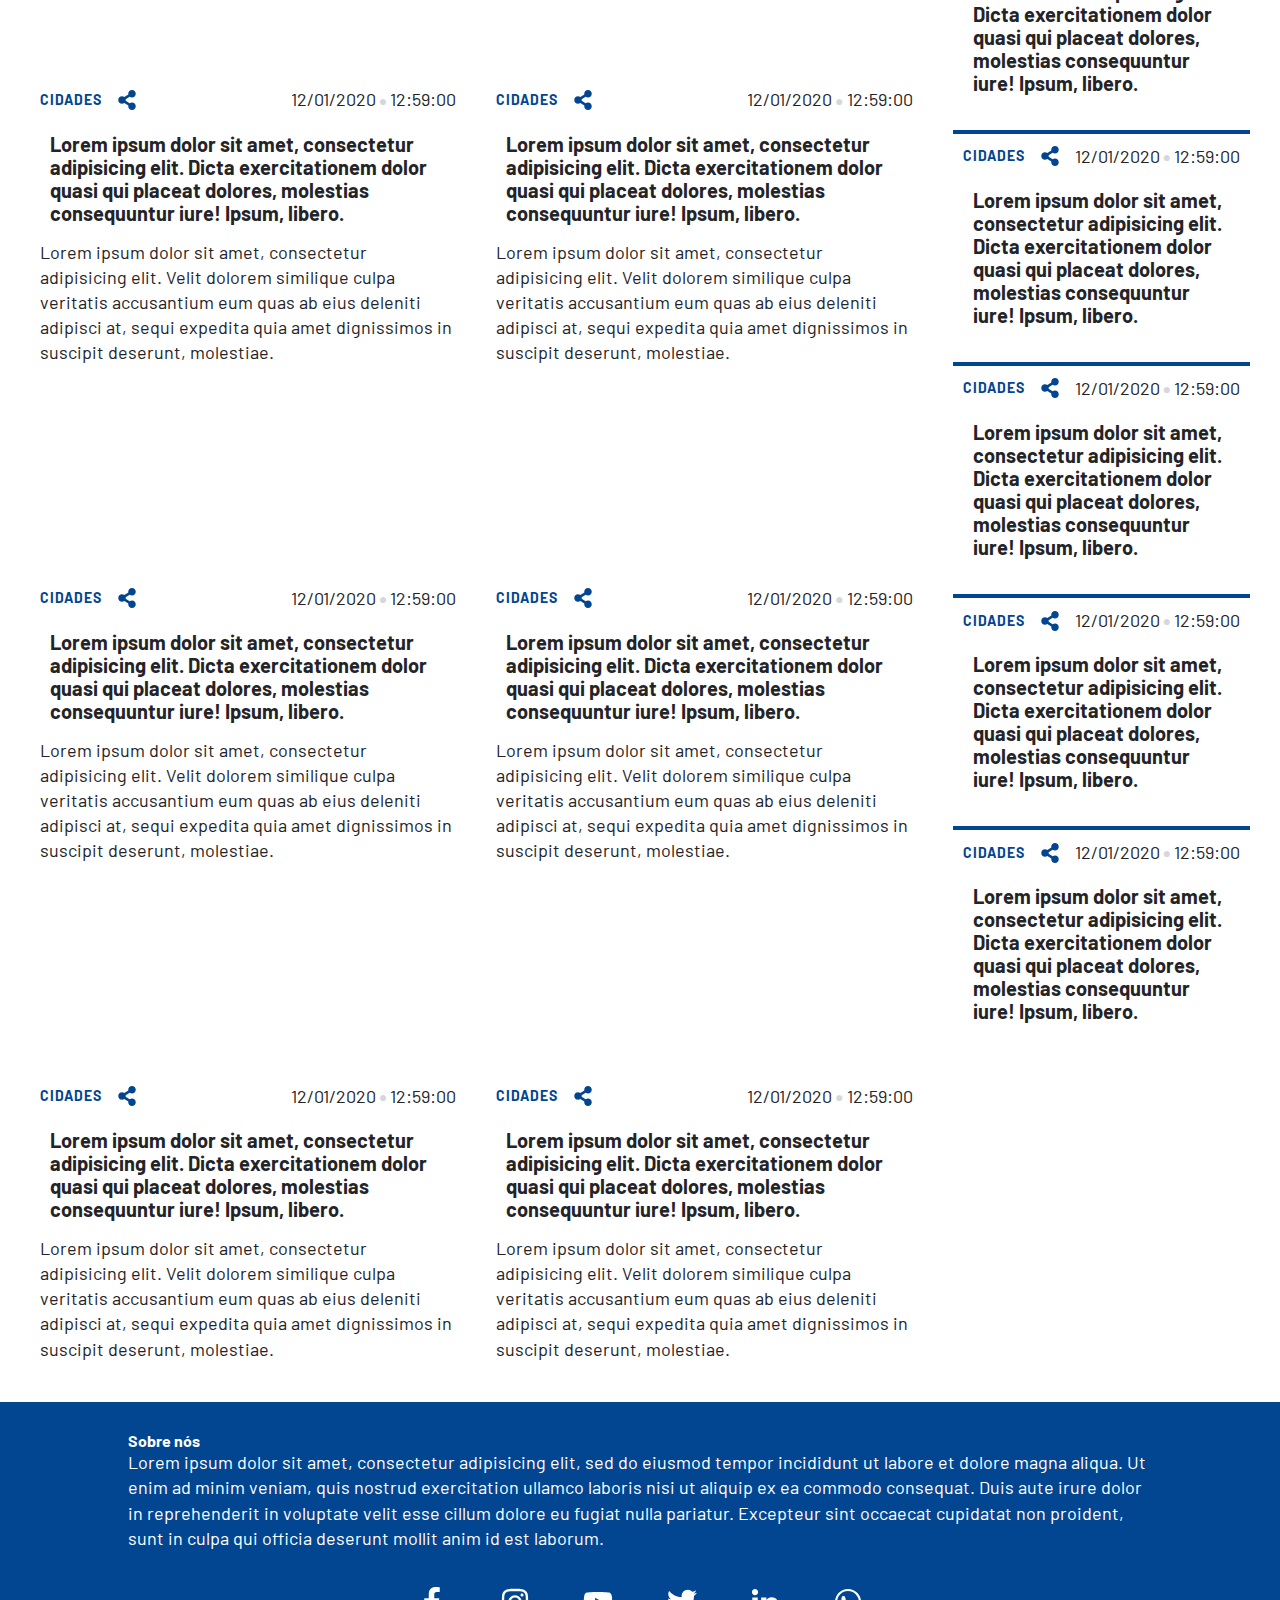
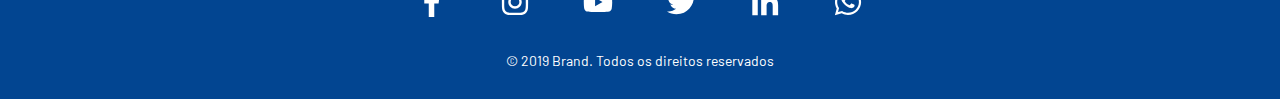
<file: releaseTexts.html>
<!DOCTYPE html>
<html ⚡ lang="pt-BR">
  <head>
    <meta charset="utf-8"/>
    <title>PRESS ROOM - Corona vírus | Governo do Estado de São Paulo</title>
    <!-- <link rel="canonical" href="./regular-html-version.html"/> -->
    <meta name="viewport" content="width=device-width,minimum-scale=1,initial-scale=1"/>
    <meta name="description" content="Informação também faz parte do combate ao novo coronavírus">
<!--     <style amp-custom>

    </style> -->


<!--     <script type="application/ld+json">
      {
        "@context": "http://schema.org",
        "@type": "NewsArticle",
        "headline": "Article headline",
        "image": ["thumbnail1.jpg"],
        "datePublished": "2015-02-05T08:00:00+08:00"
      }
    </script> -->


</script> <style amp-boilerplate> body {-webkit-animation: -amp-start 8s steps(1, end) 0s 1 normal both; -moz-animation: -amp-start 8s steps(1, end) 0s 1 normal both; -ms-animation: -amp-start 8s steps(1, end) 0s 1 normal both; animation: -amp-start 8s steps(1, end) 0s 1 normal both; } @-webkit-keyframes -amp-start {from {visibility: hidden; } to {visibility: visible; } } @-moz-keyframes -amp-start {from {visibility: hidden; } to {visibility: visible; } } @-ms-keyframes -amp-start {from {visibility: hidden; } to {visibility: visible; } } @-o-keyframes -amp-start {from {visibility: hidden; } to {visibility: visible; } } @keyframes -amp-start {from {visibility: hidden; } to {visibility: visible; } } </style> <noscript ><style amp-boilerplate> body {-webkit-animation: none; -moz-animation: none; -ms-animation: none; animation: none; } </style></noscript>


    <script async src="https://cdn.ampproject.org/v0.js"></script>
    <script async custom-element="amp-social-share" src="https://cdn.ampproject.org/v0/amp-social-share-0.1.js"></script>


    <!-- <link href="https://fonts.googleapis.com/css?family=Roboto:100,100i,300,300i,400,400i,500,500i,700,700i,900,900i&display=swap" rel="stylesheet"> -->

    <link rel="stylesheet" type="text/css" href="css/normalize.css">
    <link rel="stylesheet" type="text/css" href="css/config.css">
    <link rel="stylesheet" type="text/css" href="css/style.css">
    <link rel="stylesheet" type="text/css" href="css/mediaQueries.css">


  </head>


  <body>










<!-- início fullContainer -->
<div class="fullContainer">




















<header class="boxModelGrid">
    <div class="headerLogoWrapper">
      <amp-img alt="logo" src="img/logo.webp" layout="fill" class="contain">
        <amp-img fallback alt="logo" src="img/logo.png" layout="fill" class="contain"></amp-img>
      </amp-img>
    </div>
    <div class="headerTitleWrapper boxModelFlex">
      <h2>press room</h2>
      <h2>corona vírus</h2>
    </div>
  <div class="headerMenu boxModelFlex">
    <div class="headerSearchInputWrapper boxModelGrid">
      <label for="headerSearchInput" class="label">Faça uma busca</label>
      <input type="" name="headerSearchInput" id="headerSearchInput" class="boxModel" placeholder="Faça uma busca">
      <svg xmlns="http://www.w3.org/2000/svg" viewBox="0 0 512 512" width="27" height="27"><path d="M508.5 481.6l-129-129c-2.3-2.3-5.3-3.5-8.5-3.5h-10.3C395 312 416 262.5 416 208 416 93.1 322.9 0 208 0S0 93.1 0 208s93.1 208 208 208c54.5 0 104-21 141.1-55.2V371c0 3.2 1.3 6.2 3.5 8.5l129 129c4.7 4.7 12.3 4.7 17 0l9.9-9.9c4.7-4.7 4.7-12.3 0-17zM208 384c-97.3 0-176-78.7-176-176S110.7 32 208 32s176 78.7 176 176-78.7 176-176 176z"/></svg>
    </div>
  </div>
  <div class="hamburguerMenuBtn boxModel" on="tap:asideMobileLogoImg1.show,asideMobileLogoImg2.show">
    <svg xmlns="http://www.w3.org/2000/svg" viewBox="0 0 448 512" width="30" height="30"><path d="M436 124H12c-6.627 0-12-5.373-12-12V80c0-6.627 5.373-12 12-12h424c6.627 0 12 5.373 12 12v32c0 6.627-5.373 12-12 12zm0 160H12c-6.627 0-12-5.373-12-12v-32c0-6.627 5.373-12 12-12h424c6.627 0 12 5.373 12 12v32c0 6.627-5.373 12-12 12zm0 160H12c-6.627 0-12-5.373-12-12v-32c0-6.627 5.373-12 12-12h424c6.627 0 12 5.373 12 12v32c0 6.627-5.373 12-12 12z"/></svg>
  </div>
  <a href="atendimentos.html" aria-label="aLink" class="headerAtendimentoBtn boxModelGrid aLink">
    <svg xmlns="http://www.w3.org/2000/svg" viewBox="0 0 149.3 135.5"xml:space="preserve" width="30" height="30"> <polygon fill="none" stroke-width="9" stroke-linecap="round" stroke-linejoin="round" stroke-miterlimit="10" points="147.8,78.5 126.8,78.5 125.8,104.5 104.3,78.5 44.8,78.5 44.8,1.5 147.8,1.5 "/> <polyline fill="none" stroke-width="9" stroke-linecap="round" stroke-linejoin="round" stroke-miterlimit="10" points="30.3,31 1.5,31 1.5,108 22.5,108 23.5,134 45,108 104.5,108 "/> </svg>
    <h4>Atendimento</h4>
  </a>
<!--   <div class="headerEditoriasWrapper boxModelFlex">
    <a href="" class="boxModel aLink" aria-label="tagsLinks">Cidades</a>
    <a href="" class="boxModel aLink">Política</a>
    <a href="" class="boxModel aLink">Brasil</a>
    <a href="" class="boxModel aLink">Economia</a>
    <a href="" class="boxModel aLink">Mundo</a>
    <a href="" class="boxModel aLink">Diversão e Arte</a>
    <a href="" class="boxModel aLink">Esportes</a>
    <a href="" class="boxModel aLink">Ciência e Saúde</a>
  </div> -->
</header>







  <div class="noticiasTextoUnitWrapper">
    <div class="heroNewsTexts boxModelFlex releaseTexts">
      <div class="heroNewsTags boxModelGrid">
        <a href="" class="aLink">CIDADES</a>
        <div class="compartilhar boxModel">
        </div>
        <div class="data boxModelFlex"><p>12/01/2020</p><span>&#9679;</span><p>12:59:00</p></div>
      </div>
      <a href="" class="heroNewsTitle releaseTitle"><h2>Lorem ipsum dolor sit amet, consectetur adipisicing elit. Dicta exercitationem dolor quasi qui placeat dolores, molestias consequuntur iure! Ipsum, libero.</h2></a>
      <p class="releaseSubtitle">Lorem ipsum dolor sit amet, consectetur adipisicing elit. Velit dolorem similique culpa veritatis accusantium eum quas ab eius deleniti adipisci at, sequi expedita quia amet dignissimos in suscipit deserunt, molestiae.</p>
    </div>
  </div>



<div class="ampSocialShareWrapper boxModelFlex">
  <amp-social-share class="amp-social-shareFixed" width="37" height="37" type="email"></amp-social-share>
  <amp-social-share class="amp-social-shareFixed" width="37" height="37" type="facebook" data-param-app_id="254325784911610"></amp-social-share>
  <amp-social-share class="amp-social-shareFixed" width="37" height="37" type="linkedin"></amp-social-share>
  <amp-social-share class="amp-social-shareFixed" width="37" height="37" type="twitter"></amp-social-share>
  <amp-social-share class="amp-social-shareFixed" width="37" height="37" type="whatsapp"></amp-social-share>
</div>






<div class="releaseContent boxModelFlex">
  <p>Lorem ipsum dolor sit amet, consectetur adipisicing elit. Natus minus veniam neque ipsam nostrum harum possimus inventore sapiente, aliquam laboriosam! Vel, eligendi provident nostrum itaque voluptate! Est totam, distinctio! Explicabo omnis labore, eveniet alias quos, libero aspernatur reiciendis. Laudantium est et eaque quasi id quos. Amet esse, neque ut error!<br><br>Lorem ipsum dolor sit amet, consectetur adipisicing elit. Ullam ipsa deleniti ex neque aut praesentium maiores eos at distinctio optio quo repellat dolore aliquam nobis dolorem, cupiditate illum maxime id, in, tempore. Dicta et ducimus dolorum veritatis, dignissimos sit dolor impedit blanditiis eum tempora recusandae nemo fugiat. Fuga saepe nostrum esse consequuntur laboriosam libero ut quasi officiis doloribus, earum enim neque dolorem repellendus pariatur ipsum voluptatibus fugit corrupti, modi amet dolore quidem quis eius delectus. Quae modi nam ea deleniti. Facilis commodi earum delectus voluptates maiores, distinctio, fugit ab odio consequatur libero ipsa veritatis error accusamus cum magnam ratione saepe.<br><br>Lorem ipsum dolor sit amet, consectetur adipisicing elit. Odit et molestias fugiat pariatur! Doloribus, facere libero. Consequatur, provident aut temporibus quaerat. Inventore assumenda totam provident praesentium illum quo architecto impedit, quia nam commodi quibusdam necessitatibus repellendus laudantium veritatis temporibus hic a saepe consectetur ea. Vitae similique fugit molestias ipsa pariatur, vero repudiandae quae nostrum, voluptate perspiciatis illo provident nobis magni maxime voluptatibus quis animi non amet in distinctio dolorem. Animi quasi voluptatum adipisci cumque, accusantium perspiciatis, accusamus at? Delectus quisquam quaerat ullam magnam at repellendus suscipit repudiandae possimus molestiae amet aliquam quae necessitatibus, quasi error commodi culpa. Placeat quae eius debitis assumenda aspernatur sed fugiat voluptatum. Sunt nemo, ullam quod soluta possimus veniam tenetur, reiciendis consectetur vel molestias dicta sequi modi asperiores voluptate iste eius repellendus illo vero magnam labore inventore aperiam quaerat nostrum, minus. Odio, asperiores quis at necessitatibus, ipsum velit excepturi, nemo temporibus animi dolor placeat libero enim nihil quas aut, aperiam iusto. Dolores atque facilis suscipit animi delectus officia, libero, quos provident, quo qui quia, et recusandae consequuntur cumque! Minima nobis saepe id nostrum architecto magnam ab nemo eius doloribus facere repellat voluptatem nihil neque cupiditate nam mollitia, blanditiis debitis esse commodi, tempore. Modi tenetur, temporibus beatae?</p>
  <div class="releaseMentions boxModelGrid">
    <svg xmlns="http://www.w3.org/2000/svg" viewBox="0 0 215.8 187" width="50" height="50" class="quotationMark1Svg"> <path d="M118.7,89.9c0-32.1,18-56.9,27.3-64.5C156.6,16.8,180.6,0,215.8,0v45.7C205.7,46,190.7,48.3,179,57 c-18.1,13.5-14.9,32.8-14.9,32.8h51.8V187h-97.2V89.9z"/> <path d="M0,89.9c0-32.1,18-56.9,27.3-64.5C37.9,16.8,61.9,0,97.2,0v45.7C87,46,72,48.3,60.3,57C42.2,70.5,45.4,89.9,45.4,89.9h51.8 V187H0L0,89.9z"/> </svg>
    <svg xmlns="http://www.w3.org/2000/svg" viewBox="0 0 215.8 187" width="30" height="30" class="quotationMark2Svg"> <path d="M97.2,97.2c0,32.1-18,56.9-27.3,64.5C59.2,170.2,35.2,187,0,187v-45.7c10.2-0.3,25.1-2.6,36.9-11.3 c18.1-13.5,14.9-32.8,14.9-32.8H0V0h97.2V97.2z"/> <path d="M215.8,97.2c0,32.1-18,56.9-27.3,64.5c-10.6,8.6-34.6,25.4-69.9,25.4v-45.7c10.2-0.3,25.1-2.6,36.9-11.3 c18.1-13.5,14.9-32.8,14.9-32.8h-51.8V0h97.2V97.2z"/> </svg>
    <p class="releaseMentionsText">Lorem ipsum dolor sit amet, consectetur adipisicing elit. Asperiores ea culpa hic iusto eos dolorum, nihil dolore tempora doloremque dolores.</p>
  </div>
  <p>Lorem ipsum dolor sit amet, consectetur adipisicing elit. Tempore, ratione eum. Dolores aliquid nisi consequatur, ex nesciunt odio similique qui adipisci, iste atque, corporis beatae veniam praesentium architecto totam placeat ut maxime nulla assumenda quos magni! Fugit corporis natus saepe, sit alias, enim id laboriosam sed, pariatur ab temporibus dicta recusandae facere incidunt totam, officiis voluptas esse magnam est. Numquam?<br><br>Lorem ipsum dolor sit amet, consectetur adipisicing elit. Repellendus recusandae inventore corporis, at possimus, repellat id sint blanditiis, eligendi quam, nesciunt tempore necessitatibus ipsum! Blanditiis, voluptas quibusdam accusantium quisquam ducimus!</p>
</div>









<div class="moreNewsWrapper boxModelGrid">
  <h3 class="lastNewsTitle">Mais notícias</h3>
  <div class="moreNewsPhotosWrapper boxModelGrid">
    <div class="lastNewsUnitWrapper boxModelGrid">
      <div class="lastNewsImg">
        <amp-img alt="" src="img/photo-1571618604708-7646a634db93.webp" class="cover" layout="fill">
          <amp-img fallback alt="" src="img/photo-1571618604708-7646a634db93.jpg" class="cover" layout="fill"></amp-img>
        </amp-img>
      </div>
      <div class="heroNewsTexts boxModelFlex">
        <div class="heroNewsTags boxModelGrid">
          <a href="" class="aLink">CIDADES</a>
          <div class="compartilhar boxModel">
            <svg xmlns="http://www.w3.org/2000/svg" viewBox="0 0 448 512" width="20" height="20" class="compartilharSvg"><path d="M352 320c-22.608 0-43.387 7.819-59.79 20.895l-102.486-64.054a96.551 96.551 0 0 0 0-41.683l102.486-64.054C308.613 184.181 329.392 192 352 192c53.019 0 96-42.981 96-96S405.019 0 352 0s-96 42.981-96 96c0 7.158.79 14.13 2.276 20.841L155.79 180.895C139.387 167.819 118.608 160 96 160c-53.019 0-96 42.981-96 96s42.981 96 96 96c22.608 0 43.387-7.819 59.79-20.895l102.486 64.054A96.301 96.301 0 0 0 256 416c0 53.019 42.981 96 96 96s96-42.981 96-96-42.981-96-96-96z"/></svg>
            <div class="compartilharLinks boxModelFlex displayNone">
              <amp-social-share class="amp-social-share" width="37" height="37" type="email"></amp-social-share>
              <amp-social-share class="amp-social-share" width="37" height="37" type="facebook" data-param-app_id="254325784911610"></amp-social-share>
              <amp-social-share class="amp-social-share" width="37" height="37" type="linkedin"></amp-social-share>
              <amp-social-share class="amp-social-share" width="37" height="37" type="twitter"></amp-social-share>
              <amp-social-share class="amp-social-share" width="37" height="37" type="whatsapp"></amp-social-share>
            </div>
          </div>
          <div class="data boxModelFlex"><p>12/01/2020</p><span>&#9679;</span><p>12:59:00</p></div>
        </div>
        <a href="" class="heroNewsTitle"><h3>Lorem ipsum dolor sit amet, consectetur adipisicing elit. Dicta exercitationem dolor quasi qui placeat dolores, molestias consequuntur iure! Ipsum, libero.</h3></a>
        <p>Lorem ipsum dolor sit amet, consectetur adipisicing elit. Velit dolorem similique culpa veritatis accusantium eum quas ab eius deleniti adipisci at, sequi expedita quia amet dignissimos in suscipit deserunt, molestiae.</p>
      </div>
    </div>
    <div class="lastNewsUnitWrapper boxModelGrid">
      <div class="lastNewsImg">
        <amp-img alt="" src="img/photo-1571168922870-b81f4d2cde64.webp" class="cover" layout="fill">
          <amp-img fallback alt="" src="img/photo-1571168922870-b81f4d2cde64.jpg" class="cover" layout="fill"></amp-img>
        </amp-img>
      </div>
      <div class="heroNewsTexts boxModelFlex">
        <div class="heroNewsTags boxModelGrid">
          <a href="" class="aLink">CIDADES</a>
          <div class="compartilhar boxModel">
            <svg xmlns="http://www.w3.org/2000/svg" viewBox="0 0 448 512" width="20" height="20" class="compartilharSvg"><path d="M352 320c-22.608 0-43.387 7.819-59.79 20.895l-102.486-64.054a96.551 96.551 0 0 0 0-41.683l102.486-64.054C308.613 184.181 329.392 192 352 192c53.019 0 96-42.981 96-96S405.019 0 352 0s-96 42.981-96 96c0 7.158.79 14.13 2.276 20.841L155.79 180.895C139.387 167.819 118.608 160 96 160c-53.019 0-96 42.981-96 96s42.981 96 96 96c22.608 0 43.387-7.819 59.79-20.895l102.486 64.054A96.301 96.301 0 0 0 256 416c0 53.019 42.981 96 96 96s96-42.981 96-96-42.981-96-96-96z"/></svg>
            <div class="compartilharLinks boxModelFlex displayNone">
              <amp-social-share class="amp-social-share" width="37" height="37" type="email"></amp-social-share>
              <amp-social-share class="amp-social-share" width="37" height="37" type="facebook" data-param-app_id="254325784911610"></amp-social-share>
              <amp-social-share class="amp-social-share" width="37" height="37" type="linkedin"></amp-social-share>
              <amp-social-share class="amp-social-share" width="37" height="37" type="twitter"></amp-social-share>
              <amp-social-share class="amp-social-share" width="37" height="37" type="whatsapp"></amp-social-share>
            </div>
          </div>
          <div class="data boxModelFlex"><p>12/01/2020</p><span>&#9679;</span><p>12:59:00</p></div>
        </div>
        <a href="" class="heroNewsTitle"><h3>Lorem ipsum dolor sit amet, consectetur adipisicing elit. Dicta exercitationem dolor quasi qui placeat dolores, molestias consequuntur iure! Ipsum, libero.</h3></a>
        <p>Lorem ipsum dolor sit amet, consectetur adipisicing elit. Velit dolorem similique culpa veritatis accusantium eum quas ab eius deleniti adipisci at, sequi expedita quia amet dignissimos in suscipit deserunt, molestiae.</p>
      </div>
    </div>
    <div class="lastNewsUnitWrapper boxModelGrid">
      <div class="lastNewsImg">
        <amp-img alt="" src="img/photo-1568402102877-fc6db6fe12e8.webp" class="cover" layout="fill">
          <amp-img fallback alt="" src="img/photo-1568402102877-fc6db6fe12e8.jpg" class="cover" layout="fill"></amp-img>
        </amp-img>
      </div>
      <div class="heroNewsTexts boxModelFlex">
        <div class="heroNewsTags boxModelGrid">
          <a href="" class="aLink">CIDADES</a>
          <div class="compartilhar boxModel">
            <svg xmlns="http://www.w3.org/2000/svg" viewBox="0 0 448 512" width="20" height="20" class="compartilharSvg"><path d="M352 320c-22.608 0-43.387 7.819-59.79 20.895l-102.486-64.054a96.551 96.551 0 0 0 0-41.683l102.486-64.054C308.613 184.181 329.392 192 352 192c53.019 0 96-42.981 96-96S405.019 0 352 0s-96 42.981-96 96c0 7.158.79 14.13 2.276 20.841L155.79 180.895C139.387 167.819 118.608 160 96 160c-53.019 0-96 42.981-96 96s42.981 96 96 96c22.608 0 43.387-7.819 59.79-20.895l102.486 64.054A96.301 96.301 0 0 0 256 416c0 53.019 42.981 96 96 96s96-42.981 96-96-42.981-96-96-96z"/></svg>
            <div class="compartilharLinks boxModelFlex displayNone">
              <amp-social-share class="amp-social-share" width="37" height="37" type="email"></amp-social-share>
              <amp-social-share class="amp-social-share" width="37" height="37" type="facebook" data-param-app_id="254325784911610"></amp-social-share>
              <amp-social-share class="amp-social-share" width="37" height="37" type="linkedin"></amp-social-share>
              <amp-social-share class="amp-social-share" width="37" height="37" type="twitter"></amp-social-share>
              <amp-social-share class="amp-social-share" width="37" height="37" type="whatsapp"></amp-social-share>
            </div>
          </div>
          <div class="data boxModelFlex"><p>12/01/2020</p><span>&#9679;</span><p>12:59:00</p></div>
        </div>
        <a href="" class="heroNewsTitle"><h3>Lorem ipsum dolor sit amet, consectetur adipisicing elit. Dicta exercitationem dolor quasi qui placeat dolores, molestias consequuntur iure! Ipsum, libero.</h3></a>
        <p>Lorem ipsum dolor sit amet, consectetur adipisicing elit. Velit dolorem similique culpa veritatis accusantium eum quas ab eius deleniti adipisci at, sequi expedita quia amet dignissimos in suscipit deserunt, molestiae.</p>
      </div>
    </div>
    <div class="lastNewsUnitWrapper boxModelGrid">
      <div class="lastNewsImg">
        <amp-img alt="" src="img/photo-1518599904199-0ca897819ddb.webp" class="cover" layout="fill">
          <amp-img fallback alt="" src="img/photo-1518599904199-0ca897819ddb.jpg" class="cover" layout="fill"></amp-img>
        </amp-img>
      </div>
      <div class="heroNewsTexts boxModelFlex">
        <div class="heroNewsTags boxModelGrid">
          <a href="" class="aLink">CIDADES</a>
          <div class="compartilhar boxModel">
            <svg xmlns="http://www.w3.org/2000/svg" viewBox="0 0 448 512" width="20" height="20" class="compartilharSvg"><path d="M352 320c-22.608 0-43.387 7.819-59.79 20.895l-102.486-64.054a96.551 96.551 0 0 0 0-41.683l102.486-64.054C308.613 184.181 329.392 192 352 192c53.019 0 96-42.981 96-96S405.019 0 352 0s-96 42.981-96 96c0 7.158.79 14.13 2.276 20.841L155.79 180.895C139.387 167.819 118.608 160 96 160c-53.019 0-96 42.981-96 96s42.981 96 96 96c22.608 0 43.387-7.819 59.79-20.895l102.486 64.054A96.301 96.301 0 0 0 256 416c0 53.019 42.981 96 96 96s96-42.981 96-96-42.981-96-96-96z"/></svg>
            <div class="compartilharLinks boxModelFlex displayNone">
              <amp-social-share class="amp-social-share" width="37" height="37" type="email"></amp-social-share>
              <amp-social-share class="amp-social-share" width="37" height="37" type="facebook" data-param-app_id="254325784911610"></amp-social-share>
              <amp-social-share class="amp-social-share" width="37" height="37" type="linkedin"></amp-social-share>
              <amp-social-share class="amp-social-share" width="37" height="37" type="twitter"></amp-social-share>
              <amp-social-share class="amp-social-share" width="37" height="37" type="whatsapp"></amp-social-share>
            </div>
          </div>
          <div class="data boxModelFlex"><p>12/01/2020</p><span>&#9679;</span><p>12:59:00</p></div>
        </div>
        <a href="" class="heroNewsTitle"><h3>Lorem ipsum dolor sit amet, consectetur adipisicing elit. Dicta exercitationem dolor quasi qui placeat dolores, molestias consequuntur iure! Ipsum, libero.</h3></a>
        <p>Lorem ipsum dolor sit amet, consectetur adipisicing elit. Velit dolorem similique culpa veritatis accusantium eum quas ab eius deleniti adipisci at, sequi expedita quia amet dignissimos in suscipit deserunt, molestiae.</p>
      </div>
    </div>
    <div class="lastNewsUnitWrapper boxModelGrid">
      <div class="lastNewsImg">
        <amp-img alt="" src="img/photo-1500849127322-32f89cca474e.webp" class="cover" layout="fill">
          <amp-img fallback alt="" src="img/photo-1500849127322-32f89cca474e.jpg" class="cover" layout="fill"></amp-img>
        </amp-img>
      </div>
      <div class="heroNewsTexts boxModelFlex">
        <div class="heroNewsTags boxModelGrid">
          <a href="" class="aLink">CIDADES</a>
          <div class="compartilhar boxModel">
            <svg xmlns="http://www.w3.org/2000/svg" viewBox="0 0 448 512" width="20" height="20" class="compartilharSvg"><path d="M352 320c-22.608 0-43.387 7.819-59.79 20.895l-102.486-64.054a96.551 96.551 0 0 0 0-41.683l102.486-64.054C308.613 184.181 329.392 192 352 192c53.019 0 96-42.981 96-96S405.019 0 352 0s-96 42.981-96 96c0 7.158.79 14.13 2.276 20.841L155.79 180.895C139.387 167.819 118.608 160 96 160c-53.019 0-96 42.981-96 96s42.981 96 96 96c22.608 0 43.387-7.819 59.79-20.895l102.486 64.054A96.301 96.301 0 0 0 256 416c0 53.019 42.981 96 96 96s96-42.981 96-96-42.981-96-96-96z"/></svg>
            <div class="compartilharLinks boxModelFlex displayNone">
              <amp-social-share class="amp-social-share" width="37" height="37" type="email"></amp-social-share>
              <amp-social-share class="amp-social-share" width="37" height="37" type="facebook" data-param-app_id="254325784911610"></amp-social-share>
              <amp-social-share class="amp-social-share" width="37" height="37" type="linkedin"></amp-social-share>
              <amp-social-share class="amp-social-share" width="37" height="37" type="twitter"></amp-social-share>
              <amp-social-share class="amp-social-share" width="37" height="37" type="whatsapp"></amp-social-share>
            </div>
          </div>
          <div class="data boxModelFlex"><p>12/01/2020</p><span>&#9679;</span><p>12:59:00</p></div>
        </div>
        <a href="" class="heroNewsTitle"><h3>Lorem ipsum dolor sit amet, consectetur adipisicing elit. Dicta exercitationem dolor quasi qui placeat dolores, molestias consequuntur iure! Ipsum, libero.</h3></a>
        <p>Lorem ipsum dolor sit amet, consectetur adipisicing elit. Velit dolorem similique culpa veritatis accusantium eum quas ab eius deleniti adipisci at, sequi expedita quia amet dignissimos in suscipit deserunt, molestiae.</p>
      </div>
    </div>
    <div class="lastNewsUnitWrapper boxModelGrid">
      <div class="lastNewsImg">
        <amp-img alt="" src="img/photo-1473713908870-96486f4e955f.webp" class="cover" layout="fill">
          <amp-img fallback alt="" src="img/photo-1473713908870-96486f4e955f.jpg" class="cover" layout="fill"></amp-img>
        </amp-img>
      </div>
      <div class="heroNewsTexts boxModelFlex">
        <div class="heroNewsTags boxModelGrid">
          <a href="" class="aLink">CIDADES</a>
          <div class="compartilhar boxModel">
            <svg xmlns="http://www.w3.org/2000/svg" viewBox="0 0 448 512" width="20" height="20" class="compartilharSvg"><path d="M352 320c-22.608 0-43.387 7.819-59.79 20.895l-102.486-64.054a96.551 96.551 0 0 0 0-41.683l102.486-64.054C308.613 184.181 329.392 192 352 192c53.019 0 96-42.981 96-96S405.019 0 352 0s-96 42.981-96 96c0 7.158.79 14.13 2.276 20.841L155.79 180.895C139.387 167.819 118.608 160 96 160c-53.019 0-96 42.981-96 96s42.981 96 96 96c22.608 0 43.387-7.819 59.79-20.895l102.486 64.054A96.301 96.301 0 0 0 256 416c0 53.019 42.981 96 96 96s96-42.981 96-96-42.981-96-96-96z"/></svg>
            <div class="compartilharLinks boxModelFlex displayNone">
              <amp-social-share class="amp-social-share" width="37" height="37" type="email"></amp-social-share>
              <amp-social-share class="amp-social-share" width="37" height="37" type="facebook" data-param-app_id="254325784911610"></amp-social-share>
              <amp-social-share class="amp-social-share" width="37" height="37" type="linkedin"></amp-social-share>
              <amp-social-share class="amp-social-share" width="37" height="37" type="twitter"></amp-social-share>
              <amp-social-share class="amp-social-share" width="37" height="37" type="whatsapp"></amp-social-share>
            </div>
          </div>
          <div class="data boxModelFlex"><p>12/01/2020</p><span>&#9679;</span><p>12:59:00</p></div>
        </div>
        <a href="" class="heroNewsTitle"><h3>Lorem ipsum dolor sit amet, consectetur adipisicing elit. Dicta exercitationem dolor quasi qui placeat dolores, molestias consequuntur iure! Ipsum, libero.</h3></a>
        <p>Lorem ipsum dolor sit amet, consectetur adipisicing elit. Velit dolorem similique culpa veritatis accusantium eum quas ab eius deleniti adipisci at, sequi expedita quia amet dignissimos in suscipit deserunt, molestiae.</p>
      </div>
    </div>
  </div>
  <div class="moreNewsWrapperText boxModelGrid">
    <div class="lastNewsUnitWrapper boxModelGrid">
      <div class="heroNewsTexts boxModelFlex">
        <div class="heroNewsTags boxModelGrid">
          <a href="" class="aLink">CIDADES</a>
          <div class="compartilhar boxModel">
            <svg xmlns="http://www.w3.org/2000/svg" viewBox="0 0 448 512" width="20" height="20" class="compartilharSvg"><path d="M352 320c-22.608 0-43.387 7.819-59.79 20.895l-102.486-64.054a96.551 96.551 0 0 0 0-41.683l102.486-64.054C308.613 184.181 329.392 192 352 192c53.019 0 96-42.981 96-96S405.019 0 352 0s-96 42.981-96 96c0 7.158.79 14.13 2.276 20.841L155.79 180.895C139.387 167.819 118.608 160 96 160c-53.019 0-96 42.981-96 96s42.981 96 96 96c22.608 0 43.387-7.819 59.79-20.895l102.486 64.054A96.301 96.301 0 0 0 256 416c0 53.019 42.981 96 96 96s96-42.981 96-96-42.981-96-96-96z"/></svg>
            <div class="compartilharLinks boxModelFlex displayNone">
              <amp-social-share class="amp-social-share" width="37" height="37" type="email"></amp-social-share>
              <amp-social-share class="amp-social-share" width="37" height="37" type="facebook" data-param-app_id="254325784911610"></amp-social-share>
              <amp-social-share class="amp-social-share" width="37" height="37" type="linkedin"></amp-social-share>
              <amp-social-share class="amp-social-share" width="37" height="37" type="twitter"></amp-social-share>
              <amp-social-share class="amp-social-share" width="37" height="37" type="whatsapp"></amp-social-share>
            </div>
          </div>
          <div class="data boxModelFlex"><p>12/01/2020</p><span>&#9679;</span><p>12:59:00</p></div>
        </div>
        <a href="" class="heroNewsTitle"><h3>Lorem ipsum dolor sit amet, consectetur adipisicing elit. Dicta exercitationem dolor quasi qui placeat dolores, molestias consequuntur iure! Ipsum, libero.</h3></a>
<!--         <p>Lorem ipsum dolor sit amet, consectetur adipisicing elit. Velit dolorem similique culpa veritatis accusantium eum quas ab eius deleniti adipisci at, sequi expedita quia amet dignissimos in suscipit deserunt, molestiae.</p> -->
      </div>
    </div>
    <div class="lastNewsUnitWrapper boxModelGrid">
      <div class="heroNewsTexts boxModelFlex">
        <div class="heroNewsTags boxModelGrid">
          <a href="" class="aLink">CIDADES</a>
          <div class="compartilhar boxModel">
            <svg xmlns="http://www.w3.org/2000/svg" viewBox="0 0 448 512" width="20" height="20" class="compartilharSvg"><path d="M352 320c-22.608 0-43.387 7.819-59.79 20.895l-102.486-64.054a96.551 96.551 0 0 0 0-41.683l102.486-64.054C308.613 184.181 329.392 192 352 192c53.019 0 96-42.981 96-96S405.019 0 352 0s-96 42.981-96 96c0 7.158.79 14.13 2.276 20.841L155.79 180.895C139.387 167.819 118.608 160 96 160c-53.019 0-96 42.981-96 96s42.981 96 96 96c22.608 0 43.387-7.819 59.79-20.895l102.486 64.054A96.301 96.301 0 0 0 256 416c0 53.019 42.981 96 96 96s96-42.981 96-96-42.981-96-96-96z"/></svg>
            <div class="compartilharLinks boxModelFlex displayNone">
              <amp-social-share class="amp-social-share" width="37" height="37" type="email"></amp-social-share>
              <amp-social-share class="amp-social-share" width="37" height="37" type="facebook" data-param-app_id="254325784911610"></amp-social-share>
              <amp-social-share class="amp-social-share" width="37" height="37" type="linkedin"></amp-social-share>
              <amp-social-share class="amp-social-share" width="37" height="37" type="twitter"></amp-social-share>
              <amp-social-share class="amp-social-share" width="37" height="37" type="whatsapp"></amp-social-share>
            </div>
          </div>
          <div class="data boxModelFlex"><div class="data boxModelFlex"><p>12/01/2020</p><span>&#9679;</span><p>12:59:00</p></div></div>
        </div>
        <a href="" class="heroNewsTitle"><h3>Lorem ipsum dolor sit amet, consectetur adipisicing elit. Dicta exercitationem dolor quasi qui placeat dolores, molestias consequuntur iure! Ipsum, libero.</h3></a>
<!--         <p>Lorem ipsum dolor sit amet, consectetur adipisicing elit. Velit dolorem similique culpa veritatis accusantium eum quas ab eius deleniti adipisci at, sequi expedita quia amet dignissimos in suscipit deserunt, molestiae.</p> -->
      </div>
    </div>
    <div class="lastNewsUnitWrapper boxModelGrid">
      <div class="heroNewsTexts boxModelFlex">
        <div class="heroNewsTags boxModelGrid">
          <a href="" class="aLink">CIDADES</a>
          <div class="compartilhar boxModel">
            <svg xmlns="http://www.w3.org/2000/svg" viewBox="0 0 448 512" width="20" height="20" class="compartilharSvg"><path d="M352 320c-22.608 0-43.387 7.819-59.79 20.895l-102.486-64.054a96.551 96.551 0 0 0 0-41.683l102.486-64.054C308.613 184.181 329.392 192 352 192c53.019 0 96-42.981 96-96S405.019 0 352 0s-96 42.981-96 96c0 7.158.79 14.13 2.276 20.841L155.79 180.895C139.387 167.819 118.608 160 96 160c-53.019 0-96 42.981-96 96s42.981 96 96 96c22.608 0 43.387-7.819 59.79-20.895l102.486 64.054A96.301 96.301 0 0 0 256 416c0 53.019 42.981 96 96 96s96-42.981 96-96-42.981-96-96-96z"/></svg>
            <div class="compartilharLinks boxModelFlex displayNone">
              <amp-social-share class="amp-social-share" width="37" height="37" type="email"></amp-social-share>
              <amp-social-share class="amp-social-share" width="37" height="37" type="facebook" data-param-app_id="254325784911610"></amp-social-share>
              <amp-social-share class="amp-social-share" width="37" height="37" type="linkedin"></amp-social-share>
              <amp-social-share class="amp-social-share" width="37" height="37" type="twitter"></amp-social-share>
              <amp-social-share class="amp-social-share" width="37" height="37" type="whatsapp"></amp-social-share>
            </div>
          </div>
          <div class="data boxModelFlex"><p>12/01/2020</p><span>&#9679;</span><p>12:59:00</p></div>
        </div>
        <a href="" class="heroNewsTitle"><h3>Lorem ipsum dolor sit amet, consectetur adipisicing elit. Dicta exercitationem dolor quasi qui placeat dolores, molestias consequuntur iure! Ipsum, libero.</h3></a>
<!--         <p>Lorem ipsum dolor sit amet, consectetur adipisicing elit. Velit dolorem similique culpa veritatis accusantium eum quas ab eius deleniti adipisci at, sequi expedita quia amet dignissimos in suscipit deserunt, molestiae.</p> -->
      </div>
    </div>
    <div class="lastNewsUnitWrapper boxModelGrid">
      <div class="heroNewsTexts boxModelFlex">
        <div class="heroNewsTags boxModelGrid">
          <a href="" class="aLink">CIDADES</a>
          <div class="compartilhar boxModel">
            <svg xmlns="http://www.w3.org/2000/svg" viewBox="0 0 448 512" width="20" height="20" class="compartilharSvg"><path d="M352 320c-22.608 0-43.387 7.819-59.79 20.895l-102.486-64.054a96.551 96.551 0 0 0 0-41.683l102.486-64.054C308.613 184.181 329.392 192 352 192c53.019 0 96-42.981 96-96S405.019 0 352 0s-96 42.981-96 96c0 7.158.79 14.13 2.276 20.841L155.79 180.895C139.387 167.819 118.608 160 96 160c-53.019 0-96 42.981-96 96s42.981 96 96 96c22.608 0 43.387-7.819 59.79-20.895l102.486 64.054A96.301 96.301 0 0 0 256 416c0 53.019 42.981 96 96 96s96-42.981 96-96-42.981-96-96-96z"/></svg>
            <div class="compartilharLinks boxModelFlex displayNone">
              <amp-social-share class="amp-social-share" width="37" height="37" type="email"></amp-social-share>
              <amp-social-share class="amp-social-share" width="37" height="37" type="facebook" data-param-app_id="254325784911610"></amp-social-share>
              <amp-social-share class="amp-social-share" width="37" height="37" type="linkedin"></amp-social-share>
              <amp-social-share class="amp-social-share" width="37" height="37" type="twitter"></amp-social-share>
              <amp-social-share class="amp-social-share" width="37" height="37" type="whatsapp"></amp-social-share>
            </div>
          </div>
          <div class="data boxModelFlex"><p>12/01/2020</p><span>&#9679;</span><p>12:59:00</p></div>
        </div>
        <a href="" class="heroNewsTitle"><h3>Lorem ipsum dolor sit amet, consectetur adipisicing elit. Dicta exercitationem dolor quasi qui placeat dolores, molestias consequuntur iure! Ipsum, libero.</h3></a>
<!--         <p>Lorem ipsum dolor sit amet, consectetur adipisicing elit. Velit dolorem similique culpa veritatis accusantium eum quas ab eius deleniti adipisci at, sequi expedita quia amet dignissimos in suscipit deserunt, molestiae.</p> -->
      </div>
    </div>
    <div class="lastNewsUnitWrapper boxModelGrid">
      <div class="heroNewsTexts boxModelFlex">
        <div class="heroNewsTags boxModelGrid">
          <a href="" class="aLink">CIDADES</a>
          <div class="compartilhar boxModel">
            <svg xmlns="http://www.w3.org/2000/svg" viewBox="0 0 448 512" width="20" height="20" class="compartilharSvg"><path d="M352 320c-22.608 0-43.387 7.819-59.79 20.895l-102.486-64.054a96.551 96.551 0 0 0 0-41.683l102.486-64.054C308.613 184.181 329.392 192 352 192c53.019 0 96-42.981 96-96S405.019 0 352 0s-96 42.981-96 96c0 7.158.79 14.13 2.276 20.841L155.79 180.895C139.387 167.819 118.608 160 96 160c-53.019 0-96 42.981-96 96s42.981 96 96 96c22.608 0 43.387-7.819 59.79-20.895l102.486 64.054A96.301 96.301 0 0 0 256 416c0 53.019 42.981 96 96 96s96-42.981 96-96-42.981-96-96-96z"/></svg>
            <div class="compartilharLinks boxModelFlex displayNone">
              <amp-social-share class="amp-social-share" width="37" height="37" type="email"></amp-social-share>
              <amp-social-share class="amp-social-share" width="37" height="37" type="facebook" data-param-app_id="254325784911610"></amp-social-share>
              <amp-social-share class="amp-social-share" width="37" height="37" type="linkedin"></amp-social-share>
              <amp-social-share class="amp-social-share" width="37" height="37" type="twitter"></amp-social-share>
              <amp-social-share class="amp-social-share" width="37" height="37" type="whatsapp"></amp-social-share>
            </div>
          </div>
          <div class="data boxModelFlex"><p>12/01/2020</p><span>&#9679;</span><p>12:59:00</p></div>
        </div>
        <a href="" class="heroNewsTitle"><h3>Lorem ipsum dolor sit amet, consectetur adipisicing elit. Dicta exercitationem dolor quasi qui placeat dolores, molestias consequuntur iure! Ipsum, libero.</h3></a>
<!--         <p>Lorem ipsum dolor sit amet, consectetur adipisicing elit. Velit dolorem similique culpa veritatis accusantium eum quas ab eius deleniti adipisci at, sequi expedita quia amet dignissimos in suscipit deserunt, molestiae.</p> -->
      </div>
    </div>
  </div>
</div>



























</div>
<!-- final fullContainer -->



























<footer class="boxModelFlex">
  <div class="footerSobreWrapper boxModel">
    <h4>Sobre nós</h4>
    <p>Lorem ipsum dolor sit amet, consectetur adipisicing elit, sed do eiusmod tempor incididunt ut labore et dolore magna aliqua. Ut enim ad minim veniam, quis nostrud exercitation ullamco laboris nisi ut aliquip ex ea commodo consequat. Duis aute irure dolor in reprehenderit in voluptate velit esse cillum dolore eu fugiat nulla pariatur. Excepteur sint occaecat cupidatat non proident, sunt in culpa qui officia deserunt mollit anim id est laborum.</p>
  </div>
  <div class="footerSocialWrapper boxModelFlex">
    <a href="" class="footerSocialUnit boxModel">
      <svg xmlns="http://www.w3.org/2000/svg" viewBox="0 0 264 512" width="30" height="30" class="footerSvg"><path d="M76.7 512V283H0v-91h76.7v-71.7C76.7 42.4 124.3 0 193.8 0c33.3 0 61.9 2.5 70.2 3.6V85h-48.2c-37.8 0-45.1 18-45.1 44.3V192H256l-11.7 91h-73.6v229"/></svg>
    </a>
    <a href="" class="footerSocialUnit boxModel">
      <svg xmlns="http://www.w3.org/2000/svg" viewBox="0 0 448 512" width="30" height="30" class="footerSvg"><path d="M224.1 141c-63.6 0-114.9 51.3-114.9 114.9s51.3 114.9 114.9 114.9S339 319.5 339 255.9 287.7 141 224.1 141zm0 189.6c-41.1 0-74.7-33.5-74.7-74.7s33.5-74.7 74.7-74.7 74.7 33.5 74.7 74.7-33.6 74.7-74.7 74.7zm146.4-194.3c0 14.9-12 26.8-26.8 26.8-14.9 0-26.8-12-26.8-26.8s12-26.8 26.8-26.8 26.8 12 26.8 26.8zm76.1 27.2c-1.7-35.9-9.9-67.7-36.2-93.9-26.2-26.2-58-34.4-93.9-36.2-37-2.1-147.9-2.1-184.9 0-35.8 1.7-67.6 9.9-93.9 36.1s-34.4 58-36.2 93.9c-2.1 37-2.1 147.9 0 184.9 1.7 35.9 9.9 67.7 36.2 93.9s58 34.4 93.9 36.2c37 2.1 147.9 2.1 184.9 0 35.9-1.7 67.7-9.9 93.9-36.2 26.2-26.2 34.4-58 36.2-93.9 2.1-37 2.1-147.8 0-184.8zM398.8 388c-7.8 19.6-22.9 34.7-42.6 42.6-29.5 11.7-99.5 9-132.1 9s-102.7 2.6-132.1-9c-19.6-7.8-34.7-22.9-42.6-42.6-11.7-29.5-9-99.5-9-132.1s-2.6-102.7 9-132.1c7.8-19.6 22.9-34.7 42.6-42.6 29.5-11.7 99.5-9 132.1-9s102.7-2.6 132.1 9c19.6 7.8 34.7 22.9 42.6 42.6 11.7 29.5 9 99.5 9 132.1s2.7 102.7-9 132.1z"/></svg>
    </a>
    <a href="" class="footerSocialUnit boxModel">
      <svg xmlns="http://www.w3.org/2000/svg" viewBox="0 0 576 512" width="30" height="30" class="footerSvg"><path d="M549.655 124.083c-6.281-23.65-24.787-42.276-48.284-48.597C458.781 64 288 64 288 64S117.22 64 74.629 75.486c-23.497 6.322-42.003 24.947-48.284 48.597-11.412 42.867-11.412 132.305-11.412 132.305s0 89.438 11.412 132.305c6.281 23.65 24.787 41.5 48.284 47.821C117.22 448 288 448 288 448s170.78 0 213.371-11.486c23.497-6.321 42.003-24.171 48.284-47.821 11.412-42.867 11.412-132.305 11.412-132.305s0-89.438-11.412-132.305zm-317.51 213.508V175.185l142.739 81.205-142.739 81.201z"/></svg>
    </a>
    <a href="" class="footerSocialUnit boxModel">
      <svg xmlns="http://www.w3.org/2000/svg" viewBox="0 0 512 512" width="30" height="30" class="footerSvg"><path d="M459.37 151.716c.325 4.548.325 9.097.325 13.645 0 138.72-105.583 298.558-298.558 298.558-59.452 0-114.68-17.219-161.137-47.106 8.447.974 16.568 1.299 25.34 1.299 49.055 0 94.213-16.568 130.274-44.832-46.132-.975-84.792-31.188-98.112-72.772 6.498.974 12.995 1.624 19.818 1.624 9.421 0 18.843-1.3 27.614-3.573-48.081-9.747-84.143-51.98-84.143-102.985v-1.299c13.969 7.797 30.214 12.67 47.431 13.319-28.264-18.843-46.781-51.005-46.781-87.391 0-19.492 5.197-37.36 14.294-52.954 51.655 63.675 129.3 105.258 216.365 109.807-1.624-7.797-2.599-15.918-2.599-24.04 0-57.828 46.782-104.934 104.934-104.934 30.213 0 57.502 12.67 76.67 33.137 23.715-4.548 46.456-13.32 66.599-25.34-7.798 24.366-24.366 44.833-46.132 57.827 21.117-2.273 41.584-8.122 60.426-16.243-14.292 20.791-32.161 39.308-52.628 54.253z"/></svg>
    </a>
    <a href="" class="footerSocialUnit boxModel">
      <svg xmlns="http://www.w3.org/2000/svg" viewBox="0 0 448 512" width="30" height="30" class="footerSvg"><path d="M100.3 480H7.4V180.9h92.9V480zM53.8 140.1C24.1 140.1 0 115.5 0 85.8 0 56.1 24.1 32 53.8 32c29.7 0 53.8 24.1 53.8 53.8 0 29.7-24.1 54.3-53.8 54.3zM448 480h-92.7V334.4c0-34.7-.7-79.2-48.3-79.2-48.3 0-55.7 37.7-55.7 76.7V480h-92.8V180.9h89.1v40.8h1.3c12.4-23.5 42.7-48.3 87.9-48.3 94 0 111.3 61.9 111.3 142.3V480z"/></svg>
    </a>
    <a href="" class="footerSocialUnit boxModel">
      <svg xmlns="http://www.w3.org/2000/svg" viewBox="0 0 448 512" width="30" height="30" class="footerSvg"><path d="M380.9 97.1C339 55.1 283.2 32 223.9 32c-122.4 0-222 99.6-222 222 0 39.1 10.2 77.3 29.6 111L0 480l117.7-30.9c32.4 17.7 68.9 27 106.1 27h.1c122.3 0 224.1-99.6 224.1-222 0-59.3-25.2-115-67.1-157zm-157 341.6c-33.2 0-65.7-8.9-94-25.7l-6.7-4-69.8 18.3L72 359.2l-4.4-7c-18.5-29.4-28.2-63.3-28.2-98.2 0-101.7 82.8-184.5 184.6-184.5 49.3 0 95.6 19.2 130.4 54.1 34.8 34.9 56.2 81.2 56.1 130.5 0 101.8-84.9 184.6-186.6 184.6zm101.2-138.2c-5.5-2.8-32.8-16.2-37.9-18-5.1-1.9-8.8-2.8-12.5 2.8-3.7 5.6-14.3 18-17.6 21.8-3.2 3.7-6.5 4.2-12 1.4-32.6-16.3-54-29.1-75.5-66-5.7-9.8 5.7-9.1 16.3-30.3 1.8-3.7.9-6.9-.5-9.7-1.4-2.8-12.5-30.1-17.1-41.2-4.5-10.8-9.1-9.3-12.5-9.5-3.2-.2-6.9-.2-10.6-.2-3.7 0-9.7 1.4-14.8 6.9-5.1 5.6-19.4 19-19.4 46.3 0 27.3 19.9 53.7 22.6 57.4 2.8 3.7 39.1 59.7 94.8 83.8 35.2 15.2 49 16.5 66.6 13.9 10.7-1.6 32.8-13.4 37.4-26.4 4.6-13 4.6-24.1 3.2-26.4-1.3-2.5-5-3.9-10.5-6.6z"/></svg>
    </a>
  </div>
  <span>© 2019 Brand. Todos os direitos reservados</span>
</footer>





































<div class="asideMobileMenu boxModelGrid">
  <div class="asideMobileMenuLogo">
      <amp-img hidden alt="logo" src="img/logo.webp" layout="fill" class="contain" id="asideMobileLogoImg1">
      <amp-img hidden fallback alt="logo" src="img/logo.png" layout="fill" class="contain" id="asideMobileLogoImg2"></amp-img>
    </amp-img>
  </div>
    <div class="asideMobileSearchWrapper boxModelGrid">
      <label for="asideMobileSearch" class="label">Faça uma busca</label>
      <input type="" name="asideMobileSearch" id="asideMobileSearch" class="boxModel" placeholder="Faça uma busca">
      <svg xmlns="http://www.w3.org/2000/svg" viewBox="0 0 512 512" width="27" height="27"><path d="M508.5 481.6l-129-129c-2.3-2.3-5.3-3.5-8.5-3.5h-10.3C395 312 416 262.5 416 208 416 93.1 322.9 0 208 0S0 93.1 0 208s93.1 208 208 208c54.5 0 104-21 141.1-55.2V371c0 3.2 1.3 6.2 3.5 8.5l129 129c4.7 4.7 12.3 4.7 17 0l9.9-9.9c4.7-4.7 4.7-12.3 0-17zM208 384c-97.3 0-176-78.7-176-176S110.7 32 208 32s176 78.7 176 176-78.7 176-176 176z"/></svg>
    </div>
  <div class="asideMobileMenuLinks boxModelFlex">
    <a href="" aria-label="aLink" class="asideMobileMenuLinksUnit">Home</a>
    <a href="" aria-label="aLink" class="asideMobileMenuLinksUnit">Notícias</a>
    <a href="" aria-label="aLink" class="asideMobileMenuLinksUnit">Contato</a>
  </div>
<!--   <div class="asideMobileMenuEditoriasWrapper boxModelFlex">
    <div class="asideMobileMenuEditoriasBtn boxModelGrid">
      <span>Editorias</span>
      <svg xmlns="http://www.w3.org/2000/svg" viewBox="0 0 256 512" width="27" height="27" id="asideMobileMenuEditoriasBtnSvg"><path d="M119.5 326.9L3.5 209.1c-4.7-4.7-4.7-12.3 0-17l7.1-7.1c4.7-4.7 12.3-4.7 17 0L128 287.3l100.4-102.2c4.7-4.7 12.3-4.7 17 0l7.1 7.1c4.7 4.7 4.7 12.3 0 17L136.5 327c-4.7 4.6-12.3 4.6-17-.1z"/></svg>
    </div>
    <div class="asideMobileMenuEditoriasModal boxModelGrid displayNone">
      <a href="" class="boxModel">Cidades</a>
      <a href="" class="boxModel">Política</a>
      <a href="" class="boxModel">Brasil</a>
      <a href="" class="boxModel">Economia</a>
      <a href="" class="boxModel">Mundo</a>
      <a href="" class="boxModel">Diversão e Arte</a>
      <a href="" class="boxModel">Esportes</a>
      <a href="" class="boxModel">Ciência e Saúde</a>
    </div>
  </div> -->
  <div class="asideMobileMenuCloseBtn boxModel">
    <svg xmlns="http://www.w3.org/2000/svg" viewBox="0 0 320 512" width="30" height="30"> <path d="M193.94 256L296.5 153.44l21.15-21.15c3.12-3.12 3.12-8.19 0-11.31l-22.63-22.63c-3.12-3.12-8.19-3.12-11.31 0L160 222.06 36.29 98.34c-3.12-3.12-8.19-3.12-11.31 0L2.34 120.97c-3.12 3.12-3.12 8.19 0 11.31L126.06 256 2.34 379.71c-3.12 3.12-3.12 8.19 0 11.31l22.63 22.63c3.12 3.12 8.19 3.12 11.31 0L160 289.94 262.56 392.5l21.15 21.15c3.12 3.12 8.19 3.12 11.31 0l22.63-22.63c3.12-3.12 3.12-8.19 0-11.31L193.94 256z"/> </svg>
  </div>
</div>







<script type="text/javascript" src="js/script.js"></script>
  </body>
</html>
</file>
<file: css/config.css>
@import url('https://fonts.googleapis.com/css?family=Barlow:100,100i,200,200i,300,300i,400,400i,500,500i,600,600i,700,700i,800,800i,900,900i&display=swap');

:root {
	--thin: 100;
    --extra-light: 200;
    --light: 300;
    --regular: 400;
    --medium: 500;
    --semi-bold: 600;
    --bold: 700;
    --extra-bold: 800;
    --black: 900;
    --redColor: #F85C50;
    --orangeColor: #FFA96B;
    --yellowColor: #FFD600;
    --greenColor: #00DFC8;
    --blueColor: #024591;
    --grayColor: #939598;
    --principalColor: #232428;
    --mediumGrayColor: #d3d8dd;
    --lightGrayColor: #f6f6f8;
}

body, html {
	scroll-behavior: smooth;
}

html, body, div, input, p, span, h1, h2, h3, h4, h5, h6, ul, li, header, section, select, article, button, a, textarea {
	margin: 0;
	padding: 0;
	outline: none;
	border: none;
	background: transparent;
	font-family: 'Barlow', sans-serif;
	text-decoration: none;
	transition: 0.5s ease all;
}

.fullContainer {
	display: flex;
	position: relative;
	box-sizing: border-box;
	overflow-x: hidden;
	max-width: 2000px;
	margin: 0 auto;
	flex-direction: column;
	scroll-behavior: smooth;
}

.boxModel {
	position: relative;
	box-sizing: border-box;
	display: block;
}

.boxModelFlex {
	position: relative;
	box-sizing: border-box;
	display: flex;
}

.boxModelGrid {
	position: relative;
	box-sizing: border-box;
	display: grid;
}

h1,h2,h3,h4,h5,h6,p,span,a {
	color: var(--principalColor);
	display: block;
	box-sizing: border-box;
	position: relative;
}

h1 {
	position: relative;
	box-sizing: border-box;
	display: block;
	font-size: 32px;
}

h2 {
	position: relative;
	box-sizing: border-box;
	display: block;
	font-size: 32px;
}

h3 {
	position: relative;
	box-sizing: border-box;
	display: block;
	font-size: 25px;
}

h4 {
	position: relative;
	box-sizing: border-box;
	display: block;
	font-size: 20px;
}

h5 {
	position: relative;
	box-sizing: border-box;
	display: block;
	font-size: 18px;
}

a, p {
	position: relative;
	box-sizing: border-box;
	display: block;
	font-size: 18px;
}

span {
	position: relative;
	box-sizing: border-box;
	display: block;
	font-size: 18px;
}

.aLink {
	font-weight: var(--light);
	cursor: pointer;
	z-index: 2;
}

.aLink::before {
	content: '';
	width: calc(100% + 20px);
	height: 0%;
	background-color: var(--mediumGrayColor);
	position: absolute;
	bottom: -13%;
	left: 50%;
	transform: translateX(-50%);
	transition: 0.3s cubic-bezier(0.77, 0, 0.175, 1) all;
	z-index: -1;
}


.aLink:hover::before {
	height: 120%;
}

p {
	line-height: 1.4;
}

amp-img.contain img {
   object-fit: contain;
}

amp-img.cover img {
   object-fit: cover;
}

svg {
	display: block;
	box-sizing: border-box;
	position: relative;
	pointer-events: none;
}

input {
	border: 1px solid var(--mediumGrayColor);
	border-radius: 5px;
	padding: 10px;
	width: 100%;
}

label {
	position: absolute;
	top: 50%;
	transform: translateY(-50%);
	left: 10px;
	opacity: 0;
	pointer-events: none;
}
</file>
<file: css/style.css>
header {
	grid-template-columns: 200px 1fr 200px;
	grid-template-rows: auto auto;
	 align-items: center;
	 padding: 0 40px 20px 40px;
	 grid-column-gap: 30px;
}

.logoprWrapper {
	grid-template-columns: 200px auto;
	grid-column: 1 / -1;
	justify-self: center;
	grid-row: 1;
	grid-gap: 25px;
}

.headerLogoWrapper {
	 position: relative;
	 height: 80px;
	 width: 100%;
	 max-width: 160px;
	 grid-row: 1;
	 grid-column: 1 / 2;
}

.headerMenu {
	grid-column: 1 / -1;
	align-self: center;
	/*justify-self: center;*/
	align-items: center;
	justify-content: center;
	width: 100%;
}

.hamburguerMenuBtn {
	display: none;
	cursor: pointer;
	z-index: 20;
}

.btnLinkMobile {
	align-items: center;
	padding: 10px;
	background-color: var(--blueColor);
	align-self: start;
	margin-top: 10px;
	display: none;
}

.btnLinkMobile p {
	color: #fff;
	text-transform: uppercase;
	font-weight: var(--semi-bold);
}

.btnLinkMobile svg {
	fill: #fff;
	margin-left: 6px;
}

.headerAtendimentoBtn {
	grid-column: -1/ -2;
	grid-row: 1;
	grid-template-columns: 30px 1fr;
	grid-gap: 6px;
	align-items: center;
	justify-self: end;
}

.headerAtendimentoBtn svg {
	stroke: var(--blueColor);
}

.headerEditoriasWrapper {
	flex-direction: row;
	flex-wrap: nowrap;
	align-items: center;
	justify-items: center;
}

.headerSearchInputWrapper {
	grid-template-columns: 1fr 27px;
	width: 100%;
	max-width: 550px;
	align-items: center;
	grid-gap: 5px;
}

.headerEditoriasWrapper a {
	font-weight: var(--medium);
	text-transform: uppercase;
}

.headerEditoriasWrapper {
	grid-column: 2 / -1;
	align-self: center;
	justify-content: space-between;
}

.headerSearchInputWrapper svg {
	fill: var(--blueColor);
	cursor: pointer;
}

#headerSearchInput {
	width: 100%;
}

.label {
	display: block;
	opacity: 0;
	visibility: hidden;
	position: absolute;
}































.heroNewsWrapper {
	grid-template-columns: repeat(2, 1fr);
	grid-gap: 20px;
	margin-bottom: 50px;
}

.heroNewsUnitWrapper {
	grid-template-rows: 400px auto auto auto;
}

.heroNewsImg {
	grid-row: 1;
	grid-column: 1 / -1;
	position: relative;
}

.heroNewsTexts {
	grid-row: 2;
	grid-column: 1 / -1;
	padding: 10px;
	flex-direction: column;
}

.heroNewsTags {
	grid-template-columns: auto 1fr auto;
	align-items: center;
	margin-bottom: 10px;
	grid-gap: 15px;
}

/*[aria-label="tagsLinks"] {
	text-transform: uppercase;
}
*/
.heroNewsTexts .data {
	padding: 0;
	align-items: center;
}

.heroNewsTexts .data span {
	margin: 0 3px;
	color: var(--mediumGrayColor);
	line-height: 1.5;
}

.heroNewsTags a {
	font-weight: var(--bold);
	color: var(--blueColor);
	letter-spacing: 1px;
}

.heroNewsTags .compartilhar {
	cursor: pointer;
}

.heroNewsTags .compartilhar svg {
	fill: var(--blueColor);
}

.heroNewsTags .compartilhar:hover svg {
	fill: var(--grayColor);
}

.compartilharLinks {
	padding: 3px;
	background-color: var(--blueColor);
	position: absolute;
	z-index: 3;
	top: 160%;
	left: -40px;
}

.displayNone {
	display: none;
}

amp-social-share {
	margin: 4px;
}

amp-social-share:hover {
	background-color: var(--grayColor);
}

.compartilharLinks::after {
	content: '';
	width: 36px;
	height: 36px;
	position: absolute;
	background-color: var(--blueColor);
	transform: rotate(45deg);
	bottom: 18px;
	left: 31px;
	z-index: -1;
}

.compartilharSvg {
	pointer-events: none;
}

.heroNewsTitle {
	cursor: pointer;
	padding: 10px;
	padding-bottom: 15px;
}

.heroNewsTitle::before {
	content: '';
	width: calc(100% + 20px);
	height: 0%;
	background-color: var(--blueColor);
	position: absolute;
	bottom: 0%;
	left: 50%;
	transform: translateX(-50%);
	transition: 0.3s cubic-bezier(0.77, 0, 0.175, 1) all;
}


.heroNewsTitle:hover::before {
	height: 100%;
}

.heroNewsTitle:hover * {
	color: #fff;
}

.headerTitleWrapper {
	align-items: center;
	justify-self: center;
}

.headerTitleWrapper h2 {
	text-transform: uppercase;
}

.headerTitleWrapper h2:last-child {
	color: #FFF;
	margin-left: 8px;
	padding: 6px 12px;
	background-color: var(--blueColor);
}

.ampSocialShareWrapper {
	margin: 50px auto 20px auto;
}



.ampSocialShareWrapper::after {
	position: absolute;
	content: 'Compartilhar';
	top: -50%;
	font-size: 14px;
	color: var(--principalColor);
}

















.lastNewsWrapper {
	background-color: var(--lightGrayColor);
	grid-template-columns: repeat(4, 1fr);
	padding: 30px;
	grid-gap: 20px;
}

.lastNewsTitle {
	grid-column: 1 / -1;
	grid-row: 1;
}

.lastNewsUnitWrapper {
	grid-auto-rows: auto;
	grid-template-columns: 1fr;
	background: #fff;
	align-content: start;
	align-items: start;
	justify-content: start;
	justify-items: start;
}

.lastNewsUnitWrapper:hover {
	box-shadow: 0px 0px 30px rgba(0,0,0,.2);
}

.lastNewsImg {
	position: relative;
	width: 100%;
	height: 220px;
	grid-column: 1 / -1;
}

























.noticiasTextoWrapper {
	grid-template-columns: repeat(2, 1fr);
	grid-gap: 20px;
	padding: 0 30px 45px 30px;
}

.noticiasTextoWrapper::after {
	content: "";
	position: absolute;
	width: 100%;
	height: 1px;
	background-color: var(--blueColor);
	bottom: 20px;
	left: 50%;
	transform: translateX(-50%);
}

.noticiasTextoUnitWrapper {
	border-top: 4px solid var(--blueColor);
	background-color: var(--lightGrayColor);
}






























.asideMobileMenu {
	position: absolute;
	width: 100vw;
	height: 100vh;
	left: -110%;
	top: 0;
	background-color: #fff;
	z-index: 20;
	justify-items: center;
	align-content: start;
	transition: 0.3s cubic-bezier(0.77, 0, 0.175, 1) all;
}

.asideMobileMenuCloseBtn {
	align-self: start;
	justify-self: end;
	margin: 30px;
	position: absolute;
	z-index: 3;
	cursor: pointer;
}

.asideMobileMenuCloseBtn svg {
	fill: var(--principalColor);
}

.asideMobileMenuLogo {
	height: 120px;
	width: 80%;
	max-width: 180px;
	margin-top: 20px;
	position: relative;
}

.asideMobileSearchWrapper {
	margin-top: 20px;
	grid-template-columns: 1fr auto;
	grid-gap: 10px;
	align-items: center;
	width: 80%;
}

.asideMobileSearchWrapper input {
	width: 100%;
}

.asideMobileMenuLinks {
	flex-direction: column;
	margin-top: 20px;
	width: 80%
}

.asideMobileMenuEditoriasWrapper {
	justify-self: center;
	width: 80%;
	flex-direction: column;
}


.asideMobileMenuLinksUnit,
.asideMobileMenuEditoriasBtn span {
	line-height: 1.5;
	font-size: 16px;
}

.asideMobileMenuEditoriasBtn {
	grid-template-columns: 1fr auto;
	grid-gap: 3px;
	align-items: center;
	align-self: flex-start;
}

.asideMobileMenuEditoriasModal {
	grid-template-columns: repeat(2, 1fr);
	position: absolute;
	width: 80vw;
	left: 50%;
	transform: translateX(-50%);
	top: 30px;
}

.asideMobileMenuEditoriasModal a {
	line-height: 1.5;
	font-size: 16px;
	font-weight: var(--medium);
}































.moreNewsWrapper {
	padding: 30px;
	grid-template-columns: 3fr 1fr;
	grid-column-gap: 50px;
}

.moreNewsPhotosWrapper {
	grid-template-columns: repeat(3, 1fr);
	grid-gap: 20px;
	justify-content: start;
	align-items: start;
	align-content: start;
}

.moreNewsWrapper h3 {
	grid-column: 1 / -1;
}

.moreNewsWrapperText {
	grid-template-columns: 1fr;
	grid-auto-rows: auto;
	align-items: start;
	justify-items: start;
	align-content: start;
	justify-content: start;
	grid-gap: 20px;
}

.moreNewsWrapperText .lastNewsUnitWrapper {
	border-top: 4px solid var(--blueColor);
}

.moreNewsWrapperText .lastNewsUnitWrapper .heroNewsTexts {
	padding-bottom: 0px;
}








































footer {
	background-color: var(--blueColor);
	padding: 30px 10vw;
	flex-direction: column;
}

.footerSobreWrapper * {
	color: #fff;
}

.footerSocialWrapper {
	width: 80%;
	max-width: 500px;
	justify-content: space-around;
	margin: 30px auto;
}

.footerSocialUnit {
	padding: 6px;
	border-radius: 8px;
}

.footerSocialUnit:hover {
	background-color: var(--principalColor);
}

.footerSocialUnit svg {
	fill: #fff;
}

footer span {
	text-align: center;
	color: #fff;
}

























.releaseTexts {
	width: 90%;
	max-width: 1200px;
	margin: 0 auto;
	padding: 10px 0;
}

.releaseTitle {
	text-align: center;
}

.releaseSubtitle {
	text-align: center;
	font-size: 20px;
}

.releaseContent {
	flex-direction: column;
	width: 90%;
	max-width: 1200px;
	margin: 30px auto;
	text-align: justify;
}

.releaseMentions {
	width: 80%;
	max-height: 900px;
	margin: 60px auto;
	padding: 20px;
	background-color: #fff;
	box-shadow:
		0 1px 1px rgba(0,0,0,0.12), 
		0 2px 2px rgba(0,0,0,0.12), 
		0 4px 4px rgba(0,0,0,0.12), 
		0 8px 8px rgba(0,0,0,0.12),
		0 16px 16px rgba(0,0,0,0.12);
}

.releaseMentionsText {
	font-size: 25px;
	font-weight: var(--semi-bold);
	text-align: center;
}

.quotationMark1Svg {
	position: absolute;
	left: -25px;
	top: -25px;
	fill: var(--blueColor);
}


.quotationMark2Svg {
	position: absolute;
	right: -15px;
	bottom: -15px;
	fill: var(--blueColor);
}






















.noticiasPhotoContainer {
	grid-template-rows: auto 80px auto;
}

.noticiasPhotoWrapper {
	width: 100%;
	position: relative;
	height: 600px;
	grid-row: 1 / 3;
	grid-column: 1 / -1;
}

.noticiasPhotoUnitWrapper {
	grid-row: 2 / 4;
	grid-column: 1 / -1;
	border-top: 4px solid var(--blueColor);
	background-color: #fff;
	width: 90%;
	margin: 0 auto;
	z-index: 20;
	box-shadow:
		0 -1px 1px rgba(0,0,0,0.12), 
		0 -2px 2px rgba(0,0,0,0.12), 
		0 -4px 4px rgba(0,0,0,0.12), 
		0 -8px 8px rgba(0,0,0,0.12),
		0 -16px 16px rgba(0,0,0,0.12);
}

.downloadImgBtn {
	position: absolute;
	z-index: 3;
	right: 30px;
	top: 30px;
	cursor: pointer;
}

.releasePhotoWrapper {
	position: relative;
	height: 500px;
	margin: 40px auto 90px auto;
	width: 100%;
	max-width: 1000px;
}

.legendaPhoto {
	position: absolute;
	bottom: -40px;
	left: 50%;
	width: 90%;
	transform: translateX(-50%);
	font-size: 16px;
	text-align: center;
}

































.atendimentoTitle {
	text-align: center;
	margin: 50px 0;
}


.tagLetrasWrapper {
	flex-direction: column;
	position: sticky;
}



.listaCidades {
	flex-direction: column;
	justify-content: center;
	align-items: center;
}

.letrasWrapper {
	position: sticky;
	top: -1px;
	margin: 0;
	width: 100%;
}

.letras {
	padding: 20px 60px;
	grid-column: 1 / -1;
	background-color: var(--lightGrayColor);
}


.listaContatosWrapper {
	max-width: 1500px;
	width: 90%;
	grid-template-columns: repeat(auto-fit, minmax(300px, 1fr));
	padding: 20px;
	grid-gap: 20px;
}

.contatoWrapper h4 {
	color: var(--blueColor);
}

.contatoWrapper {
	grid-template-columns: 1fr;
	grid-gap: 20px;
	padding: 30px;
	border-radius: 10px;
	border: 1px solid var(--mediumGrayColor);
}

.contatoWrapper:hover {
	box-shadow: 0 1px 1px rgba(0,0,0,0.12), 0 2px 2px rgba(0,0,0,0.12), 0 4px 4px rgba(0,0,0,0.12), 0 8px 8px rgba(0,0,0,0.12), 0 16px 16px rgba(0,0,0,0.12);
}

.contatoLine {
	grid-template-columns: 20px 1fr;
	align-items: center;
	grid-gap: 7px;
}

.contatoLine svg {
	fill: var(--blueColor);
}
</file>
<file: css/mediaQueries.css>
@media (min-width: 1024px) and (max-width: 1300px) {
	h2 {
		font-size: 22px;
	}
	h3 {
		font-size: 20px;
	}
	h4 {
		font-size: 16px;
	}
	h5 {
		font-size: 16px;
	}
	p {
		font-size: 18px;
	}
	span {
		font-size: 14px;
	}

	a {
		font-size: 14px;
	}

	header {
		/*grid-template-columns: 200px 1fr 200px;*/
		grid-gap: 0px;
		align-items: center;
		justify-content: center;
	}

	.headerLogoWrapper {
		height: 80px;
		width: auto;
		grid-row: 1;
	}

	.headerMenu,
	.headerEditoriasWrapper {
		display: none;
	}

	.hamburguerMenuBtn {
		display: block;
		justify-self: end;
		grid-column: -2 / -1;
		grid-row: 1;
	}

	.headerAtendimentoBtn {
		justify-self: center;
		grid-row: 2;
		grid-column: 1 / -1;
	}

	.heroNewsUnitWrapper {
		grid-template-rows: 300px;
	}

	.lastNewsImg {
		height: 180px;
	}

	.lastNewsWrapper,
	.moreNewsPhotosWrapper {
		grid-template-columns: repeat(2, 1fr);
	}

	.moreNewsWrapper {
		grid-column-gap: 30px;
	}

	.heroNewsTexts .data {
		justify-content: flex-end;
	}

	.headerTitleWrapper {
		margin-left: 30px;
	}
}




































@media (min-width: 800px) and (max-width: 1023px) {
	h2 {
		font-size: 22px;
	}
	h3 {
		font-size: 20px;
	}
	h4 {
		font-size: 16px;
	}
	h5 {
		font-size: 16px;
	}
	p {
		font-size: 18px;
	}
	span {
		font-size: 14px;
	}

	a {
		font-size: 14px;
	}

	header {
		grid-template-columns: 1fr 1fr;
		grid-gap: 30px;
		padding: 20px 30px;
		align-items: center;
		justify-content: center;
	}

	.headerLogoWrapper {
		height: 80px;
		grid-row: 1;
		grid-column: 1 / -1;
		justify-self: center;
	}

	.headerMenu,
	.headerEditoriasWrapper {
		display: none;
	}

	.hamburguerMenuBtn {
		display: block;
		justify-self: end;
		grid-column: -2 / -1;
		grid-row: 1;
	}

	.headerAtendimentoBtn {
		justify-self: center;
		grid-row: 3;
		grid-column: 1 / -1;
	}

	.heroNewsUnitWrapper {
		grid-template-rows: 300px;
	}

	.lastNewsImg {
		height: 180px;
	}

	.lastNewsWrapper,
	.moreNewsPhotosWrapper {
		grid-template-columns: repeat(2, 1fr);
	}

	.moreNewsWrapper {
		grid-column-gap: 30px;
	}

	.heroNewsTexts .data {
		justify-content: flex-end;
		flex-wrap: wrap;
	}

	.moreNewsWrapper .moreNewsPhotosWrapper .lastNewsUnitWrapper .heroNewsTexts .data span,
	.moreNewsWrapper .moreNewsWrapperText .lastNewsUnitWrapper .heroNewsTexts .data span {
		display: none;
	}

	.btnLinkMobile {
		display: flex;
	}

	.headerTitleWrapper {
		justify-self: center;
		grid-row: 2;
		grid-column: 1 / -1;
	}
}










































@media (min-width: 320px) and (max-width: 799px) {
	h2 {
		font-size: 22px;
	}
	h3 {
		font-size: 20px;
	}
	h4 {
		font-size: 16px;
	}
	h5 {
		font-size: 16px;
	}
	p {
		font-size: 18px;
		line-height: 1.5;
	}
	span {
		font-size: 14px;
	}

	a {
		font-size: 14px;
	}

	.noticiasTextoWrapper,
	.heroNewsWrapper,
	.lastNewsWrapper {
		grid-template-columns: 1fr;
		grid-gap: 30px;
	}

	header {
		grid-template-rows: auto;
		grid-template-columns: auto auto;
		grid-gap: 20px;
		justify-content: stretch;
		padding: 20px 30px;	
	}

	.headerMenu,
	.headerEditoriasWrapper {
		display: none;
	}

	.headerLogoWrapper {
		grid-row: 1;
		grid-column: 1 / -1;
		height: 50px;
		justify-self: center;
	}

	.headerAtendimentoBtn {
		grid-column: 1 / -1;
		grid-row: 3;
		justify-self: center;
	}

	.headerTitleWrapper {
		grid-column: 1 / -1;
		grid-row: 2;
	}

	.headerTitleWrapper h2 {
		font-size: 18px;
	}

	.hamburguerMenuBtn {
		display: block;
		grid-row: 1;
		grid-column: -2 / -1;
		justify-self: end;
		align-self: start;
	}

	.heroNewsUnitWrapper {
		grid-template-rows: 300px;
	}

	.lastNewsImg {
		height: 180px;
	}

	.moreNewsWrapper,
	.moreNewsPhotosWrapper {
		grid-template-columns: 1fr;
	}

	.moreNewsWrapper {
		grid-gap: 30px;
	}

	.releaseMentionsText {
		font-size: 20px;
	}

	.btnLinkMobile {
		display: flex;
	}

	.headerTitleWrapper {
		grid-column: 1 / -1;
		justify-self: center;
	}
}
</file>
